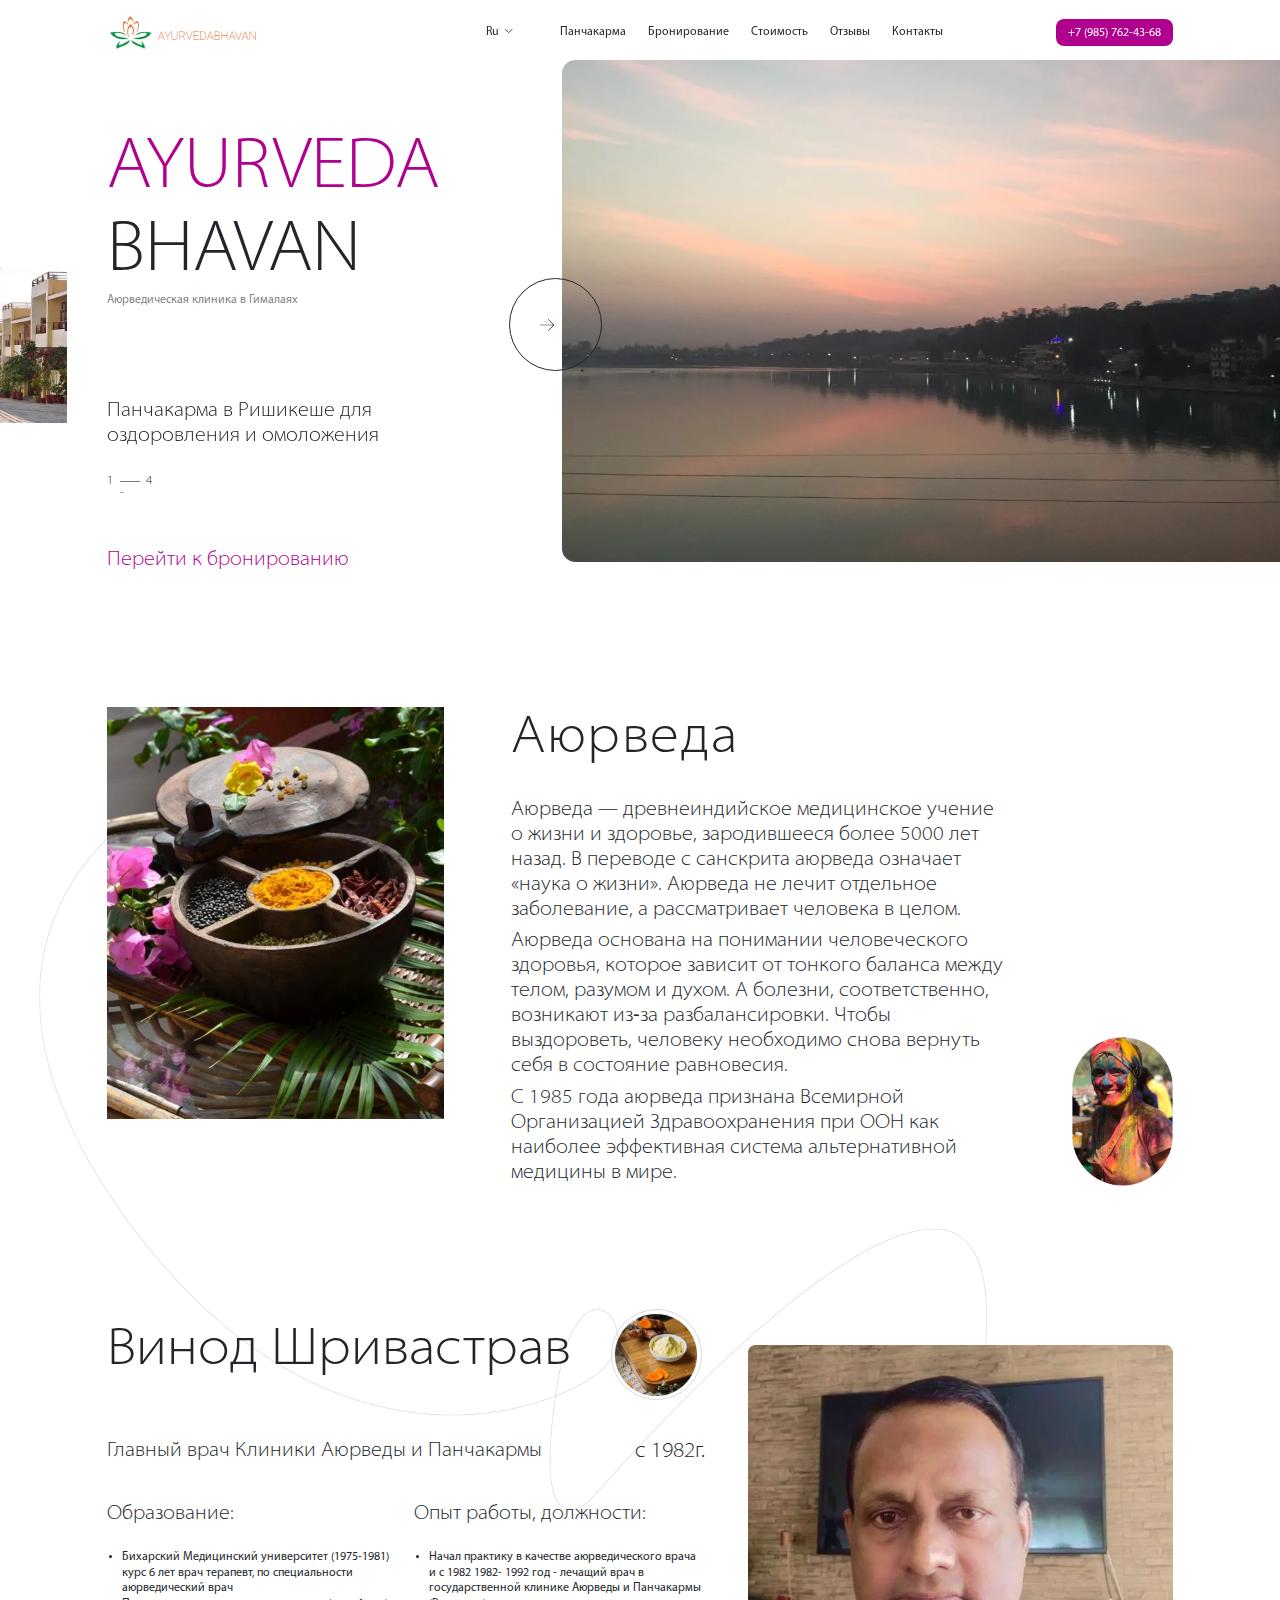
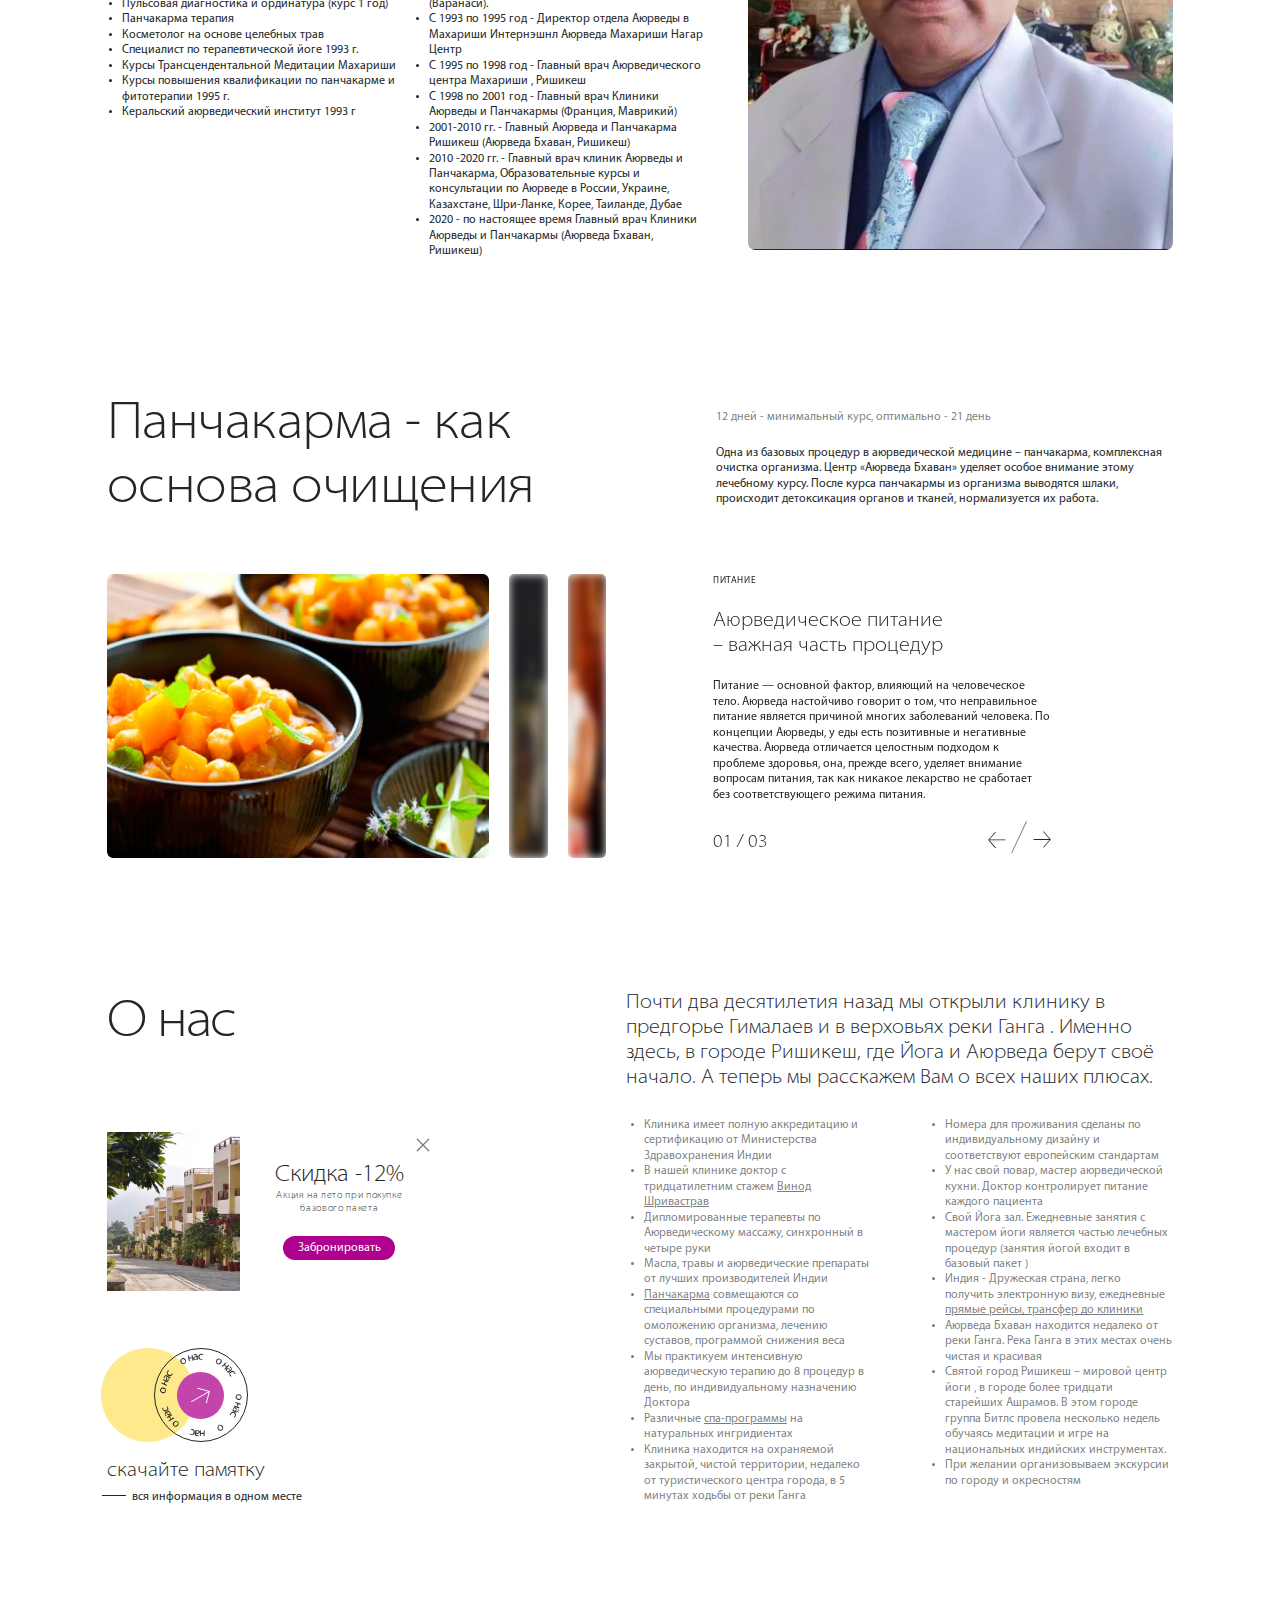
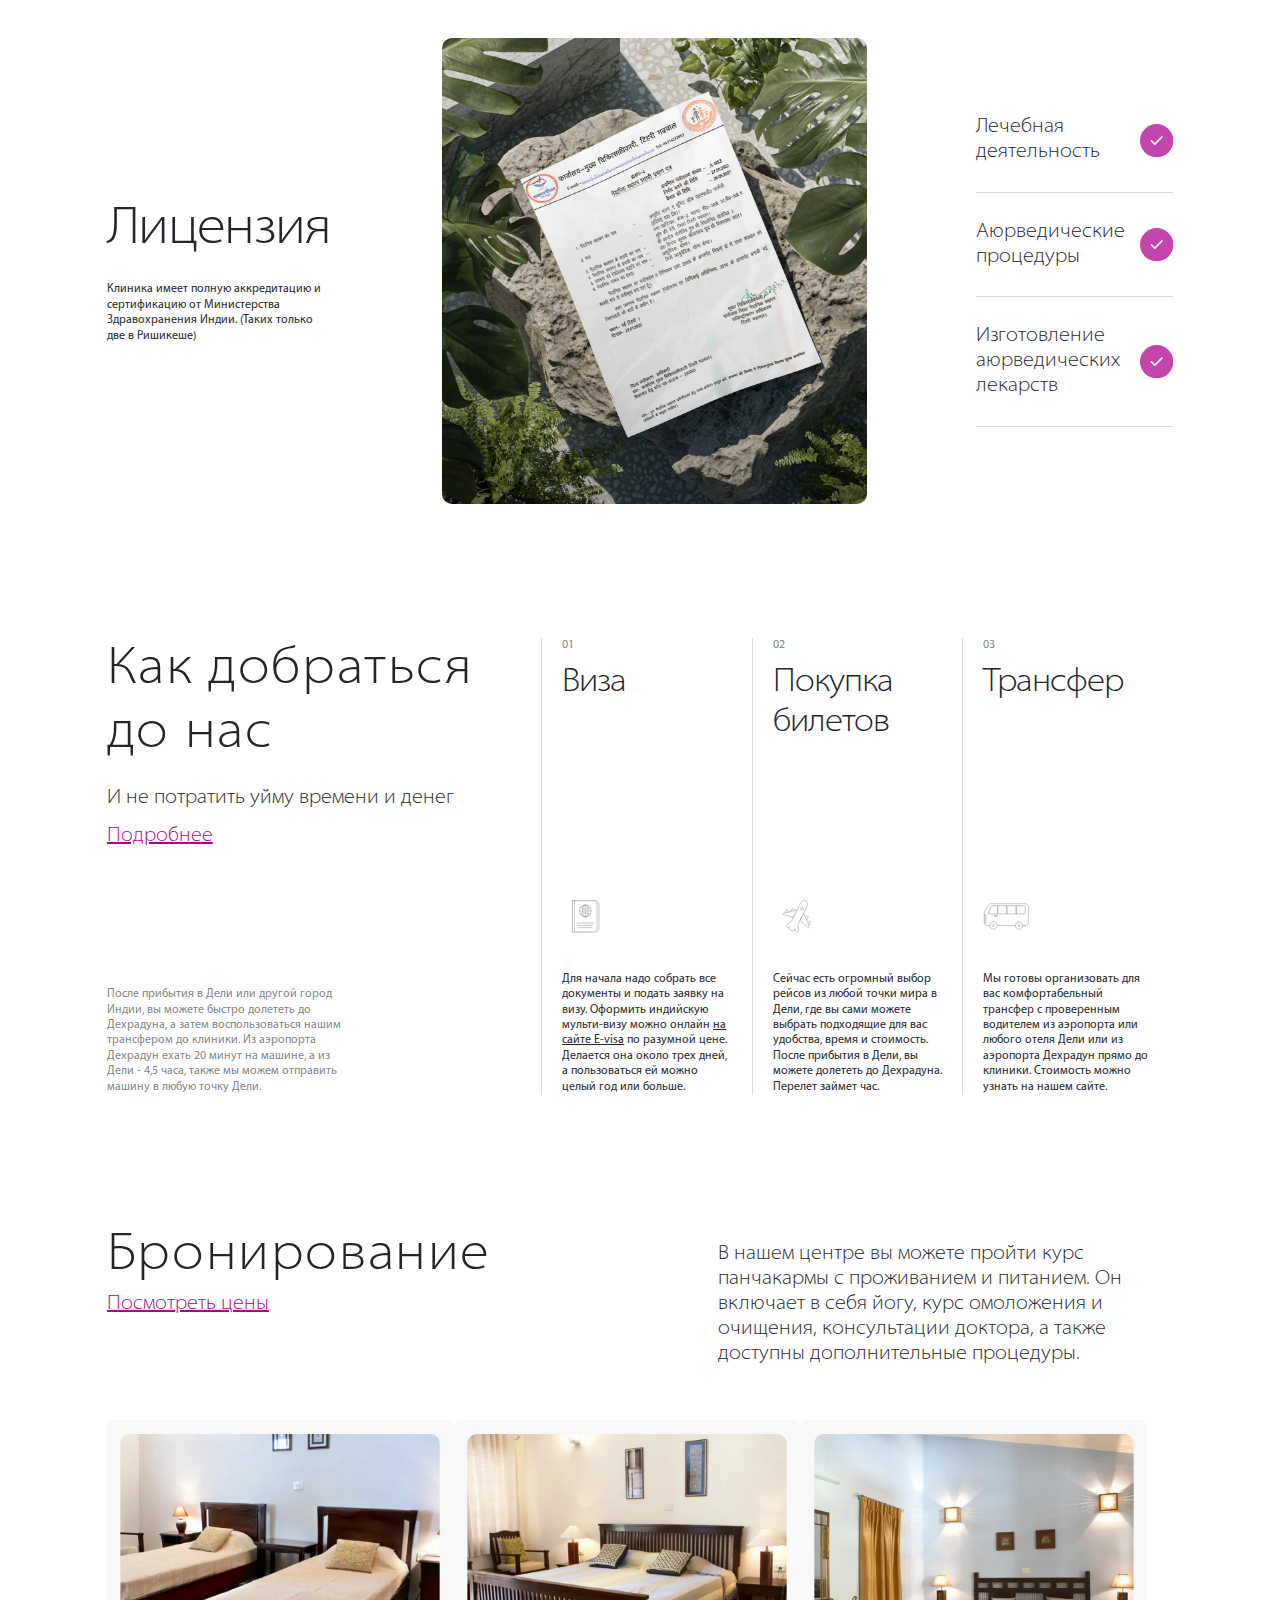
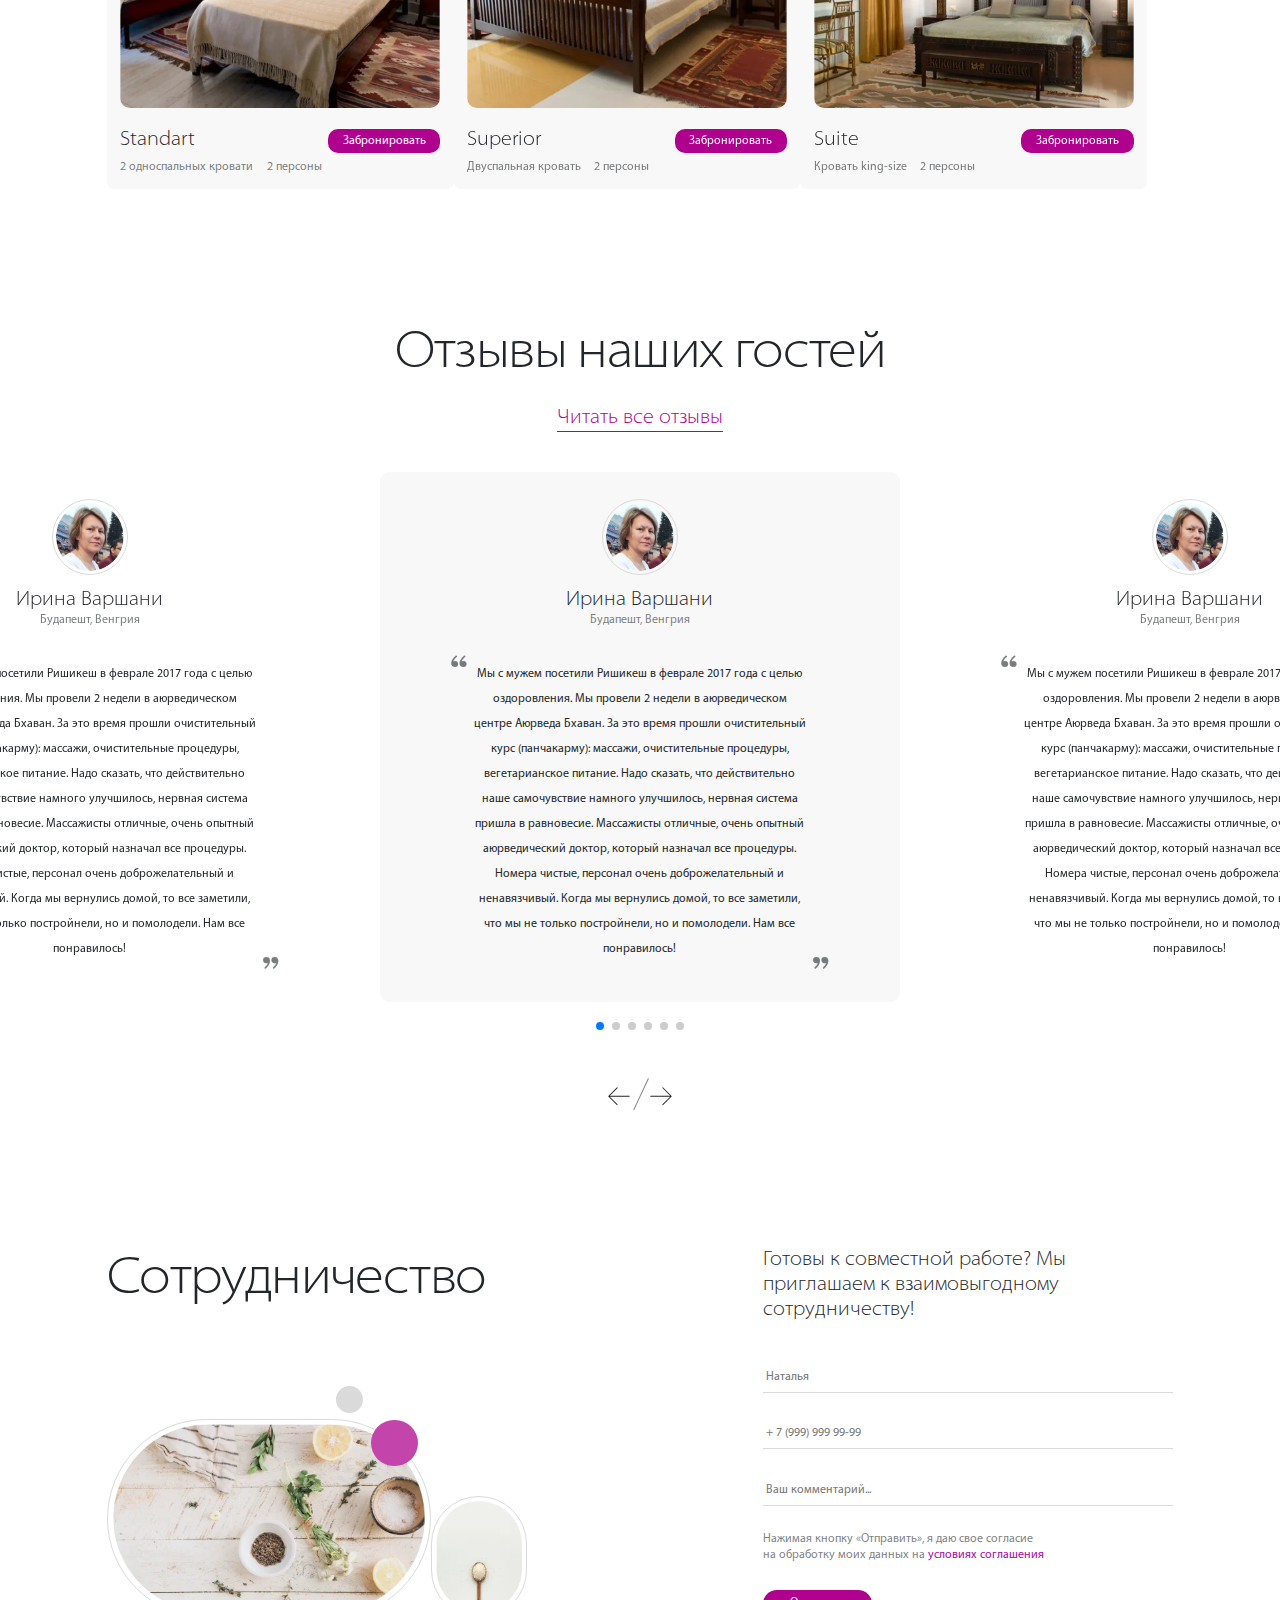
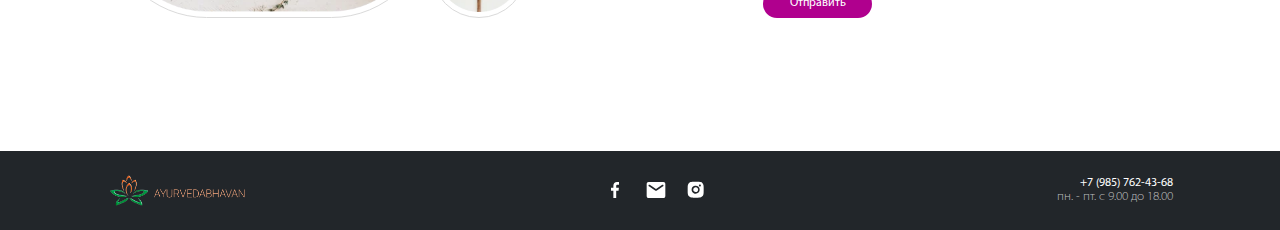
<file: index.html>
<!DOCTYPE html>
<html lang="ru">
  <head>
    <meta charset="UTF-8" />
    <meta
      name="viewport"
      content="width=device-width, initial-scale=1, maximum-scale=1, user-scalable=no"
    />
    <link rel="stylesheet" href="css/set.css" />
    <link rel="stylesheet" href="css/style.css" />
    <link rel="stylesheet" href="css/header.css" />
    <link rel="stylesheet" href="css/footer.css" />
    <script src="js/script.js"></script>

    <link rel="stylesheet" href="https://unpkg.com/swiper/swiper-bundle.min.css" />
    <link rel="stylesheet" href="css/page-home.css" />

    <script src="https://unpkg.com/swiper/swiper-bundle.min.js"></script>
    <title>Главная</title>
  </head>
  <body class="page-home">
    <header class="header">
      <div class="header_container container">
        <div class="burger-menu">
          <div class="btn-burger not-active">
            <span></span>
            <span></span>
            <span></span>
          </div>
        </div>
        <div class="header_logo">
          <a href="index.html" id="header_logo">
            <img src="images/logo.png" />
            <svg
              width="98"
              height="51"
              viewBox="0 0 98 51"
              fill="none"
              xmlns="http://www.w3.org/2000/svg"
            >
              <rect width="98" height="51" fill="#F5F5F5" />
              <rect width="375" height="812" transform="translate(-138 -15)" fill="none" />
              <path
                d="M30.0052 14.3884C30.3769 14.2149 31.3265 13.9347 32.1248 13.7612C32.9369 13.6011 34.093 13.4677 34.7399 13.4677C35.4006 13.4543 36.4741 13.5744 37.2174 13.7212C38.0707 13.8947 38.9103 14.1749 39.626 14.5351C40.2316 14.842 40.8097 15.1489 40.906 15.2423C41.0023 15.3224 41.0574 15.4025 41.0436 15.4291C41.0161 15.4558 40.438 15.3357 39.7636 15.1756C38.7038 14.9354 38.2634 14.8954 36.8045 14.9621C35.7309 15.0022 34.616 15.1356 33.8453 15.3224C33.1709 15.4825 32.5515 15.656 32.4965 15.7093C32.4276 15.7494 32.4139 15.9095 32.4552 16.0563C32.4827 16.203 32.9094 16.7101 33.3911 17.1905C33.8728 17.6708 34.6986 18.338 35.2216 18.6849C35.7584 19.0318 36.6806 19.5255 37.2862 19.779C37.8918 20.0326 38.7864 20.3261 39.2819 20.4462C39.7774 20.553 40.617 20.7131 41.14 20.7931C41.663 20.8865 42.6953 20.9933 44.7185 21.1401L43.7551 21.3669C43.232 21.487 42.1172 21.6605 41.2776 21.7539C39.9701 21.8739 39.5572 21.8739 38.3184 21.6738C37.5202 21.5404 36.598 21.3402 36.2539 21.2335C35.9098 21.1134 35.1941 20.8332 34.6711 20.593C34.1481 20.3662 33.2397 19.8725 32.6754 19.5122C32.1111 19.1519 31.2027 18.418 30.6521 17.8843C29.9915 17.2572 29.5235 16.6567 29.2895 16.1497C28.9454 15.4425 28.9317 15.3624 29.1244 15.0555C29.2482 14.8687 29.6336 14.5752 30.0052 14.3884Z"
                fill="#049567"
              />
              <path
                d="M60.409 13.8146C60.9458 13.6945 61.4963 13.5744 61.6477 13.5477C61.7991 13.5077 62.446 13.481 63.0929 13.4677C63.8086 13.4677 64.8546 13.5744 65.7768 13.7612C66.6164 13.9347 67.5936 14.2149 67.979 14.3884C68.3506 14.5752 68.7635 14.8821 68.8736 15.0822C69.0663 15.4025 69.0525 15.4825 68.736 16.1497C68.5295 16.5767 67.9927 17.2438 67.3596 17.8576C66.7953 18.418 65.8731 19.1519 65.3363 19.4988C64.7858 19.8458 63.8774 20.3261 63.3406 20.5796C62.7901 20.8332 62.0606 21.1267 61.7165 21.2335C61.3724 21.3402 60.4778 21.5404 59.7208 21.6605C58.7298 21.8206 58.0141 21.8606 57.1745 21.7939C56.5277 21.7539 55.5092 21.6204 54.9036 21.5003C54.298 21.3936 53.7061 21.2602 53.596 21.1934C53.4721 21.1401 53.9676 21.06 54.7659 21.0066C55.5229 20.9666 56.6653 20.8332 57.3122 20.7264C57.9591 20.6063 58.8262 20.4195 59.2391 20.2994C59.652 20.1927 60.3952 19.9125 60.8907 19.699C61.3862 19.4855 62.1019 19.1252 62.4735 18.885C62.8589 18.6582 63.437 18.2579 63.7811 18.0044C64.1251 17.7509 64.6619 17.2572 64.9923 16.9102C65.3088 16.55 65.5566 16.163 65.5428 16.0296C65.5153 15.8962 65.2125 15.7227 64.7445 15.5626C64.3316 15.4291 63.4645 15.229 62.8176 15.1222C62.1707 15.0022 61.1247 14.9221 60.4778 14.9221C59.6795 14.9221 58.895 15.0288 58.0004 15.2557C56.8167 15.5492 56.7203 15.5626 56.9681 15.3357C57.1195 15.2023 57.6425 14.8954 58.138 14.6552C58.6335 14.4284 59.129 14.1882 59.2391 14.1348C59.3492 14.0815 59.8722 13.9347 60.409 13.8146Z"
                fill="#049567"
              />
              <path
                d="M46.783 23.8488C47.2372 23.6353 47.7878 23.275 48.008 23.0748C48.2282 22.8614 48.4209 22.7146 48.4209 22.7279C48.4347 22.7546 48.3521 22.9947 48.2558 23.2749L48.2557 23.275C48.1594 23.5685 47.8704 24.0622 47.6226 24.3958C47.3749 24.7294 46.8656 25.2231 46.494 25.49C46.1224 25.7568 45.3241 26.2105 44.7185 26.5041C44.1129 26.7976 43.0944 27.2113 42.4475 27.4381C41.8006 27.6516 40.8372 27.9718 40.3142 28.1319C39.7911 28.2921 39.1305 28.5456 38.869 28.6924C38.6075 28.8525 38.167 29.1994 37.9055 29.4796C37.644 29.7598 37.3412 29.9867 37.2449 30C37.1623 30 36.9559 29.8666 36.8045 29.6931C36.598 29.4796 36.5292 29.2128 36.5292 28.6657C36.5292 28.2654 36.6118 27.5448 36.7219 27.0645C36.8182 26.5841 37.0384 25.917 37.2036 25.5567C37.355 25.2098 37.7817 24.6227 38.1395 24.2491C38.5111 23.8754 39.0754 23.4218 39.4195 23.2483C39.7636 23.0748 40.0527 22.9414 40.0802 22.9548C40.0939 22.9814 39.86 23.3551 39.5572 23.7954C39.1856 24.3158 38.9516 24.8228 38.869 25.2631C38.8139 25.6368 38.8139 25.9837 38.8828 26.0637C38.9516 26.1571 39.2268 26.0904 39.6535 25.9036C40.0114 25.7568 41.1125 25.4633 42.1034 25.2631C43.0944 25.063 44.3607 24.7561 44.925 24.5826C45.4893 24.3958 46.3288 24.0622 46.783 23.8488Z"
                fill="#049567"
              />
              <path
                d="M50.5267 24.209C50.2515 23.7954 49.9762 23.3017 49.9349 23.0882L49.8386 22.7279L50.1689 23.0081C50.3478 23.1549 50.802 23.4618 51.1874 23.6753C51.559 23.9021 52.0683 24.1423 52.2885 24.2224C52.5087 24.3024 53.2244 24.5293 53.8713 24.7161C54.5182 24.9029 55.6881 25.1831 56.4864 25.3299C57.2847 25.49 58.2068 25.7302 58.5509 25.8769C58.895 26.0237 59.2528 26.1305 59.3354 26.1305C59.4455 26.1305 59.5144 25.957 59.5144 25.6901C59.5144 25.4633 59.3354 24.9029 59.129 24.4625C58.9088 24.0222 58.5922 23.5285 58.3995 23.3684C58.2206 23.1949 58.0967 23.0348 58.138 22.9948C58.1793 22.9548 58.5509 23.1149 58.9638 23.3417C59.3767 23.5685 59.9273 23.9822 60.175 24.2491C60.4227 24.5159 60.8081 25.063 61.0146 25.4633C61.2348 25.8636 61.4688 26.5841 61.5651 27.0645C61.6477 27.5448 61.7165 28.2654 61.7165 28.6657C61.7165 29.106 61.6339 29.5197 61.5101 29.6931C61.4 29.8666 61.221 30 61.1247 30C61.0421 30 60.7118 29.7598 60.409 29.4529C60.1062 29.1594 59.6382 28.7991 59.3767 28.679C59.1152 28.5456 58.5509 28.3321 58.138 28.1987C57.7251 28.0786 56.7066 27.7317 55.867 27.4381C55.0274 27.1445 53.9263 26.6909 53.3896 26.4374C52.8528 26.1705 52.1096 25.7435 51.7379 25.4633C51.3526 25.1831 50.8158 24.6227 50.5267 24.209Z"
                fill="#049567"
              />
              <path
                d="M45.5871 11.2C44.6042 15.3067 47.4528 18.7556 48.9318 19.9333C48.2037 18.4 46.8158 14.6933 47.0888 12.1333C47.4301 8.93334 48.5222 7.46667 49.2731 7.4C49.8738 7.34667 51.1161 10.2444 51.7304 11.6667C52.14 8.66667 50.5018 6.6 49.2731 5.93333C48.4995 6 46.57 7.09334 45.5871 11.2Z"
                fill="#F17330"
              />
              <path
                d="M40.8027 9.69156C41.0749 13.9006 47.0317 19.2225 48.7957 19.9333C47.6455 18.6704 43.0112 12.69 42.5163 10.162C41.8976 7.0019 42.51 5.28983 43.2092 5.01438C43.7685 4.79403 46.1491 6.41141 47.1575 7.59999C46.6632 4.61218 43.5397 3.61011 42.7758 3.61011C42.0548 3.89196 40.5305 5.48256 40.8027 9.69156Z"
                fill="#F17330"
              />
              <path
                d="M57.731 9.69156C57.4588 13.9006 51.502 19.2225 49.738 19.9333C50.8882 18.6704 55.5225 12.69 56.0174 10.162C56.6361 7.0019 56.0237 5.28983 55.3245 5.01438C54.7652 4.79403 52.3846 6.41141 51.3762 7.59999C51.8705 4.61218 55.0066 3.73332 55.7579 3.61011C56.4789 3.89196 58.0032 5.48256 57.731 9.69156Z"
                fill="#F17330"
              />
              <path
                d="M48.9998 0C47.3616 0 46.2012 3.35556 46.2012 5.06667C46.4742 3.8 47.8394 1.53333 48.9998 1.53333C49.9281 1.53333 51.0703 3.88889 51.5254 5.06667C51.6164 3.35556 50.638 0 48.9998 0Z"
                fill="#F17330"
              />
              <path
                d="M5.136 44.168H1.944L0.948 47H0.36L3.288 38.912H3.84L6.744 47H6.156L5.136 44.168ZM2.124 43.688H4.968L3.984 40.988C3.78 40.424 3.672 40.016 3.564 39.56H3.528C3.42 40.028 3.288 40.448 3.108 40.964L2.124 43.688ZM9.85978 47H9.28378V43.496L6.71578 38.912H7.35178L8.68378 41.324C9.03178 41.96 9.31978 42.488 9.60778 43.064H9.63178C9.87178 42.524 10.2078 41.96 10.5678 41.312L11.9478 38.912H12.5838L9.85978 43.508V47ZM13.9029 38.912H14.4789V43.796C14.4789 45.848 15.4389 46.64 16.6269 46.64C17.9709 46.64 18.8949 45.776 18.8949 43.796V38.912H19.4709V43.736C19.4709 46.22 18.1269 47.132 16.6029 47.132C15.1869 47.132 13.9029 46.304 13.9029 43.832V38.912ZM21.7747 47V39.032C22.2787 38.912 22.9627 38.852 23.5267 38.852C24.5827 38.852 25.2547 39.08 25.7107 39.536C26.0587 39.86 26.2747 40.4 26.2747 40.964C26.2747 42.056 25.6267 42.752 24.6907 43.076V43.1C25.3387 43.304 25.7467 43.916 25.9387 44.816C26.2147 46.076 26.3707 46.676 26.5387 47H25.9507C25.8187 46.76 25.6507 46.052 25.4347 45.032C25.1827 43.868 24.6787 43.34 23.6107 43.292H22.3507V47H21.7747ZM22.3507 39.428V42.824H23.6347C24.8827 42.824 25.6987 42.128 25.6987 41.06C25.6987 39.824 24.7867 39.32 23.5147 39.32C22.9627 39.32 22.5547 39.38 22.3507 39.428ZM30.8008 47H30.2608L27.5728 38.912H28.1728L29.6008 43.244C29.9848 44.42 30.3208 45.44 30.5488 46.34H30.5848C30.8248 45.428 31.1968 44.384 31.6168 43.244L33.1888 38.912H33.8008L30.8008 47ZM38.8143 42.5V42.98H35.5863V46.52H39.1983V47H35.0103V38.912H39.0063V39.392H35.5863V42.5H38.8143ZM40.9601 46.988V39.032C41.5841 38.924 42.2681 38.852 43.0361 38.852C44.5121 38.852 45.6281 39.248 46.3001 39.956C46.9481 40.628 47.3081 41.54 47.3081 42.764C47.3081 43.952 46.9841 45.02 46.2521 45.824C45.5441 46.604 44.3201 47.06 42.7601 47.06C42.1361 47.06 41.5481 47.048 40.9601 46.988ZM41.5361 39.464V46.52C41.8601 46.568 42.3281 46.58 42.8441 46.58C45.4361 46.58 46.7201 45.128 46.7201 42.788C46.7441 40.736 45.6041 39.332 43.0001 39.332C42.3761 39.332 41.8841 39.392 41.5361 39.464ZM53.1013 44.168H49.9093L48.9133 47H48.3253L51.2533 38.912H51.8053L54.7093 47H54.1213L53.1013 44.168ZM50.0893 43.688H52.9333L51.9493 40.988C51.7453 40.424 51.6373 40.016 51.5293 39.56H51.4933C51.3853 40.028 51.2533 40.448 51.0733 40.964L50.0893 43.688ZM56.3168 46.988V39.032C56.7728 38.924 57.3488 38.852 57.9488 38.852C58.9568 38.852 59.6168 39.068 60.0608 39.524C60.3968 39.848 60.5648 40.28 60.5648 40.844C60.5648 41.672 59.9768 42.368 59.1728 42.644V42.68C59.8568 42.836 60.8888 43.424 60.8888 44.744C60.8888 45.404 60.6488 45.908 60.2888 46.292C59.7488 46.832 58.8728 47.06 57.7208 47.06C57.1088 47.06 56.6408 47.012 56.3168 46.988ZM56.8928 39.416V42.464H58.0688C59.2448 42.464 59.9768 41.768 59.9768 40.88C59.9768 39.74 59.1128 39.332 57.9128 39.332C57.3848 39.332 57.0728 39.368 56.8928 39.416ZM56.8928 42.932V46.52C57.1328 46.568 57.4568 46.58 57.8888 46.58C59.1248 46.58 60.2888 46.136 60.2888 44.756C60.2888 43.484 59.1968 42.932 57.9128 42.932H56.8928ZM62.7354 38.912H63.3114V42.476H67.7754V38.912H68.3514V47H67.7754V42.956H63.3114V47H62.7354V38.912ZM74.818 44.168H71.626L70.63 47H70.042L72.97 38.912H73.522L76.426 47H75.838L74.818 44.168ZM71.806 43.688H74.65L73.666 40.988C73.462 40.424 73.354 40.016 73.246 39.56H73.21C73.102 40.028 72.97 40.448 72.79 40.964L71.806 43.688ZM79.6919 47H79.1519L76.4639 38.912H77.0639L78.4919 43.244C78.8759 44.42 79.2119 45.44 79.4399 46.34H79.4759C79.7159 45.428 80.0879 44.384 80.5079 43.244L82.0799 38.912H82.6919L79.6919 47ZM87.3505 44.168H84.1585L83.1625 47H82.5745L85.5025 38.912H86.0545L88.9585 47H88.3705L87.3505 44.168ZM84.3385 43.688H87.1825L86.1985 40.988C85.9945 40.424 85.8865 40.016 85.7785 39.56H85.7425C85.6345 40.028 85.5025 40.448 85.3225 40.964L84.3385 43.688ZM91.1301 47H90.5781V38.912H91.1181L94.2621 43.688C94.9221 44.696 95.3901 45.452 95.7861 46.232L95.8101 46.22C95.7261 45.128 95.7141 44.204 95.7141 42.932V38.912H96.2661V47H95.7381L92.6541 42.296C92.0541 41.36 91.5021 40.508 91.0821 39.68L91.0581 39.692C91.1181 40.688 91.1301 41.564 91.1301 42.908V47Z"
                fill="#F17330"
              />
            </svg>
          </a>
        </div>
        <div class="header_menu">
          <div class="select-box">
            <div class="select-box__current" tabindex="1">
              <div class="select-box__value">
                <input
                  class="select-box__input"
                  type="radio"
                  id="0"
                  value="1"
                  name="Ben"
                  checked="checked"
                />
                <p class="select-box__input-text">Ru</p>
              </div>
              <div class="select-box__value">
                <input class="select-box__input" type="radio" id="1" value="2" name="Ben" />
                <p class="select-box__input-text">En</p>
              </div>
              <div class="select-box__icon">
                <svg
                  width="14"
                  height="14"
                  viewBox="0 0 14 14"
                  fill="none"
                  xmlns="http://www.w3.org/2000/svg"
                >
                  <path
                    d="M12.25 4.66668L7 9.33334L1.75 4.66668"
                    stroke="#000000"
                    stroke-linecap="round"
                    stroke-linejoin="round"
                  />
                </svg>
              </div>
            </div>
            <ul class="select-box__list">
              <li>
                <label class="select-box__option" for="0" aria-hidden="aria-hidden">Ru</label>
              </li>
              <li>
                <label class="select-box__option" for="1" aria-hidden="aria-hidden">En</label>
              </li>
            </ul>
          </div>
          <div class="menu">
            <nav id="navbar">
              <a href="panchakarma.html" class="menu-nav-link">Панчакарма</a>
              <a href="booking.html" class="menu-nav-link">Бронирование</a>
              <a href="prices.html" class="menu-nav-link">Стоимость</a>
              <a href="reviews.html" class="menu-nav-link">Отзывы</a>
              <a href="contacts.html" class="menu-nav-link">Контакты</a>
            </nav>
            <div class="menu_user">
              <a href="tel:+74954111475" class="menu_user-phone">+7 (985) 762-43-68</a>
            </div>
          </div>
        </div>
        <div class="menu-column">
          <div class="container">
            <nav class="mobile-nav">
              <ul class="nav-list">
                <li class="">
                  <a href="panchakarma.html" class="menu-nav-link nav-item">Панчакарма</a>
                </li>
                <li class="">
                  <a href="booking.html" class="menu-nav-link nav-item">Бронирование</a>
                </li>
                <li class=""><a href="prices.html" class="menu-nav-link nav-item">Стоимость</a></li>
                <li class=""><a href="reviews.html" class="menu-nav-link nav-item">Отзывы</a></li>
                <li class="">
                  <a href="contacts.html" class="menu-nav-link nav-item">Контакты</a>
                </li>
              </ul>
              <div class="menu_user">
                <a href="tel:+74954111475" class="menu_user-phone">+7 (495) 411-14-75</a>
              </div>
            </nav>
            <nav class="mobile-nav lang-menu">
              <ul class="nav-list">
                <li class="nav-item">
                  <label class="lang active-lang" for="0" aria-hidden="aria-hidden">Ru</label>
                </li>
                <li class="nav-item">
                  <label class="lang" for="1" aria-hidden="aria-hidden">En</label>
                </li>
              </ul>
            </nav>
          </div>
        </div>
      </div>
    </header>
    <section class="home">
      <div class="home__wrapper container">
        <div class="home__wrapper_info">
          <div class="home__wrapper_info-title">
            <p class="ayurveda">AYURVEDA</p>
            <p class="bhavan">BHAVAN</p>
          </div>
          <div class="home__wrapper_info-subtitle">Аюрведическая клиника в Гималаях</div>
          <div class="home__wrapper_info-img">
            <img src="./images/home/home_clinic.webp" alt="clinic" />
          </div>
          <div class="home__wrapper_slider">
            <div class="home__slider swiper-container">
              <div class="services__list_wrapper">
                <div class="services__item">
                  <div class="services__item-category">
                    Панчакарма в Ришикеше для оздоровления и омоложения
                  </div>
                </div>
                <div class="services__item">
                  <div class="services__item-category">
                    Панчакарма в Ришикеше для оздоровления и омоложения
                  </div>
                </div>
                <div class="services__item">
                  <div class="services__item-category">
                    Панчакарма в Ришикеше для оздоровления и омоложения
                  </div>
                </div>
                <div class="services__item">
                  <div class="services__item-category">
                    Панчакарма в Ришикеше для оздоровления и омоложения
                  </div>
                </div>
              </div>
              <div class="home__slider-pagination"></div>
              <a href="./booking.html" class="services__item-booking">Перейти к бронированию</a>
            </div>
          </div>
        </div>
        <div class="wrapper__img">
          <div class="home__slider-navigation"></div>
          <div class="wrapper__img-slider">
            <div class="wrapper__slider swiper-container">
              <div class="swiper-wrapper">
                <div class="swiper-slide">
                  <img src="./images/home/home_back.webp" alt="home_back" />
                </div>
                <div class="swiper-slide">
                  <img src="./images/home/home_back.webp" alt="home_back" />
                </div>
                <div class="swiper-slide">
                  <img src="./images/home/home_back.webp" alt="home_back" />
                </div>
                <div class="swiper-slide">
                  <img src="./images/home/home_back.webp" alt="home_back" />
                </div>
              </div>
            </div>
          </div>
        </div>
      </div>
    </section>
    <div class="home_back--inner">
      <img src="./images/home/aurveda_doctor_back.webp" alt="" />
    </div>
    <div class="home_back--inner-mob">
      <img src="./images/home/aurveda_doctor_back_mob.webp" alt="" />
    </div>
    <section class="home_info">
      <div class="home_info_container container">
        <div class="home_info__info">
          <div class="home_info__card">
            <div class="home_info__card-img">
              <img src="./images/home/info_card_1.webp" alt="Аюрведа" />
            </div>
            <div class="home_info__card_text">
              <div class="home_info__card_text-title">Аюрведа</div>
              <div class="home_info__card_text-description">
                <p>
                  Аюрведа — древнеиндийское медицинское учение о жизни и здоровье, зародившееся
                  более 5000 лет назад. В переводе с санскрита аюрведа означает «наука о жизни».
                  Аюрведа не лечит отдельное заболевание, а рассматривает человека в целом.
                </p>
                <p>
                  Аюрведа основана на понимании человеческого здоровья, которое зависит от тонкого
                  баланса между телом, разумом и духом. А болезни, соответственно, возникают из‑за
                  разбалансировки. Чтобы выздороветь, человеку необходимо снова вернуть себя в
                  состояние равновесия.
                </p>
                <p>
                  С 1985 года аюрведа признана Всемирной Организацией Здравоохранения при ООН как
                  наиболее эффективная система альтернативной медицины в мире.
                </p>
              </div>
            </div>
            <div class="home_info__card-img_woman">
              <img src="./images/home/info_card_1_woman.webp" alt="Аюрведа" />
            </div>
          </div>
        </div>
      </div>
    </section>
    <section class="doctor">
      <div class="doctor_container container">
        <div class="doctor__info">
          <div class="doctor__info_title">
            <div class="doctor__info_title-text">Винод Шривастрав</div>
            <div class="doctor__info_title-img">
              <img src="./images/home/doctor_block_img.webp" alt="" />
            </div>
          </div>
          <div class="doctor__info_description">
            <div class="doctor__speciality">
              <div class="doctor__speciality_info">Главный врач Клиники Аюрведы и Панчакармы</div>
              <div class="doctor__speciality_year">с 1982г.</div>
            </div>
            <div class="doctor__img--mob">
              <img src="./images/home/doctor.webp" alt="" />
            </div>
            <div class="doctor__main_info">
              <div class="doctor__education">
                <h3 class="doctor__education-title">Образование:</h3>
                <ul class="doctor__education-info">
                  <li>
                    Бихарский Медицинский университет (1975-1981) курс 6 лет врач терапевт, по
                    специальности аюрведический врач
                  </li>
                  <li>Пульсовая диагностика и ординатура (курс 1 год)</li>
                  <li>Панчакарма терапия</li>
                  <li>Косметолог на основе целебных трав</li>
                  <li>Специалист по терапевтической йоге 1993 г.</li>
                  <li>Курсы Трансцендентальной Медитации Махариши</li>
                  <li>Курсы повышения квалификации по панчакарме и фитотерапии 1995 г.</li>
                  <li>Керальский аюрведический институт 1993 г</li>
                </ul>
              </div>
              <div class="doctor__experience">
                <h3 class="doctor__experience-title">Опыт работы, должности:</h3>
                <ul class="doctor__experience-info">
                  <li>
                    Начал практику в качестве аюрведического врача и с 1982 1982- 1992 год - лечащий
                    врач в государственной клинике Аюрведы и Панчакармы (Варанаси).
                  </li>
                  <li>
                    С 1993 по 1995 год - Директор отдела Аюрведы в Махариши Интернэшнл Аюрведа
                    Махариши Нагар Центр
                  </li>
                  <li>
                    С 1995 по 1998 год - Главный врач Аюрведического центра Махариши , Ришикеш
                  </li>
                  <li>
                    С 1998 по 2001 год - Главный врач Клиники Аюрведы и Панчакармы (Франция,
                    Маврикий)
                  </li>
                  <li>
                    2001-2010 гг. - Главный Аюрведа и Панчакарма Ришикеш (Аюрведа Бхаван, Ришикеш)
                  </li>
                  <li>
                    2010 -2020 гг. - Главный врач клиник Аюрведы и Панчакарма, Образовательные курсы
                    и консультации по Аюрведе в России, Украине, Казахстане, Шри-Ланке, Корее,
                    Таиланде, Дубае
                  </li>
                  <li>
                    2020 - по настоящее время Главный врач Клиники Аюрведы и Панчакармы (Аюрведа
                    Бхаван, Ришикеш)
                  </li>
                </ul>
              </div>
            </div>
          </div>
        </div>
        <div class="doctor__img">
          <img src="./images/home/doctor.webp" alt="" />
        </div>
      </div>
    </section>
    <section class="panchakarma">
      <div class="panchakarma_container container">
        <div class="panchakarma__text">
          <div class="panchakarma__text_title">
            <div class="panchakarma__text_title-title">Панчакарма - как основа очищения</div>
          </div>
          <div class="panchakarma__text_description">
            <div class="panchakarma__text_description-title">
              12 дней - минимальный курс, оптимально - 21 день
            </div>
            <div class="panchakarma__text_description-text">
              Одна из базовых процедур в аюрведической медицине – панчакарма, комплексная очистка
              организма. Центр «Аюрведа Бхаван» уделяет особое внимание этому лечебному курсу. После
              курса панчакармы из организма выводятся шлаки, происходит детоксикация органов и
              тканей, нормализуется их работа.
            </div>
          </div>
        </div>
        <div class="panchakarma__slider">
          <div class="swiper-thumbs swiper-container">
            <div class="swiper-wrapper">
              <div class="swiper-slide">
                <img src="./images/home/pancha_slide.webp" alt="" />
              </div>
              <div class="swiper-slide">
                <img src="./images/home/cleansing.webp" alt="" />
              </div>
              <div class="swiper-slide">
                <img src="./images/home/panchakarma_slider.webp" alt="" />
              </div>
            </div>
          </div>
          <div class="swiper-container slider-panchakarma">
            <div class="swiper-wrapper">
              <div class="swiper-slide">
                <div class="panchakarma__slider-chapter">ПИТАНИЕ</div>
                <div class="panchakarma__slider-title">
                  Аюрведическое питание – важная часть процедур
                </div>
                <div class="panchakarma__slider-text">
                  Питание — основной фактор, влияющий на человеческое тело. Аюрведа настойчиво
                  говорит о том, что неправильное питание является причиной многих заболеваний
                  человека. По концепции Аюрведы, у еды есть позитивные и негативные качества.
                  Аюрведа отличается целостным подходом к проблеме здоровья, она, прежде всего,
                  уделяет внимание вопросам питания, так как никакое лекарство не сработает без
                  соответствующего режима питания.
                </div>
              </div>
              <div class="swiper-slide">
                <div class="panchakarma__slider-chapter">ПАНЧАКАРМА</div>
                <div class="panchakarma__slider-title">Панчакарма</div>
                <div class="panchakarma__slider-text">
                  Естественное состояние человека - это состояние здоровья, счастья и внутреннего
                  чувства благополучия, но обилие напряжения, плохое питание и влияние техногенной
                  среды нарушают гармоничное состояние “системы”. В физической и умственной сфере
                  человека накапливаются токсины и стрессы, что приводит к ухудшению их
                  функционирования, в конечном итоге организм ослабляется, появляются болезни.
                </div>
              </div>
              <div class="swiper-slide">
                <div class="panchakarma__slider-chapter">ОЧИЩЕНИЕ</div>
                <div class="panchakarma__slider-title">Важность очищения</div>
                <div class="panchakarma__slider-text">
                  Тело накапливает токсины, и как стекло лампы по мере ее горения со временем
                  "темнеет"Панчакарма очищает организм, избавляет от лишнего, возвращает внутреннее
                  «сияние». Она помогает вернуть молодость и здоровье. Панчакарма приводит в
                  равновесие тело и ум, избавляет от токсинов и шлаков.Энергетические каналы тела со
                  временем забиваются. Этому способствуют вредные привычки, неправильное питание и
                  стресс. После полного очищения вы почувствуете себя отдохнувшими, здоровыми и
                  помолодевшими.
                </div>
              </div>
            </div>
            <div class="panchakarma__control">
              <div class="panchakarma__control-pagination"></div>
            </div>
          </div>
        </div>
      </div>
    </section>
    <section class="about">
      <div class="about_container container">
        <div class="about__left">
          <div class="about__left-title">О нас</div>
          <div class="discont">
            <div class="discont__img">
              <img src="./images/contacts/discont.png" alt="discont" />
            </div>
            <div class="discont__info">
              <div class="info__title">Скидка -12%</div>
              <div class="info__text">Акция на лето при покупке базового пакета</div>
              <div class="info__book">
                <a href="./booking.html" class="book-btn">Забронировать</a>
              </div>
            </div>
            <div class="discont__close">
              <svg
                width="14"
                height="14"
                viewBox="0 0 14 14"
                fill="none"
                xmlns="http://www.w3.org/2000/svg"
              >
                <path
                  d="M12.7147 12.7145L1.28613 1.28595M12.7147 1.28595L1.28613 12.7145"
                  stroke="#22262A"
                  stroke-opacity="0.6"
                  stroke-width="1.33333"
                  stroke-linecap="round"
                  stroke-linejoin="round"
                ></path>
              </svg>
            </div>
          </div>
          <div class="about__bottom">
            <div class="about__buklet">
              <button class="about__buklet-btn">
                <svg
                  width="19"
                  height="17"
                  viewBox="0 0 19 17"
                  fill="none"
                  xmlns="http://www.w3.org/2000/svg"
                >
                  <path
                    d="M15.7856 16.0001L18.874 4.4743C18.8899 4.41481 18.894 4.35275 18.886 4.29167C18.878 4.23059 18.858 4.1717 18.8272 4.11835C18.7964 4.065 18.7554 4.01825 18.7065 3.98076C18.6576 3.94328 18.6018 3.91579 18.5423 3.89988L7.01648 0.811543C6.89633 0.779348 6.76831 0.796203 6.66059 0.858397C6.55286 0.920592 6.47426 1.02303 6.44206 1.14318C6.40987 1.26333 6.42672 1.39135 6.48892 1.49908C6.55111 1.6068 6.65355 1.68541 6.7737 1.7176L17.2062 4.51298L0.324781 14.2595C0.217116 14.3216 0.138554 14.424 0.106378 14.5441C0.0742015 14.6642 0.0910461 14.7921 0.153206 14.8998C0.215366 15.0075 0.31775 15.086 0.437835 15.1182C0.557919 15.1504 0.685866 15.1335 0.793531 15.0714L17.6749 5.32488L14.8796 15.7574C14.8474 15.8775 14.8642 16.0055 14.9264 16.1133C14.9886 16.221 15.0911 16.2996 15.2112 16.3318C15.3314 16.364 15.4594 16.3471 15.5671 16.2849C15.6748 16.2227 15.7534 16.1203 15.7856 16.0001Z"
                    fill="white"
                  />
                </svg>
              </button>
            </div>
            <div class="about__bottom_text">
              <div class="about__bottom_text-title">скачайте памятку</div>
              <div class="about__bottom_text-subscription">вся информация в одном месте</div>
            </div>
          </div>
        </div>

        <div class="about__right">
          <div class="about__right-title">
            Почти два десятилетия назад мы открыли клинику в предгорье Гималаев и в верховьях реки
            Ганга . Именно здесь, в городе Ришикеш, где Йога и Аюрведа берут своё начало. А теперь
            мы расскажем Вам о всех наших плюсах.
          </div>

          <ul class="about__right_description">
            <li class="about__right_description-text">
              Клиника имеет полную аккредитацию и сертификацию от Министерства Здравохранения Индии
            </li>
            <li class="about__right_description-text">
              В нашей клинике доктор с тридцатилетним стажем <u>Винод Шривастрав</u>
            </li>
            <li class="about__right_description-text">
              Дипломированные терапевты по Аюрведическому массажу, синхронный в четыре руки
            </li>
            <li class="about__right_description-text">
              Масла, травы и аюрведические препараты от лучших производителей Индии
            </li>
            <li class="about__right_description-text">
              <u>Панчакарма</u> совмещаются со специальными процедурами по омоложению организма,
              лечению суставов, программой снижения веса
            </li>
            <li class="about__right_description-text">
              Мы практикуем интенсивную аюрведическую терапию до 8 процедур в день, по
              индивидуальному назначению Доктора
            </li>
            <li class="about__right_description-text">
              Различные <u>спа-программы</u> на натуральных ингридиентах
            </li>
            <li class="about__right_description-text">
              Клиника находится на охраняемой закрытой, чистой территории, недалеко от
              туристического центра города, в 5 минутах ходьбы от реки Ганга
            </li>
          </ul>
          <ul class="about__right_description">
            <li class="about__right_description-text">
              Номера для проживания сделаны по индивидуальному дизайну и соответствуют европейским
              стандартам
            </li>
            <li class="about__right_description-text">
              У нас свой повар, мастер аюрведической кухни. Доктор контролирует питание каждого
              пациента
            </li>
            <li class="about__right_description-text">
              Свой Йога зал. Ежедневные занятия с мастером йоги является частью лечебных процедур
              (занятия йогой входит в базовый пакет )
            </li>
            <li class="about__right_description-text">
              Индия - Дружеская страна, легко получить электронную визу, ежедневные
              <a href="#route" class="about__right_description-link"
                ><u>прямые рейсы, трансфер до клиники</u></a
              >
            </li>
            <li class="about__right_description-text">
              Аюрведа Бхаван находится недалеко от реки Ганга. Река Ганга в этих местах очень чистая
              и красивая
            </li>
            <li class="about__right_description-text">
              Святой город Ришикеш – мировой центр йоги , в городе более тридцати старейших Ашрамов.
              В этом городе группа Битлс провела несколько недель обучаясь медитации и игре на
              национальных индийских инструментах.
            </li>
            <li class="about__right_description-text">
              При желании организовываем экскурсии по городу и окресностям
            </li>
          </ul>
        </div>
        <div class="about__advantage">
          <div class="about__advantage-number">4000</div>
          <div class="about__advantage-text">Человек ежегодно посещают наш центр</div>
        </div>
      </div>
    </section>
    <section class="license">
      <div class="license_container container">
        <div class="license__text">
          <div class="license__text-title">Лицензия</div>
          <div class="license__text-description">
            Клиника имеет полную аккредитацию и сертификацию от Министерства Здравохранения Индии.
            (Таких только две в Ришикеше)
          </div>
        </div>
        <div class="license-img">
          <img src="./images/home/license.webp" alt="" />
        </div>
        <div class="license__advantages">
          <div class="license__advantages-item">
            <div class="license__advantages-title">Лечебная деятельность</div>
            <div class="license__advantages-plus">
              <svg
                width="50"
                height="50"
                viewBox="0 0 50 50"
                fill="none"
                xmlns="http://www.w3.org/2000/svg"
              >
                <circle cx="25" cy="25" r="25" fill="#C344AB" />
                <path
                  d="M22.1426 31.5043C21.987 31.5043 21.8412 31.4798 21.7051 31.4308C21.569 31.3818 21.4426 31.2994 21.3259 31.1835L16.3092 26.1668C16.0954 25.9529 15.9931 25.6756 16.0024 25.335C16.0117 24.9943 16.1237 24.7174 16.3384 24.5043C16.5523 24.2904 16.8245 24.1835 17.1551 24.1835C17.4856 24.1835 17.7579 24.2904 17.9717 24.5043L22.1426 28.6751L32.0301 18.7876C32.244 18.5737 32.5212 18.4668 32.8619 18.4668C33.2026 18.4668 33.4795 18.5737 33.6926 18.7876C33.9065 19.0015 34.0134 19.2788 34.0134 19.6195C34.0134 19.9601 33.9065 20.237 33.6926 20.4501L22.9592 31.1835C22.8426 31.3001 22.7162 31.383 22.5801 31.432C22.444 31.481 22.2981 31.5051 22.1426 31.5043Z"
                  fill="white"
                />
              </svg>
            </div>
          </div>
          <div class="license__advantages-item">
            <div class="license__advantages-title">Аюрведические процедуры</div>
            <div class="license__advantages-plus">
              <svg
                width="50"
                height="50"
                viewBox="0 0 50 50"
                fill="none"
                xmlns="http://www.w3.org/2000/svg"
              >
                <circle cx="25" cy="25" r="25" fill="#C344AB" />
                <path
                  d="M22.1426 31.5043C21.987 31.5043 21.8412 31.4798 21.7051 31.4308C21.569 31.3818 21.4426 31.2994 21.3259 31.1835L16.3092 26.1668C16.0954 25.9529 15.9931 25.6756 16.0024 25.335C16.0117 24.9943 16.1237 24.7174 16.3384 24.5043C16.5523 24.2904 16.8245 24.1835 17.1551 24.1835C17.4856 24.1835 17.7579 24.2904 17.9717 24.5043L22.1426 28.6751L32.0301 18.7876C32.244 18.5737 32.5212 18.4668 32.8619 18.4668C33.2026 18.4668 33.4795 18.5737 33.6926 18.7876C33.9065 19.0015 34.0134 19.2788 34.0134 19.6195C34.0134 19.9601 33.9065 20.237 33.6926 20.4501L22.9592 31.1835C22.8426 31.3001 22.7162 31.383 22.5801 31.432C22.444 31.481 22.2981 31.5051 22.1426 31.5043Z"
                  fill="white"
                />
              </svg>
            </div>
          </div>
          <div class="license__advantages-item">
            <div class="license__advantages-title">Изготовление аюрведических лекарств</div>
            <div class="license__advantages-plus">
              <svg
                width="50"
                height="50"
                viewBox="0 0 50 50"
                fill="none"
                xmlns="http://www.w3.org/2000/svg"
              >
                <circle cx="25" cy="25" r="25" fill="#C344AB" />
                <path
                  d="M22.1426 31.5043C21.987 31.5043 21.8412 31.4798 21.7051 31.4308C21.569 31.3818 21.4426 31.2994 21.3259 31.1835L16.3092 26.1668C16.0954 25.9529 15.9931 25.6756 16.0024 25.335C16.0117 24.9943 16.1237 24.7174 16.3384 24.5043C16.5523 24.2904 16.8245 24.1835 17.1551 24.1835C17.4856 24.1835 17.7579 24.2904 17.9717 24.5043L22.1426 28.6751L32.0301 18.7876C32.244 18.5737 32.5212 18.4668 32.8619 18.4668C33.2026 18.4668 33.4795 18.5737 33.6926 18.7876C33.9065 19.0015 34.0134 19.2788 34.0134 19.6195C34.0134 19.9601 33.9065 20.237 33.6926 20.4501L22.9592 31.1835C22.8426 31.3001 22.7162 31.383 22.5801 31.432C22.444 31.481 22.2981 31.5051 22.1426 31.5043Z"
                  fill="white"
                />
              </svg>
            </div>
          </div>
        </div>
      </div>
    </section>
    <section id="route" class="route">
      <div class="route_container container">
        <div class="route__list-item_info">
          <div class="route__list_info">
            <div class="route__list_info-title">Как добраться до нас</div>
            <div class="route__list_info-subtitle">И не потратить уйму времени и денег</div>
            <a class="route__list_info-link" href="./contacts.html">Подробнее</a>
          </div>
          <div class="route__list_info-description">
            После прибытия в Дели или другой город Индии, вы можете быстро долететь до Дехрадуна, а
            затем воспользоваться нашим трансфером до клиники. Из аэропорта Дехрадун ехать 20 минут
            на машине, а из Дели - 4,5 часа, также мы можем отправить машину в любую точку Дели.
          </div>
        </div>
        <div class="route__list">
          <div class="route__list-item">
            <div class="route__list_title">
              <div class="route__list_title-number">01</div>
              <h3 class="route__list_title-title">Виза</h3>
            </div>
            <div class="route__list-description">
              <div class="route__list-icon">
                <svg
                  width="71"
                  height="70"
                  viewBox="0 0 71 70"
                  fill="none"
                  xmlns="http://www.w3.org/2000/svg"
                >
                  <path
                    fill-rule="evenodd"
                    clip-rule="evenodd"
                    d="M18.8252 11.1998H50.8409C53.7907 11.1998 56.2045 13.6121 56.2045 16.5618V53.4379C56.2045 56.386 53.7907 58.7998 50.8409 58.7998H18.8252V11.1998Z"
                    fill="white"
                  />
                  <path
                    d="M18.8252 11.1998H50.8409C53.7907 11.1998 56.2045 13.6121 56.2045 16.5618V53.4379C56.2045 56.386 53.7907 58.7998 50.8409 58.7998H18.8252V11.1998Z"
                    stroke="#AAAAAA"
                    stroke-miterlimit="22.9256"
                    stroke-linecap="round"
                  />
                  <path
                    fill-rule="evenodd"
                    clip-rule="evenodd"
                    d="M15.8999 11.1998H47.9156C50.8647 11.1998 53.2785 13.6121 53.2785 16.5618V53.4379C53.2785 56.386 50.8647 58.7998 47.9156 58.7998H15.8999V11.1998Z"
                    fill="white"
                  />
                  <path
                    d="M15.8999 11.1998H47.9156C50.8647 11.1998 53.2785 13.6121 53.2785 16.5618V53.4379C53.2785 56.386 50.8647 58.7998 47.9156 58.7998H15.8999V11.1998Z"
                    stroke="#AAAAAA"
                    stroke-miterlimit="22.9256"
                    stroke-linecap="round"
                  />
                  <path
                    fill-rule="evenodd"
                    clip-rule="evenodd"
                    d="M15.8999 11.1998H18.9064V58.7998H15.8999V11.1998Z"
                    fill="white"
                  />
                  <path
                    d="M15.8999 11.1998H18.9064V58.7998H15.8999V11.1998Z"
                    stroke="#AAAAAA"
                    stroke-miterlimit="22.9256"
                    stroke-linecap="round"
                  />
                  <path
                    d="M35.4989 17.9467C40.3908 17.9467 44.3567 21.9207 44.3567 26.824C44.3567 31.7272 40.3908 35.7012 35.4989 35.7012C30.6068 35.7012 26.6411 31.7272 26.6411 26.824C26.6411 21.9207 30.6068 17.9467 35.4989 17.9467Z"
                    stroke="#AAAAAA"
                    stroke-miterlimit="22.9256"
                    stroke-linecap="round"
                  />
                  <path
                    d="M35.4987 17.9466C38.5542 17.9466 41.2484 19.4964 42.8407 21.8552C41.2716 22.9344 38.5695 23.6455 35.4987 23.6455C32.4277 23.6455 29.7257 22.9344 28.1567 21.8552C29.7488 19.4964 32.4432 17.9466 35.4987 17.9466Z"
                    stroke="#AAAAAA"
                    stroke-miterlimit="22.9256"
                    stroke-linecap="round"
                  />
                  <path
                    d="M35.4987 35.7012C38.5542 35.7012 41.2484 34.1499 42.8407 31.791C41.2716 30.7133 38.5695 30.0008 35.4987 30.0008C32.4277 30.0008 29.7257 30.7133 28.1567 31.791C29.7488 34.1499 32.4432 35.7012 35.4987 35.7012Z"
                    stroke="#AAAAAA"
                    stroke-miterlimit="22.9256"
                    stroke-linecap="round"
                  />
                  <path
                    d="M26.6411 26.8247H44.3567"
                    stroke="#AAAAAA"
                    stroke-miterlimit="22.9256"
                    stroke-linecap="round"
                  />
                  <path
                    d="M35.499 17.9467V35.7012"
                    stroke="#AAAAAA"
                    stroke-miterlimit="22.9256"
                    stroke-linecap="round"
                  />
                  <path
                    d="M35.4989 17.9467C37.8688 17.9467 39.7902 21.9207 39.7902 26.824C39.7902 31.7272 37.8688 35.7012 35.4989 35.7012C33.1289 35.7012 31.2075 31.7272 31.2075 26.824C31.2075 21.9207 33.1289 17.9467 35.4989 17.9467Z"
                    stroke="#AAAAAA"
                    stroke-miterlimit="22.9256"
                    stroke-linecap="round"
                  />
                  <path
                    d="M22.9907 45.0996H48.007"
                    stroke="#AAAAAA"
                    stroke-miterlimit="22.9256"
                    stroke-linecap="round"
                  />
                  <path
                    d="M24.5789 48.6748H46.4183"
                    stroke="#AAAAAA"
                    stroke-miterlimit="22.9256"
                    stroke-linecap="round"
                  />
                  <path
                    d="M26.1672 52.2476H44.8299"
                    stroke="#AAAAAA"
                    stroke-miterlimit="22.9256"
                    stroke-linecap="round"
                  />
                </svg>
              </div>
              <span>
                Для начала надо собрать все документы и подать заявку на визу. Оформить индийскую
                мульти-визу можно онлайн
                <a target="_blank" href="https://indianvisaonline.gov.in/evisa/tvoa.html"
                  ><u>на сайте E-visa</u></a
                >
                по разумной цене. Делается она около трех дней, а пользоваться ей можно целый год
                или больше.
              </span>
            </div>
          </div>
          <div class="route__list-item">
            <div class="route__list_title">
              <div class="route__list_title-number">02</div>
              <h3 class="route__list_title-title">Покупка билетов</h3>
            </div>
            <div class="route__list-description">
              <div class="route__list-icon">
                <svg
                  width="71"
                  height="70"
                  viewBox="0 0 71 70"
                  fill="none"
                  xmlns="http://www.w3.org/2000/svg"
                >
                  <path
                    d="M22.1478 24.9431C22.949 25.3463 23.2747 26.3315 22.8719 27.1324L20.7448 31.3576C20.342 32.1585 19.3562 32.484 18.5551 32.0808C17.7554 31.6776 17.4297 30.6924 17.8325 29.8916L19.9596 25.6665C20.3624 24.8655 21.3482 24.5401 22.1478 24.9431Z"
                    stroke="#AAAAAA"
                    stroke-miterlimit="22.9256"
                  />
                  <path
                    d="M56.4777 42.223C55.6766 41.82 54.6922 42.1454 54.2895 42.9462L52.1623 47.1714C51.7596 47.9723 52.0838 48.9575 52.8849 49.3607C53.6861 49.7637 54.6719 49.4383 55.0746 48.6375L57.2018 44.4122C57.6045 43.6114 57.2788 42.6262 56.4777 42.223Z"
                    stroke="#AAAAAA"
                    stroke-miterlimit="22.9256"
                  />
                  <path
                    d="M52.5972 34.2179C51.7961 33.8147 50.8103 34.1401 50.4075 34.9411L46.8991 41.9116C46.4964 42.7126 46.8221 43.6976 47.6217 44.1008C48.4229 44.504 49.4087 44.1786 49.8114 43.3776L53.3199 36.4071C53.7241 35.6062 53.3984 34.6209 52.5972 34.2179Z"
                    stroke="#AAAAAA"
                    stroke-miterlimit="22.9256"
                  />
                  <path
                    fill-rule="evenodd"
                    clip-rule="evenodd"
                    d="M40.9756 16.6602C46.7406 6.4824 55.8235 9.74656 50.9673 21.8095L38.549 46.4808C38.549 46.4808 38.2902 47.0344 37.9034 47.8527C38.1608 48.2085 38.3236 48.6383 38.3498 49.1068L38.7729 56.4817C38.847 57.7897 37.8395 58.921 36.5309 58.9961C35.2223 59.0711 34.0911 58.0625 34.017 56.7543L33.8788 54.3544L33.7393 54.2777L32.7011 56.3391C32.2257 57.2826 31.0669 57.6657 30.1232 57.1908L25.2336 54.7295C24.2899 54.2548 23.9075 53.0949 24.3815 52.1515L25.2641 50.3983L23.5818 51.5023C22.487 52.2213 21.0025 51.9135 20.2842 50.8181V50.8178C19.5645 49.7227 19.8728 48.2386 20.9676 47.5195C22.2006 46.7103 26.8271 43.4039 27.8768 43.1459C31.6034 35.5353 37.6882 23.1891 40.9756 16.6602Z"
                    fill="white"
                  />
                  <path
                    d="M40.9756 16.6602C46.7406 6.4824 55.8235 9.74656 50.9673 21.8095L38.549 46.4808C38.549 46.4808 38.2902 47.0344 37.9034 47.8527C38.1608 48.2085 38.3236 48.6383 38.3498 49.1068L38.7729 56.4817C38.847 57.7897 37.8394 58.921 36.5309 58.9961C35.2223 59.0711 34.0911 58.0625 34.017 56.7543L33.8788 54.3544L33.7393 54.2777L32.7011 56.3391C32.2257 57.2826 31.0669 57.6657 30.1232 57.1908L25.2336 54.7295C24.2899 54.2548 23.9075 53.0949 24.3815 52.1515L25.2641 50.3983L23.5818 51.5023C22.487 52.2213 21.0025 51.9135 20.2842 50.8181V50.8178C19.5645 49.7227 19.8728 48.2386 20.9676 47.5195C22.2006 46.7103 26.8271 43.4039 27.8768 43.1459C31.6034 35.5353 37.6882 23.1891 40.9756 16.6602Z"
                    stroke="#AAAAAA"
                    stroke-miterlimit="22.9256"
                  />
                  <path
                    fill-rule="evenodd"
                    clip-rule="evenodd"
                    d="M46.8713 30.3195C46.8713 30.3195 55.3508 50.2874 55.1095 51.2443C54.8667 52.2011 54.8405 53.2064 51.6519 50.3133C48.4649 47.4203 48.4765 47.3964 48.4765 47.3964L41.2517 41.272L46.8713 30.3195Z"
                    fill="white"
                  />
                  <path
                    d="M46.8713 30.3195C46.8713 30.3195 55.3508 50.2874 55.1095 51.2443C54.8667 52.2011 54.8405 53.2064 51.6519 50.3133C48.4649 47.4203 48.4765 47.3964 48.4765 47.3964L41.2517 41.272L46.8713 30.3195Z"
                    stroke="#AAAAAA"
                    stroke-miterlimit="22.9256"
                  />
                  <path
                    d="M30.8907 23.2916C31.6904 23.6948 32.0161 24.6799 31.6134 25.4809L28.1049 32.4513C27.7022 33.2523 26.7164 33.5777 25.9152 33.1745C25.1141 32.7715 24.7884 31.7863 25.1926 30.9854L28.7011 24.0148C29.1038 23.2138 30.0896 22.8884 30.8907 23.2916Z"
                    stroke="#AAAAAA"
                    stroke-miterlimit="22.9256"
                  />
                  <path
                    fill-rule="evenodd"
                    clip-rule="evenodd"
                    d="M43.4646 20.7682L46.8581 22.4769L45.1265 25.9194L41.7314 24.2106L43.4646 20.7682Z"
                    fill="white"
                  />
                  <path
                    d="M43.4646 20.7682L46.8581 22.4769L45.1265 25.9194L41.7314 24.2106L43.4646 20.7682Z"
                    stroke="#AAAAAA"
                    stroke-miterlimit="22.9256"
                  />
                  <path
                    fill-rule="evenodd"
                    clip-rule="evenodd"
                    d="M36.7139 25.2064C36.7139 25.2064 15.6241 30.2906 15.0004 31.055C14.3752 31.8193 13.5842 32.4396 17.8065 33.2768C22.0303 34.1141 22.0419 34.0901 22.0419 34.0901L31.2644 36.2446L36.7139 25.2064Z"
                    fill="white"
                  />
                  <path
                    d="M36.7139 25.2064C36.7139 25.2064 15.6241 30.2906 15.0004 31.055C14.3752 31.8193 13.5842 32.4396 17.8065 33.2768C22.0303 34.1141 22.0419 34.0901 22.0419 34.0901L31.2644 36.2446L36.7139 25.2064Z"
                    stroke="#AAAAAA"
                    stroke-miterlimit="22.9256"
                  />
                </svg>
              </div>
              <span>
                Сейчас есть огромный выбор рейсов из любой точки мира в Дели, где вы сами можете
                выбрать подходящие для вас удобства, время и стоимость. После прибытия в Дели, вы
                можете долететь до Дехрадуна. Перелет займет час.
              </span>
            </div>
          </div>
          <div class="route__list-item">
            <div class="route__list_title">
              <div class="route__list_title-number">03</div>
              <h3 class="route__list_title-title">Трансфер</h3>
            </div>
            <div class="route__list-description">
              <div class="route__list-icon">
                <svg
                  width="71"
                  height="70"
                  viewBox="0 0 71 70"
                  fill="none"
                  xmlns="http://www.w3.org/2000/svg"
                >
                  <mask
                    id="mask0_1054_1273"
                    style="mask-type: luminance"
                    maskUnits="userSpaceOnUse"
                    x="1"
                    y="15"
                    width="69"
                    height="34"
                  >
                    <path
                      fill-rule="evenodd"
                      clip-rule="evenodd"
                      d="M12.4041 15.8039H64.0311C66.8192 15.8039 69.1 17.5944 69.1 19.7824V45.0078C69.1 47.1958 66.8192 48.9858 64.0311 48.9858H6.95981C4.17173 48.9858 1.90002 47.2315 1.90002 45.0437V28.5421L7.33532 19.7824C8.5564 17.8142 9.616 15.8039 12.4041 15.8039Z"
                      fill="white"
                    />
                  </mask>
                  <g mask="url(#mask0_1054_1273)">
                    <path
                      d="M1.89205 45.0806C1.89154 45.0562 1.89087 45.032 1.89087 45.0077V32.8607H4.36733V45.0806H1.89205Z"
                      stroke="#AAAAAA"
                      stroke-miterlimit="22.9256"
                    />
                  </g>
                  <path
                    d="M12.4041 15.8039H64.0311C66.8192 15.8039 69.1 17.5944 69.1 19.7824V45.0078C69.1 47.1958 66.8192 48.9858 64.0311 48.9858H6.95981C4.17173 48.9858 1.90002 47.2315 1.90002 45.0437V28.5421L7.33532 19.7824C8.5564 17.8142 9.616 15.8039 12.4041 15.8039Z"
                    stroke="#AAAAAA"
                    stroke-miterlimit="22.9256"
                  />
                  <mask
                    id="mask1_1054_1273"
                    style="mask-type: luminance"
                    maskUnits="userSpaceOnUse"
                    x="8"
                    y="18"
                    width="57"
                    height="14"
                  >
                    <path
                      fill-rule="evenodd"
                      clip-rule="evenodd"
                      d="M13.9104 18.9967H62.4011C63.4325 18.9967 64.2745 19.7714 64.2745 20.7179V29.625C64.2745 30.5716 63.4325 31.3462 62.4011 31.3462H10.3838C9.35331 31.3462 8.15761 30.5147 8.50979 29.625L12.0364 20.7179C12.3886 19.8282 12.8797 18.9967 13.9104 18.9967Z"
                      fill="white"
                    />
                  </mask>
                  <g mask="url(#mask1_1054_1273)">
                    <path
                      d="M50.536 18.3122H64.697V33.2256H50.536V18.3122Z"
                      stroke="#AAAAAA"
                      stroke-miterlimit="22.9256"
                    />
                    <path
                      d="M36.3744 18.3122H50.5361V33.2256H36.3744V18.3122Z"
                      stroke="#AAAAAA"
                      stroke-miterlimit="22.9256"
                    />
                    <path
                      d="M22.2128 18.3122H36.3745V33.2256H22.2128V18.3122Z"
                      stroke="#AAAAAA"
                      stroke-miterlimit="22.9256"
                    />
                    <path
                      d="M8.05103 18.3122H22.2127V33.2256H8.05103V18.3122Z"
                      stroke="#AAAAAA"
                      stroke-miterlimit="22.9256"
                    />
                    <path
                      d="M7.85792 28.7622C8.16766 28.6173 8.53929 28.7522 8.68402 29.062L9.57861 30.9761C9.72334 31.2857 9.58841 31.6573 9.27866 31.8022C8.96908 31.9469 8.59728 31.812 8.45272 31.5023L7.55814 29.5882C7.41341 29.2784 7.54834 28.9068 7.85792 28.7622Z"
                      stroke="#AAAAAA"
                      stroke-miterlimit="22.9256"
                    />
                  </g>
                  <path
                    d="M13.9104 18.9967H62.4011C63.4325 18.9967 64.2745 19.7714 64.2745 20.7179V29.625C64.2745 30.5716 63.4325 31.3462 62.4011 31.3462H10.3838C9.35331 31.3462 8.15761 30.5147 8.50979 29.625L12.0364 20.7179C12.3886 19.8282 12.8797 18.9967 13.9104 18.9967Z"
                    stroke="#AAAAAA"
                    stroke-miterlimit="22.9256"
                  />
                  <path
                    fill-rule="evenodd"
                    clip-rule="evenodd"
                    d="M17.1336 33.4248H21.6356C21.7783 33.4248 21.895 33.5416 21.895 33.6843V34.5824C21.895 34.7251 21.7783 34.8418 21.6356 34.8418H17.1336C16.9911 34.8418 16.8743 34.7251 16.8743 34.5824V33.6843C16.8743 33.5416 16.9911 33.4248 17.1336 33.4248Z"
                    fill="#AAAAAA"
                  />
                  <path
                    d="M17.1336 33.4248H21.6356C21.7783 33.4248 21.895 33.5416 21.895 33.6843V34.5824C21.895 34.7251 21.7783 34.8418 21.6356 34.8418H17.1336C16.9911 34.8418 16.8743 34.7251 16.8743 34.5824V33.6843C16.8743 33.5416 16.9911 33.4248 17.1336 33.4248Z"
                    stroke="#AAAAAA"
                    stroke-miterlimit="22.9256"
                  />
                  <path
                    fill-rule="evenodd"
                    clip-rule="evenodd"
                    d="M16.1747 43.3711C19.2775 43.3711 21.7926 45.8849 21.7926 48.9856C21.7926 52.0864 19.2775 54.6001 16.1747 54.6001C13.0722 54.6001 10.557 52.0864 10.557 48.9856C10.557 45.8849 13.0722 43.3711 16.1747 43.3711Z"
                    fill="white"
                  />
                  <path
                    d="M16.1747 43.3711C19.2775 43.3711 21.7926 45.8849 21.7926 48.9856C21.7926 52.0864 19.2775 54.6001 16.1747 54.6001C13.0722 54.6001 10.557 52.0864 10.557 48.9856C10.557 45.8849 13.0722 43.3711 16.1747 43.3711Z"
                    stroke="#AAAAAA"
                    stroke-miterlimit="22.9256"
                  />
                  <path
                    fill-rule="evenodd"
                    clip-rule="evenodd"
                    d="M16.1749 47.1153C17.2084 47.1153 18.0462 47.9524 18.0462 48.9853C18.0462 50.0182 17.2084 50.8555 16.1749 50.8555C15.1415 50.8555 14.3037 50.0182 14.3037 48.9853C14.3037 47.9524 15.1415 47.1153 16.1749 47.1153Z"
                    fill="white"
                  />
                  <path
                    d="M16.1749 47.1153C17.2084 47.1153 18.0462 47.9524 18.0462 48.9853C18.0462 50.0182 17.2084 50.8555 16.1749 50.8555C15.1415 50.8555 14.3037 50.0182 14.3037 48.9853C14.3037 47.9524 15.1415 47.1153 16.1749 47.1153Z"
                    stroke="#AAAAAA"
                    stroke-miterlimit="22.9256"
                  />
                  <path
                    fill-rule="evenodd"
                    clip-rule="evenodd"
                    d="M54.8165 43.3711C57.919 43.3711 60.4332 45.8849 60.4332 48.9856C60.4332 52.0864 57.919 54.6001 54.8165 54.6001C51.7131 54.6001 49.1979 52.0864 49.1979 48.9856C49.1979 45.8849 51.7131 43.3711 54.8165 43.3711Z"
                    fill="white"
                  />
                  <path
                    d="M54.8165 43.3711C57.919 43.3711 60.4332 45.8849 60.4332 48.9856C60.4332 52.0864 57.919 54.6001 54.8165 54.6001C51.7131 54.6001 49.1979 52.0864 49.1979 48.9856C49.1979 45.8849 51.7131 43.3711 54.8165 43.3711Z"
                    stroke="#AAAAAA"
                    stroke-miterlimit="22.9256"
                  />
                  <path
                    fill-rule="evenodd"
                    clip-rule="evenodd"
                    d="M54.8164 47.1153C55.8494 47.1153 56.6864 47.9524 56.6864 48.9853C56.6864 50.0182 55.8494 50.8555 54.8164 50.8555C53.7816 50.8555 52.9447 50.0182 52.9447 48.9853C52.9447 47.9524 53.7816 47.1153 54.8164 47.1153Z"
                    fill="white"
                  />
                  <path
                    d="M54.8164 47.1153C55.8494 47.1153 56.6864 47.9524 56.6864 48.9853C56.6864 50.0182 55.8494 50.8555 54.8164 50.8555C53.7816 50.8555 52.9447 50.0182 52.9447 48.9853C52.9447 47.9524 53.7816 47.1153 54.8164 47.1153Z"
                    stroke="#AAAAAA"
                    stroke-miterlimit="22.9256"
                  />
                </svg>
              </div>
              <span>
                Мы готовы организовать для вас комфортабельный трансфер с проверенным водителем из
                аэропорта или любого отеля Дели или из аэропорта Дехрадун прямо до клиники.
                Стоимость можно узнать на нашем сайте.
              </span>
            </div>
          </div>
        </div>
      </div>
    </section>
    <section class="booking">
      <div class="booking_container container">
        <div class="booking__info">
          <div class="booking__info_title">
            <h3 class="booking__info_title-title">Бронирование</h3>
            <a href="./prices.html" class="booking__info_title-subtitle">Посмотреть цены</a>
          </div>
          <div class="booking__info_description">
            <span>
              В нашем центре вы можете пройти курс панчакармы с проживанием и питанием. Он включает
              в себя йогу, курс омоложения и очищения, консультации доктора, а также доступны
              дополнительные процедуры.
            </span>
          </div>
        </div>
        <div class="booking__list">
          <div class="booking__list-wrapper swiper-wrapper">
            <div class="booking__list_card swiper-slide">
              <div class="booking__list_card-img">
                <img src="./images/home/booking_1.webp" alt="" />
              </div>
              <div class="booking__list_card-text">
                <div class="booking__list_card-info">
                  <div class="booking__list_card-wrapper">
                    <div class="booking__list_card-title">Standart</div>
                    <div class="booking__list_card-link">
                      <a href="./booking.html" class="booking__list_card-btn">Забронировать</a>
                    </div>
                  </div>
                  <div class="booking__list_card-description">
                    <div class="booking__list_card-beds_count">2 односпальных кровати</div>
                    <div class="booking__list_card-persons_count">2 персоны</div>
                  </div>
                  <div class="booking__list_card-link booking__list_card-link--mob">
                    <a href="./booking.html" class="booking__list_card-btn">Забронировать</a>
                  </div>
                </div>
              </div>
            </div>
            <div class="booking__list_card swiper-slide">
              <div class="booking__list_card-img">
                <img src="./images/home/booking_2.webp" alt="" />
              </div>
              <div class="booking__list_card-text">
                <div class="booking__list_card-info">
                  <div class="booking__list_card-wrapper">
                    <div class="booking__list_card-title">Superior</div>
                    <div class="booking__list_card-link">
                      <a href="./booking.html" class="booking__list_card-btn">Забронировать</a>
                    </div>
                  </div>
                  <div class="booking__list_card-description">
                    <div class="booking__list_card-beds_count">Двуспальная кровать</div>
                    <div class="booking__list_card-persons_count">2 персоны</div>
                  </div>
                  <div class="booking__list_card-link booking__list_card-link--mob">
                    <a href="./booking.html" class="booking__list_card-btn">Забронировать</a>
                  </div>
                </div>
              </div>
            </div>
            <div class="booking__list_card swiper-slide">
              <div class="booking__list_card-img">
                <img src="./images/home/booking_3.webp" alt="" />
              </div>
              <div class="booking__list_card-text">
                <div class="booking__list_card-info">
                  <div class="booking__list_card-wrapper">
                    <div class="booking__list_card-title">Suite</div>
                    <div class="booking__list_card-link">
                      <a href="./booking.html" class="booking__list_card-btn">Забронировать</a>
                    </div>
                  </div>
                  <div class="booking__list_card-description">
                    <div class="booking__list_card-beds_count">Кровать king-size</div>
                    <div class="booking__list_card-persons_count">2 персоны</div>
                  </div>
                  <div class="booking__list_card-link booking__list_card-link--mob">
                    <a href="./booking.html" class="booking__list_card-btn">Забронировать</a>
                  </div>
                </div>
              </div>
            </div>
          </div>
        </div>
      </div>
    </section>
    <section class="reviews">
      <div class="reviews_container container">
        <div class="reviews__title">
          <h3 class="reviews__title-text">Отзывы наших гостей</h3>
          <a class="reviews__title-link" href="./reviews.html"> Читать все отзывы </a>
        </div>
        <div class="reviews__slider">
          <div class="reviews__slider_container swiper-container">
            <div class="swiper-wrapper">
              <div class="reviews__slider_item swiper-slide">
                <div class="reviews__slider_item-img">
                  <img src="./images/reviews/user_1.png" alt="" />
                </div>
                <div class="reviews__slider_item-name">Ирина Варшани</div>
                <div class="reviews__slider_item-location">Будапешт, Венгрия</div>
                <div class="reviews__slider_item_text">
                  <div class="reviews__slider_item_text-quotes">
                    <img src="./images/reviews/quotes.png" />
                  </div>
                  <div class="reviews__slider_item_text-review">
                    Мы с мужем посетили Ришикеш в феврале 2017 года с целью оздоровления. Мы провели
                    2 недели в аюрведическом центре Аюрведа Бхаван. За это время прошли
                    очистительный курс (панчакарму): массажи, очистительные процедуры,
                    вегетарианское питание. Надо сказать, что действительно наше самочувствие
                    намного улучшилось, нервная система пришла в равновесие. Массажисты отличные,
                    очень опытный аюрведический доктор, который назначал все процедуры. Номера
                    чистые, персонал очень доброжелательный и ненавязчивый. Когда мы вернулись
                    домой, то все заметили, что мы не только постройнели, но и помолодели. Нам все
                    понравилось!
                  </div>
                  <div class="reviews__slider_item_text-quotes">
                    <img src="./images/reviews/quotes.png" />
                  </div>
                </div>
              </div>
              <div class="reviews__slider_item swiper-slide">
                <div class="reviews__slider_item-img">
                  <img src="./images/reviews/user_1.png" alt="" />
                </div>
                <div class="reviews__slider_item-name">Ирина Варшани</div>
                <div class="reviews__slider_item-location">Будапешт, Венгрия</div>
                <div class="reviews__slider_item_text">
                  <div class="reviews__slider_item_text-quotes">
                    <img src="./images/reviews/quotes.png" />
                  </div>
                  <div class="reviews__slider_item_text-review">
                    Мы с мужем посетили Ришикеш в феврале 2017 года с целью оздоровления. Мы провели
                    2 недели в аюрведическом центре Аюрведа Бхаван. За это время прошли
                    очистительный курс (панчакарму): массажи, очистительные процедуры,
                    вегетарианское питание. Надо сказать, что действительно наше самочувствие
                    намного улучшилось, нервная система пришла в равновесие. Массажисты отличные,
                    очень опытный аюрведический доктор, который назначал все процедуры. Номера
                    чистые, персонал очень доброжелательный и ненавязчивый. Когда мы вернулись
                    домой, то все заметили, что мы не только постройнели, но и помолодели. Нам все
                    понравилось!
                  </div>
                  <div class="reviews__slider_item_text-quotes">
                    <img src="./images/reviews/quotes.png" />
                  </div>
                </div>
              </div>
              <div class="reviews__slider_item swiper-slide">
                <div class="reviews__slider_item-img">
                  <img src="./images/reviews/user_1.png" alt="" />
                </div>
                <div class="reviews__slider_item-name">Ирина Варшани</div>
                <div class="reviews__slider_item-location">Будапешт, Венгрия</div>
                <div class="reviews__slider_item_text">
                  <div class="reviews__slider_item_text-quotes">
                    <img src="./images/reviews/quotes.png" />
                  </div>
                  <div class="reviews__slider_item_text-review">
                    Мы с мужем посетили Ришикеш в феврале 2017 года с целью оздоровления. Мы провели
                    2 недели в аюрведическом центре Аюрведа Бхаван. За это время прошли
                    очистительный курс (панчакарму): массажи, очистительные процедуры,
                    вегетарианское питание. Надо сказать, что действительно наше самочувствие
                    намного улучшилось, нервная система пришла в равновесие. Массажисты отличные,
                    очень опытный аюрведический доктор, который назначал все процедуры. Номера
                    чистые, персонал очень доброжелательный и ненавязчивый. Когда мы вернулись
                    домой, то все заметили, что мы не только постройнели, но и помолодели. Нам все
                    понравилось!
                  </div>
                  <div class="reviews__slider_item_text-quotes">
                    <img src="./images/reviews/quotes.png" />
                  </div>
                </div>
              </div>
              <div class="reviews__slider_item swiper-slide">
                <div class="reviews__slider_item-img">
                  <img src="./images/reviews/user_1.png" alt="" />
                </div>
                <div class="reviews__slider_item-name">Ирина Варшани</div>
                <div class="reviews__slider_item-location">Будапешт, Венгрия</div>
                <div class="reviews__slider_item_text">
                  <div class="reviews__slider_item_text-quotes">
                    <img src="./images/reviews/quotes.png" />
                  </div>
                  <div class="reviews__slider_item_text-review">
                    Мы с мужем посетили Ришикеш в феврале 2017 года с целью оздоровления. Мы провели
                    2 недели в аюрведическом центре Аюрведа Бхаван. За это время прошли
                    очистительный курс (панчакарму): массажи, очистительные процедуры,
                    вегетарианское питание. Надо сказать, что действительно наше самочувствие
                    намного улучшилось, нервная система пришла в равновесие. Массажисты отличные,
                    очень опытный аюрведический доктор, который назначал все процедуры. Номера
                    чистые, персонал очень доброжелательный и ненавязчивый. Когда мы вернулись
                    домой, то все заметили, что мы не только постройнели, но и помолодели. Нам все
                    понравилось!
                  </div>
                  <div class="reviews__slider_item_text-quotes">
                    <img src="./images/reviews/quotes.png" />
                  </div>
                </div>
              </div>
              <div class="reviews__slider_item swiper-slide">
                <div class="reviews__slider_item-img">
                  <img src="./images/reviews/user_1.png" alt="" />
                </div>
                <div class="reviews__slider_item-name">Ирина Варшани</div>
                <div class="reviews__slider_item-location">Будапешт, Венгрия</div>
                <div class="reviews__slider_item_text">
                  <div class="reviews__slider_item_text-quotes">
                    <img src="./images/reviews/quotes.png" />
                  </div>
                  <div class="reviews__slider_item_text-review">
                    Мы с мужем посетили Ришикеш в феврале 2017 года с целью оздоровления. Мы провели
                    2 недели в аюрведическом центре Аюрведа Бхаван. За это время прошли
                    очистительный курс (панчакарму): массажи, очистительные процедуры,
                    вегетарианское питание. Надо сказать, что действительно наше самочувствие
                    намного улучшилось, нервная система пришла в равновесие. Массажисты отличные,
                    очень опытный аюрведический доктор, который назначал все процедуры. Номера
                    чистые, персонал очень доброжелательный и ненавязчивый. Когда мы вернулись
                    домой, то все заметили, что мы не только постройнели, но и помолодели. Нам все
                    понравилось!
                  </div>
                  <div class="reviews__slider_item_text-quotes">
                    <img src="./images/reviews/quotes.png" />
                  </div>
                </div>
              </div>
              <div class="reviews__slider_item swiper-slide">
                <div class="reviews__slider_item-img">
                  <img src="./images/reviews/user_1.png" alt="" />
                </div>
                <div class="reviews__slider_item-name">Ирина Варшани</div>
                <div class="reviews__slider_item-location">Будапешт, Венгрия</div>
                <div class="reviews__slider_item_text">
                  <div class="reviews__slider_item_text-quotes">
                    <img src="./images/reviews/quotes.png" />
                  </div>
                  <div class="reviews__slider_item_text-review">
                    Мы с мужем посетили Ришикеш в феврале 2017 года с целью оздоровления. Мы провели
                    2 недели в аюрведическом центре Аюрведа Бхаван. За это время прошли
                    очистительный курс (панчакарму): массажи, очистительные процедуры,
                    вегетарианское питание. Надо сказать, что действительно наше самочувствие
                    намного улучшилось, нервная система пришла в равновесие. Массажисты отличные,
                    очень опытный аюрведический доктор, который назначал все процедуры. Номера
                    чистые, персонал очень доброжелательный и ненавязчивый. Когда мы вернулись
                    домой, то все заметили, что мы не только постройнели, но и помолодели. Нам все
                    понравилось!
                  </div>
                  <div class="reviews__slider_item_text-quotes">
                    <img src="./images/reviews/quotes.png" />
                  </div>
                </div>
              </div>
            </div>
            <div class="swiper-pagination"></div>
          </div>
          <div class="reviews__swiper-navigation">
            <div class="swiper-prev">
              <svg
                width="22"
                height="19"
                viewBox="0 0 22 19"
                fill="none"
                xmlns="http://www.w3.org/2000/svg"
              >
                <path
                  d="M8.7936 0.473763L0.356098 8.91126C0.312515 8.9548 0.277941 9.00649 0.254351 9.0634C0.230761 9.12031 0.21862 9.1813 0.21862 9.2429C0.21862 9.3045 0.230761 9.3655 0.254351 9.42241C0.277941 9.47931 0.312515 9.53101 0.356098 9.57454L8.7936 18.012C8.88156 18.1 9.00085 18.1494 9.12524 18.1494C9.24963 18.1494 9.36893 18.1 9.45688 18.012C9.54484 17.9241 9.59425 17.8048 9.59425 17.6804C9.59425 17.556 9.54484 17.4367 9.45688 17.3488L1.81977 9.71165H21.3127C21.4371 9.71165 21.5563 9.66227 21.6442 9.57436C21.7321 9.48645 21.7815 9.36722 21.7815 9.2429C21.7815 9.11858 21.7321 8.99935 21.6442 8.91145C21.5563 8.82354 21.4371 8.77415 21.3127 8.77415H1.81977L9.45688 1.13704C9.54484 1.04909 9.59425 0.929794 9.59425 0.805405C9.59425 0.681015 9.54484 0.56172 9.45688 0.473763C9.36893 0.385807 9.24963 0.336393 9.12524 0.336393C9.00085 0.336393 8.88156 0.385807 8.7936 0.473763Z"
                  fill="#22262A"
                />
              </svg>
            </div>
            <div class="swiper-next">
              <svg
                width="22"
                height="19"
                viewBox="0 0 22 19"
                fill="none"
                xmlns="http://www.w3.org/2000/svg"
              >
                <path
                  d="M13.1421 17.9891L21.5796 9.55163C21.6232 9.50809 21.6577 9.4564 21.6813 9.39949C21.7049 9.34259 21.717 9.28159 21.717 9.21999C21.717 9.15839 21.7049 9.09739 21.6813 9.04048C21.6577 8.98358 21.6232 8.93188 21.5796 8.88835L13.1421 0.450846C13.0541 0.36289 12.9348 0.313477 12.8104 0.313477C12.686 0.313477 12.5667 0.36289 12.4788 0.450847C12.3908 0.538803 12.3414 0.658098 12.3414 0.782487C12.3414 0.906877 12.3908 1.02617 12.4788 1.11413L20.1159 8.75124H0.622925C0.498605 8.75124 0.379376 8.80062 0.291469 8.88853C0.203561 8.97644 0.154175 9.09567 0.154175 9.21999C0.154175 9.34431 0.203561 9.46354 0.291469 9.55144C0.379376 9.63935 0.498605 9.68874 0.622925 9.68874H20.1159L12.4788 17.3258C12.3908 17.4138 12.3414 17.5331 12.3414 17.6575C12.3414 17.7819 12.3908 17.9012 12.4788 17.9891C12.5667 18.0771 12.686 18.1265 12.8104 18.1265C12.9348 18.1265 13.0541 18.0771 13.1421 17.9891Z"
                  fill="#22262A"
                />
              </svg>
            </div>
          </div>
        </div>
      </div>
    </section>
    <section class="cooperation">
      <div class="cooperation_container container">
        <div class="cooperation__title">
          <h2 class="cooperation__title-text">Сотрудничество</h2>
          <div class="cooperation__title_img">
            <div class="cooperation__title_img-left">
              <img src="./images/home/cooperation_left.webp" alt="" />
            </div>
            <div class="cooperation__title_img-right">
              <img src="./images/home/cooperation_right.webp" alt="" />
            </div>
          </div>
        </div>
        <div class="cooperation__form_container">
          <h2 class="cooperation__form-title">
            Готовы к совместной работе? Мы приглашаем к взаимовыгодному сотрудничеству!
          </h2>
          <form class="cooperation__form" action="">
            <div class="cooperation__form_container">
              <input class="cooperation__form-inp" type="text" placeholder="Наталья" />
              <span class="cooperation__form-line"></span>
            </div>
            <div class="cooperation__form_container">
              <input class="cooperation__form-inp" type="text" placeholder="+ 7 (999) 999 99-99" />
              <span class="cooperation__form-line"></span>
            </div>

            <div class="cooperation__form_container">
              <input class="cooperation__form-inp" type="text" placeholder="Ваш комментарий..." />
              <span class="cooperation__form-line"></span>
            </div>
            <span class="cooperation__form-data_processing">
              <p>Нажимая кнопку «Отправить», я даю свое согласие</p>
              <p>на обработку моих данных на <a href="./personal.html">условиях соглашения</a></p>
            </span>
            <button class="cooperation__form-submit">Отправить</button>
          </form>
        </div>
      </div>
    </section>
    <footer class="footer">
      <div class="footer_container container">
        <div class="footer__logo">
          <img src="images/footer-logo.png" />
        </div>
        <div class="footer__social">
          <a href="#" class="footer-soc">
            <svg
              width="30"
              height="30"
              viewBox="0 0 30 30"
              fill="none"
              xmlns="http://www.w3.org/2000/svg"
            >
              <path
                d="M18.8287 6.98403H21V3.16804C19.9487 3.05445 18.8924 2.99837 17.8354 3.00004C14.6939 3.00004 12.5457 4.99203 12.5457 8.64003V11.784H9V16.056H12.5457V27H16.796V16.056H20.3301L20.8614 11.784H16.796V9.06003C16.796 7.80003 17.1193 6.98403 18.8287 6.98403Z"
                fill="white"
              />
            </svg>
          </a>
          <a href="contacts.html" class="footer-soc">
            <svg
              width="30"
              height="30"
              viewBox="0 0 30 30"
              fill="none"
              xmlns="http://www.w3.org/2000/svg"
            >
              <path
                d="M3.8 27C3.03 27 2.3706 26.706 1.8218 26.118C1.273 25.53 0.999069 24.824 1 24V6C1 5.175 1.2744 4.4685 1.8232 3.8805C2.372 3.2925 3.03094 2.999 3.8 3H26.2C26.97 3 27.6294 3.294 28.1782 3.882C28.727 4.47 29.0009 5.176 29 6V24C29 24.825 28.7256 25.5315 28.1768 26.1195C27.628 26.7075 26.9691 27.001 26.2 27H3.8ZM15 16.2375C15.1167 16.2375 15.2394 16.2185 15.3682 16.1805C15.497 16.1425 15.6193 16.0865 15.735 16.0125L25.64 9.375C25.8267 9.25 25.9667 9.0935 26.06 8.9055C26.1533 8.7175 26.2 8.5115 26.2 8.2875C26.2 7.7875 26.0017 7.4125 25.605 7.1625C25.2083 6.9125 24.8 6.925 24.38 7.2L15 13.5L5.62 7.2C5.2 6.925 4.79167 6.919 4.395 7.182C3.99834 7.445 3.8 7.8135 3.8 8.2875C3.8 8.5375 3.84667 8.7565 3.94 8.9445C4.03333 9.1325 4.17334 9.276 4.36 9.375L14.265 16.0125C14.3817 16.0875 14.5044 16.144 14.6332 16.182C14.762 16.22 14.8843 16.2385 15 16.2375Z"
                fill="white"
              />
            </svg>
          </a>
          <a href="#" class="footer-soc">
            <svg
              width="30"
              height="30"
              viewBox="0 0 30 30"
              fill="none"
              xmlns="http://www.w3.org/2000/svg"
            >
              <path
                d="M15.7334 2.50123C16.609 2.49787 17.4847 2.50667 18.3601 2.52763L18.5929 2.53603C18.8616 2.54563 19.1268 2.55763 19.4472 2.57203C20.724 2.63203 21.5952 2.83362 22.3595 3.13001C23.1515 3.4348 23.8187 3.84759 24.4859 4.51476C25.0959 5.11427 25.568 5.83945 25.8694 6.63989C26.1658 7.40427 26.3674 8.27664 26.4274 9.55339C26.4418 9.87258 26.4538 10.139 26.4634 10.4078L26.4706 10.6406C26.4919 11.5156 26.5011 12.3908 26.4982 13.2661L26.4994 14.1612V15.7332C26.5023 16.6088 26.4931 17.4845 26.4718 18.3599L26.4646 18.5927C26.455 18.8615 26.443 19.1267 26.4286 19.4471C26.3686 20.7238 26.1646 21.595 25.8694 22.3594C25.569 23.1606 25.0968 23.8864 24.4859 24.4857C23.8858 25.0956 23.1603 25.5678 22.3595 25.8692C21.5952 26.1656 20.724 26.3672 19.4472 26.4272C19.1268 26.4416 18.8616 26.4536 18.5929 26.4632L18.3601 26.4704C17.4847 26.4917 16.609 26.5009 15.7334 26.498L14.8382 26.4992H13.2674C12.3918 26.5022 11.5161 26.493 10.6407 26.4716L10.4079 26.4644C10.1231 26.4541 9.83828 26.4421 9.55356 26.4284C8.27681 26.3684 7.40564 26.1644 6.64006 25.8692C5.83931 25.5685 5.114 25.0963 4.51494 24.4857C3.90421 23.886 3.43164 23.1604 3.13018 22.3594C2.83379 21.595 2.6322 20.7238 2.5722 19.4471C2.55884 19.1623 2.54684 18.8775 2.5362 18.5927L2.5302 18.3599C2.50808 17.4845 2.49808 16.6088 2.5002 15.7332V13.2661C2.49686 12.3908 2.50566 11.5156 2.5266 10.6406L2.535 10.4078C2.5446 10.139 2.5566 9.87258 2.571 9.55339C2.631 8.27544 2.83259 7.40547 3.12898 6.63989C3.43062 5.83906 3.90411 5.11408 4.51614 4.51596C5.11479 3.90489 5.83964 3.43189 6.64006 3.13001C7.40564 2.83362 8.27561 2.63203 9.55356 2.57203L10.4079 2.53603L10.6407 2.53003C11.5157 2.50792 12.391 2.49792 13.2662 2.50003L15.7334 2.50123ZM14.4998 8.50103C13.7048 8.48978 12.9156 8.63665 12.1778 8.93309C11.4401 9.22954 10.7687 9.66964 10.2026 10.2278C9.63641 10.786 9.18686 11.4512 8.88001 12.1846C8.57317 12.9181 8.41515 13.7052 8.41515 14.5002C8.41515 15.2953 8.57317 16.0824 8.88001 16.8158C9.18686 17.5493 9.63641 18.2144 10.2026 18.7726C10.7687 19.3308 11.4401 19.7709 12.1778 20.0674C12.9156 20.3638 13.7048 20.5107 14.4998 20.4994C16.091 20.4994 17.6171 19.8673 18.7423 18.7421C19.8675 17.6169 20.4996 16.0909 20.4996 14.4996C20.4996 12.9084 19.8675 11.3823 18.7423 10.2571C17.6171 9.13195 16.091 8.50103 14.4998 8.50103ZM14.4998 10.9009C14.978 10.8921 15.4531 10.9787 15.8975 11.1556C16.3419 11.3325 16.7465 11.5961 17.0878 11.9312C17.4292 12.2662 17.7003 12.6659 17.8854 13.1069C18.0705 13.5479 18.1659 14.0213 18.166 14.4996C18.1661 14.9779 18.0708 15.4514 17.8859 15.8924C17.7009 16.3335 17.4299 16.7333 17.0887 17.0684C16.7475 17.4036 16.3429 17.6674 15.8986 17.8444C15.4543 18.0214 14.9792 18.1082 14.501 18.0995C13.5463 18.0995 12.6306 17.7202 11.9555 17.0451C11.2804 16.37 10.9011 15.4544 10.9011 14.4996C10.9011 13.5449 11.2804 12.6292 11.9555 11.9541C12.6306 11.279 13.5463 10.8997 14.501 10.8997L14.4998 10.9009ZM20.7996 6.70109C20.4125 6.71658 20.0464 6.88126 19.7779 7.16064C19.5095 7.44001 19.3596 7.81241 19.3596 8.19984C19.3596 8.58726 19.5095 8.95966 19.7779 9.23904C20.0464 9.51841 20.4125 9.68309 20.7996 9.69859C21.1974 9.69859 21.5789 9.54056 21.8602 9.25926C22.1415 8.97797 22.2995 8.59645 22.2995 8.19864C22.2995 7.80083 22.1415 7.41931 21.8602 7.13801C21.5789 6.85672 21.1974 6.69869 20.7996 6.69869V6.70109Z"
                fill="white"
              />
            </svg>
          </a>
        </div>
        <address class="footer_contacts">
          <p class="footer-number">+7 (985) 762-43-68</p>
          <p class="footer-schedule">пн. - пт. с 9.00 до 18.00</p>
        </address>
      </div>
    </footer>
    <script src="js/page-home.js"></script>
    <script src="js/header.js"></script>
    <script src="js/page-contacts.js"></script>
  </body>
</html>
</file>
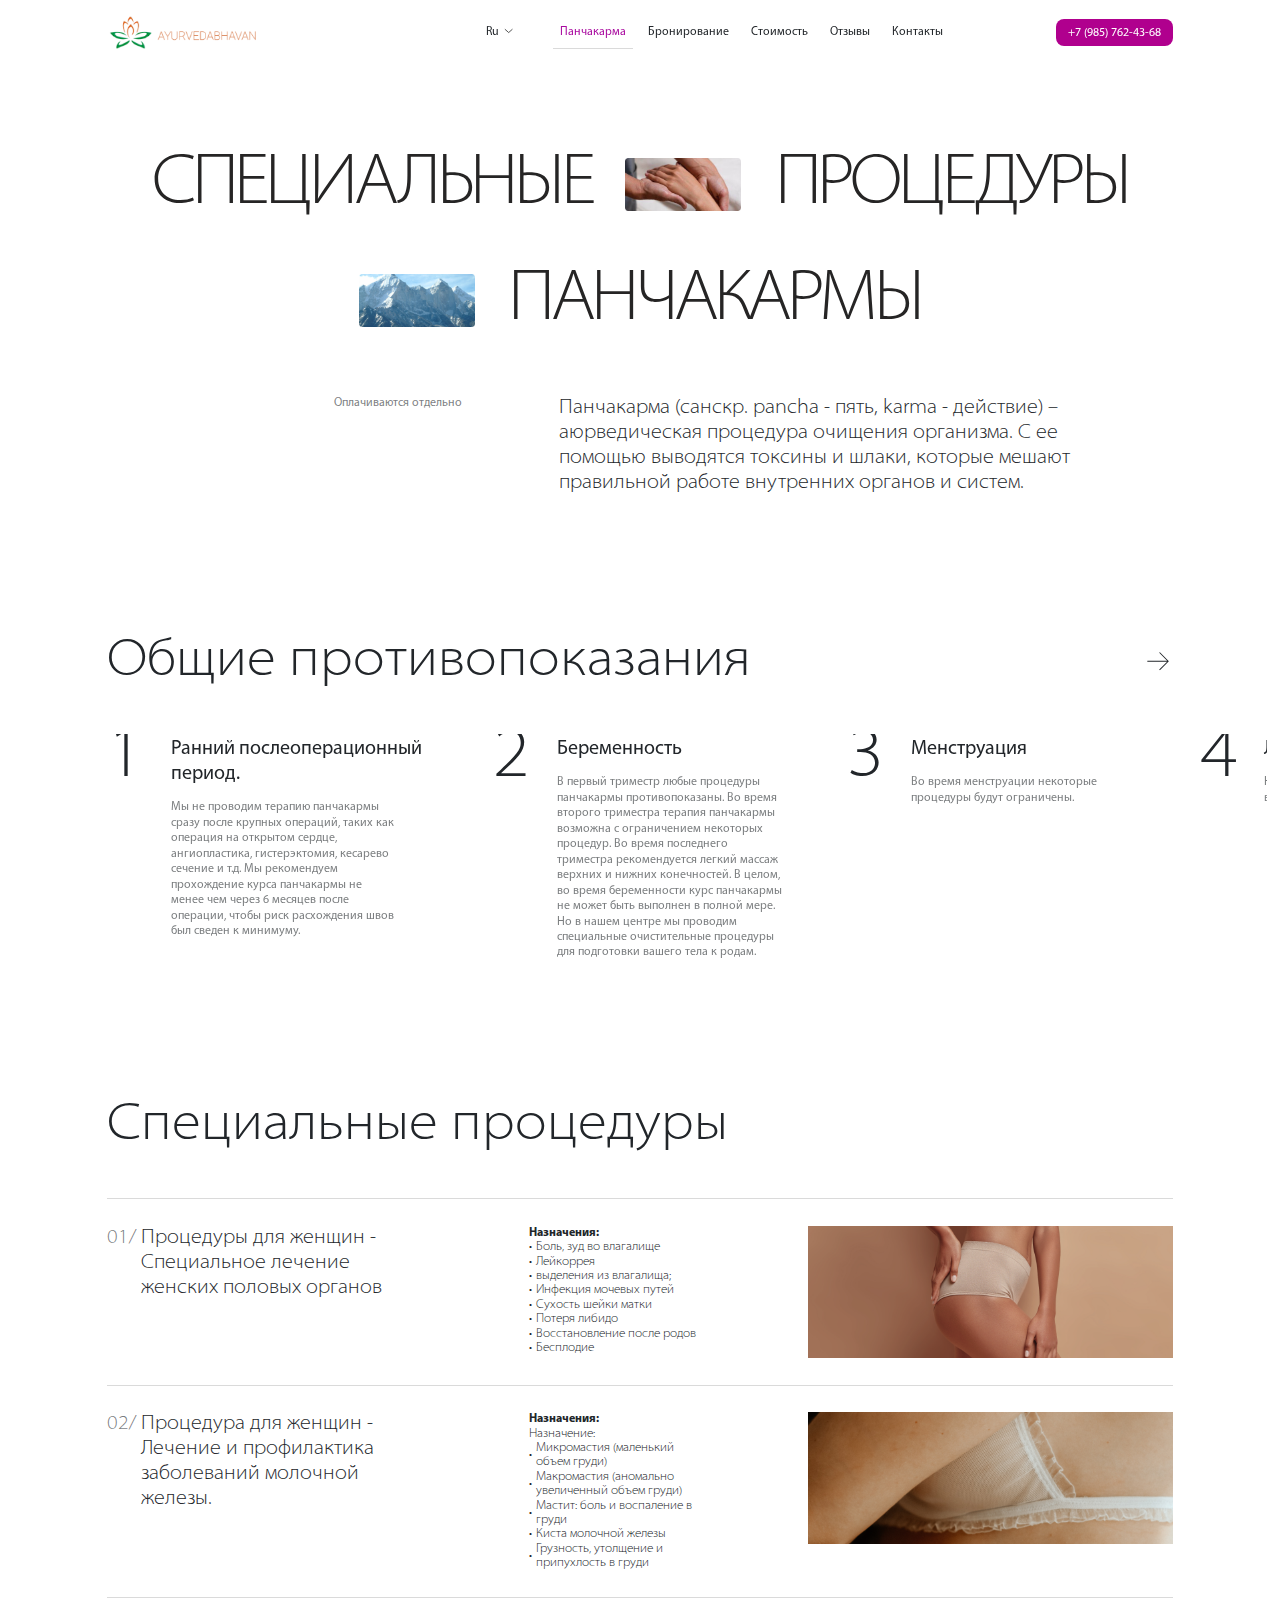
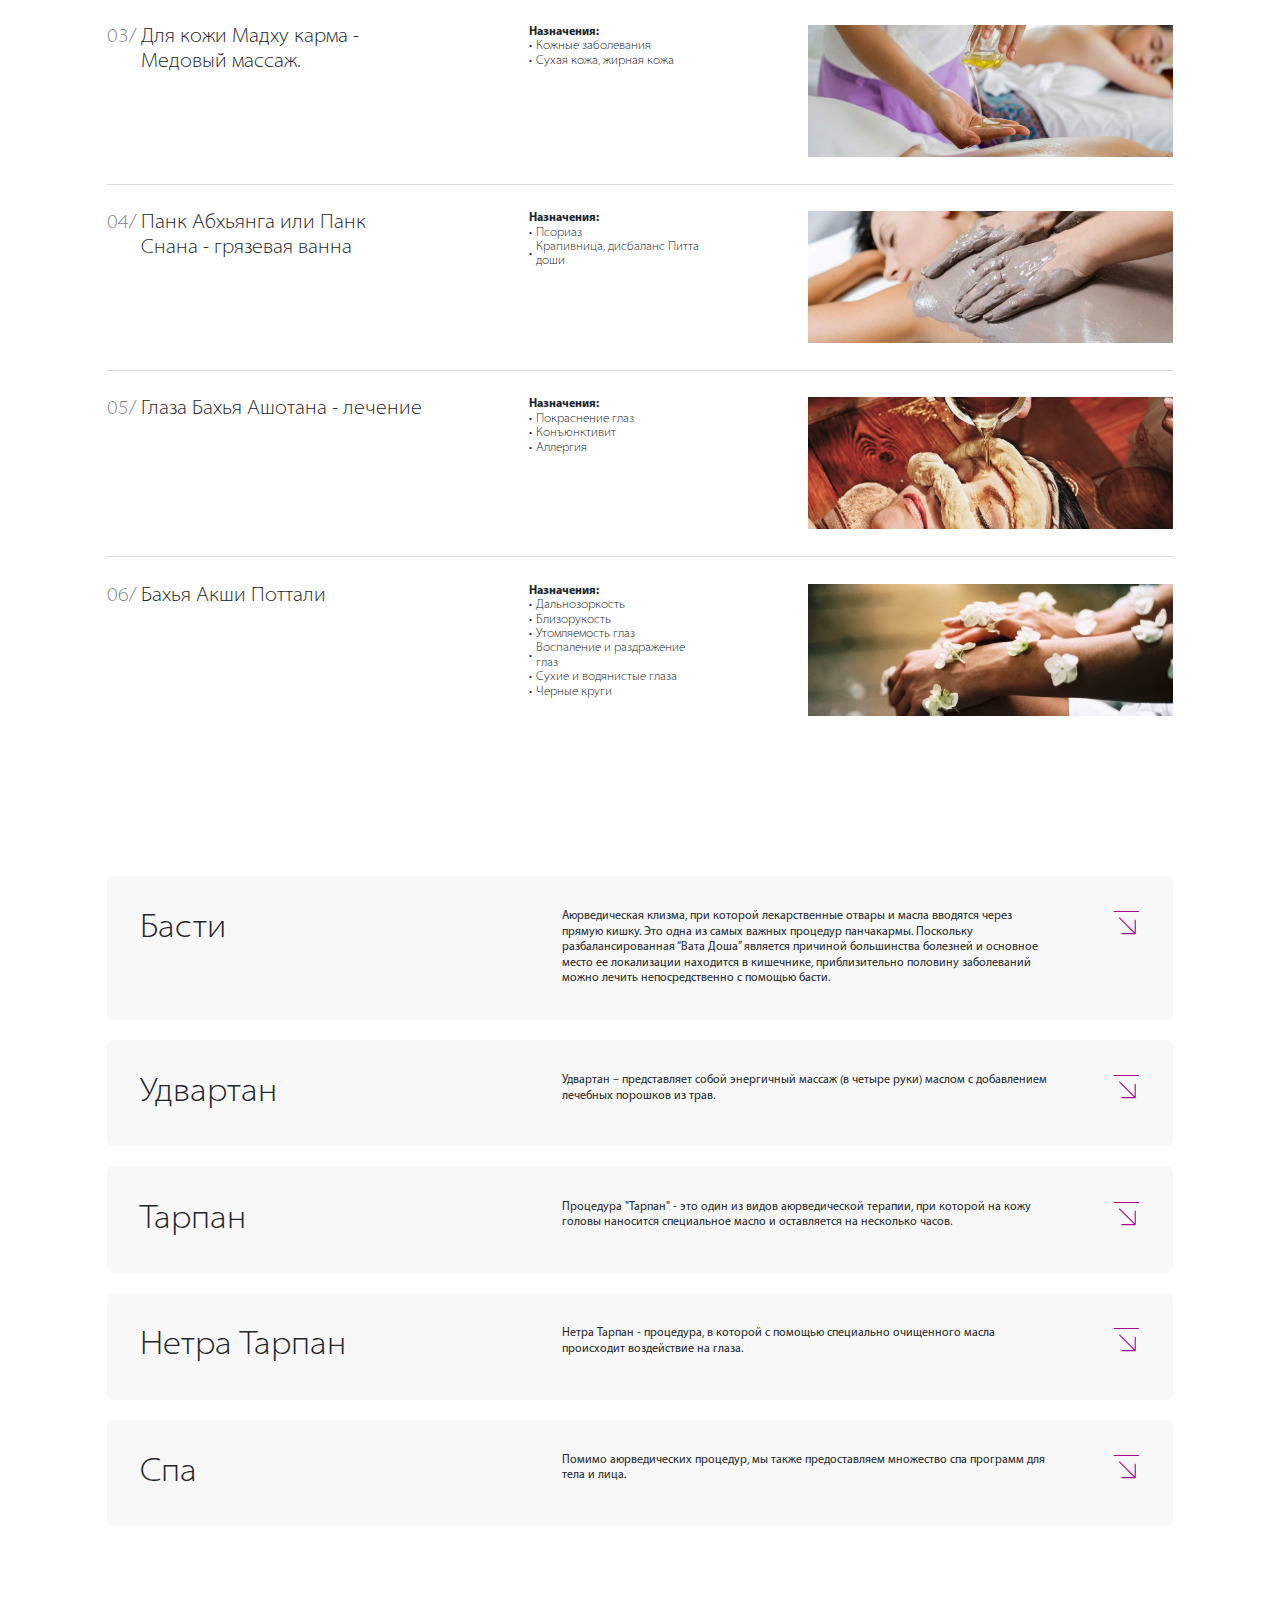
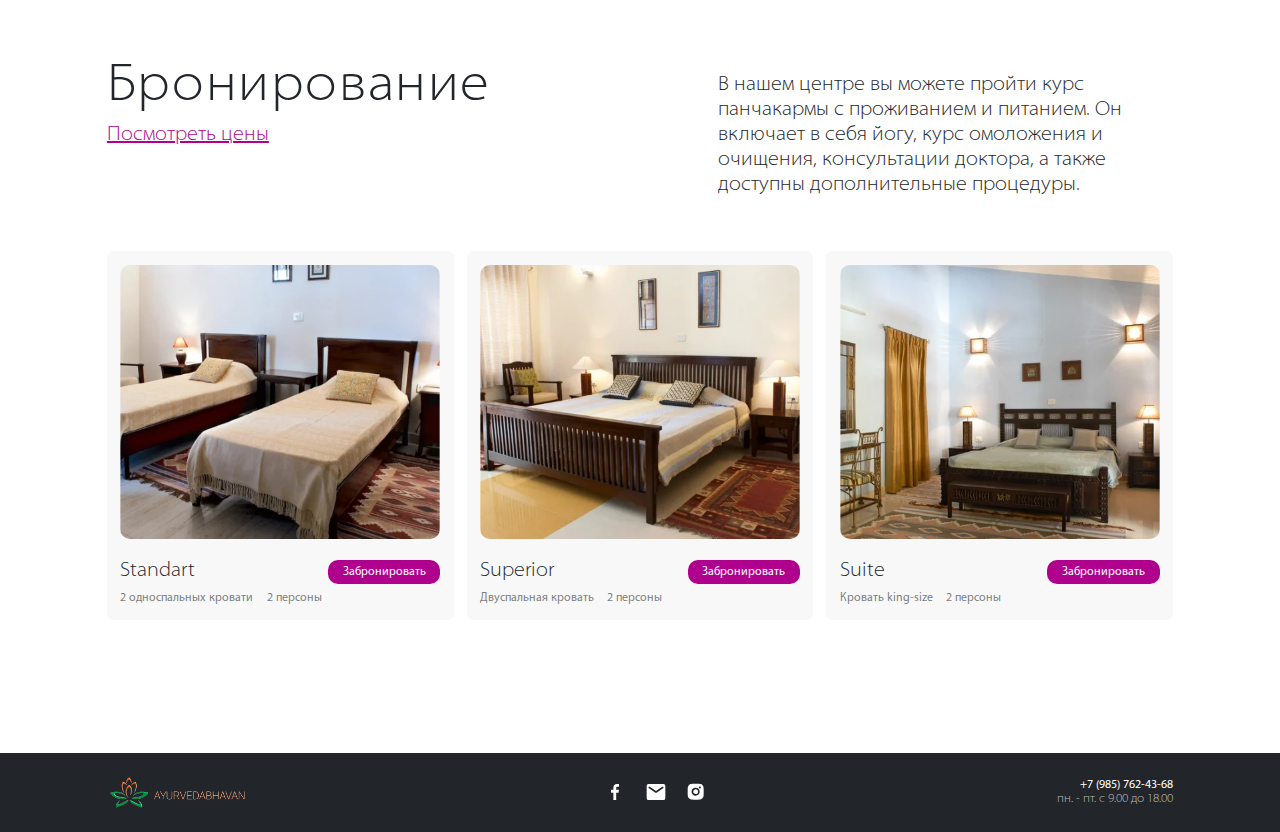
<file: panchakarma.html>
<!DOCTYPE html>
<html lang="ru">
  <head>
    <meta charset="UTF-8" />
    <meta
      name="viewport"
      content="width=device-width, initial-scale=1, maximum-scale=1, user-scalable=no"
    />
    <link rel="stylesheet" href="https://unpkg.com/swiper/swiper-bundle.min.css" />
    <link rel="stylesheet" href="css/set.css" />
    <link rel="stylesheet" href="css/style.css" />
    <link rel="stylesheet" href="css/header.css" />
    <link rel="stylesheet" href="css/footer.css" />
    <link rel="stylesheet" href="css/page-pkarma.css" />
    <link rel="stylesheet" href="css/page-home.css" />

    <script src="js/header.js"></script>
    <script src="js/script.js"></script>

    <title>Панчакарма</title>
  </head>
  <body id="page-contacts">
    <!-- Верхнее меню -->
    <header class="header">
      <div class="header_container container">
        <div class="burger-menu">
          <div class="btn-burger not-active">
            <span></span>
            <span></span>
            <span></span>
          </div>
        </div>
        <div class="header_logo">
          <a href="index.html" id="header_logo">
            <img src="images/logo.png" />
            <svg
              width="98"
              height="51"
              viewBox="0 0 98 51"
              fill="none"
              xmlns="http://www.w3.org/2000/svg"
            >
              <rect width="98" height="51" fill="#F5F5F5" />
              <rect width="375" height="812" transform="translate(-138 -15)" fill="none" />
              <path
                d="M30.0052 14.3884C30.3769 14.2149 31.3265 13.9347 32.1248 13.7612C32.9369 13.6011 34.093 13.4677 34.7399 13.4677C35.4006 13.4543 36.4741 13.5744 37.2174 13.7212C38.0707 13.8947 38.9103 14.1749 39.626 14.5351C40.2316 14.842 40.8097 15.1489 40.906 15.2423C41.0023 15.3224 41.0574 15.4025 41.0436 15.4291C41.0161 15.4558 40.438 15.3357 39.7636 15.1756C38.7038 14.9354 38.2634 14.8954 36.8045 14.9621C35.7309 15.0022 34.616 15.1356 33.8453 15.3224C33.1709 15.4825 32.5515 15.656 32.4965 15.7093C32.4276 15.7494 32.4139 15.9095 32.4552 16.0563C32.4827 16.203 32.9094 16.7101 33.3911 17.1905C33.8728 17.6708 34.6986 18.338 35.2216 18.6849C35.7584 19.0318 36.6806 19.5255 37.2862 19.779C37.8918 20.0326 38.7864 20.3261 39.2819 20.4462C39.7774 20.553 40.617 20.7131 41.14 20.7931C41.663 20.8865 42.6953 20.9933 44.7185 21.1401L43.7551 21.3669C43.232 21.487 42.1172 21.6605 41.2776 21.7539C39.9701 21.8739 39.5572 21.8739 38.3184 21.6738C37.5202 21.5404 36.598 21.3402 36.2539 21.2335C35.9098 21.1134 35.1941 20.8332 34.6711 20.593C34.1481 20.3662 33.2397 19.8725 32.6754 19.5122C32.1111 19.1519 31.2027 18.418 30.6521 17.8843C29.9915 17.2572 29.5235 16.6567 29.2895 16.1497C28.9454 15.4425 28.9317 15.3624 29.1244 15.0555C29.2482 14.8687 29.6336 14.5752 30.0052 14.3884Z"
                fill="#049567"
              />
              <path
                d="M60.409 13.8146C60.9458 13.6945 61.4963 13.5744 61.6477 13.5477C61.7991 13.5077 62.446 13.481 63.0929 13.4677C63.8086 13.4677 64.8546 13.5744 65.7768 13.7612C66.6164 13.9347 67.5936 14.2149 67.979 14.3884C68.3506 14.5752 68.7635 14.8821 68.8736 15.0822C69.0663 15.4025 69.0525 15.4825 68.736 16.1497C68.5295 16.5767 67.9927 17.2438 67.3596 17.8576C66.7953 18.418 65.8731 19.1519 65.3363 19.4988C64.7858 19.8458 63.8774 20.3261 63.3406 20.5796C62.7901 20.8332 62.0606 21.1267 61.7165 21.2335C61.3724 21.3402 60.4778 21.5404 59.7208 21.6605C58.7298 21.8206 58.0141 21.8606 57.1745 21.7939C56.5277 21.7539 55.5092 21.6204 54.9036 21.5003C54.298 21.3936 53.7061 21.2602 53.596 21.1934C53.4721 21.1401 53.9676 21.06 54.7659 21.0066C55.5229 20.9666 56.6653 20.8332 57.3122 20.7264C57.9591 20.6063 58.8262 20.4195 59.2391 20.2994C59.652 20.1927 60.3952 19.9125 60.8907 19.699C61.3862 19.4855 62.1019 19.1252 62.4735 18.885C62.8589 18.6582 63.437 18.2579 63.7811 18.0044C64.1251 17.7509 64.6619 17.2572 64.9923 16.9102C65.3088 16.55 65.5566 16.163 65.5428 16.0296C65.5153 15.8962 65.2125 15.7227 64.7445 15.5626C64.3316 15.4291 63.4645 15.229 62.8176 15.1222C62.1707 15.0022 61.1247 14.9221 60.4778 14.9221C59.6795 14.9221 58.895 15.0288 58.0004 15.2557C56.8167 15.5492 56.7203 15.5626 56.9681 15.3357C57.1195 15.2023 57.6425 14.8954 58.138 14.6552C58.6335 14.4284 59.129 14.1882 59.2391 14.1348C59.3492 14.0815 59.8722 13.9347 60.409 13.8146Z"
                fill="#049567"
              />
              <path
                d="M46.783 23.8488C47.2372 23.6353 47.7878 23.275 48.008 23.0748C48.2282 22.8614 48.4209 22.7146 48.4209 22.7279C48.4347 22.7546 48.3521 22.9947 48.2558 23.2749L48.2557 23.275C48.1594 23.5685 47.8704 24.0622 47.6226 24.3958C47.3749 24.7294 46.8656 25.2231 46.494 25.49C46.1224 25.7568 45.3241 26.2105 44.7185 26.5041C44.1129 26.7976 43.0944 27.2113 42.4475 27.4381C41.8006 27.6516 40.8372 27.9718 40.3142 28.1319C39.7911 28.2921 39.1305 28.5456 38.869 28.6924C38.6075 28.8525 38.167 29.1994 37.9055 29.4796C37.644 29.7598 37.3412 29.9867 37.2449 30C37.1623 30 36.9559 29.8666 36.8045 29.6931C36.598 29.4796 36.5292 29.2128 36.5292 28.6657C36.5292 28.2654 36.6118 27.5448 36.7219 27.0645C36.8182 26.5841 37.0384 25.917 37.2036 25.5567C37.355 25.2098 37.7817 24.6227 38.1395 24.2491C38.5111 23.8754 39.0754 23.4218 39.4195 23.2483C39.7636 23.0748 40.0527 22.9414 40.0802 22.9548C40.0939 22.9814 39.86 23.3551 39.5572 23.7954C39.1856 24.3158 38.9516 24.8228 38.869 25.2631C38.8139 25.6368 38.8139 25.9837 38.8828 26.0637C38.9516 26.1571 39.2268 26.0904 39.6535 25.9036C40.0114 25.7568 41.1125 25.4633 42.1034 25.2631C43.0944 25.063 44.3607 24.7561 44.925 24.5826C45.4893 24.3958 46.3288 24.0622 46.783 23.8488Z"
                fill="#049567"
              />
              <path
                d="M50.5267 24.209C50.2515 23.7954 49.9762 23.3017 49.9349 23.0882L49.8386 22.7279L50.1689 23.0081C50.3478 23.1549 50.802 23.4618 51.1874 23.6753C51.559 23.9021 52.0683 24.1423 52.2885 24.2224C52.5087 24.3024 53.2244 24.5293 53.8713 24.7161C54.5182 24.9029 55.6881 25.1831 56.4864 25.3299C57.2847 25.49 58.2068 25.7302 58.5509 25.8769C58.895 26.0237 59.2528 26.1305 59.3354 26.1305C59.4455 26.1305 59.5144 25.957 59.5144 25.6901C59.5144 25.4633 59.3354 24.9029 59.129 24.4625C58.9088 24.0222 58.5922 23.5285 58.3995 23.3684C58.2206 23.1949 58.0967 23.0348 58.138 22.9948C58.1793 22.9548 58.5509 23.1149 58.9638 23.3417C59.3767 23.5685 59.9273 23.9822 60.175 24.2491C60.4227 24.5159 60.8081 25.063 61.0146 25.4633C61.2348 25.8636 61.4688 26.5841 61.5651 27.0645C61.6477 27.5448 61.7165 28.2654 61.7165 28.6657C61.7165 29.106 61.6339 29.5197 61.5101 29.6931C61.4 29.8666 61.221 30 61.1247 30C61.0421 30 60.7118 29.7598 60.409 29.4529C60.1062 29.1594 59.6382 28.7991 59.3767 28.679C59.1152 28.5456 58.5509 28.3321 58.138 28.1987C57.7251 28.0786 56.7066 27.7317 55.867 27.4381C55.0274 27.1445 53.9263 26.6909 53.3896 26.4374C52.8528 26.1705 52.1096 25.7435 51.7379 25.4633C51.3526 25.1831 50.8158 24.6227 50.5267 24.209Z"
                fill="#049567"
              />
              <path
                d="M45.5871 11.2C44.6042 15.3067 47.4528 18.7556 48.9318 19.9333C48.2037 18.4 46.8158 14.6933 47.0888 12.1333C47.4301 8.93334 48.5222 7.46667 49.2731 7.4C49.8738 7.34667 51.1161 10.2444 51.7304 11.6667C52.14 8.66667 50.5018 6.6 49.2731 5.93333C48.4995 6 46.57 7.09334 45.5871 11.2Z"
                fill="#F17330"
              />
              <path
                d="M40.8027 9.69156C41.0749 13.9006 47.0317 19.2225 48.7957 19.9333C47.6455 18.6704 43.0112 12.69 42.5163 10.162C41.8976 7.0019 42.51 5.28983 43.2092 5.01438C43.7685 4.79403 46.1491 6.41141 47.1575 7.59999C46.6632 4.61218 43.5397 3.61011 42.7758 3.61011C42.0548 3.89196 40.5305 5.48256 40.8027 9.69156Z"
                fill="#F17330"
              />
              <path
                d="M57.731 9.69156C57.4588 13.9006 51.502 19.2225 49.738 19.9333C50.8882 18.6704 55.5225 12.69 56.0174 10.162C56.6361 7.0019 56.0237 5.28983 55.3245 5.01438C54.7652 4.79403 52.3846 6.41141 51.3762 7.59999C51.8705 4.61218 55.0066 3.73332 55.7579 3.61011C56.4789 3.89196 58.0032 5.48256 57.731 9.69156Z"
                fill="#F17330"
              />
              <path
                d="M48.9998 0C47.3616 0 46.2012 3.35556 46.2012 5.06667C46.4742 3.8 47.8394 1.53333 48.9998 1.53333C49.9281 1.53333 51.0703 3.88889 51.5254 5.06667C51.6164 3.35556 50.638 0 48.9998 0Z"
                fill="#F17330"
              />
              <path
                d="M5.136 44.168H1.944L0.948 47H0.36L3.288 38.912H3.84L6.744 47H6.156L5.136 44.168ZM2.124 43.688H4.968L3.984 40.988C3.78 40.424 3.672 40.016 3.564 39.56H3.528C3.42 40.028 3.288 40.448 3.108 40.964L2.124 43.688ZM9.85978 47H9.28378V43.496L6.71578 38.912H7.35178L8.68378 41.324C9.03178 41.96 9.31978 42.488 9.60778 43.064H9.63178C9.87178 42.524 10.2078 41.96 10.5678 41.312L11.9478 38.912H12.5838L9.85978 43.508V47ZM13.9029 38.912H14.4789V43.796C14.4789 45.848 15.4389 46.64 16.6269 46.64C17.9709 46.64 18.8949 45.776 18.8949 43.796V38.912H19.4709V43.736C19.4709 46.22 18.1269 47.132 16.6029 47.132C15.1869 47.132 13.9029 46.304 13.9029 43.832V38.912ZM21.7747 47V39.032C22.2787 38.912 22.9627 38.852 23.5267 38.852C24.5827 38.852 25.2547 39.08 25.7107 39.536C26.0587 39.86 26.2747 40.4 26.2747 40.964C26.2747 42.056 25.6267 42.752 24.6907 43.076V43.1C25.3387 43.304 25.7467 43.916 25.9387 44.816C26.2147 46.076 26.3707 46.676 26.5387 47H25.9507C25.8187 46.76 25.6507 46.052 25.4347 45.032C25.1827 43.868 24.6787 43.34 23.6107 43.292H22.3507V47H21.7747ZM22.3507 39.428V42.824H23.6347C24.8827 42.824 25.6987 42.128 25.6987 41.06C25.6987 39.824 24.7867 39.32 23.5147 39.32C22.9627 39.32 22.5547 39.38 22.3507 39.428ZM30.8008 47H30.2608L27.5728 38.912H28.1728L29.6008 43.244C29.9848 44.42 30.3208 45.44 30.5488 46.34H30.5848C30.8248 45.428 31.1968 44.384 31.6168 43.244L33.1888 38.912H33.8008L30.8008 47ZM38.8143 42.5V42.98H35.5863V46.52H39.1983V47H35.0103V38.912H39.0063V39.392H35.5863V42.5H38.8143ZM40.9601 46.988V39.032C41.5841 38.924 42.2681 38.852 43.0361 38.852C44.5121 38.852 45.6281 39.248 46.3001 39.956C46.9481 40.628 47.3081 41.54 47.3081 42.764C47.3081 43.952 46.9841 45.02 46.2521 45.824C45.5441 46.604 44.3201 47.06 42.7601 47.06C42.1361 47.06 41.5481 47.048 40.9601 46.988ZM41.5361 39.464V46.52C41.8601 46.568 42.3281 46.58 42.8441 46.58C45.4361 46.58 46.7201 45.128 46.7201 42.788C46.7441 40.736 45.6041 39.332 43.0001 39.332C42.3761 39.332 41.8841 39.392 41.5361 39.464ZM53.1013 44.168H49.9093L48.9133 47H48.3253L51.2533 38.912H51.8053L54.7093 47H54.1213L53.1013 44.168ZM50.0893 43.688H52.9333L51.9493 40.988C51.7453 40.424 51.6373 40.016 51.5293 39.56H51.4933C51.3853 40.028 51.2533 40.448 51.0733 40.964L50.0893 43.688ZM56.3168 46.988V39.032C56.7728 38.924 57.3488 38.852 57.9488 38.852C58.9568 38.852 59.6168 39.068 60.0608 39.524C60.3968 39.848 60.5648 40.28 60.5648 40.844C60.5648 41.672 59.9768 42.368 59.1728 42.644V42.68C59.8568 42.836 60.8888 43.424 60.8888 44.744C60.8888 45.404 60.6488 45.908 60.2888 46.292C59.7488 46.832 58.8728 47.06 57.7208 47.06C57.1088 47.06 56.6408 47.012 56.3168 46.988ZM56.8928 39.416V42.464H58.0688C59.2448 42.464 59.9768 41.768 59.9768 40.88C59.9768 39.74 59.1128 39.332 57.9128 39.332C57.3848 39.332 57.0728 39.368 56.8928 39.416ZM56.8928 42.932V46.52C57.1328 46.568 57.4568 46.58 57.8888 46.58C59.1248 46.58 60.2888 46.136 60.2888 44.756C60.2888 43.484 59.1968 42.932 57.9128 42.932H56.8928ZM62.7354 38.912H63.3114V42.476H67.7754V38.912H68.3514V47H67.7754V42.956H63.3114V47H62.7354V38.912ZM74.818 44.168H71.626L70.63 47H70.042L72.97 38.912H73.522L76.426 47H75.838L74.818 44.168ZM71.806 43.688H74.65L73.666 40.988C73.462 40.424 73.354 40.016 73.246 39.56H73.21C73.102 40.028 72.97 40.448 72.79 40.964L71.806 43.688ZM79.6919 47H79.1519L76.4639 38.912H77.0639L78.4919 43.244C78.8759 44.42 79.2119 45.44 79.4399 46.34H79.4759C79.7159 45.428 80.0879 44.384 80.5079 43.244L82.0799 38.912H82.6919L79.6919 47ZM87.3505 44.168H84.1585L83.1625 47H82.5745L85.5025 38.912H86.0545L88.9585 47H88.3705L87.3505 44.168ZM84.3385 43.688H87.1825L86.1985 40.988C85.9945 40.424 85.8865 40.016 85.7785 39.56H85.7425C85.6345 40.028 85.5025 40.448 85.3225 40.964L84.3385 43.688ZM91.1301 47H90.5781V38.912H91.1181L94.2621 43.688C94.9221 44.696 95.3901 45.452 95.7861 46.232L95.8101 46.22C95.7261 45.128 95.7141 44.204 95.7141 42.932V38.912H96.2661V47H95.7381L92.6541 42.296C92.0541 41.36 91.5021 40.508 91.0821 39.68L91.0581 39.692C91.1181 40.688 91.1301 41.564 91.1301 42.908V47Z"
                fill="#F17330"
              />
            </svg>
          </a>
        </div>
        <div class="header_menu">
          <div class="select-box">
            <div class="select-box__current" tabindex="1">
              <div class="select-box__value">
                <input
                  class="select-box__input"
                  type="radio"
                  id="0"
                  value="1"
                  name="Ben"
                  checked="checked"
                />
                <p class="select-box__input-text">Ru</p>
              </div>
              <div class="select-box__value">
                <input class="select-box__input" type="radio" id="1" value="2" name="Ben" />
                <p class="select-box__input-text">En</p>
              </div>
              <div class="select-box__icon">
                <svg
                  width="14"
                  height="14"
                  viewBox="0 0 14 14"
                  fill="none"
                  xmlns="http://www.w3.org/2000/svg"
                >
                  <path
                    d="M12.25 4.66668L7 9.33334L1.75 4.66668"
                    stroke="#000000"
                    stroke-linecap="round"
                    stroke-linejoin="round"
                  />
                </svg>
              </div>
            </div>
            <ul class="select-box__list">
              <li>
                <label class="select-box__option" for="0" aria-hidden="aria-hidden">Ru</label>
              </li>
              <li>
                <label class="select-box__option" for="1" aria-hidden="aria-hidden">En</label>
              </li>
            </ul>
          </div>
          <div class="menu">
            <nav id="navbar">
              <a href="panchakarma.html" class="menu-nav-link active">Панчакарма</a>
              <a href="booking.html" class="menu-nav-link">Бронирование</a>
              <a href="prices.html" class="menu-nav-link">Стоимость</a>
              <a href="reviews.html" class="menu-nav-link">Отзывы</a>
              <a href="contacts.html" class="menu-nav-link">Контакты</a>
            </nav>
            <div class="menu_user">
              <a href="tel:+74954111475" class="menu_user-phone">+7 (985) 762-43-68</a>
            </div>
          </div>
        </div>
        <div class="menu-column">
          <div class="container">
            <nav class="mobile-nav">
              <ul class="nav-list">
                <li class="">
                  <a href="panchakarma.html" class="menu-nav-link nav-item active">Панчакарма</a>
                </li>
                <li class="">
                  <a href="booking.html" class="menu-nav-link nav-item">Бронирование</a>
                </li>
                <li class=""><a href="prices.html" class="menu-nav-link nav-item">Стоимость</a></li>
                <li class=""><a href="reviews.html" class="menu-nav-link nav-item">Отзывы</a></li>
                <li class="">
                  <a href="contacts.html" class="menu-nav-link nav-item">Контакты</a>
                </li>
              </ul>
              <div class="menu_user">
                <a href="tel:+74954111475" class="menu_user-phone">+7 (985) 762-43-68</a>
              </div>
            </nav>
            <nav class="mobile-nav lang-menu">
              <ul class="nav-list">
                <li class="nav-item">
                  <label class="lang active-lang" for="0" aria-hidden="aria-hidden">Ru</label>
                </li>
                <li class="nav-item">
                  <label class="lang" for="1" aria-hidden="aria-hidden">En</label>
                </li>
              </ul>
            </nav>
          </div>
        </div>
      </div>
    </header>

    <section class="banner">
      <div class="banner_container container">
        <div class="banner_title">
          <div class="banner_title-title">
            <p>специальные</p>
            <img src="./images/pachakarma/banner_1.png" alt="" />
            <p>процедуры</p>
            <img src="./images/pachakarma/banner_2.png" alt="" />
            <p>панчакармы</p>
          </div>
        </div>
        <div class="banner_description">
          <div class="banner_description-subscription">Оплачиваются отдельно</div>
          <div class="banner_description-text">
            Панчакарма (санскр. pancha - пять, karma - действие) – аюрведическая процедура очищения
            организма. С ее помощью выводятся токсины и шлаки, которые мешают правильной работе
            внутренних органов и систем.
          </div>
        </div>
      </div>
    </section>
    <section class="contraindications">
      <div class="contraindications_container container">
        <div class="contraindications__top">
          <div class="contraindications__top-title">Общие противопоказания</div>
          <div class="contraindications__top-navigation">
            <div class="navigation-prev">
              <svg
                width="30"
                height="31"
                viewBox="0 0 30 31"
                fill="none"
                xmlns="http://www.w3.org/2000/svg"
              >
                <path
                  d="M12.7936 6.47334L4.3561 14.9108C4.31252 14.9544 4.27794 15.0061 4.25435 15.063C4.23076 15.1199 4.21862 15.1809 4.21862 15.2425C4.21862 15.3041 4.23076 15.3651 4.25435 15.422C4.27794 15.4789 4.31252 15.5306 4.3561 15.5741L12.7936 24.0116C12.8816 24.0996 13.0009 24.149 13.1252 24.149C13.2496 24.149 13.3689 24.0996 13.4569 24.0116C13.5448 23.9237 13.5943 23.8044 13.5943 23.68C13.5943 23.5556 13.5448 23.4363 13.4569 23.3483L5.81977 15.7112H25.3127C25.4371 15.7112 25.5563 15.6618 25.6442 15.5739C25.7321 15.486 25.7815 15.3668 25.7815 15.2425C25.7815 15.1182 25.7321 14.9989 25.6442 14.911C25.5563 14.8231 25.4371 14.7737 25.3127 14.7737H5.81977L13.4569 7.13662C13.5448 7.04866 13.5943 6.92937 13.5943 6.80498C13.5943 6.68059 13.5448 6.56129 13.4569 6.47334C13.3689 6.38538 13.2496 6.33597 13.1252 6.33597C13.0009 6.33597 12.8816 6.38538 12.7936 6.47334Z"
                  fill="#22262A"
                  fill-opacity="0.6"
                />
              </svg>
            </div>
            <div class="navigation-next">
              <svg
                width="31"
                height="31"
                viewBox="0 0 31 31"
                fill="none"
                xmlns="http://www.w3.org/2000/svg"
              >
                <path
                  d="M18.1422 23.9897L26.5797 15.5522C26.6233 15.5087 26.6579 15.457 26.6814 15.4001C26.705 15.3432 26.7172 15.2822 26.7172 15.2206C26.7172 15.159 26.705 15.098 26.6814 15.0411C26.6579 14.9842 26.6233 14.9325 26.5797 14.889L18.1422 6.45146C18.0542 6.3635 17.9349 6.31409 17.8105 6.31409C17.6862 6.31409 17.5669 6.3635 17.4789 6.45146C17.391 6.53941 17.3415 6.65871 17.3415 6.7831C17.3415 6.90749 17.391 7.02678 17.4789 7.11474L25.116 14.7518H5.62305C5.49873 14.7518 5.3795 14.8012 5.29159 14.8891C5.20368 14.977 5.1543 15.0963 5.1543 15.2206C5.1543 15.3449 5.20368 15.4641 5.29159 15.5521C5.3795 15.64 5.49873 15.6893 5.62305 15.6893H25.116L17.4789 23.3265C17.391 23.4144 17.3415 23.5337 17.3415 23.6581C17.3415 23.7825 17.391 23.9018 17.4789 23.9897C17.5669 24.0777 17.6862 24.1271 17.8105 24.1271C17.9349 24.1271 18.0542 24.0777 18.1422 23.9897Z"
                  fill="#22262A"
                />
              </svg>
            </div>
          </div>
        </div>
        <div class="contraindications__list swiper-container">
          <div class="contraindications__list-wrapper swiper-wrapper">
            <div class="contraindications__list-item swiper-slide">
              <div class="contraindication__list-number">1</div>
              <div class="contraindication__list_text">
                <div class="contraindication__list_text-title">
                  Ранний послеоперационный период.
                </div>
                <div class="contraindication__list_text-description">
                  Мы не проводим терапию панчакармы сразу после крупных операций, таких как операция
                  на открытом сердце, ангиопластика, гистерэктомия, кесарево сечение и т.д. Мы
                  рекомендуем прохождение курса панчакармы не менее чем через 6 месяцев после
                  операции, чтобы риск расхождения швов был сведен к минимуму.
                </div>
              </div>
            </div>
            <div class="contraindications__list-item swiper-slide">
              <div class="contraindication__list-number">2</div>
              <div class="contraindication__list_text">
                <div class="contraindication__list_text-title">Беременность</div>
                <div class="contraindication__list_text-description">
                  В первый триместр любые процедуры панчакармы противопоказаны. Во время второго
                  триместра терапия панчакармы возможна с ограничением некоторых процедур. Во время
                  последнего триместра рекомендуется легкий массаж верхних и нижних конечностей. В
                  целом, во время беременности курс панчакармы не может быть выполнен в полной мере.
                  Но в нашем центре мы проводим специальные очистительные процедуры для подготовки
                  вашего тела к родам.
                </div>
              </div>
            </div>
            <div class="contraindications__list-item swiper-slide">
              <div class="contraindication__list-number">3</div>
              <div class="contraindication__list_text">
                <div class="contraindication__list_text-title">Менструация</div>
                <div class="contraindication__list_text-description">
                  Во время менструации некоторые процедуры будут ограничены.
                </div>
              </div>
            </div>
            <div class="contraindications__list-item swiper-slide">
              <div class="contraindication__list-number">4</div>
              <div class="contraindication__list_text">
                <div class="contraindication__list_text-title">Лактация</div>
                <div class="contraindication__list_text-description">
                  Не рекомендуется проходить процедуру во время лактации.
                </div>
              </div>
            </div>
          </div>
        </div>
      </div>
    </section>
    <section class="procedures">
      <div class="procedures_container container">
        <div class="procedures-title">Специальные процедуры</div>
        <div class="procedures__slider">
          <div class="procedures__list">
            <div class="procedures__list-item">
              <div class="procedures__list_title">
                <div class="procedures__list_title-number">01/</div>
                <div class="procedures__list_title-text">
                  Процедуры для женщин - Специальное лечение женских половых органов
                </div>
              </div>
              <div class="procedures__list_destination">
                <div class="procedures__list_destination-title">Назначения:</div>
                <ul class="procedures__list_destination-text">
                  <li>Боль, зуд во влагалище</li>
                  <li>Лейкоррея</li>
                  <li>выделения из влагалища;</li>
                  <li>Инфекция мочевых путей</li>
                  <li>Сухость шейки матки</li>
                  <li>Потеря либидо</li>
                  <li>Восстановление после родов</li>
                  <li>Бесплодие</li>
                </ul>
              </div>
              <div class="procedures__list_destination-img">
                <img src="./images/pachakarma/procedures_1.png" alt="" />
              </div>
            </div>
            <div class="procedures__list-item">
              <div class="procedures__list_title">
                <div class="procedures__list_title-number">02/</div>
                <div class="procedures__list_title-text">
                  Процедура для женщин - Лечение и профилактика заболеваний молочной железы.
                </div>
              </div>
              <div class="procedures__list_destination">
                <div class="procedures__list_destination-title">Назначения:</div>
                Назначение:
                <ul class="procedures__list_destination-text">
                  <li>Микромастия (маленький объем груди)</li>
                  <li>Макромастия (аномально увеличенный объем груди)</li>
                  <li>Мастит: боль и воспаление в груди</li>
                  <li>Киста молочной железы</li>
                  <li>Грузность, утолщение и припухлость в груди</li>
                </ul>
              </div>
              <div class="procedures__list_destination-img">
                <img src="./images/pachakarma/procedures_2.png" alt="" />
              </div>
            </div>
            <div class="procedures__list-item">
              <div class="procedures__list_title">
                <div class="procedures__list_title-number">03/</div>
                <div class="procedures__list_title-text">
                  Для кожи Мадху карма - Медовый массаж.
                </div>
              </div>
              <div class="procedures__list_destination">
                <div class="procedures__list_destination-title">Назначения:</div>
                <ul class="procedures__list_destination-text">
                  <li>Кожные заболевания</li>
                  <li>Сухая кожа, жирная кожа</li>
                </ul>
              </div>
              <div class="procedures__list_destination-img">
                <img src="./images/pachakarma/procedures_3.png" alt="" />
              </div>
            </div>
            <div class="procedures__list-item">
              <div class="procedures__list_title">
                <div class="procedures__list_title-number">04/</div>
                <div class="procedures__list_title-text">
                  Панк Абхьянга или Панк Снана - грязевая ванна
                </div>
              </div>
              <div class="procedures__list_destination">
                <div class="procedures__list_destination-title">Назначения:</div>
                <ul class="procedures__list_destination-text">
                  <li>Псориаз</li>
                  <li>Крапивница, дисбаланс Питта доши</li>
                </ul>
              </div>
              <div class="procedures__list_destination-img">
                <img src="./images/pachakarma/procedures_4.png" alt="" />
              </div>
            </div>
            <div class="procedures__list-item">
              <div class="procedures__list_title">
                <div class="procedures__list_title-number">05/</div>
                <div class="procedures__list_title-text">Глаза Бахья Ашотана - лечение</div>
              </div>
              <div class="procedures__list_destination">
                <div class="procedures__list_destination-title">Назначения:</div>
                <ul class="procedures__list_destination-text">
                  <li>Покраснение глаз</li>
                  <li>Конъюнктивит</li>
                  <li>Аллергия</li>
                </ul>
              </div>
              <div class="procedures__list_destination-img">
                <img src="./images/pachakarma/procedures_5.png" alt="" />
              </div>
            </div>
            <div class="procedures__list-item">
              <div class="procedures__list_title">
                <div class="procedures__list_title-number">06/</div>
                <div class="procedures__list_title-text">Бахья Акши Поттали</div>
              </div>
              <div class="procedures__list_destination">
                <div class="procedures__list_destination-title">Назначения:</div>
                <ul class="procedures__list_destination-text">
                  <li>Дальнозоркость</li>
                  <li>Близорукость</li>
                  <li>Утомляемость глаз</li>
                  <li>Воспаление и раздражение глаз</li>
                  <li>Сухие и водянистые глаза</li>
                  <li>Черные круги</li>
                </ul>
              </div>
              <div class="procedures__list_destination-img">
                <img src="./images/pachakarma/procedures_6.png" alt="" />
              </div>
            </div>
          </div>
        </div>

        <div class="procedures_additional">
          <div class="procedures_additional__list">
            <div class="procedures_additional__list-item">
              <div class="procedures_additional__list-item_main">
                <div class="procedures_additional__list-title">Басти</div>
                <div class="procedures_additional__list_right">
                  <div class="procedures_additional__list-text">
                    Аюрведическая клизма, при которой лекарственные отвары и масла вводятся через
                    прямую кишку. Это одна из самых важных процедур панчакармы. Поскольку
                    разбалансированная “Вата Доша” является причиной большинства болезней и основное
                    место ее локализации находится в кишечнике, приблизительно половину заболеваний
                    можно лечить непосредственно с помощью басти.
                  </div>
                  <div class="procedures_additional__list-btn">
                    <svg
                      width="30"
                      height="27"
                      viewBox="0 0 30 27"
                      fill="none"
                      xmlns="http://www.w3.org/2000/svg"
                    >
                      <path
                        d="M29.375 1.25C29.375 1.41576 29.3092 1.57473 29.1919 1.69194C29.0747 1.80915 28.9158 1.875 28.75 1.875H1.25C1.08424 1.875 0.925269 1.80915 0.808058 1.69194C0.690848 1.57473 0.625 1.41576 0.625 1.25C0.625 1.08424 0.690848 0.925269 0.808058 0.808058C0.925269 0.690848 1.08424 0.625 1.25 0.625H28.75C28.9158 0.625 29.0747 0.690848 29.1919 0.808058C29.3092 0.925269 29.375 1.08424 29.375 1.25ZM25 10.625C24.8342 10.625 24.6753 10.6908 24.5581 10.8081C24.4408 10.9253 24.375 11.0842 24.375 11.25V24.7406L7.94219 8.30781C7.82491 8.19054 7.66585 8.12465 7.5 8.12465C7.33415 8.12465 7.17509 8.19054 7.05781 8.30781C6.94054 8.42509 6.87465 8.58415 6.87465 8.75C6.87465 8.91585 6.94054 9.07491 7.05781 9.19219L23.4906 25.625H10C9.83424 25.625 9.67527 25.6908 9.55806 25.8081C9.44085 25.9253 9.375 26.0842 9.375 26.25C9.375 26.4158 9.44085 26.5747 9.55806 26.6919C9.67527 26.8092 9.83424 26.875 10 26.875H25C25.1658 26.875 25.3247 26.8092 25.4419 26.6919C25.5592 26.5747 25.625 26.4158 25.625 26.25V11.25C25.625 11.0842 25.5592 10.9253 25.4419 10.8081C25.3247 10.6908 25.1658 10.625 25 10.625Z"
                        fill="#B0008E"
                      />
                    </svg>
                  </div>
                </div>
              </div>
              <div class="procedures_additional__info">
                <div class="procedures_additional__info_container">
                  <div class="procedures_additional__info-img">
                    <img src="./images/pachakarma/basti.png" alt="" />
                  </div>
                  <div class="procedures_additional__info_text">
                    <div class="procedures_additional__info_text-container">
                      <div class="procedures_additional__info_text-title">Шодхана Басти</div>
                      <div class="procedures_additional__info_text-description">
                        Шодхана Басти обладает очищающим эффектом. Она помогает вывести шлаки и
                        отходы из кишечника, накопленные из-за неподходящей диеты или вредных
                        привычек. Это усиливает иммунитет, помогает при заболеваниях
                        желудочно-кишечного тракта, устраняет боли в теле, помогает в увеличении
                        сперматогенеза и восстановлении жизненных сил, также налаживает сексуальное
                        влечение.
                      </div>
                    </div>
                    <div class="procedures_additional__info_text-container">
                      <div class="procedures_additional__info_text-title">Матра Басти</div>
                      <div class="procedures_additional__info_text-description">
                        После того, как каналы тела и кишечник будут очищены с помощью Шодхана
                        Басти, назначается Матра Басти. Данная клизма обладает в большей степени
                        лечебными свойствами. Матра Басти увеличивает силу, улучшает цвет лица,
                        устраняет сухость, наполняет тело полезными веществами и микроэлементами.
                        Матра Басти быстро даёт ощущение счастья, силы, улучшает пищеварение и
                        аппетит, смазывает и питает пищеварительную систему после интенсивного
                        очистительного эффекта Шодхана Басти
                      </div>
                    </div>
                  </div>
                </div>
                <div class="procedures_additional__info-description">
                  Басти противопоказаны страдающим диареей, кровотечением прямой кишки, хроническим
                  расстройством желудка, одышкой, истощением, в период обострений анемии, лёгочным
                  туберкулёзом, старческой слабостью. Также басти противопоказана пациентам младше
                  семи лет.
                </div>
              </div>
            </div>
            <div class="procedures_additional__list-item">
              <div class="procedures_additional__list-item_main">
                <div class="procedures_additional__list-title">Удвартан</div>
                <div class="procedures_additional__list_right">
                  <div class="procedures_additional__list-text">
                    Удвартан – представляет собой энергичный массаж (в четыре руки) маслом с
                    добавлением лечебных порошков из трав.
                  </div>
                  <div class="procedures_additional__list-btn">
                    <svg
                      width="30"
                      height="27"
                      viewBox="0 0 30 27"
                      fill="none"
                      xmlns="http://www.w3.org/2000/svg"
                    >
                      <path
                        d="M29.375 1.25C29.375 1.41576 29.3092 1.57473 29.1919 1.69194C29.0747 1.80915 28.9158 1.875 28.75 1.875H1.25C1.08424 1.875 0.925269 1.80915 0.808058 1.69194C0.690848 1.57473 0.625 1.41576 0.625 1.25C0.625 1.08424 0.690848 0.925269 0.808058 0.808058C0.925269 0.690848 1.08424 0.625 1.25 0.625H28.75C28.9158 0.625 29.0747 0.690848 29.1919 0.808058C29.3092 0.925269 29.375 1.08424 29.375 1.25ZM25 10.625C24.8342 10.625 24.6753 10.6908 24.5581 10.8081C24.4408 10.9253 24.375 11.0842 24.375 11.25V24.7406L7.94219 8.30781C7.82491 8.19054 7.66585 8.12465 7.5 8.12465C7.33415 8.12465 7.17509 8.19054 7.05781 8.30781C6.94054 8.42509 6.87465 8.58415 6.87465 8.75C6.87465 8.91585 6.94054 9.07491 7.05781 9.19219L23.4906 25.625H10C9.83424 25.625 9.67527 25.6908 9.55806 25.8081C9.44085 25.9253 9.375 26.0842 9.375 26.25C9.375 26.4158 9.44085 26.5747 9.55806 26.6919C9.67527 26.8092 9.83424 26.875 10 26.875H25C25.1658 26.875 25.3247 26.8092 25.4419 26.6919C25.5592 26.5747 25.625 26.4158 25.625 26.25V11.25C25.625 11.0842 25.5592 10.9253 25.4419 10.8081C25.3247 10.6908 25.1658 10.625 25 10.625Z"
                        fill="#B0008E"
                      />
                    </svg>
                  </div>
                </div>
              </div>
              <div class="procedures_additional__info">
                <div class="procedures_additional__info_container">
                  <div class="procedures_additional__info-img">
                    <img src="./images/pachakarma/udvartan.png" alt="" />
                  </div>
                  <div class="procedures_additional__info_text">
                    <div class="procedures_additional__info_text-container">
                      <div class="procedures_additional__info_text-title">Если беспокоит:</div>
                      <ul class="procedures_additional__info_list">
                        <li class="procedures_additional__info_list-item">
                          Различные кожные заболевания
                        </li>
                        <li class="procedures_additional__info_list-item">Ожирение</li>
                        <li class="procedures_additional__info_list-item">
                          Психосоматические заболевания
                        </li>
                        <li class="procedures_additional__info_list-item">Различные боли в теле</li>
                        <li class="procedures_additional__info_list-item">Паралич</li>
                        <li class="procedures_additional__info_list-item">Переутомление</li>
                        <li class="procedures_additional__info_list-item">
                          Нарушения циркуляции крови
                        </li>
                        <li class="procedures_additional__info_list-item">
                          Повышенный уровень холестерина
                        </li>
                      </ul>
                    </div>
                  </div>
                </div>
              </div>
            </div>
            <div class="procedures_additional__list-item">
              <div class="procedures_additional__list-item_main">
                <div class="procedures_additional__list-title">Тарпан</div>
                <div class="procedures_additional__list_right">
                  <div class="procedures_additional__list-text">
                    Процедура "Тарпан" - это один из видов аюрведической терапии, при которой на
                    кожу головы наносится специальное масло и оставляется на несколько часов.
                  </div>
                  <div class="procedures_additional__list-btn">
                    <svg
                      width="30"
                      height="27"
                      viewBox="0 0 30 27"
                      fill="none"
                      xmlns="http://www.w3.org/2000/svg"
                    >
                      <path
                        d="M29.375 1.25C29.375 1.41576 29.3092 1.57473 29.1919 1.69194C29.0747 1.80915 28.9158 1.875 28.75 1.875H1.25C1.08424 1.875 0.925269 1.80915 0.808058 1.69194C0.690848 1.57473 0.625 1.41576 0.625 1.25C0.625 1.08424 0.690848 0.925269 0.808058 0.808058C0.925269 0.690848 1.08424 0.625 1.25 0.625H28.75C28.9158 0.625 29.0747 0.690848 29.1919 0.808058C29.3092 0.925269 29.375 1.08424 29.375 1.25ZM25 10.625C24.8342 10.625 24.6753 10.6908 24.5581 10.8081C24.4408 10.9253 24.375 11.0842 24.375 11.25V24.7406L7.94219 8.30781C7.82491 8.19054 7.66585 8.12465 7.5 8.12465C7.33415 8.12465 7.17509 8.19054 7.05781 8.30781C6.94054 8.42509 6.87465 8.58415 6.87465 8.75C6.87465 8.91585 6.94054 9.07491 7.05781 9.19219L23.4906 25.625H10C9.83424 25.625 9.67527 25.6908 9.55806 25.8081C9.44085 25.9253 9.375 26.0842 9.375 26.25C9.375 26.4158 9.44085 26.5747 9.55806 26.6919C9.67527 26.8092 9.83424 26.875 10 26.875H25C25.1658 26.875 25.3247 26.8092 25.4419 26.6919C25.5592 26.5747 25.625 26.4158 25.625 26.25V11.25C25.625 11.0842 25.5592 10.9253 25.4419 10.8081C25.3247 10.6908 25.1658 10.625 25 10.625Z"
                        fill="#B0008E"
                      />
                    </svg>
                  </div>
                </div>
              </div>
              <div class="procedures_additional__info">
                <div class="procedures_additional__info_container">
                  <div class="procedures_additional__info-img">
                    <img src="./images/pachakarma/tarpan.png" alt="" />
                  </div>
                  <div class="procedures_additional__info_text">
                    <div class="procedures_additional__info_text-container">
                      <div class="procedures_additional__info_text-title">
                        Хрид Тарпан ( Хрид Басти)
                      </div>
                      <div class="procedures_additional__info_text-description">
                        На теле в область сердца устанавливают "колодец" из теста, который наполняют
                        тёплым фито-маслом. В этой процедуре важна температура масла и его лечебные
                        свойства. Согласно Аюрведе, масло проникает через семь слоёв кожи в течение
                        30-40 минут. Хрид Тарпан очень эффективна при мышечной боли в груди,
                        усиливает мышцы сердца.
                      </div>
                    </div>
                    <div class="procedures_additional__info_text-container">
                      <div class="procedures_additional__info_text-title">
                        Кати Тарпан (Кати Басти)
                      </div>
                      <div class="procedures_additional__info_text-description">
                        Колодец" из теста устанавливают в болезненной области позвоночника и
                        наполняют тёплым маслом. Кати тарпан назначают при всех известных проблемах
                        позвоночника.
                      </div>
                    </div>
                    <div class="procedures_additional__info_text-container">
                      <div class="procedures_additional__info_text-title">
                        Удар Тарпан (Чакра Варт Басти)
                      </div>
                      <div class="procedures_additional__info_text-description">
                        Колодец" устанавливается вокруг пупка и наполняют тёплым фито-маслом. Удар
                        Тарпан назначают, например, при болях в животе и запорах.
                      </div>
                    </div>
                    <div class="procedures_additional__info_text-container">
                      <div class="procedures_additional__info_text-title">
                        Грива Тарпан (Грива Басти)
                      </div>
                      <div class="procedures_additional__info_text-description">
                        Колодец" устанавливают на проблемной области шеи.
                      </div>
                    </div>
                    <div class="procedures_additional__info_text-container">
                      <div class="procedures_additional__info_text-title">
                        Джаану Тарпан (Джаану Басти)
                      </div>
                      <div class="procedures_additional__info_text-description">
                        "Колодец" устанавливается на коленном или бедренном суставе. Джаану Тарпан
                        назначается при болях в коленях, бёдрах, мышечных болях в ногах и артрите.
                      </div>
                    </div>
                  </div>
                </div>
                <div class="procedures_additional__info-description">
                  Басти противопоказаны страдающим диареей, кровотечением прямой кишки, хроническим
                  расстройством желудка, одышкой, истощением, в период обострений анемии, лёгочным
                  туберкулёзом, старческой слабостью. Также басти противопоказана пациентам младше
                  семи лет.
                </div>
              </div>
            </div>
            <div class="procedures_additional__list-item">
              <div class="procedures_additional__list-item_main">
                <div class="procedures_additional__list-title">Нетра Тарпан</div>
                <div class="procedures_additional__list_right">
                  <div class="procedures_additional__list-text">
                    Нетра Тарпан - процедура, в которой с помощью специально очищенного масла
                    происходит воздействие на глаза.
                  </div>
                  <div class="procedures_additional__list-btn">
                    <svg
                      width="30"
                      height="27"
                      viewBox="0 0 30 27"
                      fill="none"
                      xmlns="http://www.w3.org/2000/svg"
                    >
                      <path
                        d="M29.375 1.25C29.375 1.41576 29.3092 1.57473 29.1919 1.69194C29.0747 1.80915 28.9158 1.875 28.75 1.875H1.25C1.08424 1.875 0.925269 1.80915 0.808058 1.69194C0.690848 1.57473 0.625 1.41576 0.625 1.25C0.625 1.08424 0.690848 0.925269 0.808058 0.808058C0.925269 0.690848 1.08424 0.625 1.25 0.625H28.75C28.9158 0.625 29.0747 0.690848 29.1919 0.808058C29.3092 0.925269 29.375 1.08424 29.375 1.25ZM25 10.625C24.8342 10.625 24.6753 10.6908 24.5581 10.8081C24.4408 10.9253 24.375 11.0842 24.375 11.25V24.7406L7.94219 8.30781C7.82491 8.19054 7.66585 8.12465 7.5 8.12465C7.33415 8.12465 7.17509 8.19054 7.05781 8.30781C6.94054 8.42509 6.87465 8.58415 6.87465 8.75C6.87465 8.91585 6.94054 9.07491 7.05781 9.19219L23.4906 25.625H10C9.83424 25.625 9.67527 25.6908 9.55806 25.8081C9.44085 25.9253 9.375 26.0842 9.375 26.25C9.375 26.4158 9.44085 26.5747 9.55806 26.6919C9.67527 26.8092 9.83424 26.875 10 26.875H25C25.1658 26.875 25.3247 26.8092 25.4419 26.6919C25.5592 26.5747 25.625 26.4158 25.625 26.25V11.25C25.625 11.0842 25.5592 10.9253 25.4419 10.8081C25.3247 10.6908 25.1658 10.625 25 10.625Z"
                        fill="#B0008E"
                      />
                    </svg>
                  </div>
                </div>
              </div>
              <div class="procedures_additional__info">
                <div class="procedures_additional__info_container">
                  <div class="procedures_additional__info-img">
                    <img src="./images/pachakarma/netra_tarpan.png" alt="" />
                  </div>
                  <div class="procedures_additional__info_text">
                    <div class="procedures_additional__info_text-container">
                      <div class="procedures_additional__info_text-title">
                        Является эффективным средством для лечения:
                      </div>
                      <ul class="procedures_additional__info_list">
                        <li class="procedures_additional__info_list-item">Ослабленное зрение</li>
                        <li class="procedures_additional__info_list-item">Сухость глаз</li>
                        <li class="procedures_additional__info_list-item">Стрессы</li>
                        <li class="procedures_additional__info_list-item">Переутомление</li>
                        <li class="procedures_additional__info_list-item">Невралгии</li>
                        <li class="procedures_additional__info_list-item">Конъюнктивит</li>
                        <li class="procedures_additional__info_list-item">
                          Множество глазных заболеваний
                        </li>
                      </ul>
                    </div>
                  </div>
                </div>
              </div>
            </div>
            <div class="procedures_additional__list-item">
              <div class="procedures_additional__list-item_main">
                <div class="procedures_additional__list-title">Спа</div>
                <div class="procedures_additional__list_right">
                  <div class="procedures_additional__list-text">
                    Помимо аюрведических процедур, мы также предоставляем множество спа программ для
                    тела и лица.
                  </div>
                  <div class="procedures_additional__list-btn">
                    <svg
                      width="30"
                      height="27"
                      viewBox="0 0 30 27"
                      fill="none"
                      xmlns="http://www.w3.org/2000/svg"
                    >
                      <path
                        d="M29.375 1.25C29.375 1.41576 29.3092 1.57473 29.1919 1.69194C29.0747 1.80915 28.9158 1.875 28.75 1.875H1.25C1.08424 1.875 0.925269 1.80915 0.808058 1.69194C0.690848 1.57473 0.625 1.41576 0.625 1.25C0.625 1.08424 0.690848 0.925269 0.808058 0.808058C0.925269 0.690848 1.08424 0.625 1.25 0.625H28.75C28.9158 0.625 29.0747 0.690848 29.1919 0.808058C29.3092 0.925269 29.375 1.08424 29.375 1.25ZM25 10.625C24.8342 10.625 24.6753 10.6908 24.5581 10.8081C24.4408 10.9253 24.375 11.0842 24.375 11.25V24.7406L7.94219 8.30781C7.82491 8.19054 7.66585 8.12465 7.5 8.12465C7.33415 8.12465 7.17509 8.19054 7.05781 8.30781C6.94054 8.42509 6.87465 8.58415 6.87465 8.75C6.87465 8.91585 6.94054 9.07491 7.05781 9.19219L23.4906 25.625H10C9.83424 25.625 9.67527 25.6908 9.55806 25.8081C9.44085 25.9253 9.375 26.0842 9.375 26.25C9.375 26.4158 9.44085 26.5747 9.55806 26.6919C9.67527 26.8092 9.83424 26.875 10 26.875H25C25.1658 26.875 25.3247 26.8092 25.4419 26.6919C25.5592 26.5747 25.625 26.4158 25.625 26.25V11.25C25.625 11.0842 25.5592 10.9253 25.4419 10.8081C25.3247 10.6908 25.1658 10.625 25 10.625Z"
                        fill="#B0008E"
                      />
                    </svg>
                  </div>
                </div>
              </div>
              <div class="procedures_additional__info">
                <div class="procedures_additional__info_container">
                  <div class="procedures_additional__info-img">
                    <img src="./images/pachakarma/spa.png" alt="" />
                  </div>
                  <div class="procedures_additional__info_text">
                    <div class="procedures_additional__info_text-container">
                      <div class="procedures_additional__info_text-title">
                        СПА программы для тела и лица:
                      </div>
                      <ul class="procedures_additional__info_list">
                        <li class="procedures_additional__info_list-item">Маска алоэ вера</li>
                        <li class="procedures_additional__info_list-item">
                          Маска куркума и йогурт
                        </li>
                        <li class="procedures_additional__info_list-item">Маска с листьями нима</li>
                        <li class="procedures_additional__info_list-item">
                          Маска из порошка сандалового дерева
                        </li>
                        <li class="procedures_additional__info_list-item">
                          Маска для волос с алоэ
                        </li>
                        <li class="procedures_additional__info_list-item">
                          И множество других масок, массажей и обертываний на основе различных
                          полезных растительных ингредиентов
                        </li>
                      </ul>
                    </div>
                  </div>
                </div>
              </div>
            </div>
          </div>
        </div>
      </div>
    </section>

    <section class="booking">
      <div class="booking_container container">
        <div class="booking__info">
          <div class="booking__info_title">
            <h3 class="booking__info_title-title">Бронирование</h3>
            <a href="./prices.html" class="booking__info_title-subtitle">Посмотреть цены</a>
          </div>
          <div class="booking__info_description">
            <span>
              В нашем центре вы можете пройти курс панчакармы с проживанием и питанием. Он включает
              в себя йогу, курс омоложения и очищения, консультации доктора, а также доступны
              дополнительные процедуры.
            </span>
          </div>
        </div>
        <div class="booking__list">
          <div class="booking__list_card">
            <div class="booking__list_card-img">
              <img src="./images/home/booking_1.webp" alt="" />
            </div>
            <div class="booking__list_card-text">
              <div class="booking__list_card-info">
                <div class="booking__list_card-title">Standart</div>
                <div class="booking__list_card-description">
                  <div class="booking__list_card-beds_count">2 односпальных кровати</div>
                  <div class="booking__list_card-persons_count">2 персоны</div>
                </div>
              </div>
              <div class="booking__list_card-link">
                <a href="./booking.html" class="booking__list_card-btn">Забронировать</a>
              </div>
            </div>
          </div>
          <div class="booking__list_card">
            <div class="booking__list_card-img">
              <img src="./images/home/booking_2.webp" alt="" />
            </div>
            <div class="booking__list_card-text">
              <div class="booking__list_card-info">
                <div class="booking__list_card-title">Superior</div>
                <div class="booking__list_card-description">
                  <div class="booking__list_card-beds_count">Двуспальная кровать</div>
                  <div class="booking__list_card-persons_count">2 персоны</div>
                </div>
              </div>
              <div class="booking__list_card-link">
                <a href="./booking.html" class="booking__list_card-btn">Забронировать</a>
              </div>
            </div>
          </div>
          <div class="booking__list_card">
            <div class="booking__list_card-img">
              <img src="./images/home/booking_3.webp" alt="" />
            </div>
            <div class="booking__list_card-text">
              <div class="booking__list_card-info">
                <div class="booking__list_card-title">Suite</div>
                <div class="booking__list_card-description">
                  <div class="booking__list_card-beds_count">Кровать king-size</div>
                  <div class="booking__list_card-persons_count">2 персоны</div>
                </div>
              </div>
              <div class="booking__list_card-link">
                <a href="./booking.html" class="booking__list_card-btn">Забронировать</a>
              </div>
            </div>
          </div>
        </div>
      </div>
    </section>

    <footer class="footer">
      <div class="footer_container container">
        <div class="footer__logo">
          <img src="images/footer-logo.png" />
        </div>
        <div class="footer__social">
          <a href="#" class="footer-soc">
            <svg
              width="30"
              height="30"
              viewBox="0 0 30 30"
              fill="none"
              xmlns="http://www.w3.org/2000/svg"
            >
              <path
                d="M18.8287 6.98403H21V3.16804C19.9487 3.05445 18.8924 2.99837 17.8354 3.00004C14.6939 3.00004 12.5457 4.99203 12.5457 8.64003V11.784H9V16.056H12.5457V27H16.796V16.056H20.3301L20.8614 11.784H16.796V9.06003C16.796 7.80003 17.1193 6.98403 18.8287 6.98403Z"
                fill="white"
              />
            </svg>
          </a>
          <a href="contacts.html" class="footer-soc">
            <svg
              width="30"
              height="30"
              viewBox="0 0 30 30"
              fill="none"
              xmlns="http://www.w3.org/2000/svg"
            >
              <path
                d="M3.8 27C3.03 27 2.3706 26.706 1.8218 26.118C1.273 25.53 0.999069 24.824 1 24V6C1 5.175 1.2744 4.4685 1.8232 3.8805C2.372 3.2925 3.03094 2.999 3.8 3H26.2C26.97 3 27.6294 3.294 28.1782 3.882C28.727 4.47 29.0009 5.176 29 6V24C29 24.825 28.7256 25.5315 28.1768 26.1195C27.628 26.7075 26.9691 27.001 26.2 27H3.8ZM15 16.2375C15.1167 16.2375 15.2394 16.2185 15.3682 16.1805C15.497 16.1425 15.6193 16.0865 15.735 16.0125L25.64 9.375C25.8267 9.25 25.9667 9.0935 26.06 8.9055C26.1533 8.7175 26.2 8.5115 26.2 8.2875C26.2 7.7875 26.0017 7.4125 25.605 7.1625C25.2083 6.9125 24.8 6.925 24.38 7.2L15 13.5L5.62 7.2C5.2 6.925 4.79167 6.919 4.395 7.182C3.99834 7.445 3.8 7.8135 3.8 8.2875C3.8 8.5375 3.84667 8.7565 3.94 8.9445C4.03333 9.1325 4.17334 9.276 4.36 9.375L14.265 16.0125C14.3817 16.0875 14.5044 16.144 14.6332 16.182C14.762 16.22 14.8843 16.2385 15 16.2375Z"
                fill="white"
              />
            </svg>
          </a>
          <a href="#" class="footer-soc">
            <svg
              width="30"
              height="30"
              viewBox="0 0 30 30"
              fill="none"
              xmlns="http://www.w3.org/2000/svg"
            >
              <path
                d="M15.7334 2.50123C16.609 2.49787 17.4847 2.50667 18.3601 2.52763L18.5929 2.53603C18.8616 2.54563 19.1268 2.55763 19.4472 2.57203C20.724 2.63203 21.5952 2.83362 22.3595 3.13001C23.1515 3.4348 23.8187 3.84759 24.4859 4.51476C25.0959 5.11427 25.568 5.83945 25.8694 6.63989C26.1658 7.40427 26.3674 8.27664 26.4274 9.55339C26.4418 9.87258 26.4538 10.139 26.4634 10.4078L26.4706 10.6406C26.4919 11.5156 26.5011 12.3908 26.4982 13.2661L26.4994 14.1612V15.7332C26.5023 16.6088 26.4931 17.4845 26.4718 18.3599L26.4646 18.5927C26.455 18.8615 26.443 19.1267 26.4286 19.4471C26.3686 20.7238 26.1646 21.595 25.8694 22.3594C25.569 23.1606 25.0968 23.8864 24.4859 24.4857C23.8858 25.0956 23.1603 25.5678 22.3595 25.8692C21.5952 26.1656 20.724 26.3672 19.4472 26.4272C19.1268 26.4416 18.8616 26.4536 18.5929 26.4632L18.3601 26.4704C17.4847 26.4917 16.609 26.5009 15.7334 26.498L14.8382 26.4992H13.2674C12.3918 26.5022 11.5161 26.493 10.6407 26.4716L10.4079 26.4644C10.1231 26.4541 9.83828 26.4421 9.55356 26.4284C8.27681 26.3684 7.40564 26.1644 6.64006 25.8692C5.83931 25.5685 5.114 25.0963 4.51494 24.4857C3.90421 23.886 3.43164 23.1604 3.13018 22.3594C2.83379 21.595 2.6322 20.7238 2.5722 19.4471C2.55884 19.1623 2.54684 18.8775 2.5362 18.5927L2.5302 18.3599C2.50808 17.4845 2.49808 16.6088 2.5002 15.7332V13.2661C2.49686 12.3908 2.50566 11.5156 2.5266 10.6406L2.535 10.4078C2.5446 10.139 2.5566 9.87258 2.571 9.55339C2.631 8.27544 2.83259 7.40547 3.12898 6.63989C3.43062 5.83906 3.90411 5.11408 4.51614 4.51596C5.11479 3.90489 5.83964 3.43189 6.64006 3.13001C7.40564 2.83362 8.27561 2.63203 9.55356 2.57203L10.4079 2.53603L10.6407 2.53003C11.5157 2.50792 12.391 2.49792 13.2662 2.50003L15.7334 2.50123ZM14.4998 8.50103C13.7048 8.48978 12.9156 8.63665 12.1778 8.93309C11.4401 9.22954 10.7687 9.66964 10.2026 10.2278C9.63641 10.786 9.18686 11.4512 8.88001 12.1846C8.57317 12.9181 8.41515 13.7052 8.41515 14.5002C8.41515 15.2953 8.57317 16.0824 8.88001 16.8158C9.18686 17.5493 9.63641 18.2144 10.2026 18.7726C10.7687 19.3308 11.4401 19.7709 12.1778 20.0674C12.9156 20.3638 13.7048 20.5107 14.4998 20.4994C16.091 20.4994 17.6171 19.8673 18.7423 18.7421C19.8675 17.6169 20.4996 16.0909 20.4996 14.4996C20.4996 12.9084 19.8675 11.3823 18.7423 10.2571C17.6171 9.13195 16.091 8.50103 14.4998 8.50103ZM14.4998 10.9009C14.978 10.8921 15.4531 10.9787 15.8975 11.1556C16.3419 11.3325 16.7465 11.5961 17.0878 11.9312C17.4292 12.2662 17.7003 12.6659 17.8854 13.1069C18.0705 13.5479 18.1659 14.0213 18.166 14.4996C18.1661 14.9779 18.0708 15.4514 17.8859 15.8924C17.7009 16.3335 17.4299 16.7333 17.0887 17.0684C16.7475 17.4036 16.3429 17.6674 15.8986 17.8444C15.4543 18.0214 14.9792 18.1082 14.501 18.0995C13.5463 18.0995 12.6306 17.7202 11.9555 17.0451C11.2804 16.37 10.9011 15.4544 10.9011 14.4996C10.9011 13.5449 11.2804 12.6292 11.9555 11.9541C12.6306 11.279 13.5463 10.8997 14.501 10.8997L14.4998 10.9009ZM20.7996 6.70109C20.4125 6.71658 20.0464 6.88126 19.7779 7.16064C19.5095 7.44001 19.3596 7.81241 19.3596 8.19984C19.3596 8.58726 19.5095 8.95966 19.7779 9.23904C20.0464 9.51841 20.4125 9.68309 20.7996 9.69859C21.1974 9.69859 21.5789 9.54056 21.8602 9.25926C22.1415 8.97797 22.2995 8.59645 22.2995 8.19864C22.2995 7.80083 22.1415 7.41931 21.8602 7.13801C21.5789 6.85672 21.1974 6.69869 20.7996 6.69869V6.70109Z"
                fill="white"
              />
            </svg>
          </a>
        </div>
        <address class="footer_contacts">
          <p class="footer-number">+7 (985) 762-43-68</p>
          <p class="footer-schedule">пн. - пт. с 9.00 до 18.00</p>
        </address>
      </div>
    </footer>
    <script src="https://unpkg.com/swiper/swiper-bundle.min.js"></script>
    <script src="js/page-home.js"></script>
    <script src="js/page-pkarma.js"></script>
  </body>
</html>
</file>
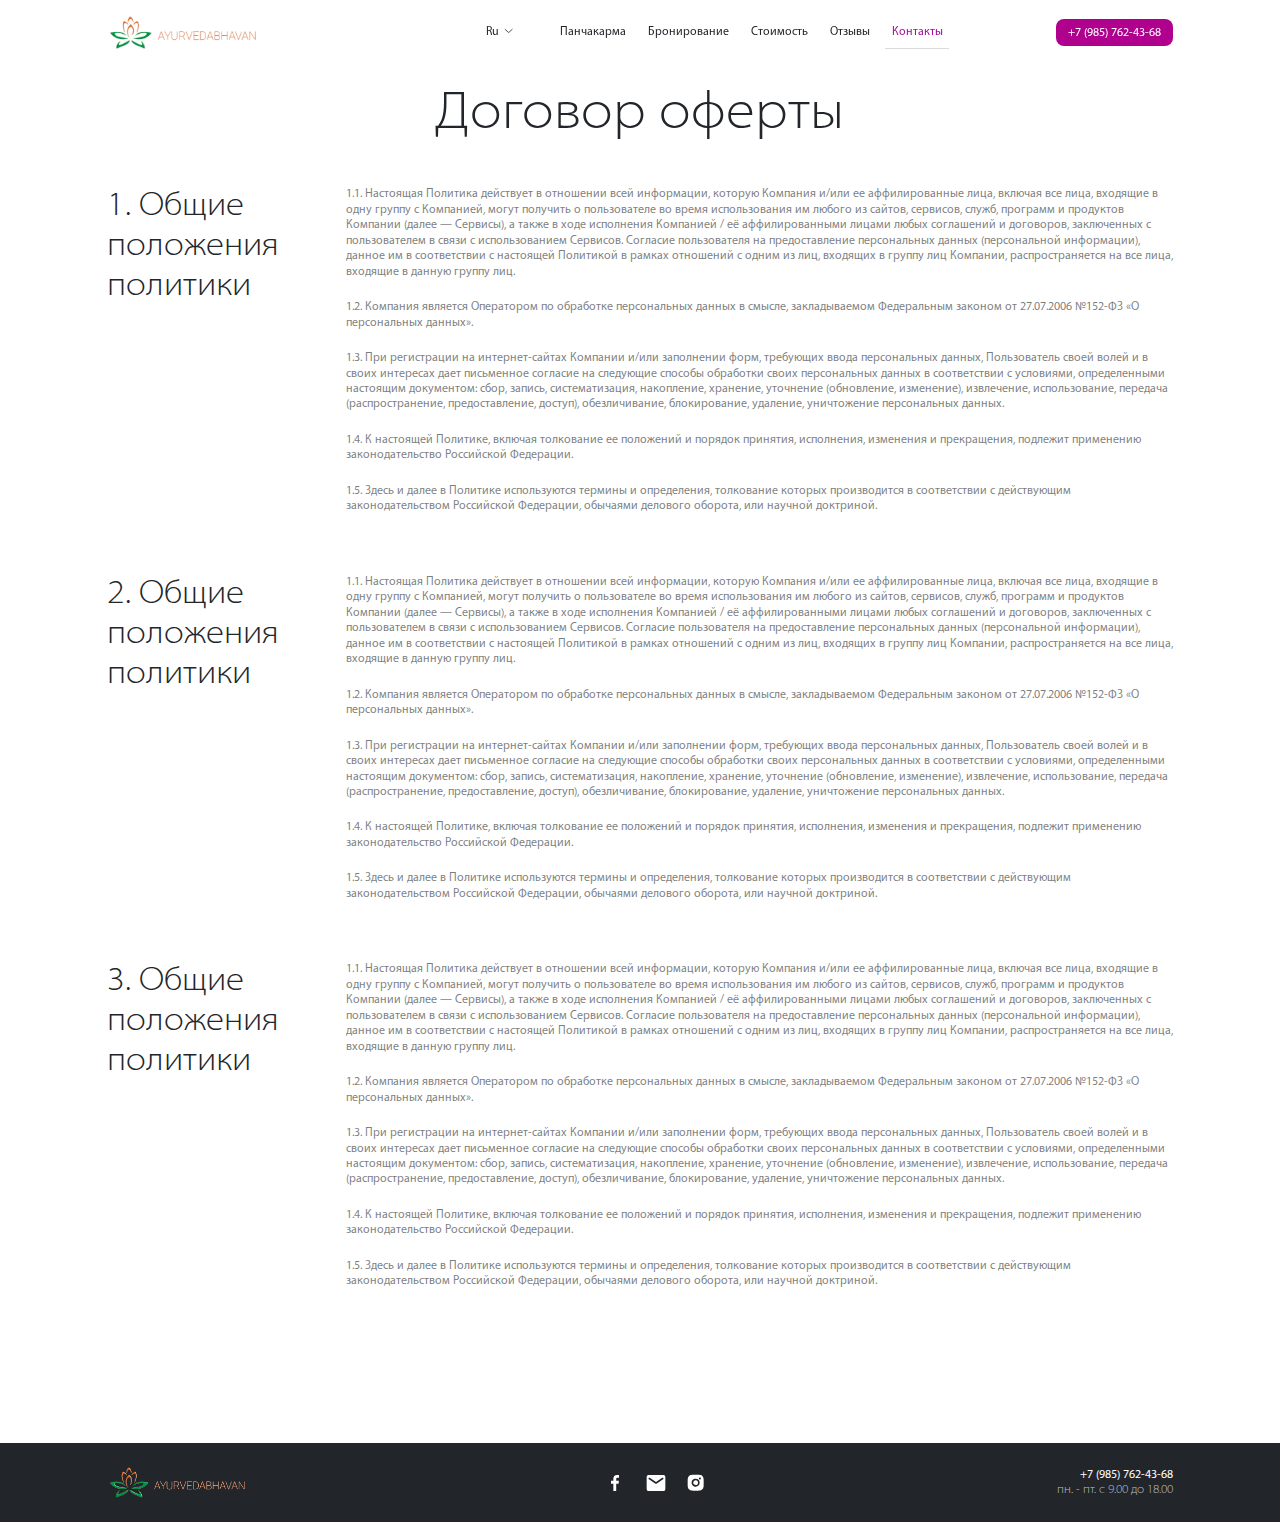
<file: personal.html>
<!DOCTYPE html>
<html lang="ru">
  <head>
    <meta charset="UTF-8" />
    <meta
      name="viewport"
      content="width=device-width, initial-scale=1, maximum-scale=1, user-scalable=no"
    />
    <link rel="stylesheet" href="css/set.css" />
    <link rel="stylesheet" href="css/style.css" />
    <link rel="stylesheet" href="css/header.css" />
    <link rel="stylesheet" href="css/footer.css" />
    <link rel="stylesheet" href="css/page-personal.css" />
    <script src="js/page-contacts.js"></script>
    <script src="js/header.js"></script>
    <script src="js/jquery-1.11.3.min.js"></script>
    <script src="js/bootstrap.min.js"></script>
    <script src="js/jquery.transit.min.js"></script>
    <script src="js/script.js"></script>

    <title>Контакты</title>
  </head>
  <body id="page-contacts">
    <!-- Верхнее меню -->
    <header class="header">
      <div class="header_container container">
        <div class="burger-menu">
          <div class="btn-burger not-active">
            <span></span>
            <span></span>
            <span></span>
          </div>
        </div>
        <div class="header_logo">
          <a href="index.html" id="header_logo">
            <img src="images/logo.png" />
            <svg
              width="98"
              height="51"
              viewBox="0 0 98 51"
              fill="none"
              xmlns="http://www.w3.org/2000/svg"
            >
              <rect width="98" height="51" fill="#F5F5F5" />
              <rect width="375" height="812" transform="translate(-138 -15)" fill="none" />
              <path
                d="M30.0052 14.3884C30.3769 14.2149 31.3265 13.9347 32.1248 13.7612C32.9369 13.6011 34.093 13.4677 34.7399 13.4677C35.4006 13.4543 36.4741 13.5744 37.2174 13.7212C38.0707 13.8947 38.9103 14.1749 39.626 14.5351C40.2316 14.842 40.8097 15.1489 40.906 15.2423C41.0023 15.3224 41.0574 15.4025 41.0436 15.4291C41.0161 15.4558 40.438 15.3357 39.7636 15.1756C38.7038 14.9354 38.2634 14.8954 36.8045 14.9621C35.7309 15.0022 34.616 15.1356 33.8453 15.3224C33.1709 15.4825 32.5515 15.656 32.4965 15.7093C32.4276 15.7494 32.4139 15.9095 32.4552 16.0563C32.4827 16.203 32.9094 16.7101 33.3911 17.1905C33.8728 17.6708 34.6986 18.338 35.2216 18.6849C35.7584 19.0318 36.6806 19.5255 37.2862 19.779C37.8918 20.0326 38.7864 20.3261 39.2819 20.4462C39.7774 20.553 40.617 20.7131 41.14 20.7931C41.663 20.8865 42.6953 20.9933 44.7185 21.1401L43.7551 21.3669C43.232 21.487 42.1172 21.6605 41.2776 21.7539C39.9701 21.8739 39.5572 21.8739 38.3184 21.6738C37.5202 21.5404 36.598 21.3402 36.2539 21.2335C35.9098 21.1134 35.1941 20.8332 34.6711 20.593C34.1481 20.3662 33.2397 19.8725 32.6754 19.5122C32.1111 19.1519 31.2027 18.418 30.6521 17.8843C29.9915 17.2572 29.5235 16.6567 29.2895 16.1497C28.9454 15.4425 28.9317 15.3624 29.1244 15.0555C29.2482 14.8687 29.6336 14.5752 30.0052 14.3884Z"
                fill="#049567"
              />
              <path
                d="M60.409 13.8146C60.9458 13.6945 61.4963 13.5744 61.6477 13.5477C61.7991 13.5077 62.446 13.481 63.0929 13.4677C63.8086 13.4677 64.8546 13.5744 65.7768 13.7612C66.6164 13.9347 67.5936 14.2149 67.979 14.3884C68.3506 14.5752 68.7635 14.8821 68.8736 15.0822C69.0663 15.4025 69.0525 15.4825 68.736 16.1497C68.5295 16.5767 67.9927 17.2438 67.3596 17.8576C66.7953 18.418 65.8731 19.1519 65.3363 19.4988C64.7858 19.8458 63.8774 20.3261 63.3406 20.5796C62.7901 20.8332 62.0606 21.1267 61.7165 21.2335C61.3724 21.3402 60.4778 21.5404 59.7208 21.6605C58.7298 21.8206 58.0141 21.8606 57.1745 21.7939C56.5277 21.7539 55.5092 21.6204 54.9036 21.5003C54.298 21.3936 53.7061 21.2602 53.596 21.1934C53.4721 21.1401 53.9676 21.06 54.7659 21.0066C55.5229 20.9666 56.6653 20.8332 57.3122 20.7264C57.9591 20.6063 58.8262 20.4195 59.2391 20.2994C59.652 20.1927 60.3952 19.9125 60.8907 19.699C61.3862 19.4855 62.1019 19.1252 62.4735 18.885C62.8589 18.6582 63.437 18.2579 63.7811 18.0044C64.1251 17.7509 64.6619 17.2572 64.9923 16.9102C65.3088 16.55 65.5566 16.163 65.5428 16.0296C65.5153 15.8962 65.2125 15.7227 64.7445 15.5626C64.3316 15.4291 63.4645 15.229 62.8176 15.1222C62.1707 15.0022 61.1247 14.9221 60.4778 14.9221C59.6795 14.9221 58.895 15.0288 58.0004 15.2557C56.8167 15.5492 56.7203 15.5626 56.9681 15.3357C57.1195 15.2023 57.6425 14.8954 58.138 14.6552C58.6335 14.4284 59.129 14.1882 59.2391 14.1348C59.3492 14.0815 59.8722 13.9347 60.409 13.8146Z"
                fill="#049567"
              />
              <path
                d="M46.783 23.8488C47.2372 23.6353 47.7878 23.275 48.008 23.0748C48.2282 22.8614 48.4209 22.7146 48.4209 22.7279C48.4347 22.7546 48.3521 22.9947 48.2558 23.2749L48.2557 23.275C48.1594 23.5685 47.8704 24.0622 47.6226 24.3958C47.3749 24.7294 46.8656 25.2231 46.494 25.49C46.1224 25.7568 45.3241 26.2105 44.7185 26.5041C44.1129 26.7976 43.0944 27.2113 42.4475 27.4381C41.8006 27.6516 40.8372 27.9718 40.3142 28.1319C39.7911 28.2921 39.1305 28.5456 38.869 28.6924C38.6075 28.8525 38.167 29.1994 37.9055 29.4796C37.644 29.7598 37.3412 29.9867 37.2449 30C37.1623 30 36.9559 29.8666 36.8045 29.6931C36.598 29.4796 36.5292 29.2128 36.5292 28.6657C36.5292 28.2654 36.6118 27.5448 36.7219 27.0645C36.8182 26.5841 37.0384 25.917 37.2036 25.5567C37.355 25.2098 37.7817 24.6227 38.1395 24.2491C38.5111 23.8754 39.0754 23.4218 39.4195 23.2483C39.7636 23.0748 40.0527 22.9414 40.0802 22.9548C40.0939 22.9814 39.86 23.3551 39.5572 23.7954C39.1856 24.3158 38.9516 24.8228 38.869 25.2631C38.8139 25.6368 38.8139 25.9837 38.8828 26.0637C38.9516 26.1571 39.2268 26.0904 39.6535 25.9036C40.0114 25.7568 41.1125 25.4633 42.1034 25.2631C43.0944 25.063 44.3607 24.7561 44.925 24.5826C45.4893 24.3958 46.3288 24.0622 46.783 23.8488Z"
                fill="#049567"
              />
              <path
                d="M50.5267 24.209C50.2515 23.7954 49.9762 23.3017 49.9349 23.0882L49.8386 22.7279L50.1689 23.0081C50.3478 23.1549 50.802 23.4618 51.1874 23.6753C51.559 23.9021 52.0683 24.1423 52.2885 24.2224C52.5087 24.3024 53.2244 24.5293 53.8713 24.7161C54.5182 24.9029 55.6881 25.1831 56.4864 25.3299C57.2847 25.49 58.2068 25.7302 58.5509 25.8769C58.895 26.0237 59.2528 26.1305 59.3354 26.1305C59.4455 26.1305 59.5144 25.957 59.5144 25.6901C59.5144 25.4633 59.3354 24.9029 59.129 24.4625C58.9088 24.0222 58.5922 23.5285 58.3995 23.3684C58.2206 23.1949 58.0967 23.0348 58.138 22.9948C58.1793 22.9548 58.5509 23.1149 58.9638 23.3417C59.3767 23.5685 59.9273 23.9822 60.175 24.2491C60.4227 24.5159 60.8081 25.063 61.0146 25.4633C61.2348 25.8636 61.4688 26.5841 61.5651 27.0645C61.6477 27.5448 61.7165 28.2654 61.7165 28.6657C61.7165 29.106 61.6339 29.5197 61.5101 29.6931C61.4 29.8666 61.221 30 61.1247 30C61.0421 30 60.7118 29.7598 60.409 29.4529C60.1062 29.1594 59.6382 28.7991 59.3767 28.679C59.1152 28.5456 58.5509 28.3321 58.138 28.1987C57.7251 28.0786 56.7066 27.7317 55.867 27.4381C55.0274 27.1445 53.9263 26.6909 53.3896 26.4374C52.8528 26.1705 52.1096 25.7435 51.7379 25.4633C51.3526 25.1831 50.8158 24.6227 50.5267 24.209Z"
                fill="#049567"
              />
              <path
                d="M45.5871 11.2C44.6042 15.3067 47.4528 18.7556 48.9318 19.9333C48.2037 18.4 46.8158 14.6933 47.0888 12.1333C47.4301 8.93334 48.5222 7.46667 49.2731 7.4C49.8738 7.34667 51.1161 10.2444 51.7304 11.6667C52.14 8.66667 50.5018 6.6 49.2731 5.93333C48.4995 6 46.57 7.09334 45.5871 11.2Z"
                fill="#F17330"
              />
              <path
                d="M40.8027 9.69156C41.0749 13.9006 47.0317 19.2225 48.7957 19.9333C47.6455 18.6704 43.0112 12.69 42.5163 10.162C41.8976 7.0019 42.51 5.28983 43.2092 5.01438C43.7685 4.79403 46.1491 6.41141 47.1575 7.59999C46.6632 4.61218 43.5397 3.61011 42.7758 3.61011C42.0548 3.89196 40.5305 5.48256 40.8027 9.69156Z"
                fill="#F17330"
              />
              <path
                d="M57.731 9.69156C57.4588 13.9006 51.502 19.2225 49.738 19.9333C50.8882 18.6704 55.5225 12.69 56.0174 10.162C56.6361 7.0019 56.0237 5.28983 55.3245 5.01438C54.7652 4.79403 52.3846 6.41141 51.3762 7.59999C51.8705 4.61218 55.0066 3.73332 55.7579 3.61011C56.4789 3.89196 58.0032 5.48256 57.731 9.69156Z"
                fill="#F17330"
              />
              <path
                d="M48.9998 0C47.3616 0 46.2012 3.35556 46.2012 5.06667C46.4742 3.8 47.8394 1.53333 48.9998 1.53333C49.9281 1.53333 51.0703 3.88889 51.5254 5.06667C51.6164 3.35556 50.638 0 48.9998 0Z"
                fill="#F17330"
              />
              <path
                d="M5.136 44.168H1.944L0.948 47H0.36L3.288 38.912H3.84L6.744 47H6.156L5.136 44.168ZM2.124 43.688H4.968L3.984 40.988C3.78 40.424 3.672 40.016 3.564 39.56H3.528C3.42 40.028 3.288 40.448 3.108 40.964L2.124 43.688ZM9.85978 47H9.28378V43.496L6.71578 38.912H7.35178L8.68378 41.324C9.03178 41.96 9.31978 42.488 9.60778 43.064H9.63178C9.87178 42.524 10.2078 41.96 10.5678 41.312L11.9478 38.912H12.5838L9.85978 43.508V47ZM13.9029 38.912H14.4789V43.796C14.4789 45.848 15.4389 46.64 16.6269 46.64C17.9709 46.64 18.8949 45.776 18.8949 43.796V38.912H19.4709V43.736C19.4709 46.22 18.1269 47.132 16.6029 47.132C15.1869 47.132 13.9029 46.304 13.9029 43.832V38.912ZM21.7747 47V39.032C22.2787 38.912 22.9627 38.852 23.5267 38.852C24.5827 38.852 25.2547 39.08 25.7107 39.536C26.0587 39.86 26.2747 40.4 26.2747 40.964C26.2747 42.056 25.6267 42.752 24.6907 43.076V43.1C25.3387 43.304 25.7467 43.916 25.9387 44.816C26.2147 46.076 26.3707 46.676 26.5387 47H25.9507C25.8187 46.76 25.6507 46.052 25.4347 45.032C25.1827 43.868 24.6787 43.34 23.6107 43.292H22.3507V47H21.7747ZM22.3507 39.428V42.824H23.6347C24.8827 42.824 25.6987 42.128 25.6987 41.06C25.6987 39.824 24.7867 39.32 23.5147 39.32C22.9627 39.32 22.5547 39.38 22.3507 39.428ZM30.8008 47H30.2608L27.5728 38.912H28.1728L29.6008 43.244C29.9848 44.42 30.3208 45.44 30.5488 46.34H30.5848C30.8248 45.428 31.1968 44.384 31.6168 43.244L33.1888 38.912H33.8008L30.8008 47ZM38.8143 42.5V42.98H35.5863V46.52H39.1983V47H35.0103V38.912H39.0063V39.392H35.5863V42.5H38.8143ZM40.9601 46.988V39.032C41.5841 38.924 42.2681 38.852 43.0361 38.852C44.5121 38.852 45.6281 39.248 46.3001 39.956C46.9481 40.628 47.3081 41.54 47.3081 42.764C47.3081 43.952 46.9841 45.02 46.2521 45.824C45.5441 46.604 44.3201 47.06 42.7601 47.06C42.1361 47.06 41.5481 47.048 40.9601 46.988ZM41.5361 39.464V46.52C41.8601 46.568 42.3281 46.58 42.8441 46.58C45.4361 46.58 46.7201 45.128 46.7201 42.788C46.7441 40.736 45.6041 39.332 43.0001 39.332C42.3761 39.332 41.8841 39.392 41.5361 39.464ZM53.1013 44.168H49.9093L48.9133 47H48.3253L51.2533 38.912H51.8053L54.7093 47H54.1213L53.1013 44.168ZM50.0893 43.688H52.9333L51.9493 40.988C51.7453 40.424 51.6373 40.016 51.5293 39.56H51.4933C51.3853 40.028 51.2533 40.448 51.0733 40.964L50.0893 43.688ZM56.3168 46.988V39.032C56.7728 38.924 57.3488 38.852 57.9488 38.852C58.9568 38.852 59.6168 39.068 60.0608 39.524C60.3968 39.848 60.5648 40.28 60.5648 40.844C60.5648 41.672 59.9768 42.368 59.1728 42.644V42.68C59.8568 42.836 60.8888 43.424 60.8888 44.744C60.8888 45.404 60.6488 45.908 60.2888 46.292C59.7488 46.832 58.8728 47.06 57.7208 47.06C57.1088 47.06 56.6408 47.012 56.3168 46.988ZM56.8928 39.416V42.464H58.0688C59.2448 42.464 59.9768 41.768 59.9768 40.88C59.9768 39.74 59.1128 39.332 57.9128 39.332C57.3848 39.332 57.0728 39.368 56.8928 39.416ZM56.8928 42.932V46.52C57.1328 46.568 57.4568 46.58 57.8888 46.58C59.1248 46.58 60.2888 46.136 60.2888 44.756C60.2888 43.484 59.1968 42.932 57.9128 42.932H56.8928ZM62.7354 38.912H63.3114V42.476H67.7754V38.912H68.3514V47H67.7754V42.956H63.3114V47H62.7354V38.912ZM74.818 44.168H71.626L70.63 47H70.042L72.97 38.912H73.522L76.426 47H75.838L74.818 44.168ZM71.806 43.688H74.65L73.666 40.988C73.462 40.424 73.354 40.016 73.246 39.56H73.21C73.102 40.028 72.97 40.448 72.79 40.964L71.806 43.688ZM79.6919 47H79.1519L76.4639 38.912H77.0639L78.4919 43.244C78.8759 44.42 79.2119 45.44 79.4399 46.34H79.4759C79.7159 45.428 80.0879 44.384 80.5079 43.244L82.0799 38.912H82.6919L79.6919 47ZM87.3505 44.168H84.1585L83.1625 47H82.5745L85.5025 38.912H86.0545L88.9585 47H88.3705L87.3505 44.168ZM84.3385 43.688H87.1825L86.1985 40.988C85.9945 40.424 85.8865 40.016 85.7785 39.56H85.7425C85.6345 40.028 85.5025 40.448 85.3225 40.964L84.3385 43.688ZM91.1301 47H90.5781V38.912H91.1181L94.2621 43.688C94.9221 44.696 95.3901 45.452 95.7861 46.232L95.8101 46.22C95.7261 45.128 95.7141 44.204 95.7141 42.932V38.912H96.2661V47H95.7381L92.6541 42.296C92.0541 41.36 91.5021 40.508 91.0821 39.68L91.0581 39.692C91.1181 40.688 91.1301 41.564 91.1301 42.908V47Z"
                fill="#F17330"
              />
            </svg>
          </a>
        </div>
        <div class="header_menu">
          <div class="select-box">
            <div class="select-box__current" tabindex="1">
              <div class="select-box__value">
                <input
                  class="select-box__input"
                  type="radio"
                  id="0"
                  value="1"
                  name="Ben"
                  checked="checked"
                />
                <p class="select-box__input-text">Ru</p>
              </div>
              <div class="select-box__value">
                <input class="select-box__input" type="radio" id="1" value="2" name="Ben" />
                <p class="select-box__input-text">En</p>
              </div>
              <div class="select-box__icon">
                <svg
                  width="14"
                  height="14"
                  viewBox="0 0 14 14"
                  fill="none"
                  xmlns="http://www.w3.org/2000/svg"
                >
                  <path
                    d="M12.25 4.66668L7 9.33334L1.75 4.66668"
                    stroke="#000000"
                    stroke-linecap="round"
                    stroke-linejoin="round"
                  />
                </svg>
              </div>
            </div>
            <ul class="select-box__list">
              <li>
                <label class="select-box__option" for="0" aria-hidden="aria-hidden">Ru</label>
              </li>
              <li>
                <label class="select-box__option" for="1" aria-hidden="aria-hidden">En</label>
              </li>
            </ul>
          </div>
          <div class="menu">
            <nav id="navbar">
              <a href="panchakarma.html" class="menu-nav-link">Панчакарма</a>
              <a href="booking.html" class="menu-nav-link">Бронирование</a>
              <a href="prices.html" class="menu-nav-link">Стоимость</a>
              <a href="reviews.html" class="menu-nav-link">Отзывы</a>
              <a href="contacts.html" class="menu-nav-link active">Контакты</a>
            </nav>
            <div class="menu_user">
              <a href="tel:+74954111475" class="menu_user-phone">+7 (985) 762-43-68</a>
            </div>
          </div>
        </div>
        <div class="menu-column">
          <div class="container">
            <nav class="mobile-nav">
              <ul class="nav-list">
                <li class="">
                  <a href="panchakarma.html" class="menu-nav-link nav-item">Панчакарма</a>
                </li>
                <li class="">
                  <a href="booking.html" class="menu-nav-link nav-item">Бронирование</a>
                </li>
                <li class=""><a href="prices.html" class="menu-nav-link nav-item">Стоимость</a></li>
                <li class=""><a href="reviews.html" class="menu-nav-link nav-item">Отзывы</a></li>
                <li class="">
                  <a href="contacts.html" class="menu-nav-link nav-item active">Контакты</a>
                </li>
              </ul>
              <div class="menu_user">
                <a href="tel:+74954111475" class="menu_user-phone">+7 (495) 411-14-75</a>
              </div>
            </nav>
            <nav class="mobile-nav lang-menu">
              <ul class="nav-list">
                <li class="nav-item">
                  <label class="lang active-lang" for="0" aria-hidden="aria-hidden">Ru</label>
                </li>
                <li class="nav-item">
                  <label class="lang" for="1" aria-hidden="aria-hidden">En</label>
                </li>
              </ul>
            </nav>
          </div>
        </div>
      </div>
    </header>

    <section class="personal">
      <div class="personal_container container">
        <div class="personal_title">
          <div class="personal_title-title">Договор оферты</div>
        </div>
        <div class="personal_wrapper">
          <div class="personal__list">
            <div class="personal__list-item">
              <div class="personal__list-title">1. Общие положения политики</div>
              <div class="personal__list-text">
                <p class="mb-3">
                  1.1. Настоящая Политика действует в отношении всей информации, которую Компания
                  и/или ее аффилированные лица, включая все лица, входящие в одну группу с
                  Компанией, могут получить о пользователе во время использования им любого из
                  сайтов, сервисов, служб, программ и продуктов Компании (далее — Сервисы), а также
                  в ходе исполнения Компанией / её аффилированными лицами любых соглашений и
                  договоров, заключенных с пользователем в связи с использованием Сервисов. Согласие
                  пользователя на предоставление персональных данных (персональной информации),
                  данное им в соответствии с настоящей Политикой в рамках отношений с одним из лиц,
                  входящих в группу лиц Компании, распространяется на все лица, входящие в данную
                  группу лиц.
                </p>
                <p class="mb-3">
                  1.2. Компания является Оператором по обработке персональных данных в смысле,
                  закладываемом Федеральным законом от 27.07.2006 №152-ФЗ «О персональных данных».
                </p>
                <p class="mb-3">
                  1.3. При регистрации на интернет-сайтах Компании и/или заполнении форм, требующих
                  ввода персональных данных, Пользователь своей волей и в своих интересах дает
                  письменное согласие на следующие способы обработки своих персональных данных в
                  соответствии с условиями, определенными настоящим документом: сбор, запись,
                  систематизация, накопление, хранение, уточнение (обновление, изменение),
                  извлечение, использование, передача (распространение, предоставление, доступ),
                  обезличивание, блокирование, удаление, уничтожение персональных данных.
                </p>
                <p class="mb-3">
                  1.4. К настоящей Политике, включая толкование ее положений и порядок принятия,
                  исполнения, изменения и прекращения, подлежит применению законодательство
                  Российской Федерации.
                </p>
                <p class="mb-3">
                  1.5. Здесь и далее в Политике используются термины и определения, толкование
                  которых производится в соответствии с действующим законодательством Российской
                  Федерации, обычаями делового оборота, или научной доктриной.
                </p>
              </div>
            </div>
            <div class="personal__list-item">
              <div class="personal__list-title">2. Общие положения политики</div>
              <div class="personal__list-text">
                <p class="mb-3">
                  1.1. Настоящая Политика действует в отношении всей информации, которую Компания
                  и/или ее аффилированные лица, включая все лица, входящие в одну группу с
                  Компанией, могут получить о пользователе во время использования им любого из
                  сайтов, сервисов, служб, программ и продуктов Компании (далее — Сервисы), а также
                  в ходе исполнения Компанией / её аффилированными лицами любых соглашений и
                  договоров, заключенных с пользователем в связи с использованием Сервисов. Согласие
                  пользователя на предоставление персональных данных (персональной информации),
                  данное им в соответствии с настоящей Политикой в рамках отношений с одним из лиц,
                  входящих в группу лиц Компании, распространяется на все лица, входящие в данную
                  группу лиц.
                </p>
                <p class="mb-3">
                  1.2. Компания является Оператором по обработке персональных данных в смысле,
                  закладываемом Федеральным законом от 27.07.2006 №152-ФЗ «О персональных данных».
                </p>
                <p class="mb-3">
                  1.3. При регистрации на интернет-сайтах Компании и/или заполнении форм, требующих
                  ввода персональных данных, Пользователь своей волей и в своих интересах дает
                  письменное согласие на следующие способы обработки своих персональных данных в
                  соответствии с условиями, определенными настоящим документом: сбор, запись,
                  систематизация, накопление, хранение, уточнение (обновление, изменение),
                  извлечение, использование, передача (распространение, предоставление, доступ),
                  обезличивание, блокирование, удаление, уничтожение персональных данных.
                </p>
                <p class="mb-3">
                  1.4. К настоящей Политике, включая толкование ее положений и порядок принятия,
                  исполнения, изменения и прекращения, подлежит применению законодательство
                  Российской Федерации.
                </p>
                <p class="mb-3">
                  1.5. Здесь и далее в Политике используются термины и определения, толкование
                  которых производится в соответствии с действующим законодательством Российской
                  Федерации, обычаями делового оборота, или научной доктриной.
                </p>
              </div>
            </div>
            <div class="personal__list-item">
              <div class="personal__list-title">3. Общие положения политики</div>
              <div class="personal__list-text">
                <p class="mb-3">
                  1.1. Настоящая Политика действует в отношении всей информации, которую Компания
                  и/или ее аффилированные лица, включая все лица, входящие в одну группу с
                  Компанией, могут получить о пользователе во время использования им любого из
                  сайтов, сервисов, служб, программ и продуктов Компании (далее — Сервисы), а также
                  в ходе исполнения Компанией / её аффилированными лицами любых соглашений и
                  договоров, заключенных с пользователем в связи с использованием Сервисов. Согласие
                  пользователя на предоставление персональных данных (персональной информации),
                  данное им в соответствии с настоящей Политикой в рамках отношений с одним из лиц,
                  входящих в группу лиц Компании, распространяется на все лица, входящие в данную
                  группу лиц.
                </p>
                <p class="mb-3">
                  1.2. Компания является Оператором по обработке персональных данных в смысле,
                  закладываемом Федеральным законом от 27.07.2006 №152-ФЗ «О персональных данных».
                </p>
                <p class="mb-3">
                  1.3. При регистрации на интернет-сайтах Компании и/или заполнении форм, требующих
                  ввода персональных данных, Пользователь своей волей и в своих интересах дает
                  письменное согласие на следующие способы обработки своих персональных данных в
                  соответствии с условиями, определенными настоящим документом: сбор, запись,
                  систематизация, накопление, хранение, уточнение (обновление, изменение),
                  извлечение, использование, передача (распространение, предоставление, доступ),
                  обезличивание, блокирование, удаление, уничтожение персональных данных.
                </p>
                <p class="mb-3">
                  1.4. К настоящей Политике, включая толкование ее положений и порядок принятия,
                  исполнения, изменения и прекращения, подлежит применению законодательство
                  Российской Федерации.
                </p>
                <p class="mb-3">
                  1.5. Здесь и далее в Политике используются термины и определения, толкование
                  которых производится в соответствии с действующим законодательством Российской
                  Федерации, обычаями делового оборота, или научной доктриной.
                </p>
              </div>
            </div>
          </div>
        </div>
      </div>
    </section>

    <footer class="footer">
      <div class="footer_container container">
        <div class="footer__logo">
          <img src="images/footer-logo.png" />
        </div>
        <div class="footer__social">
          <a href="#" class="footer-soc">
            <svg
              width="30"
              height="30"
              viewBox="0 0 30 30"
              fill="none"
              xmlns="http://www.w3.org/2000/svg"
            >
              <path
                d="M18.8287 6.98403H21V3.16804C19.9487 3.05445 18.8924 2.99837 17.8354 3.00004C14.6939 3.00004 12.5457 4.99203 12.5457 8.64003V11.784H9V16.056H12.5457V27H16.796V16.056H20.3301L20.8614 11.784H16.796V9.06003C16.796 7.80003 17.1193 6.98403 18.8287 6.98403Z"
                fill="white"
              />
            </svg>
          </a>
          <a href="contacts.html" class="footer-soc">
            <svg
              width="30"
              height="30"
              viewBox="0 0 30 30"
              fill="none"
              xmlns="http://www.w3.org/2000/svg"
            >
              <path
                d="M3.8 27C3.03 27 2.3706 26.706 1.8218 26.118C1.273 25.53 0.999069 24.824 1 24V6C1 5.175 1.2744 4.4685 1.8232 3.8805C2.372 3.2925 3.03094 2.999 3.8 3H26.2C26.97 3 27.6294 3.294 28.1782 3.882C28.727 4.47 29.0009 5.176 29 6V24C29 24.825 28.7256 25.5315 28.1768 26.1195C27.628 26.7075 26.9691 27.001 26.2 27H3.8ZM15 16.2375C15.1167 16.2375 15.2394 16.2185 15.3682 16.1805C15.497 16.1425 15.6193 16.0865 15.735 16.0125L25.64 9.375C25.8267 9.25 25.9667 9.0935 26.06 8.9055C26.1533 8.7175 26.2 8.5115 26.2 8.2875C26.2 7.7875 26.0017 7.4125 25.605 7.1625C25.2083 6.9125 24.8 6.925 24.38 7.2L15 13.5L5.62 7.2C5.2 6.925 4.79167 6.919 4.395 7.182C3.99834 7.445 3.8 7.8135 3.8 8.2875C3.8 8.5375 3.84667 8.7565 3.94 8.9445C4.03333 9.1325 4.17334 9.276 4.36 9.375L14.265 16.0125C14.3817 16.0875 14.5044 16.144 14.6332 16.182C14.762 16.22 14.8843 16.2385 15 16.2375Z"
                fill="white"
              />
            </svg>
          </a>
          <a href="#" class="footer-soc">
            <svg
              width="30"
              height="30"
              viewBox="0 0 30 30"
              fill="none"
              xmlns="http://www.w3.org/2000/svg"
            >
              <path
                d="M15.7334 2.50123C16.609 2.49787 17.4847 2.50667 18.3601 2.52763L18.5929 2.53603C18.8616 2.54563 19.1268 2.55763 19.4472 2.57203C20.724 2.63203 21.5952 2.83362 22.3595 3.13001C23.1515 3.4348 23.8187 3.84759 24.4859 4.51476C25.0959 5.11427 25.568 5.83945 25.8694 6.63989C26.1658 7.40427 26.3674 8.27664 26.4274 9.55339C26.4418 9.87258 26.4538 10.139 26.4634 10.4078L26.4706 10.6406C26.4919 11.5156 26.5011 12.3908 26.4982 13.2661L26.4994 14.1612V15.7332C26.5023 16.6088 26.4931 17.4845 26.4718 18.3599L26.4646 18.5927C26.455 18.8615 26.443 19.1267 26.4286 19.4471C26.3686 20.7238 26.1646 21.595 25.8694 22.3594C25.569 23.1606 25.0968 23.8864 24.4859 24.4857C23.8858 25.0956 23.1603 25.5678 22.3595 25.8692C21.5952 26.1656 20.724 26.3672 19.4472 26.4272C19.1268 26.4416 18.8616 26.4536 18.5929 26.4632L18.3601 26.4704C17.4847 26.4917 16.609 26.5009 15.7334 26.498L14.8382 26.4992H13.2674C12.3918 26.5022 11.5161 26.493 10.6407 26.4716L10.4079 26.4644C10.1231 26.4541 9.83828 26.4421 9.55356 26.4284C8.27681 26.3684 7.40564 26.1644 6.64006 25.8692C5.83931 25.5685 5.114 25.0963 4.51494 24.4857C3.90421 23.886 3.43164 23.1604 3.13018 22.3594C2.83379 21.595 2.6322 20.7238 2.5722 19.4471C2.55884 19.1623 2.54684 18.8775 2.5362 18.5927L2.5302 18.3599C2.50808 17.4845 2.49808 16.6088 2.5002 15.7332V13.2661C2.49686 12.3908 2.50566 11.5156 2.5266 10.6406L2.535 10.4078C2.5446 10.139 2.5566 9.87258 2.571 9.55339C2.631 8.27544 2.83259 7.40547 3.12898 6.63989C3.43062 5.83906 3.90411 5.11408 4.51614 4.51596C5.11479 3.90489 5.83964 3.43189 6.64006 3.13001C7.40564 2.83362 8.27561 2.63203 9.55356 2.57203L10.4079 2.53603L10.6407 2.53003C11.5157 2.50792 12.391 2.49792 13.2662 2.50003L15.7334 2.50123ZM14.4998 8.50103C13.7048 8.48978 12.9156 8.63665 12.1778 8.93309C11.4401 9.22954 10.7687 9.66964 10.2026 10.2278C9.63641 10.786 9.18686 11.4512 8.88001 12.1846C8.57317 12.9181 8.41515 13.7052 8.41515 14.5002C8.41515 15.2953 8.57317 16.0824 8.88001 16.8158C9.18686 17.5493 9.63641 18.2144 10.2026 18.7726C10.7687 19.3308 11.4401 19.7709 12.1778 20.0674C12.9156 20.3638 13.7048 20.5107 14.4998 20.4994C16.091 20.4994 17.6171 19.8673 18.7423 18.7421C19.8675 17.6169 20.4996 16.0909 20.4996 14.4996C20.4996 12.9084 19.8675 11.3823 18.7423 10.2571C17.6171 9.13195 16.091 8.50103 14.4998 8.50103ZM14.4998 10.9009C14.978 10.8921 15.4531 10.9787 15.8975 11.1556C16.3419 11.3325 16.7465 11.5961 17.0878 11.9312C17.4292 12.2662 17.7003 12.6659 17.8854 13.1069C18.0705 13.5479 18.1659 14.0213 18.166 14.4996C18.1661 14.9779 18.0708 15.4514 17.8859 15.8924C17.7009 16.3335 17.4299 16.7333 17.0887 17.0684C16.7475 17.4036 16.3429 17.6674 15.8986 17.8444C15.4543 18.0214 14.9792 18.1082 14.501 18.0995C13.5463 18.0995 12.6306 17.7202 11.9555 17.0451C11.2804 16.37 10.9011 15.4544 10.9011 14.4996C10.9011 13.5449 11.2804 12.6292 11.9555 11.9541C12.6306 11.279 13.5463 10.8997 14.501 10.8997L14.4998 10.9009ZM20.7996 6.70109C20.4125 6.71658 20.0464 6.88126 19.7779 7.16064C19.5095 7.44001 19.3596 7.81241 19.3596 8.19984C19.3596 8.58726 19.5095 8.95966 19.7779 9.23904C20.0464 9.51841 20.4125 9.68309 20.7996 9.69859C21.1974 9.69859 21.5789 9.54056 21.8602 9.25926C22.1415 8.97797 22.2995 8.59645 22.2995 8.19864C22.2995 7.80083 22.1415 7.41931 21.8602 7.13801C21.5789 6.85672 21.1974 6.69869 20.7996 6.69869V6.70109Z"
                fill="white"
              />
            </svg>
          </a>
        </div>
        <address class="footer_contacts">
          <p class="footer-number">+7 (985) 762-43-68</p>
          <p class="footer-schedule">пн. - пт. с 9.00 до 18.00</p>
        </address>
      </div>
    </footer>
  </body>
</html>
</file>
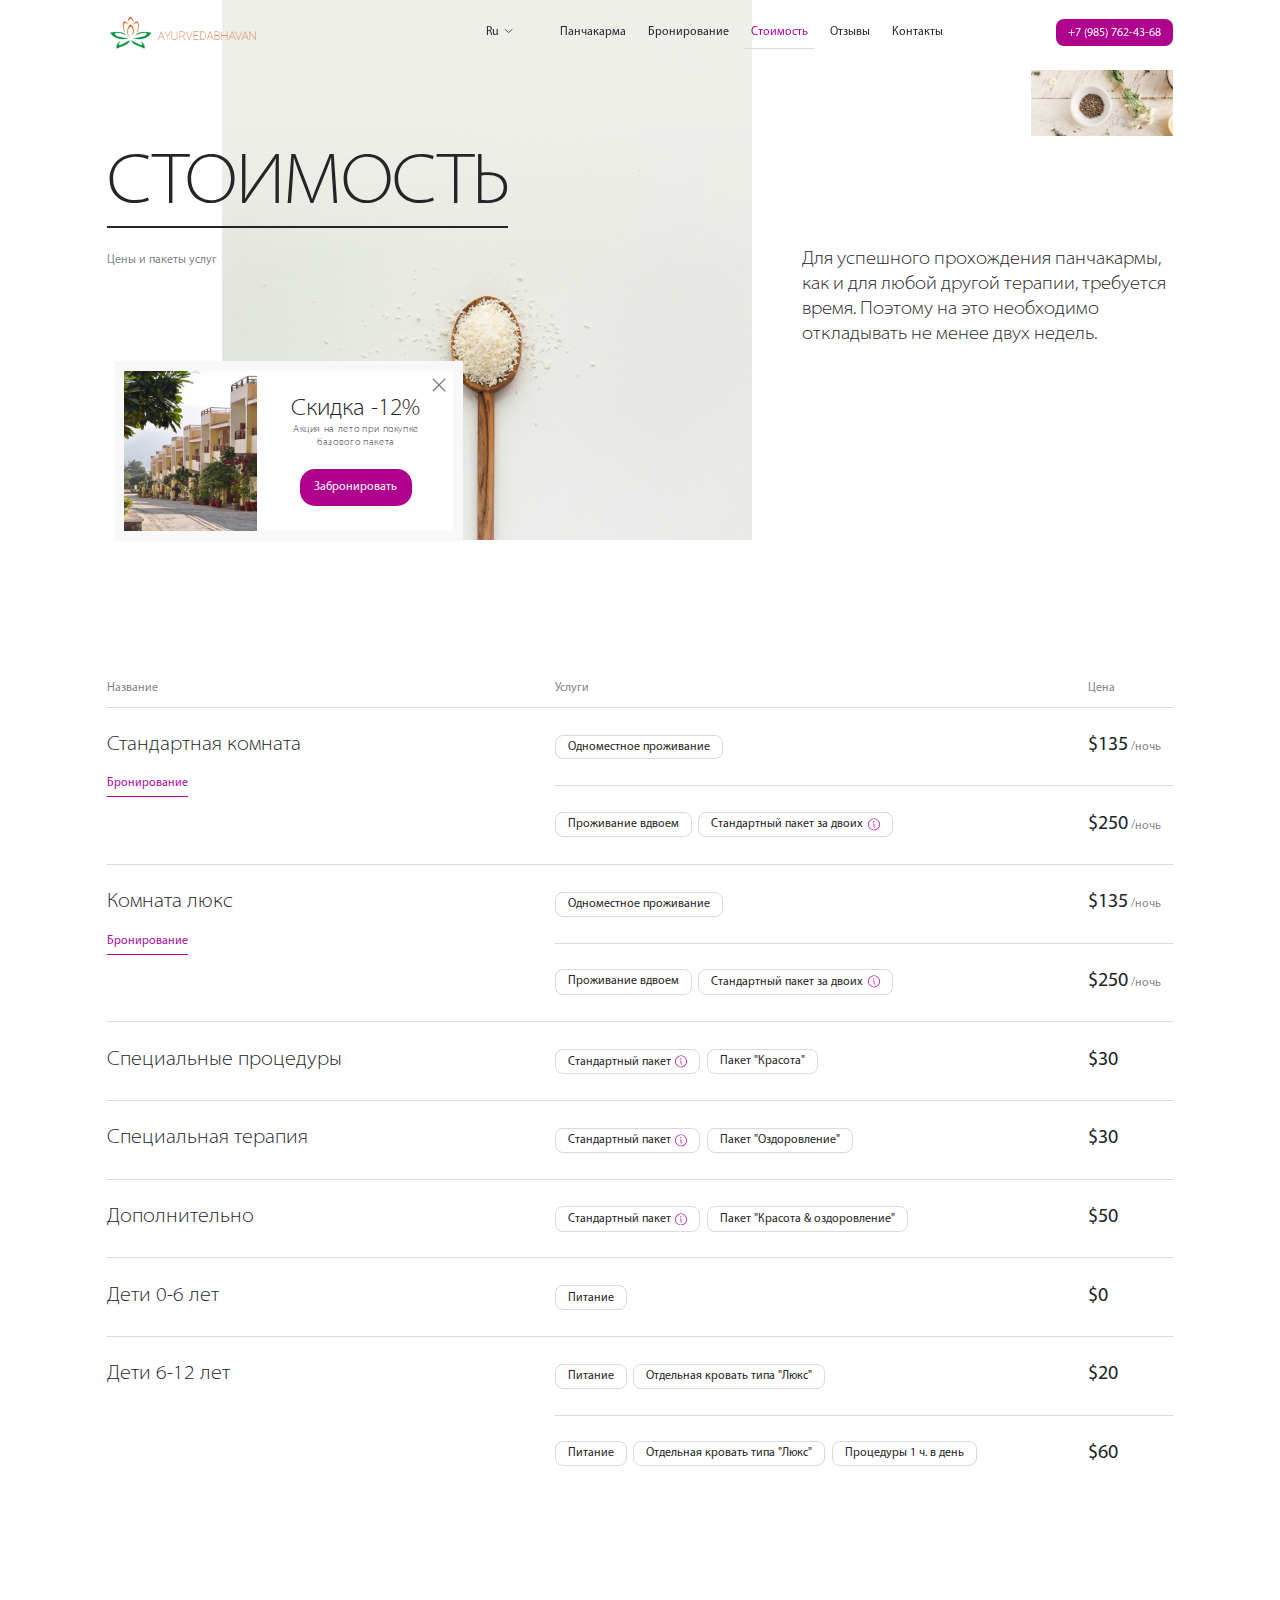
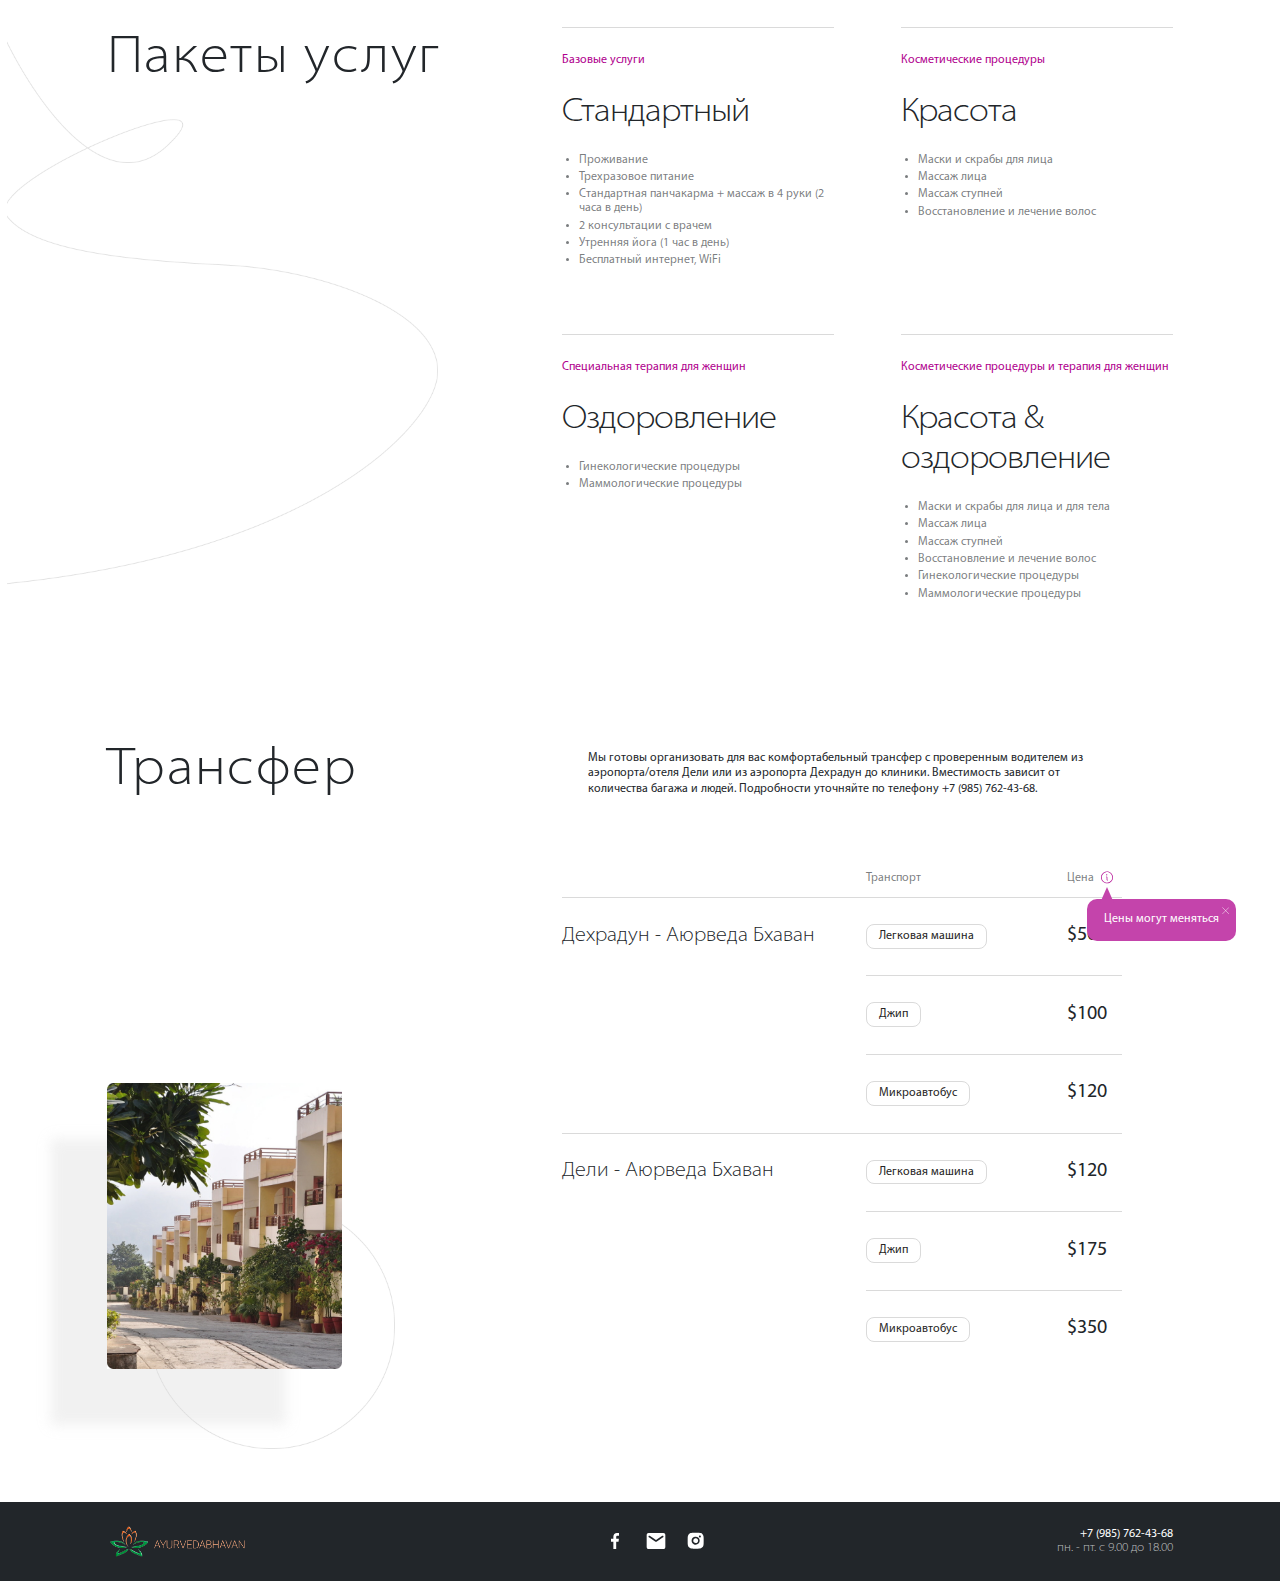
<file: prices.html>
<!DOCTYPE html>
<html lang="en">
  <head>
    <meta charset="UTF-8" />
    <meta http-equiv="X-UA-Compatible" content="IE=edge" />
    <meta name="viewport" content="width=device-width, initial-scale=1.0" />
    <link rel="stylesheet" href="css/set.css" />
    <link rel="stylesheet" href="css/style.css" />
    <link rel="stylesheet" href="css/header.css" />
    <link rel="stylesheet" href="css/footer.css" />
    <link rel="stylesheet" href="css/page-prices.css" />
    <link rel="stylesheet" href="https://unpkg.com/swiper/swiper-bundle.min.css" />
    <script src="https://unpkg.com/swiper/swiper-bundle.min.js"></script>
    <script src="js/header.js"></script>
    <script src="js/page-prices.js"></script>

    <title>Стоимость</title>
  </head>
  <body>
    <header class="header">
      <div class="header_container container">
        <div class="burger-menu">
          <div class="btn-burger not-active">
            <span></span>
            <span></span>
            <span></span>
          </div>
        </div>
        <div class="header_logo">
          <a href="index.html" id="header_logo">
            <img src="images/logo.png" />
            <svg
              width="98"
              height="51"
              viewBox="0 0 98 51"
              fill="none"
              xmlns="http://www.w3.org/2000/svg"
            >
              <rect width="98" height="51" fill="#F5F5F5" />
              <rect width="375" height="812" transform="translate(-138 -15)" fill="none" />
              <path
                d="M30.0052 14.3884C30.3769 14.2149 31.3265 13.9347 32.1248 13.7612C32.9369 13.6011 34.093 13.4677 34.7399 13.4677C35.4006 13.4543 36.4741 13.5744 37.2174 13.7212C38.0707 13.8947 38.9103 14.1749 39.626 14.5351C40.2316 14.842 40.8097 15.1489 40.906 15.2423C41.0023 15.3224 41.0574 15.4025 41.0436 15.4291C41.0161 15.4558 40.438 15.3357 39.7636 15.1756C38.7038 14.9354 38.2634 14.8954 36.8045 14.9621C35.7309 15.0022 34.616 15.1356 33.8453 15.3224C33.1709 15.4825 32.5515 15.656 32.4965 15.7093C32.4276 15.7494 32.4139 15.9095 32.4552 16.0563C32.4827 16.203 32.9094 16.7101 33.3911 17.1905C33.8728 17.6708 34.6986 18.338 35.2216 18.6849C35.7584 19.0318 36.6806 19.5255 37.2862 19.779C37.8918 20.0326 38.7864 20.3261 39.2819 20.4462C39.7774 20.553 40.617 20.7131 41.14 20.7931C41.663 20.8865 42.6953 20.9933 44.7185 21.1401L43.7551 21.3669C43.232 21.487 42.1172 21.6605 41.2776 21.7539C39.9701 21.8739 39.5572 21.8739 38.3184 21.6738C37.5202 21.5404 36.598 21.3402 36.2539 21.2335C35.9098 21.1134 35.1941 20.8332 34.6711 20.593C34.1481 20.3662 33.2397 19.8725 32.6754 19.5122C32.1111 19.1519 31.2027 18.418 30.6521 17.8843C29.9915 17.2572 29.5235 16.6567 29.2895 16.1497C28.9454 15.4425 28.9317 15.3624 29.1244 15.0555C29.2482 14.8687 29.6336 14.5752 30.0052 14.3884Z"
                fill="#049567"
              />
              <path
                d="M60.409 13.8146C60.9458 13.6945 61.4963 13.5744 61.6477 13.5477C61.7991 13.5077 62.446 13.481 63.0929 13.4677C63.8086 13.4677 64.8546 13.5744 65.7768 13.7612C66.6164 13.9347 67.5936 14.2149 67.979 14.3884C68.3506 14.5752 68.7635 14.8821 68.8736 15.0822C69.0663 15.4025 69.0525 15.4825 68.736 16.1497C68.5295 16.5767 67.9927 17.2438 67.3596 17.8576C66.7953 18.418 65.8731 19.1519 65.3363 19.4988C64.7858 19.8458 63.8774 20.3261 63.3406 20.5796C62.7901 20.8332 62.0606 21.1267 61.7165 21.2335C61.3724 21.3402 60.4778 21.5404 59.7208 21.6605C58.7298 21.8206 58.0141 21.8606 57.1745 21.7939C56.5277 21.7539 55.5092 21.6204 54.9036 21.5003C54.298 21.3936 53.7061 21.2602 53.596 21.1934C53.4721 21.1401 53.9676 21.06 54.7659 21.0066C55.5229 20.9666 56.6653 20.8332 57.3122 20.7264C57.9591 20.6063 58.8262 20.4195 59.2391 20.2994C59.652 20.1927 60.3952 19.9125 60.8907 19.699C61.3862 19.4855 62.1019 19.1252 62.4735 18.885C62.8589 18.6582 63.437 18.2579 63.7811 18.0044C64.1251 17.7509 64.6619 17.2572 64.9923 16.9102C65.3088 16.55 65.5566 16.163 65.5428 16.0296C65.5153 15.8962 65.2125 15.7227 64.7445 15.5626C64.3316 15.4291 63.4645 15.229 62.8176 15.1222C62.1707 15.0022 61.1247 14.9221 60.4778 14.9221C59.6795 14.9221 58.895 15.0288 58.0004 15.2557C56.8167 15.5492 56.7203 15.5626 56.9681 15.3357C57.1195 15.2023 57.6425 14.8954 58.138 14.6552C58.6335 14.4284 59.129 14.1882 59.2391 14.1348C59.3492 14.0815 59.8722 13.9347 60.409 13.8146Z"
                fill="#049567"
              />
              <path
                d="M46.783 23.8488C47.2372 23.6353 47.7878 23.275 48.008 23.0748C48.2282 22.8614 48.4209 22.7146 48.4209 22.7279C48.4347 22.7546 48.3521 22.9947 48.2558 23.2749L48.2557 23.275C48.1594 23.5685 47.8704 24.0622 47.6226 24.3958C47.3749 24.7294 46.8656 25.2231 46.494 25.49C46.1224 25.7568 45.3241 26.2105 44.7185 26.5041C44.1129 26.7976 43.0944 27.2113 42.4475 27.4381C41.8006 27.6516 40.8372 27.9718 40.3142 28.1319C39.7911 28.2921 39.1305 28.5456 38.869 28.6924C38.6075 28.8525 38.167 29.1994 37.9055 29.4796C37.644 29.7598 37.3412 29.9867 37.2449 30C37.1623 30 36.9559 29.8666 36.8045 29.6931C36.598 29.4796 36.5292 29.2128 36.5292 28.6657C36.5292 28.2654 36.6118 27.5448 36.7219 27.0645C36.8182 26.5841 37.0384 25.917 37.2036 25.5567C37.355 25.2098 37.7817 24.6227 38.1395 24.2491C38.5111 23.8754 39.0754 23.4218 39.4195 23.2483C39.7636 23.0748 40.0527 22.9414 40.0802 22.9548C40.0939 22.9814 39.86 23.3551 39.5572 23.7954C39.1856 24.3158 38.9516 24.8228 38.869 25.2631C38.8139 25.6368 38.8139 25.9837 38.8828 26.0637C38.9516 26.1571 39.2268 26.0904 39.6535 25.9036C40.0114 25.7568 41.1125 25.4633 42.1034 25.2631C43.0944 25.063 44.3607 24.7561 44.925 24.5826C45.4893 24.3958 46.3288 24.0622 46.783 23.8488Z"
                fill="#049567"
              />
              <path
                d="M50.5267 24.209C50.2515 23.7954 49.9762 23.3017 49.9349 23.0882L49.8386 22.7279L50.1689 23.0081C50.3478 23.1549 50.802 23.4618 51.1874 23.6753C51.559 23.9021 52.0683 24.1423 52.2885 24.2224C52.5087 24.3024 53.2244 24.5293 53.8713 24.7161C54.5182 24.9029 55.6881 25.1831 56.4864 25.3299C57.2847 25.49 58.2068 25.7302 58.5509 25.8769C58.895 26.0237 59.2528 26.1305 59.3354 26.1305C59.4455 26.1305 59.5144 25.957 59.5144 25.6901C59.5144 25.4633 59.3354 24.9029 59.129 24.4625C58.9088 24.0222 58.5922 23.5285 58.3995 23.3684C58.2206 23.1949 58.0967 23.0348 58.138 22.9948C58.1793 22.9548 58.5509 23.1149 58.9638 23.3417C59.3767 23.5685 59.9273 23.9822 60.175 24.2491C60.4227 24.5159 60.8081 25.063 61.0146 25.4633C61.2348 25.8636 61.4688 26.5841 61.5651 27.0645C61.6477 27.5448 61.7165 28.2654 61.7165 28.6657C61.7165 29.106 61.6339 29.5197 61.5101 29.6931C61.4 29.8666 61.221 30 61.1247 30C61.0421 30 60.7118 29.7598 60.409 29.4529C60.1062 29.1594 59.6382 28.7991 59.3767 28.679C59.1152 28.5456 58.5509 28.3321 58.138 28.1987C57.7251 28.0786 56.7066 27.7317 55.867 27.4381C55.0274 27.1445 53.9263 26.6909 53.3896 26.4374C52.8528 26.1705 52.1096 25.7435 51.7379 25.4633C51.3526 25.1831 50.8158 24.6227 50.5267 24.209Z"
                fill="#049567"
              />
              <path
                d="M45.5871 11.2C44.6042 15.3067 47.4528 18.7556 48.9318 19.9333C48.2037 18.4 46.8158 14.6933 47.0888 12.1333C47.4301 8.93334 48.5222 7.46667 49.2731 7.4C49.8738 7.34667 51.1161 10.2444 51.7304 11.6667C52.14 8.66667 50.5018 6.6 49.2731 5.93333C48.4995 6 46.57 7.09334 45.5871 11.2Z"
                fill="#F17330"
              />
              <path
                d="M40.8027 9.69156C41.0749 13.9006 47.0317 19.2225 48.7957 19.9333C47.6455 18.6704 43.0112 12.69 42.5163 10.162C41.8976 7.0019 42.51 5.28983 43.2092 5.01438C43.7685 4.79403 46.1491 6.41141 47.1575 7.59999C46.6632 4.61218 43.5397 3.61011 42.7758 3.61011C42.0548 3.89196 40.5305 5.48256 40.8027 9.69156Z"
                fill="#F17330"
              />
              <path
                d="M57.731 9.69156C57.4588 13.9006 51.502 19.2225 49.738 19.9333C50.8882 18.6704 55.5225 12.69 56.0174 10.162C56.6361 7.0019 56.0237 5.28983 55.3245 5.01438C54.7652 4.79403 52.3846 6.41141 51.3762 7.59999C51.8705 4.61218 55.0066 3.73332 55.7579 3.61011C56.4789 3.89196 58.0032 5.48256 57.731 9.69156Z"
                fill="#F17330"
              />
              <path
                d="M48.9998 0C47.3616 0 46.2012 3.35556 46.2012 5.06667C46.4742 3.8 47.8394 1.53333 48.9998 1.53333C49.9281 1.53333 51.0703 3.88889 51.5254 5.06667C51.6164 3.35556 50.638 0 48.9998 0Z"
                fill="#F17330"
              />
              <path
                d="M5.136 44.168H1.944L0.948 47H0.36L3.288 38.912H3.84L6.744 47H6.156L5.136 44.168ZM2.124 43.688H4.968L3.984 40.988C3.78 40.424 3.672 40.016 3.564 39.56H3.528C3.42 40.028 3.288 40.448 3.108 40.964L2.124 43.688ZM9.85978 47H9.28378V43.496L6.71578 38.912H7.35178L8.68378 41.324C9.03178 41.96 9.31978 42.488 9.60778 43.064H9.63178C9.87178 42.524 10.2078 41.96 10.5678 41.312L11.9478 38.912H12.5838L9.85978 43.508V47ZM13.9029 38.912H14.4789V43.796C14.4789 45.848 15.4389 46.64 16.6269 46.64C17.9709 46.64 18.8949 45.776 18.8949 43.796V38.912H19.4709V43.736C19.4709 46.22 18.1269 47.132 16.6029 47.132C15.1869 47.132 13.9029 46.304 13.9029 43.832V38.912ZM21.7747 47V39.032C22.2787 38.912 22.9627 38.852 23.5267 38.852C24.5827 38.852 25.2547 39.08 25.7107 39.536C26.0587 39.86 26.2747 40.4 26.2747 40.964C26.2747 42.056 25.6267 42.752 24.6907 43.076V43.1C25.3387 43.304 25.7467 43.916 25.9387 44.816C26.2147 46.076 26.3707 46.676 26.5387 47H25.9507C25.8187 46.76 25.6507 46.052 25.4347 45.032C25.1827 43.868 24.6787 43.34 23.6107 43.292H22.3507V47H21.7747ZM22.3507 39.428V42.824H23.6347C24.8827 42.824 25.6987 42.128 25.6987 41.06C25.6987 39.824 24.7867 39.32 23.5147 39.32C22.9627 39.32 22.5547 39.38 22.3507 39.428ZM30.8008 47H30.2608L27.5728 38.912H28.1728L29.6008 43.244C29.9848 44.42 30.3208 45.44 30.5488 46.34H30.5848C30.8248 45.428 31.1968 44.384 31.6168 43.244L33.1888 38.912H33.8008L30.8008 47ZM38.8143 42.5V42.98H35.5863V46.52H39.1983V47H35.0103V38.912H39.0063V39.392H35.5863V42.5H38.8143ZM40.9601 46.988V39.032C41.5841 38.924 42.2681 38.852 43.0361 38.852C44.5121 38.852 45.6281 39.248 46.3001 39.956C46.9481 40.628 47.3081 41.54 47.3081 42.764C47.3081 43.952 46.9841 45.02 46.2521 45.824C45.5441 46.604 44.3201 47.06 42.7601 47.06C42.1361 47.06 41.5481 47.048 40.9601 46.988ZM41.5361 39.464V46.52C41.8601 46.568 42.3281 46.58 42.8441 46.58C45.4361 46.58 46.7201 45.128 46.7201 42.788C46.7441 40.736 45.6041 39.332 43.0001 39.332C42.3761 39.332 41.8841 39.392 41.5361 39.464ZM53.1013 44.168H49.9093L48.9133 47H48.3253L51.2533 38.912H51.8053L54.7093 47H54.1213L53.1013 44.168ZM50.0893 43.688H52.9333L51.9493 40.988C51.7453 40.424 51.6373 40.016 51.5293 39.56H51.4933C51.3853 40.028 51.2533 40.448 51.0733 40.964L50.0893 43.688ZM56.3168 46.988V39.032C56.7728 38.924 57.3488 38.852 57.9488 38.852C58.9568 38.852 59.6168 39.068 60.0608 39.524C60.3968 39.848 60.5648 40.28 60.5648 40.844C60.5648 41.672 59.9768 42.368 59.1728 42.644V42.68C59.8568 42.836 60.8888 43.424 60.8888 44.744C60.8888 45.404 60.6488 45.908 60.2888 46.292C59.7488 46.832 58.8728 47.06 57.7208 47.06C57.1088 47.06 56.6408 47.012 56.3168 46.988ZM56.8928 39.416V42.464H58.0688C59.2448 42.464 59.9768 41.768 59.9768 40.88C59.9768 39.74 59.1128 39.332 57.9128 39.332C57.3848 39.332 57.0728 39.368 56.8928 39.416ZM56.8928 42.932V46.52C57.1328 46.568 57.4568 46.58 57.8888 46.58C59.1248 46.58 60.2888 46.136 60.2888 44.756C60.2888 43.484 59.1968 42.932 57.9128 42.932H56.8928ZM62.7354 38.912H63.3114V42.476H67.7754V38.912H68.3514V47H67.7754V42.956H63.3114V47H62.7354V38.912ZM74.818 44.168H71.626L70.63 47H70.042L72.97 38.912H73.522L76.426 47H75.838L74.818 44.168ZM71.806 43.688H74.65L73.666 40.988C73.462 40.424 73.354 40.016 73.246 39.56H73.21C73.102 40.028 72.97 40.448 72.79 40.964L71.806 43.688ZM79.6919 47H79.1519L76.4639 38.912H77.0639L78.4919 43.244C78.8759 44.42 79.2119 45.44 79.4399 46.34H79.4759C79.7159 45.428 80.0879 44.384 80.5079 43.244L82.0799 38.912H82.6919L79.6919 47ZM87.3505 44.168H84.1585L83.1625 47H82.5745L85.5025 38.912H86.0545L88.9585 47H88.3705L87.3505 44.168ZM84.3385 43.688H87.1825L86.1985 40.988C85.9945 40.424 85.8865 40.016 85.7785 39.56H85.7425C85.6345 40.028 85.5025 40.448 85.3225 40.964L84.3385 43.688ZM91.1301 47H90.5781V38.912H91.1181L94.2621 43.688C94.9221 44.696 95.3901 45.452 95.7861 46.232L95.8101 46.22C95.7261 45.128 95.7141 44.204 95.7141 42.932V38.912H96.2661V47H95.7381L92.6541 42.296C92.0541 41.36 91.5021 40.508 91.0821 39.68L91.0581 39.692C91.1181 40.688 91.1301 41.564 91.1301 42.908V47Z"
                fill="#F17330"
              />
            </svg>
          </a>
        </div>
        <div class="header_menu">
          <div class="select-box">
            <div class="select-box__current" tabindex="1">
              <div class="select-box__value">
                <input
                  class="select-box__input"
                  type="radio"
                  id="0"
                  value="1"
                  name="Ben"
                  checked="checked"
                />
                <p class="select-box__input-text">Ru</p>
              </div>
              <div class="select-box__value">
                <input class="select-box__input" type="radio" id="1" value="2" name="Ben" />
                <p class="select-box__input-text">En</p>
              </div>
              <div class="select-box__icon">
                <svg
                  width="14"
                  height="14"
                  viewBox="0 0 14 14"
                  fill="none"
                  xmlns="http://www.w3.org/2000/svg"
                >
                  <path
                    d="M12.25 4.66668L7 9.33334L1.75 4.66668"
                    stroke="#000000"
                    stroke-linecap="round"
                    stroke-linejoin="round"
                  />
                </svg>
              </div>
            </div>
            <ul class="select-box__list">
              <li>
                <label class="select-box__option" for="0" aria-hidden="aria-hidden">Ru</label>
              </li>
              <li>
                <label class="select-box__option" for="1" aria-hidden="aria-hidden">En</label>
              </li>
            </ul>
          </div>
          <div class="menu">
            <nav id="navbar">
              <a href="panchakarma.html" class="menu-nav-link">Панчакарма</a>
              <a href="booking.html" class="menu-nav-link">Бронирование</a>
              <a href="prices.html" class="menu-nav-link active">Стоимость</a>
              <a href="reviews.html" class="menu-nav-link">Отзывы</a>
              <a href="index.html" class="menu-nav-link">Контакты</a>
            </nav>
            <div class="menu_user">
              <a href="tel:+74954111475" class="menu_user-phone">+7 (985) 762-43-68</a>
            </div>
          </div>
        </div>
        <div class="menu-column">
          <div class="container">
            <nav class="mobile-nav">
              <ul class="nav-list">
                <li class="">
                  <a href="panchakarma.html" class="menu-nav-link nav-item">Панчакарма</a>
                </li>
                <li class="">
                  <a href="booking.html" class="menu-nav-link nav-item">Бронирование</a>
                </li>
                <li class="">
                  <a href="prices.html" class="menu-nav-link nav-item active">Стоимость</a>
                </li>
                <li class=""><a href="reviews.html" class="menu-nav-link nav-item">Отзывы</a></li>
                <li class="">
                  <a href="contacts.html" class="menu-nav-link nav-item">Контакты</a>
                </li>
              </ul>
              <div class="menu_user">
                <a href="tel:+74954111475" class="menu_user-phone">+7 (495) 411-14-75</a>
              </div>
            </nav>
            <nav class="mobile-nav lang-menu">
              <ul class="nav-list">
                <li class="nav-item">
                  <label class="lang active-lang" for="0" aria-hidden="aria-hidden">Ru</label>
                </li>
                <li class="nav-item">
                  <label class="lang" for="1" aria-hidden="aria-hidden">En</label>
                </li>
              </ul>
            </nav>
          </div>
        </div>
      </div>
    </header>
    <section id="page_prices">
      <div class="prices">
        <div class="prices_container container">
          <!-- <div class="prices_container container"></div> -->
          <div class="prices_back">
            <img src="./images/prices/prices_back.png" alt="prices" />
          </div>
          <div class="prices__main">
            <div class="main__title">
              <div class="main__title-title">Стоимость</div>
              <div class="main__title-subscription">Цены и пакеты услуг</div>
              <div class="discont">
                <div class="discont__img">
                  <img src="./images/contacts/discont.png" alt="discont" />
                </div>
                <div class="discont__info">
                  <div class="info__title">Скидка -12%</div>
                  <div class="info__text">Акция на лето при покупке базового пакета</div>
                  <div class="info__book">
                    <button class="book-btn">Забронировать</button>
                  </div>
                </div>
                <div class="discont__close">
                  <svg
                    width="14"
                    height="14"
                    viewBox="0 0 14 14"
                    fill="none"
                    xmlns="http://www.w3.org/2000/svg"
                  >
                    <path
                      d="M12.7147 12.7145L1.28613 1.28595M12.7147 1.28595L1.28613 12.7145"
                      stroke="#22262A"
                      stroke-opacity="0.6"
                      stroke-width="1.33333"
                      stroke-linecap="round"
                      stroke-linejoin="round"
                    />
                  </svg>
                </div>
              </div>
            </div>
            <div class="main__info">
              <div class="main__info-img">
                <img src="./images/prices/prices_food.png" alt="food" />
              </div>
              <div class="main__info-subscription">
                Для успешного прохождения панчакармы, как и для любой другой терапии, требуется
                время. Поэтому на это необходимо откладывать не менее двух недель.
              </div>
            </div>
          </div>
          <div class="prices_info">
            <table>
              <thead>
                <tr>
                  <th>Название</th>
                  <th>Услуги</th>
                  <th>Цена</th>
                </tr>
              </thead>
              <tbody>
                <tr>
                  <td rowspan="2" class="td_name">
                    <div class="services_name">
                      <span>Стандартная комната</span>
                      <a class="link" href="./booking.html">Бронирование</a>
                    </div>
                  </td>
                  <td class="services">
                    <span class="services_type"> Одноместное проживание </span>
                  </td>
                  <td class="td_price">
                    <span class="td_price-price">$135</span>
                    <span class="td_price-night">/ночь</span>
                  </td>
                </tr>
                <tr>
                  <td class="services">
                    <span class="services_type">Проживание вдвоем </span>
                    <span class="services_type standart">
                      <span>Стандартный пакет за двоих</span>
                      <div class="services_tooltip" data-tooltip-id="tooltip1">
                        <svg
                          width="16"
                          height="17"
                          viewBox="0 0 16 17"
                          fill="none"
                          xmlns="http://www.w3.org/2000/svg"
                        >
                          <path
                            d="M9.09375 12.25C9.09375 12.3743 9.04437 12.4936 8.95646 12.5815C8.86855 12.6694 8.74932 12.7188 8.625 12.7188C8.33492 12.7188 8.05672 12.6035 7.85161 12.3984C7.64649 12.1933 7.53125 11.9151 7.53125 11.625V8.5C7.53125 8.45856 7.51479 8.41882 7.48549 8.38952C7.45619 8.36021 7.41644 8.34375 7.375 8.34375C7.25068 8.34375 7.13146 8.29436 7.04355 8.20646C6.95564 8.11855 6.90625 7.99932 6.90625 7.875C6.90625 7.75068 6.95564 7.63145 7.04355 7.54354C7.13146 7.45564 7.25068 7.40625 7.375 7.40625C7.66508 7.40625 7.94328 7.52148 8.1484 7.7266C8.35352 7.93172 8.46875 8.20992 8.46875 8.5V11.625C8.46875 11.6664 8.48522 11.7062 8.51452 11.7355C8.54382 11.7648 8.58356 11.7813 8.625 11.7813C8.74932 11.7813 8.86855 11.8306 8.95646 11.9185C9.04437 12.0065 9.09375 12.1257 9.09375 12.25ZM7.6875 5.84375C7.84202 5.84375 7.99307 5.79793 8.12154 5.71209C8.25002 5.62624 8.35015 5.50423 8.40929 5.36147C8.46842 5.21872 8.48389 5.06163 8.45374 4.91009C8.4236 4.75854 8.34919 4.61933 8.23993 4.51007C8.13067 4.40081 7.99147 4.32641 7.83992 4.29626C7.68837 4.26612 7.53129 4.28159 7.38853 4.34072C7.24578 4.39985 7.12376 4.49999 7.03792 4.62846C6.95207 4.75694 6.90625 4.90798 6.90625 5.0625C6.90625 5.2697 6.98856 5.46841 7.13508 5.61493C7.28159 5.76144 7.4803 5.84375 7.6875 5.84375ZM15.9688 8.5C15.9688 10.0761 15.5014 11.6167 14.6258 12.9272C13.7502 14.2377 12.5056 15.259 11.0495 15.8622C9.59341 16.4653 7.99116 16.6231 6.44538 16.3156C4.89959 16.0082 3.4797 15.2492 2.36525 14.1348C1.2508 13.0203 0.491847 11.6004 0.184371 10.0546C-0.123105 8.50884 0.0347026 6.90659 0.637838 5.45049C1.24097 3.99439 2.26235 2.74984 3.5728 1.87423C4.88326 0.998609 6.42393 0.53125 8 0.53125C10.1127 0.533731 12.1381 1.37409 13.632 2.86798C15.1259 4.36188 15.9663 6.38732 15.9688 8.5ZM15.0313 8.5C15.0313 7.10935 14.6189 5.74993 13.8463 4.59365C13.0737 3.43736 11.9755 2.53615 10.6907 2.00397C9.40595 1.47179 7.9922 1.33255 6.62828 1.60385C5.26435 1.87516 4.0115 2.54482 3.02816 3.52816C2.04482 4.51149 1.37516 5.76434 1.10386 7.12827C0.832555 8.4922 0.971797 9.90595 1.50398 11.1907C2.03615 12.4755 2.93737 13.5737 4.09365 14.3463C5.24993 15.1189 6.60935 15.5313 8 15.5313C9.86417 15.5292 11.6514 14.7877 12.9696 13.4696C14.2877 12.1514 15.0292 10.3642 15.0313 8.5Z"
                            fill="#B0008E"
                          />
                        </svg>
                        <div class="tooltiptext">
                          <span
                            >Стандартный пакет включает проживание, питание, процедуры, йога,
                            консультации доктора</span
                          >
                          <div class="close-btn">
                            <svg
                              width="14"
                              height="14"
                              viewBox="0 0 14 14"
                              fill="none"
                              xmlns="http://www.w3.org/2000/svg"
                            >
                              <path
                                d="M12.7147 12.7145L1.28613 1.28595M12.7147 1.28595L1.28613 12.7145"
                                stroke="white"
                                stroke-opacity="0.7"
                                stroke-width="1.33333"
                                stroke-linecap="round"
                                stroke-linejoin="round"
                              />
                            </svg>
                          </div>
                        </div>
                      </div>
                    </span>
                  </td>

                  <td class="td_price">
                    <span class="td_price-price">$250</span>
                    <span class="td_price-night">/ночь</span>
                  </td>
                </tr>
                <tr>
                  <td rowspan="2" class="td_name">
                    <div class="services_name">
                      <span>Комната люкс</span>
                      <a class="link" href="./booking.html">Бронирование</a>
                    </div>
                  </td>
                  <td class="services">
                    <span class="services_type"> Одноместное проживание </span>
                  </td>
                  <td class="td_price">
                    <span class="td_price-price">$135</span>
                    <span class="td_price-night">/ночь</span>
                  </td>
                </tr>
                <tr>
                  <td class="services">
                    <span class="services_type"> Проживание вдвоем </span>
                    <span class="services_type standart">
                      <span>Стандартный пакет за двоих</span>
                      <div class="services_tooltip" data-tooltip-id="tooltip2">
                        <svg
                          width="16"
                          height="17"
                          viewBox="0 0 16 17"
                          fill="none"
                          xmlns="http://www.w3.org/2000/svg"
                        >
                          <path
                            d="M9.09375 12.25C9.09375 12.3743 9.04437 12.4936 8.95646 12.5815C8.86855 12.6694 8.74932 12.7188 8.625 12.7188C8.33492 12.7188 8.05672 12.6035 7.85161 12.3984C7.64649 12.1933 7.53125 11.9151 7.53125 11.625V8.5C7.53125 8.45856 7.51479 8.41882 7.48549 8.38952C7.45619 8.36021 7.41644 8.34375 7.375 8.34375C7.25068 8.34375 7.13146 8.29436 7.04355 8.20646C6.95564 8.11855 6.90625 7.99932 6.90625 7.875C6.90625 7.75068 6.95564 7.63145 7.04355 7.54354C7.13146 7.45564 7.25068 7.40625 7.375 7.40625C7.66508 7.40625 7.94328 7.52148 8.1484 7.7266C8.35352 7.93172 8.46875 8.20992 8.46875 8.5V11.625C8.46875 11.6664 8.48522 11.7062 8.51452 11.7355C8.54382 11.7648 8.58356 11.7813 8.625 11.7813C8.74932 11.7813 8.86855 11.8306 8.95646 11.9185C9.04437 12.0065 9.09375 12.1257 9.09375 12.25ZM7.6875 5.84375C7.84202 5.84375 7.99307 5.79793 8.12154 5.71209C8.25002 5.62624 8.35015 5.50423 8.40929 5.36147C8.46842 5.21872 8.48389 5.06163 8.45374 4.91009C8.4236 4.75854 8.34919 4.61933 8.23993 4.51007C8.13067 4.40081 7.99147 4.32641 7.83992 4.29626C7.68837 4.26612 7.53129 4.28159 7.38853 4.34072C7.24578 4.39985 7.12376 4.49999 7.03792 4.62846C6.95207 4.75694 6.90625 4.90798 6.90625 5.0625C6.90625 5.2697 6.98856 5.46841 7.13508 5.61493C7.28159 5.76144 7.4803 5.84375 7.6875 5.84375ZM15.9688 8.5C15.9688 10.0761 15.5014 11.6167 14.6258 12.9272C13.7502 14.2377 12.5056 15.259 11.0495 15.8622C9.59341 16.4653 7.99116 16.6231 6.44538 16.3156C4.89959 16.0082 3.4797 15.2492 2.36525 14.1348C1.2508 13.0203 0.491847 11.6004 0.184371 10.0546C-0.123105 8.50884 0.0347026 6.90659 0.637838 5.45049C1.24097 3.99439 2.26235 2.74984 3.5728 1.87423C4.88326 0.998609 6.42393 0.53125 8 0.53125C10.1127 0.533731 12.1381 1.37409 13.632 2.86798C15.1259 4.36188 15.9663 6.38732 15.9688 8.5ZM15.0313 8.5C15.0313 7.10935 14.6189 5.74993 13.8463 4.59365C13.0737 3.43736 11.9755 2.53615 10.6907 2.00397C9.40595 1.47179 7.9922 1.33255 6.62828 1.60385C5.26435 1.87516 4.0115 2.54482 3.02816 3.52816C2.04482 4.51149 1.37516 5.76434 1.10386 7.12827C0.832555 8.4922 0.971797 9.90595 1.50398 11.1907C2.03615 12.4755 2.93737 13.5737 4.09365 14.3463C5.24993 15.1189 6.60935 15.5313 8 15.5313C9.86417 15.5292 11.6514 14.7877 12.9696 13.4696C14.2877 12.1514 15.0292 10.3642 15.0313 8.5Z"
                            fill="#B0008E"
                          />
                        </svg>
                        <div class="tooltiptext">
                          <span
                            >Стандартный пакет включает проживание, питание, процедуры, йога,
                            консультации доктора
                          </span>
                          <div class="close-btn">
                            <svg
                              width="14"
                              height="14"
                              viewBox="0 0 14 14"
                              fill="none"
                              xmlns="http://www.w3.org/2000/svg"
                            >
                              <path
                                d="M12.7147 12.7145L1.28613 1.28595M12.7147 1.28595L1.28613 12.7145"
                                stroke="white"
                                stroke-opacity="0.7"
                                stroke-width="1.33333"
                                stroke-linecap="round"
                                stroke-linejoin="round"
                              />
                            </svg>
                          </div>
                        </div>
                      </div>
                    </span>
                  </td>
                  <td class="td_price">
                    <span class="td_price-price">$250</span>
                    <span class="td_price-night">/ночь</span>
                  </td>
                </tr>
                <tr>
                  <td class="td_name">Специальные процедуры</td>
                  <td class="services">
                    <span class="services_type standart">
                      <span>Стандартный пакет</span>
                      <div class="services_tooltip" data-tooltip-id="tooltip3">
                        <svg
                          width="16"
                          height="17"
                          viewBox="0 0 16 17"
                          fill="none"
                          xmlns="http://www.w3.org/2000/svg"
                        >
                          <path
                            d="M9.09375 12.25C9.09375 12.3743 9.04437 12.4936 8.95646 12.5815C8.86855 12.6694 8.74932 12.7188 8.625 12.7188C8.33492 12.7188 8.05672 12.6035 7.85161 12.3984C7.64649 12.1933 7.53125 11.9151 7.53125 11.625V8.5C7.53125 8.45856 7.51479 8.41882 7.48549 8.38952C7.45619 8.36021 7.41644 8.34375 7.375 8.34375C7.25068 8.34375 7.13146 8.29436 7.04355 8.20646C6.95564 8.11855 6.90625 7.99932 6.90625 7.875C6.90625 7.75068 6.95564 7.63145 7.04355 7.54354C7.13146 7.45564 7.25068 7.40625 7.375 7.40625C7.66508 7.40625 7.94328 7.52148 8.1484 7.7266C8.35352 7.93172 8.46875 8.20992 8.46875 8.5V11.625C8.46875 11.6664 8.48522 11.7062 8.51452 11.7355C8.54382 11.7648 8.58356 11.7813 8.625 11.7813C8.74932 11.7813 8.86855 11.8306 8.95646 11.9185C9.04437 12.0065 9.09375 12.1257 9.09375 12.25ZM7.6875 5.84375C7.84202 5.84375 7.99307 5.79793 8.12154 5.71209C8.25002 5.62624 8.35015 5.50423 8.40929 5.36147C8.46842 5.21872 8.48389 5.06163 8.45374 4.91009C8.4236 4.75854 8.34919 4.61933 8.23993 4.51007C8.13067 4.40081 7.99147 4.32641 7.83992 4.29626C7.68837 4.26612 7.53129 4.28159 7.38853 4.34072C7.24578 4.39985 7.12376 4.49999 7.03792 4.62846C6.95207 4.75694 6.90625 4.90798 6.90625 5.0625C6.90625 5.2697 6.98856 5.46841 7.13508 5.61493C7.28159 5.76144 7.4803 5.84375 7.6875 5.84375ZM15.9688 8.5C15.9688 10.0761 15.5014 11.6167 14.6258 12.9272C13.7502 14.2377 12.5056 15.259 11.0495 15.8622C9.59341 16.4653 7.99116 16.6231 6.44538 16.3156C4.89959 16.0082 3.4797 15.2492 2.36525 14.1348C1.2508 13.0203 0.491847 11.6004 0.184371 10.0546C-0.123105 8.50884 0.0347026 6.90659 0.637838 5.45049C1.24097 3.99439 2.26235 2.74984 3.5728 1.87423C4.88326 0.998609 6.42393 0.53125 8 0.53125C10.1127 0.533731 12.1381 1.37409 13.632 2.86798C15.1259 4.36188 15.9663 6.38732 15.9688 8.5ZM15.0313 8.5C15.0313 7.10935 14.6189 5.74993 13.8463 4.59365C13.0737 3.43736 11.9755 2.53615 10.6907 2.00397C9.40595 1.47179 7.9922 1.33255 6.62828 1.60385C5.26435 1.87516 4.0115 2.54482 3.02816 3.52816C2.04482 4.51149 1.37516 5.76434 1.10386 7.12827C0.832555 8.4922 0.971797 9.90595 1.50398 11.1907C2.03615 12.4755 2.93737 13.5737 4.09365 14.3463C5.24993 15.1189 6.60935 15.5313 8 15.5313C9.86417 15.5292 11.6514 14.7877 12.9696 13.4696C14.2877 12.1514 15.0292 10.3642 15.0313 8.5Z"
                            fill="#B0008E"
                          />
                        </svg>
                        <div class="tooltiptext">
                          <span
                            >Стандартный пакет включает проживание, питание, процедуры, йога,
                            консультации доктора</span
                          >
                          <div class="close-btn">
                            <svg
                              width="14"
                              height="14"
                              viewBox="0 0 14 14"
                              fill="none"
                              xmlns="http://www.w3.org/2000/svg"
                            >
                              <path
                                d="M12.7147 12.7145L1.28613 1.28595M12.7147 1.28595L1.28613 12.7145"
                                stroke="white"
                                stroke-opacity="0.7"
                                stroke-width="1.33333"
                                stroke-linecap="round"
                                stroke-linejoin="round"
                              />
                            </svg>
                          </div>
                        </div>
                      </div>
                    </span>
                    <span class="services_type"> Пакет "Красота" </span>
                  </td>
                  <td class="td_price">
                    <span class="td_price-price">$30</span>
                  </td>
                </tr>
                <tr>
                  <td class="td_name">Специальная терапия</td>
                  <td class="services">
                    <span class="services_type standart">
                      <span>Стандартный пакет</span>
                      <div class="services_tooltip" data-tooltip-id="tooltip4">
                        <svg
                          width="16"
                          height="17"
                          viewBox="0 0 16 17"
                          fill="none"
                          xmlns="http://www.w3.org/2000/svg"
                        >
                          <path
                            d="M9.09375 12.25C9.09375 12.3743 9.04437 12.4936 8.95646 12.5815C8.86855 12.6694 8.74932 12.7188 8.625 12.7188C8.33492 12.7188 8.05672 12.6035 7.85161 12.3984C7.64649 12.1933 7.53125 11.9151 7.53125 11.625V8.5C7.53125 8.45856 7.51479 8.41882 7.48549 8.38952C7.45619 8.36021 7.41644 8.34375 7.375 8.34375C7.25068 8.34375 7.13146 8.29436 7.04355 8.20646C6.95564 8.11855 6.90625 7.99932 6.90625 7.875C6.90625 7.75068 6.95564 7.63145 7.04355 7.54354C7.13146 7.45564 7.25068 7.40625 7.375 7.40625C7.66508 7.40625 7.94328 7.52148 8.1484 7.7266C8.35352 7.93172 8.46875 8.20992 8.46875 8.5V11.625C8.46875 11.6664 8.48522 11.7062 8.51452 11.7355C8.54382 11.7648 8.58356 11.7813 8.625 11.7813C8.74932 11.7813 8.86855 11.8306 8.95646 11.9185C9.04437 12.0065 9.09375 12.1257 9.09375 12.25ZM7.6875 5.84375C7.84202 5.84375 7.99307 5.79793 8.12154 5.71209C8.25002 5.62624 8.35015 5.50423 8.40929 5.36147C8.46842 5.21872 8.48389 5.06163 8.45374 4.91009C8.4236 4.75854 8.34919 4.61933 8.23993 4.51007C8.13067 4.40081 7.99147 4.32641 7.83992 4.29626C7.68837 4.26612 7.53129 4.28159 7.38853 4.34072C7.24578 4.39985 7.12376 4.49999 7.03792 4.62846C6.95207 4.75694 6.90625 4.90798 6.90625 5.0625C6.90625 5.2697 6.98856 5.46841 7.13508 5.61493C7.28159 5.76144 7.4803 5.84375 7.6875 5.84375ZM15.9688 8.5C15.9688 10.0761 15.5014 11.6167 14.6258 12.9272C13.7502 14.2377 12.5056 15.259 11.0495 15.8622C9.59341 16.4653 7.99116 16.6231 6.44538 16.3156C4.89959 16.0082 3.4797 15.2492 2.36525 14.1348C1.2508 13.0203 0.491847 11.6004 0.184371 10.0546C-0.123105 8.50884 0.0347026 6.90659 0.637838 5.45049C1.24097 3.99439 2.26235 2.74984 3.5728 1.87423C4.88326 0.998609 6.42393 0.53125 8 0.53125C10.1127 0.533731 12.1381 1.37409 13.632 2.86798C15.1259 4.36188 15.9663 6.38732 15.9688 8.5ZM15.0313 8.5C15.0313 7.10935 14.6189 5.74993 13.8463 4.59365C13.0737 3.43736 11.9755 2.53615 10.6907 2.00397C9.40595 1.47179 7.9922 1.33255 6.62828 1.60385C5.26435 1.87516 4.0115 2.54482 3.02816 3.52816C2.04482 4.51149 1.37516 5.76434 1.10386 7.12827C0.832555 8.4922 0.971797 9.90595 1.50398 11.1907C2.03615 12.4755 2.93737 13.5737 4.09365 14.3463C5.24993 15.1189 6.60935 15.5313 8 15.5313C9.86417 15.5292 11.6514 14.7877 12.9696 13.4696C14.2877 12.1514 15.0292 10.3642 15.0313 8.5Z"
                            fill="#B0008E"
                          />
                        </svg>
                        <div class="tooltiptext">
                          <span
                            >Стандартный пакет включает проживание, питание, процедуры, йога,
                            консультации доктора</span
                          >
                          <div class="close-btn">
                            <svg
                              width="14"
                              height="14"
                              viewBox="0 0 14 14"
                              fill="none"
                              xmlns="http://www.w3.org/2000/svg"
                            >
                              <path
                                d="M12.7147 12.7145L1.28613 1.28595M12.7147 1.28595L1.28613 12.7145"
                                stroke="white"
                                stroke-opacity="0.7"
                                stroke-width="1.33333"
                                stroke-linecap="round"
                                stroke-linejoin="round"
                              />
                            </svg>
                          </div>
                        </div>
                      </div>
                    </span>
                    <span class="services_type"> Пакет "Оздоровление" </span>
                  </td>
                  <td class="td_price">
                    <span class="td_price-price">$30</span>
                  </td>
                </tr>
                <tr>
                  <td class="td_name">Дополнительно</td>
                  <td class="services">
                    <span class="services_type standart">
                      <span>Стандартный пакет</span>
                      <div class="services_tooltip" data-tooltip-id="tooltip5">
                        <svg
                          width="16"
                          height="17"
                          viewBox="0 0 16 17"
                          fill="none"
                          xmlns="http://www.w3.org/2000/svg"
                        >
                          <path
                            d="M9.09375 12.25C9.09375 12.3743 9.04437 12.4936 8.95646 12.5815C8.86855 12.6694 8.74932 12.7188 8.625 12.7188C8.33492 12.7188 8.05672 12.6035 7.85161 12.3984C7.64649 12.1933 7.53125 11.9151 7.53125 11.625V8.5C7.53125 8.45856 7.51479 8.41882 7.48549 8.38952C7.45619 8.36021 7.41644 8.34375 7.375 8.34375C7.25068 8.34375 7.13146 8.29436 7.04355 8.20646C6.95564 8.11855 6.90625 7.99932 6.90625 7.875C6.90625 7.75068 6.95564 7.63145 7.04355 7.54354C7.13146 7.45564 7.25068 7.40625 7.375 7.40625C7.66508 7.40625 7.94328 7.52148 8.1484 7.7266C8.35352 7.93172 8.46875 8.20992 8.46875 8.5V11.625C8.46875 11.6664 8.48522 11.7062 8.51452 11.7355C8.54382 11.7648 8.58356 11.7813 8.625 11.7813C8.74932 11.7813 8.86855 11.8306 8.95646 11.9185C9.04437 12.0065 9.09375 12.1257 9.09375 12.25ZM7.6875 5.84375C7.84202 5.84375 7.99307 5.79793 8.12154 5.71209C8.25002 5.62624 8.35015 5.50423 8.40929 5.36147C8.46842 5.21872 8.48389 5.06163 8.45374 4.91009C8.4236 4.75854 8.34919 4.61933 8.23993 4.51007C8.13067 4.40081 7.99147 4.32641 7.83992 4.29626C7.68837 4.26612 7.53129 4.28159 7.38853 4.34072C7.24578 4.39985 7.12376 4.49999 7.03792 4.62846C6.95207 4.75694 6.90625 4.90798 6.90625 5.0625C6.90625 5.2697 6.98856 5.46841 7.13508 5.61493C7.28159 5.76144 7.4803 5.84375 7.6875 5.84375ZM15.9688 8.5C15.9688 10.0761 15.5014 11.6167 14.6258 12.9272C13.7502 14.2377 12.5056 15.259 11.0495 15.8622C9.59341 16.4653 7.99116 16.6231 6.44538 16.3156C4.89959 16.0082 3.4797 15.2492 2.36525 14.1348C1.2508 13.0203 0.491847 11.6004 0.184371 10.0546C-0.123105 8.50884 0.0347026 6.90659 0.637838 5.45049C1.24097 3.99439 2.26235 2.74984 3.5728 1.87423C4.88326 0.998609 6.42393 0.53125 8 0.53125C10.1127 0.533731 12.1381 1.37409 13.632 2.86798C15.1259 4.36188 15.9663 6.38732 15.9688 8.5ZM15.0313 8.5C15.0313 7.10935 14.6189 5.74993 13.8463 4.59365C13.0737 3.43736 11.9755 2.53615 10.6907 2.00397C9.40595 1.47179 7.9922 1.33255 6.62828 1.60385C5.26435 1.87516 4.0115 2.54482 3.02816 3.52816C2.04482 4.51149 1.37516 5.76434 1.10386 7.12827C0.832555 8.4922 0.971797 9.90595 1.50398 11.1907C2.03615 12.4755 2.93737 13.5737 4.09365 14.3463C5.24993 15.1189 6.60935 15.5313 8 15.5313C9.86417 15.5292 11.6514 14.7877 12.9696 13.4696C14.2877 12.1514 15.0292 10.3642 15.0313 8.5Z"
                            fill="#B0008E"
                          />
                        </svg>
                        <div class="tooltiptext">
                          <span
                            >Стандартный пакет включает проживание, питание, процедуры, йога,
                            консультации доктора</span
                          >
                          <div class="close-btn">
                            <svg
                              width="14"
                              height="14"
                              viewBox="0 0 14 14"
                              fill="none"
                              xmlns="http://www.w3.org/2000/svg"
                            >
                              <path
                                d="M12.7147 12.7145L1.28613 1.28595M12.7147 1.28595L1.28613 12.7145"
                                stroke="white"
                                stroke-opacity="0.7"
                                stroke-width="1.33333"
                                stroke-linecap="round"
                                stroke-linejoin="round"
                              />
                            </svg>
                          </div>
                        </div>
                      </div>
                    </span>
                    <span class="services_type"> Пакет "Красота & оздоровление" </span>
                  </td>
                  <td class="td_price">
                    <span class="td_price-price">$50</span>
                  </td>
                </tr>
                <tr>
                  <td class="td_name">Дети 0-6 лет</td>
                  <td class="services">
                    <span class="services_type"> Питание </span>
                  </td>
                  <td class="td_price">
                    <span class="td_price-price">$0</span>
                  </td>
                </tr>
                <tr>
                  <td rowspan="2" class="td_name">Дети 6-12 лет</td>
                  <td class="services">
                    <span class="services_type"> Питание </span>
                    <span class="services_type"> Отдельная кровать типа "Люкс" </span>
                  </td>
                  <td class="td_price">
                    <span class="td_price-price">$20</span>
                  </td>
                </tr>
                <tr>
                  <td class="services">
                    <span class="services_type"> Питание </span>
                    <span class="services_type"> Отдельная кровать типа "Люкс" </span>
                    <span class="services_type"> Процедуры 1 ч. в день </span>
                  </td>

                  <td class="td_price"><span class="td_price-price">$60</span></td>
                </tr>
              </tbody>
            </table>
          </div>
          <div class="packages">
            <div class="packages_title">Пакеты услуг</div>
            <div class="packages_back">
              <img src="./images/prices/packages_back.png" alt="" />
            </div>
            <div class="packages__list swiper-container">
              <div class="packages__list_wrapper">
                <div class="list__item">
                  <div class="list__item-category">Базовые услуги</div>
                  <div class="list__item-name">Стандартный</div>
                  <ul class="list__item-options">
                    <li class="option">Проживание</li>
                    <li class="option">Трехразовое питание</li>
                    <li class="option">Стандартная панчакарма + массаж в 4 руки (2 часа в день)</li>
                    <li class="option">2 консультации с врачем</li>
                    <li class="option">Утренняя йога (1 час в день)</li>
                    <li class="option">Бесплатный интернет, WiFi</li>
                  </ul>
                </div>
                <div class="list__item">
                  <div class="list__item-category">Косметические процедуры</div>
                  <div class="list__item-name">Красота</div>
                  <ul class="list__item-options">
                    <li class="option">Маски и скрабы для лица</li>
                    <li class="option">Массаж лица</li>
                    <li class="option">Массаж ступней</li>
                    <li class="option">Восстановление и лечение волос</li>
                  </ul>
                </div>
                <div class="list__item">
                  <div class="list__item-category">Специальная терапия для женщин</div>
                  <div class="list__item-name">Оздоровление</div>
                  <ul class="list__item-options">
                    <li class="option">Гинекологические процедуры</li>
                    <li class="option">Маммологические процедуры</li>
                  </ul>
                </div>
                <div class="list__item">
                  <div class="list__item-category">
                    Косметические процедуры и терапия для женщин
                  </div>
                  <div class="list__item-name">Красота & оздоровление</div>
                  <ul class="list__item-options">
                    <li class="option">Маски и скрабы для лица и для тела</li>
                    <li class="option">Массаж лица</li>
                    <li class="option">Массаж ступней</li>
                    <li class="option">Восстановление и лечение волос</li>
                    <li class="option">Гинекологические процедуры</li>
                    <li class="option">Маммологические процедуры</li>
                  </ul>
                </div>
              </div>
              <div class="list__control">
                <div class="swiper-pagination"></div>
                <div class="list__control-nav"></div>
              </div>
            </div>
          </div>
          <div class="transfer">
            <div class="transfer__title">
              <div class="transfer__title-title">Трансфер</div>
              <div class="transfer__title-subtitle">
                Мы готовы организовать для вас комфортабельный трансфер с проверенным водителем из
                аэропорта/отеля Дели или из аэропорта Дехрадун до клиники. Вместимость зависит от
                количества багажа и людей. Подробности уточняйте по телефону +7 (985) 762-43-68.
              </div>
            </div>
            <div class="transfer_info">
              <div class="transfer_info-img">
                <img src="./images/prices/transfer_info_img.png" alt="" />
                <div class="transfer_info-img_back">
                  <img src="./images/prices/transfer_info_back.png" alt="" />
                </div>
              </div>
              <table class="transfer__table">
                <thead>
                  <tr>
                    <th></th>
                    <th>Транспорт</th>
                    <th class="th_price">
                      <span>Цена</span>
                      <div class="services_tooltip" data-tooltip-id="tooltip1">
                        <svg
                          width="16"
                          height="17"
                          viewBox="0 0 16 17"
                          fill="none"
                          xmlns="http://www.w3.org/2000/svg"
                        >
                          <path
                            d="M9.09375 12.25C9.09375 12.3743 9.04437 12.4936 8.95646 12.5815C8.86855 12.6694 8.74932 12.7188 8.625 12.7188C8.33492 12.7188 8.05672 12.6035 7.85161 12.3984C7.64649 12.1933 7.53125 11.9151 7.53125 11.625V8.5C7.53125 8.45856 7.51479 8.41882 7.48549 8.38952C7.45619 8.36021 7.41644 8.34375 7.375 8.34375C7.25068 8.34375 7.13146 8.29436 7.04355 8.20646C6.95564 8.11855 6.90625 7.99932 6.90625 7.875C6.90625 7.75068 6.95564 7.63145 7.04355 7.54354C7.13146 7.45564 7.25068 7.40625 7.375 7.40625C7.66508 7.40625 7.94328 7.52148 8.1484 7.7266C8.35352 7.93172 8.46875 8.20992 8.46875 8.5V11.625C8.46875 11.6664 8.48522 11.7062 8.51452 11.7355C8.54382 11.7648 8.58356 11.7813 8.625 11.7813C8.74932 11.7813 8.86855 11.8306 8.95646 11.9185C9.04437 12.0065 9.09375 12.1257 9.09375 12.25ZM7.6875 5.84375C7.84202 5.84375 7.99307 5.79793 8.12154 5.71209C8.25002 5.62624 8.35015 5.50423 8.40929 5.36147C8.46842 5.21872 8.48389 5.06163 8.45374 4.91009C8.4236 4.75854 8.34919 4.61933 8.23993 4.51007C8.13067 4.40081 7.99147 4.32641 7.83992 4.29626C7.68837 4.26612 7.53129 4.28159 7.38853 4.34072C7.24578 4.39985 7.12376 4.49999 7.03792 4.62846C6.95207 4.75694 6.90625 4.90798 6.90625 5.0625C6.90625 5.2697 6.98856 5.46841 7.13508 5.61493C7.28159 5.76144 7.4803 5.84375 7.6875 5.84375ZM15.9688 8.5C15.9688 10.0761 15.5014 11.6167 14.6258 12.9272C13.7502 14.2377 12.5056 15.259 11.0495 15.8622C9.59341 16.4653 7.99116 16.6231 6.44538 16.3156C4.89959 16.0082 3.4797 15.2492 2.36525 14.1348C1.2508 13.0203 0.491847 11.6004 0.184371 10.0546C-0.123105 8.50884 0.0347026 6.90659 0.637838 5.45049C1.24097 3.99439 2.26235 2.74984 3.5728 1.87423C4.88326 0.998609 6.42393 0.53125 8 0.53125C10.1127 0.533731 12.1381 1.37409 13.632 2.86798C15.1259 4.36188 15.9663 6.38732 15.9688 8.5ZM15.0313 8.5C15.0313 7.10935 14.6189 5.74993 13.8463 4.59365C13.0737 3.43736 11.9755 2.53615 10.6907 2.00397C9.40595 1.47179 7.9922 1.33255 6.62828 1.60385C5.26435 1.87516 4.0115 2.54482 3.02816 3.52816C2.04482 4.51149 1.37516 5.76434 1.10386 7.12827C0.832555 8.4922 0.971797 9.90595 1.50398 11.1907C2.03615 12.4755 2.93737 13.5737 4.09365 14.3463C5.24993 15.1189 6.60935 15.5313 8 15.5313C9.86417 15.5292 11.6514 14.7877 12.9696 13.4696C14.2877 12.1514 15.0292 10.3642 15.0313 8.5Z"
                            fill="#B0008E"
                          ></path>
                        </svg>
                        <div class="tooltiptext" style="visibility: visible; opacity: 1">
                          <span>Цены могут меняться</span>
                          <div class="close-btn">
                            <svg
                              width="14"
                              height="14"
                              viewBox="0 0 14 14"
                              fill="none"
                              xmlns="http://www.w3.org/2000/svg"
                            >
                              <path
                                d="M12.7147 12.7145L1.28613 1.28595M12.7147 1.28595L1.28613 12.7145"
                                stroke="white"
                                stroke-opacity="0.7"
                                stroke-width="1.33333"
                                stroke-linecap="round"
                                stroke-linejoin="round"
                              ></path>
                            </svg>
                          </div>
                        </div>
                      </div>
                    </th>
                  </tr>
                </thead>
                <tbody>
                  <tr>
                    <td rowspan="3" class="td_name">Дехрадун - Аюрведа Бхаван</td>
                    <td class="small_car services">
                      <span class="services_type">Легковая машина</span>
                    </td>

                    <td class="td_price">
                      <span class="td_price-price">$50</span>
                      <div class="services_tooltip" data-tooltip-id="tooltip2">
                        <svg
                          width="16"
                          height="17"
                          viewBox="0 0 16 17"
                          fill="none"
                          xmlns="http://www.w3.org/2000/svg"
                        >
                          <path
                            d="M9.09375 12.25C9.09375 12.3743 9.04437 12.4936 8.95646 12.5815C8.86855 12.6694 8.74932 12.7188 8.625 12.7188C8.33492 12.7188 8.05672 12.6035 7.85161 12.3984C7.64649 12.1933 7.53125 11.9151 7.53125 11.625V8.5C7.53125 8.45856 7.51479 8.41882 7.48549 8.38952C7.45619 8.36021 7.41644 8.34375 7.375 8.34375C7.25068 8.34375 7.13146 8.29436 7.04355 8.20646C6.95564 8.11855 6.90625 7.99932 6.90625 7.875C6.90625 7.75068 6.95564 7.63145 7.04355 7.54354C7.13146 7.45564 7.25068 7.40625 7.375 7.40625C7.66508 7.40625 7.94328 7.52148 8.1484 7.7266C8.35352 7.93172 8.46875 8.20992 8.46875 8.5V11.625C8.46875 11.6664 8.48522 11.7062 8.51452 11.7355C8.54382 11.7648 8.58356 11.7813 8.625 11.7813C8.74932 11.7813 8.86855 11.8306 8.95646 11.9185C9.04437 12.0065 9.09375 12.1257 9.09375 12.25ZM7.6875 5.84375C7.84202 5.84375 7.99307 5.79793 8.12154 5.71209C8.25002 5.62624 8.35015 5.50423 8.40929 5.36147C8.46842 5.21872 8.48389 5.06163 8.45374 4.91009C8.4236 4.75854 8.34919 4.61933 8.23993 4.51007C8.13067 4.40081 7.99147 4.32641 7.83992 4.29626C7.68837 4.26612 7.53129 4.28159 7.38853 4.34072C7.24578 4.39985 7.12376 4.49999 7.03792 4.62846C6.95207 4.75694 6.90625 4.90798 6.90625 5.0625C6.90625 5.2697 6.98856 5.46841 7.13508 5.61493C7.28159 5.76144 7.4803 5.84375 7.6875 5.84375ZM15.9688 8.5C15.9688 10.0761 15.5014 11.6167 14.6258 12.9272C13.7502 14.2377 12.5056 15.259 11.0495 15.8622C9.59341 16.4653 7.99116 16.6231 6.44538 16.3156C4.89959 16.0082 3.4797 15.2492 2.36525 14.1348C1.2508 13.0203 0.491847 11.6004 0.184371 10.0546C-0.123105 8.50884 0.0347026 6.90659 0.637838 5.45049C1.24097 3.99439 2.26235 2.74984 3.5728 1.87423C4.88326 0.998609 6.42393 0.53125 8 0.53125C10.1127 0.533731 12.1381 1.37409 13.632 2.86798C15.1259 4.36188 15.9663 6.38732 15.9688 8.5ZM15.0313 8.5C15.0313 7.10935 14.6189 5.74993 13.8463 4.59365C13.0737 3.43736 11.9755 2.53615 10.6907 2.00397C9.40595 1.47179 7.9922 1.33255 6.62828 1.60385C5.26435 1.87516 4.0115 2.54482 3.02816 3.52816C2.04482 4.51149 1.37516 5.76434 1.10386 7.12827C0.832555 8.4922 0.971797 9.90595 1.50398 11.1907C2.03615 12.4755 2.93737 13.5737 4.09365 14.3463C5.24993 15.1189 6.60935 15.5313 8 15.5313C9.86417 15.5292 11.6514 14.7877 12.9696 13.4696C14.2877 12.1514 15.0292 10.3642 15.0313 8.5Z"
                            fill="#B0008E"
                          ></path>
                        </svg>
                        <div class="tooltiptext tooltiptext_transfer">
                          <span>Цены могут меняться</span>
                          <div class="close-btn">
                            <svg
                              width="14"
                              height="14"
                              viewBox="0 0 14 14"
                              fill="none"
                              xmlns="http://www.w3.org/2000/svg"
                            >
                              <path
                                d="M12.7147 12.7145L1.28613 1.28595M12.7147 1.28595L1.28613 12.7145"
                                stroke="white"
                                stroke-opacity="0.7"
                                stroke-width="1.33333"
                                stroke-linecap="round"
                                stroke-linejoin="round"
                              ></path>
                            </svg>
                          </div>
                        </div>
                      </div>
                    </td>
                  </tr>

                  <tr>
                    <td class="services transport">
                      <span class="services_type">Джип</span>
                    </td>

                    <td class="td_price">
                      <span class="td_price-price">$100</span>
                      <div class="services_tooltip" data-tooltip-id="tooltip3">
                        <svg
                          width="16"
                          height="17"
                          viewBox="0 0 16 17"
                          fill="none"
                          xmlns="http://www.w3.org/2000/svg"
                        >
                          <path
                            d="M9.09375 12.25C9.09375 12.3743 9.04437 12.4936 8.95646 12.5815C8.86855 12.6694 8.74932 12.7188 8.625 12.7188C8.33492 12.7188 8.05672 12.6035 7.85161 12.3984C7.64649 12.1933 7.53125 11.9151 7.53125 11.625V8.5C7.53125 8.45856 7.51479 8.41882 7.48549 8.38952C7.45619 8.36021 7.41644 8.34375 7.375 8.34375C7.25068 8.34375 7.13146 8.29436 7.04355 8.20646C6.95564 8.11855 6.90625 7.99932 6.90625 7.875C6.90625 7.75068 6.95564 7.63145 7.04355 7.54354C7.13146 7.45564 7.25068 7.40625 7.375 7.40625C7.66508 7.40625 7.94328 7.52148 8.1484 7.7266C8.35352 7.93172 8.46875 8.20992 8.46875 8.5V11.625C8.46875 11.6664 8.48522 11.7062 8.51452 11.7355C8.54382 11.7648 8.58356 11.7813 8.625 11.7813C8.74932 11.7813 8.86855 11.8306 8.95646 11.9185C9.04437 12.0065 9.09375 12.1257 9.09375 12.25ZM7.6875 5.84375C7.84202 5.84375 7.99307 5.79793 8.12154 5.71209C8.25002 5.62624 8.35015 5.50423 8.40929 5.36147C8.46842 5.21872 8.48389 5.06163 8.45374 4.91009C8.4236 4.75854 8.34919 4.61933 8.23993 4.51007C8.13067 4.40081 7.99147 4.32641 7.83992 4.29626C7.68837 4.26612 7.53129 4.28159 7.38853 4.34072C7.24578 4.39985 7.12376 4.49999 7.03792 4.62846C6.95207 4.75694 6.90625 4.90798 6.90625 5.0625C6.90625 5.2697 6.98856 5.46841 7.13508 5.61493C7.28159 5.76144 7.4803 5.84375 7.6875 5.84375ZM15.9688 8.5C15.9688 10.0761 15.5014 11.6167 14.6258 12.9272C13.7502 14.2377 12.5056 15.259 11.0495 15.8622C9.59341 16.4653 7.99116 16.6231 6.44538 16.3156C4.89959 16.0082 3.4797 15.2492 2.36525 14.1348C1.2508 13.0203 0.491847 11.6004 0.184371 10.0546C-0.123105 8.50884 0.0347026 6.90659 0.637838 5.45049C1.24097 3.99439 2.26235 2.74984 3.5728 1.87423C4.88326 0.998609 6.42393 0.53125 8 0.53125C10.1127 0.533731 12.1381 1.37409 13.632 2.86798C15.1259 4.36188 15.9663 6.38732 15.9688 8.5ZM15.0313 8.5C15.0313 7.10935 14.6189 5.74993 13.8463 4.59365C13.0737 3.43736 11.9755 2.53615 10.6907 2.00397C9.40595 1.47179 7.9922 1.33255 6.62828 1.60385C5.26435 1.87516 4.0115 2.54482 3.02816 3.52816C2.04482 4.51149 1.37516 5.76434 1.10386 7.12827C0.832555 8.4922 0.971797 9.90595 1.50398 11.1907C2.03615 12.4755 2.93737 13.5737 4.09365 14.3463C5.24993 15.1189 6.60935 15.5313 8 15.5313C9.86417 15.5292 11.6514 14.7877 12.9696 13.4696C14.2877 12.1514 15.0292 10.3642 15.0313 8.5Z"
                            fill="#B0008E"
                          ></path>
                        </svg>
                        <div class="tooltiptext tooltiptext_transfer">
                          <span>Цены могут меняться</span>
                          <div class="close-btn">
                            <svg
                              width="14"
                              height="14"
                              viewBox="0 0 14 14"
                              fill="none"
                              xmlns="http://www.w3.org/2000/svg"
                            >
                              <path
                                d="M12.7147 12.7145L1.28613 1.28595M12.7147 1.28595L1.28613 12.7145"
                                stroke="white"
                                stroke-opacity="0.7"
                                stroke-width="1.33333"
                                stroke-linecap="round"
                                stroke-linejoin="round"
                              ></path>
                            </svg>
                          </div>
                        </div>
                      </div>
                    </td>
                  </tr>
                  <tr>
                    <td class="services transport">
                      <span class="services_type">Микроавтобус</span>
                    </td>

                    <td class="td_price">
                      <span class="td_price-price">$120</span>
                      <div class="services_tooltip" data-tooltip-id="tooltip4">
                        <svg
                          width="16"
                          height="17"
                          viewBox="0 0 16 17"
                          fill="none"
                          xmlns="http://www.w3.org/2000/svg"
                        >
                          <path
                            d="M9.09375 12.25C9.09375 12.3743 9.04437 12.4936 8.95646 12.5815C8.86855 12.6694 8.74932 12.7188 8.625 12.7188C8.33492 12.7188 8.05672 12.6035 7.85161 12.3984C7.64649 12.1933 7.53125 11.9151 7.53125 11.625V8.5C7.53125 8.45856 7.51479 8.41882 7.48549 8.38952C7.45619 8.36021 7.41644 8.34375 7.375 8.34375C7.25068 8.34375 7.13146 8.29436 7.04355 8.20646C6.95564 8.11855 6.90625 7.99932 6.90625 7.875C6.90625 7.75068 6.95564 7.63145 7.04355 7.54354C7.13146 7.45564 7.25068 7.40625 7.375 7.40625C7.66508 7.40625 7.94328 7.52148 8.1484 7.7266C8.35352 7.93172 8.46875 8.20992 8.46875 8.5V11.625C8.46875 11.6664 8.48522 11.7062 8.51452 11.7355C8.54382 11.7648 8.58356 11.7813 8.625 11.7813C8.74932 11.7813 8.86855 11.8306 8.95646 11.9185C9.04437 12.0065 9.09375 12.1257 9.09375 12.25ZM7.6875 5.84375C7.84202 5.84375 7.99307 5.79793 8.12154 5.71209C8.25002 5.62624 8.35015 5.50423 8.40929 5.36147C8.46842 5.21872 8.48389 5.06163 8.45374 4.91009C8.4236 4.75854 8.34919 4.61933 8.23993 4.51007C8.13067 4.40081 7.99147 4.32641 7.83992 4.29626C7.68837 4.26612 7.53129 4.28159 7.38853 4.34072C7.24578 4.39985 7.12376 4.49999 7.03792 4.62846C6.95207 4.75694 6.90625 4.90798 6.90625 5.0625C6.90625 5.2697 6.98856 5.46841 7.13508 5.61493C7.28159 5.76144 7.4803 5.84375 7.6875 5.84375ZM15.9688 8.5C15.9688 10.0761 15.5014 11.6167 14.6258 12.9272C13.7502 14.2377 12.5056 15.259 11.0495 15.8622C9.59341 16.4653 7.99116 16.6231 6.44538 16.3156C4.89959 16.0082 3.4797 15.2492 2.36525 14.1348C1.2508 13.0203 0.491847 11.6004 0.184371 10.0546C-0.123105 8.50884 0.0347026 6.90659 0.637838 5.45049C1.24097 3.99439 2.26235 2.74984 3.5728 1.87423C4.88326 0.998609 6.42393 0.53125 8 0.53125C10.1127 0.533731 12.1381 1.37409 13.632 2.86798C15.1259 4.36188 15.9663 6.38732 15.9688 8.5ZM15.0313 8.5C15.0313 7.10935 14.6189 5.74993 13.8463 4.59365C13.0737 3.43736 11.9755 2.53615 10.6907 2.00397C9.40595 1.47179 7.9922 1.33255 6.62828 1.60385C5.26435 1.87516 4.0115 2.54482 3.02816 3.52816C2.04482 4.51149 1.37516 5.76434 1.10386 7.12827C0.832555 8.4922 0.971797 9.90595 1.50398 11.1907C2.03615 12.4755 2.93737 13.5737 4.09365 14.3463C5.24993 15.1189 6.60935 15.5313 8 15.5313C9.86417 15.5292 11.6514 14.7877 12.9696 13.4696C14.2877 12.1514 15.0292 10.3642 15.0313 8.5Z"
                            fill="#B0008E"
                          ></path>
                        </svg>
                        <div class="tooltiptext tooltiptext_transfer">
                          <span>Цены могут меняться</span>
                          <div class="close-btn">
                            <svg
                              width="14"
                              height="14"
                              viewBox="0 0 14 14"
                              fill="none"
                              xmlns="http://www.w3.org/2000/svg"
                            >
                              <path
                                d="M12.7147 12.7145L1.28613 1.28595M12.7147 1.28595L1.28613 12.7145"
                                stroke="white"
                                stroke-opacity="0.7"
                                stroke-width="1.33333"
                                stroke-linecap="round"
                                stroke-linejoin="round"
                              ></path>
                            </svg>
                          </div>
                        </div>
                      </div>
                    </td>
                  </tr>
                  <tr>
                    <td rowspan="3" class="td_name">Дели - Аюрведа Бхаван</td>
                    <td class="small_car services">
                      <span class="services_type">Легковая машина </span>
                    </td>

                    <td class="td_price">
                      <span class="td_price-price">$120</span>
                      <div class="services_tooltip" data-tooltip-id="tooltip5">
                        <svg
                          width="16"
                          height="17"
                          viewBox="0 0 16 17"
                          fill="none"
                          xmlns="http://www.w3.org/2000/svg"
                        >
                          <path
                            d="M9.09375 12.25C9.09375 12.3743 9.04437 12.4936 8.95646 12.5815C8.86855 12.6694 8.74932 12.7188 8.625 12.7188C8.33492 12.7188 8.05672 12.6035 7.85161 12.3984C7.64649 12.1933 7.53125 11.9151 7.53125 11.625V8.5C7.53125 8.45856 7.51479 8.41882 7.48549 8.38952C7.45619 8.36021 7.41644 8.34375 7.375 8.34375C7.25068 8.34375 7.13146 8.29436 7.04355 8.20646C6.95564 8.11855 6.90625 7.99932 6.90625 7.875C6.90625 7.75068 6.95564 7.63145 7.04355 7.54354C7.13146 7.45564 7.25068 7.40625 7.375 7.40625C7.66508 7.40625 7.94328 7.52148 8.1484 7.7266C8.35352 7.93172 8.46875 8.20992 8.46875 8.5V11.625C8.46875 11.6664 8.48522 11.7062 8.51452 11.7355C8.54382 11.7648 8.58356 11.7813 8.625 11.7813C8.74932 11.7813 8.86855 11.8306 8.95646 11.9185C9.04437 12.0065 9.09375 12.1257 9.09375 12.25ZM7.6875 5.84375C7.84202 5.84375 7.99307 5.79793 8.12154 5.71209C8.25002 5.62624 8.35015 5.50423 8.40929 5.36147C8.46842 5.21872 8.48389 5.06163 8.45374 4.91009C8.4236 4.75854 8.34919 4.61933 8.23993 4.51007C8.13067 4.40081 7.99147 4.32641 7.83992 4.29626C7.68837 4.26612 7.53129 4.28159 7.38853 4.34072C7.24578 4.39985 7.12376 4.49999 7.03792 4.62846C6.95207 4.75694 6.90625 4.90798 6.90625 5.0625C6.90625 5.2697 6.98856 5.46841 7.13508 5.61493C7.28159 5.76144 7.4803 5.84375 7.6875 5.84375ZM15.9688 8.5C15.9688 10.0761 15.5014 11.6167 14.6258 12.9272C13.7502 14.2377 12.5056 15.259 11.0495 15.8622C9.59341 16.4653 7.99116 16.6231 6.44538 16.3156C4.89959 16.0082 3.4797 15.2492 2.36525 14.1348C1.2508 13.0203 0.491847 11.6004 0.184371 10.0546C-0.123105 8.50884 0.0347026 6.90659 0.637838 5.45049C1.24097 3.99439 2.26235 2.74984 3.5728 1.87423C4.88326 0.998609 6.42393 0.53125 8 0.53125C10.1127 0.533731 12.1381 1.37409 13.632 2.86798C15.1259 4.36188 15.9663 6.38732 15.9688 8.5ZM15.0313 8.5C15.0313 7.10935 14.6189 5.74993 13.8463 4.59365C13.0737 3.43736 11.9755 2.53615 10.6907 2.00397C9.40595 1.47179 7.9922 1.33255 6.62828 1.60385C5.26435 1.87516 4.0115 2.54482 3.02816 3.52816C2.04482 4.51149 1.37516 5.76434 1.10386 7.12827C0.832555 8.4922 0.971797 9.90595 1.50398 11.1907C2.03615 12.4755 2.93737 13.5737 4.09365 14.3463C5.24993 15.1189 6.60935 15.5313 8 15.5313C9.86417 15.5292 11.6514 14.7877 12.9696 13.4696C14.2877 12.1514 15.0292 10.3642 15.0313 8.5Z"
                            fill="#B0008E"
                          ></path>
                        </svg>
                        <div class="tooltiptext tooltiptext_transfer">
                          <span>Цены могут меняться</span>
                          <div class="close-btn">
                            <svg
                              width="14"
                              height="14"
                              viewBox="0 0 14 14"
                              fill="none"
                              xmlns="http://www.w3.org/2000/svg"
                            >
                              <path
                                d="M12.7147 12.7145L1.28613 1.28595M12.7147 1.28595L1.28613 12.7145"
                                stroke="white"
                                stroke-opacity="0.7"
                                stroke-width="1.33333"
                                stroke-linecap="round"
                                stroke-linejoin="round"
                              ></path>
                            </svg>
                          </div>
                        </div>
                      </div>
                    </td>
                  </tr>
                  <tr>
                    <td class="services transport">
                      <span class="services_type">Джип</span>
                    </td>

                    <td class="td_price">
                      <span class="td_price-price">$175</span>
                      <div class="services_tooltip" data-tooltip-id="tooltip6">
                        <svg
                          width="16"
                          height="17"
                          viewBox="0 0 16 17"
                          fill="none"
                          xmlns="http://www.w3.org/2000/svg"
                        >
                          <path
                            d="M9.09375 12.25C9.09375 12.3743 9.04437 12.4936 8.95646 12.5815C8.86855 12.6694 8.74932 12.7188 8.625 12.7188C8.33492 12.7188 8.05672 12.6035 7.85161 12.3984C7.64649 12.1933 7.53125 11.9151 7.53125 11.625V8.5C7.53125 8.45856 7.51479 8.41882 7.48549 8.38952C7.45619 8.36021 7.41644 8.34375 7.375 8.34375C7.25068 8.34375 7.13146 8.29436 7.04355 8.20646C6.95564 8.11855 6.90625 7.99932 6.90625 7.875C6.90625 7.75068 6.95564 7.63145 7.04355 7.54354C7.13146 7.45564 7.25068 7.40625 7.375 7.40625C7.66508 7.40625 7.94328 7.52148 8.1484 7.7266C8.35352 7.93172 8.46875 8.20992 8.46875 8.5V11.625C8.46875 11.6664 8.48522 11.7062 8.51452 11.7355C8.54382 11.7648 8.58356 11.7813 8.625 11.7813C8.74932 11.7813 8.86855 11.8306 8.95646 11.9185C9.04437 12.0065 9.09375 12.1257 9.09375 12.25ZM7.6875 5.84375C7.84202 5.84375 7.99307 5.79793 8.12154 5.71209C8.25002 5.62624 8.35015 5.50423 8.40929 5.36147C8.46842 5.21872 8.48389 5.06163 8.45374 4.91009C8.4236 4.75854 8.34919 4.61933 8.23993 4.51007C8.13067 4.40081 7.99147 4.32641 7.83992 4.29626C7.68837 4.26612 7.53129 4.28159 7.38853 4.34072C7.24578 4.39985 7.12376 4.49999 7.03792 4.62846C6.95207 4.75694 6.90625 4.90798 6.90625 5.0625C6.90625 5.2697 6.98856 5.46841 7.13508 5.61493C7.28159 5.76144 7.4803 5.84375 7.6875 5.84375ZM15.9688 8.5C15.9688 10.0761 15.5014 11.6167 14.6258 12.9272C13.7502 14.2377 12.5056 15.259 11.0495 15.8622C9.59341 16.4653 7.99116 16.6231 6.44538 16.3156C4.89959 16.0082 3.4797 15.2492 2.36525 14.1348C1.2508 13.0203 0.491847 11.6004 0.184371 10.0546C-0.123105 8.50884 0.0347026 6.90659 0.637838 5.45049C1.24097 3.99439 2.26235 2.74984 3.5728 1.87423C4.88326 0.998609 6.42393 0.53125 8 0.53125C10.1127 0.533731 12.1381 1.37409 13.632 2.86798C15.1259 4.36188 15.9663 6.38732 15.9688 8.5ZM15.0313 8.5C15.0313 7.10935 14.6189 5.74993 13.8463 4.59365C13.0737 3.43736 11.9755 2.53615 10.6907 2.00397C9.40595 1.47179 7.9922 1.33255 6.62828 1.60385C5.26435 1.87516 4.0115 2.54482 3.02816 3.52816C2.04482 4.51149 1.37516 5.76434 1.10386 7.12827C0.832555 8.4922 0.971797 9.90595 1.50398 11.1907C2.03615 12.4755 2.93737 13.5737 4.09365 14.3463C5.24993 15.1189 6.60935 15.5313 8 15.5313C9.86417 15.5292 11.6514 14.7877 12.9696 13.4696C14.2877 12.1514 15.0292 10.3642 15.0313 8.5Z"
                            fill="#B0008E"
                          ></path>
                        </svg>
                        <div class="tooltiptext tooltiptext_transfer">
                          <span>Цены могут меняться</span>
                          <div class="close-btn">
                            <svg
                              width="14"
                              height="14"
                              viewBox="0 0 14 14"
                              fill="none"
                              xmlns="http://www.w3.org/2000/svg"
                            >
                              <path
                                d="M12.7147 12.7145L1.28613 1.28595M12.7147 1.28595L1.28613 12.7145"
                                stroke="white"
                                stroke-opacity="0.7"
                                stroke-width="1.33333"
                                stroke-linecap="round"
                                stroke-linejoin="round"
                              ></path>
                            </svg>
                          </div>
                        </div>
                      </div>
                    </td>
                  </tr>
                  <tr>
                    <td class="services transport">
                      <span class="services_type">Микроавтобус</span>
                    </td>

                    <td class="td_price">
                      <span class="td_price-price">$350</span>
                      <div class="services_tooltip" data-tooltip-id="tooltip7">
                        <svg
                          width="16"
                          height="17"
                          viewBox="0 0 16 17"
                          fill="none"
                          xmlns="http://www.w3.org/2000/svg"
                        >
                          <path
                            d="M9.09375 12.25C9.09375 12.3743 9.04437 12.4936 8.95646 12.5815C8.86855 12.6694 8.74932 12.7188 8.625 12.7188C8.33492 12.7188 8.05672 12.6035 7.85161 12.3984C7.64649 12.1933 7.53125 11.9151 7.53125 11.625V8.5C7.53125 8.45856 7.51479 8.41882 7.48549 8.38952C7.45619 8.36021 7.41644 8.34375 7.375 8.34375C7.25068 8.34375 7.13146 8.29436 7.04355 8.20646C6.95564 8.11855 6.90625 7.99932 6.90625 7.875C6.90625 7.75068 6.95564 7.63145 7.04355 7.54354C7.13146 7.45564 7.25068 7.40625 7.375 7.40625C7.66508 7.40625 7.94328 7.52148 8.1484 7.7266C8.35352 7.93172 8.46875 8.20992 8.46875 8.5V11.625C8.46875 11.6664 8.48522 11.7062 8.51452 11.7355C8.54382 11.7648 8.58356 11.7813 8.625 11.7813C8.74932 11.7813 8.86855 11.8306 8.95646 11.9185C9.04437 12.0065 9.09375 12.1257 9.09375 12.25ZM7.6875 5.84375C7.84202 5.84375 7.99307 5.79793 8.12154 5.71209C8.25002 5.62624 8.35015 5.50423 8.40929 5.36147C8.46842 5.21872 8.48389 5.06163 8.45374 4.91009C8.4236 4.75854 8.34919 4.61933 8.23993 4.51007C8.13067 4.40081 7.99147 4.32641 7.83992 4.29626C7.68837 4.26612 7.53129 4.28159 7.38853 4.34072C7.24578 4.39985 7.12376 4.49999 7.03792 4.62846C6.95207 4.75694 6.90625 4.90798 6.90625 5.0625C6.90625 5.2697 6.98856 5.46841 7.13508 5.61493C7.28159 5.76144 7.4803 5.84375 7.6875 5.84375ZM15.9688 8.5C15.9688 10.0761 15.5014 11.6167 14.6258 12.9272C13.7502 14.2377 12.5056 15.259 11.0495 15.8622C9.59341 16.4653 7.99116 16.6231 6.44538 16.3156C4.89959 16.0082 3.4797 15.2492 2.36525 14.1348C1.2508 13.0203 0.491847 11.6004 0.184371 10.0546C-0.123105 8.50884 0.0347026 6.90659 0.637838 5.45049C1.24097 3.99439 2.26235 2.74984 3.5728 1.87423C4.88326 0.998609 6.42393 0.53125 8 0.53125C10.1127 0.533731 12.1381 1.37409 13.632 2.86798C15.1259 4.36188 15.9663 6.38732 15.9688 8.5ZM15.0313 8.5C15.0313 7.10935 14.6189 5.74993 13.8463 4.59365C13.0737 3.43736 11.9755 2.53615 10.6907 2.00397C9.40595 1.47179 7.9922 1.33255 6.62828 1.60385C5.26435 1.87516 4.0115 2.54482 3.02816 3.52816C2.04482 4.51149 1.37516 5.76434 1.10386 7.12827C0.832555 8.4922 0.971797 9.90595 1.50398 11.1907C2.03615 12.4755 2.93737 13.5737 4.09365 14.3463C5.24993 15.1189 6.60935 15.5313 8 15.5313C9.86417 15.5292 11.6514 14.7877 12.9696 13.4696C14.2877 12.1514 15.0292 10.3642 15.0313 8.5Z"
                            fill="#B0008E"
                          ></path>
                        </svg>
                        <div class="tooltiptext tooltiptext_transfer">
                          <span>Цены могут меняться</span>
                          <div class="close-btn">
                            <svg
                              width="14"
                              height="14"
                              viewBox="0 0 14 14"
                              fill="none"
                              xmlns="http://www.w3.org/2000/svg"
                            >
                              <path
                                d="M12.7147 12.7145L1.28613 1.28595M12.7147 1.28595L1.28613 12.7145"
                                stroke="white"
                                stroke-opacity="0.7"
                                stroke-width="1.33333"
                                stroke-linecap="round"
                                stroke-linejoin="round"
                              ></path>
                            </svg>
                          </div>
                        </div>
                      </div>
                    </td>
                  </tr>
                </tbody>
              </table>
            </div>
          </div>
        </div>
      </div>
    </section>

    <footer class="footer">
      <div class="footer_container container">
        <div class="footer__logo">
          <img src="images/footer-logo.png" />
        </div>
        <div class="footer__social">
          <a href="#" class="footer-soc">
            <svg
              width="30"
              height="30"
              viewBox="0 0 30 30"
              fill="none"
              xmlns="http://www.w3.org/2000/svg"
            >
              <path
                d="M18.8287 6.98403H21V3.16804C19.9487 3.05445 18.8924 2.99837 17.8354 3.00004C14.6939 3.00004 12.5457 4.99203 12.5457 8.64003V11.784H9V16.056H12.5457V27H16.796V16.056H20.3301L20.8614 11.784H16.796V9.06003C16.796 7.80003 17.1193 6.98403 18.8287 6.98403Z"
                fill="white"
              />
            </svg>
          </a>
          <a href="contacts.html" class="footer-soc">
            <svg
              width="30"
              height="30"
              viewBox="0 0 30 30"
              fill="none"
              xmlns="http://www.w3.org/2000/svg"
            >
              <path
                d="M3.8 27C3.03 27 2.3706 26.706 1.8218 26.118C1.273 25.53 0.999069 24.824 1 24V6C1 5.175 1.2744 4.4685 1.8232 3.8805C2.372 3.2925 3.03094 2.999 3.8 3H26.2C26.97 3 27.6294 3.294 28.1782 3.882C28.727 4.47 29.0009 5.176 29 6V24C29 24.825 28.7256 25.5315 28.1768 26.1195C27.628 26.7075 26.9691 27.001 26.2 27H3.8ZM15 16.2375C15.1167 16.2375 15.2394 16.2185 15.3682 16.1805C15.497 16.1425 15.6193 16.0865 15.735 16.0125L25.64 9.375C25.8267 9.25 25.9667 9.0935 26.06 8.9055C26.1533 8.7175 26.2 8.5115 26.2 8.2875C26.2 7.7875 26.0017 7.4125 25.605 7.1625C25.2083 6.9125 24.8 6.925 24.38 7.2L15 13.5L5.62 7.2C5.2 6.925 4.79167 6.919 4.395 7.182C3.99834 7.445 3.8 7.8135 3.8 8.2875C3.8 8.5375 3.84667 8.7565 3.94 8.9445C4.03333 9.1325 4.17334 9.276 4.36 9.375L14.265 16.0125C14.3817 16.0875 14.5044 16.144 14.6332 16.182C14.762 16.22 14.8843 16.2385 15 16.2375Z"
                fill="white"
              />
            </svg>
          </a>
          <a href="#" class="footer-soc">
            <svg
              width="30"
              height="30"
              viewBox="0 0 30 30"
              fill="none"
              xmlns="http://www.w3.org/2000/svg"
            >
              <path
                d="M15.7334 2.50123C16.609 2.49787 17.4847 2.50667 18.3601 2.52763L18.5929 2.53603C18.8616 2.54563 19.1268 2.55763 19.4472 2.57203C20.724 2.63203 21.5952 2.83362 22.3595 3.13001C23.1515 3.4348 23.8187 3.84759 24.4859 4.51476C25.0959 5.11427 25.568 5.83945 25.8694 6.63989C26.1658 7.40427 26.3674 8.27664 26.4274 9.55339C26.4418 9.87258 26.4538 10.139 26.4634 10.4078L26.4706 10.6406C26.4919 11.5156 26.5011 12.3908 26.4982 13.2661L26.4994 14.1612V15.7332C26.5023 16.6088 26.4931 17.4845 26.4718 18.3599L26.4646 18.5927C26.455 18.8615 26.443 19.1267 26.4286 19.4471C26.3686 20.7238 26.1646 21.595 25.8694 22.3594C25.569 23.1606 25.0968 23.8864 24.4859 24.4857C23.8858 25.0956 23.1603 25.5678 22.3595 25.8692C21.5952 26.1656 20.724 26.3672 19.4472 26.4272C19.1268 26.4416 18.8616 26.4536 18.5929 26.4632L18.3601 26.4704C17.4847 26.4917 16.609 26.5009 15.7334 26.498L14.8382 26.4992H13.2674C12.3918 26.5022 11.5161 26.493 10.6407 26.4716L10.4079 26.4644C10.1231 26.4541 9.83828 26.4421 9.55356 26.4284C8.27681 26.3684 7.40564 26.1644 6.64006 25.8692C5.83931 25.5685 5.114 25.0963 4.51494 24.4857C3.90421 23.886 3.43164 23.1604 3.13018 22.3594C2.83379 21.595 2.6322 20.7238 2.5722 19.4471C2.55884 19.1623 2.54684 18.8775 2.5362 18.5927L2.5302 18.3599C2.50808 17.4845 2.49808 16.6088 2.5002 15.7332V13.2661C2.49686 12.3908 2.50566 11.5156 2.5266 10.6406L2.535 10.4078C2.5446 10.139 2.5566 9.87258 2.571 9.55339C2.631 8.27544 2.83259 7.40547 3.12898 6.63989C3.43062 5.83906 3.90411 5.11408 4.51614 4.51596C5.11479 3.90489 5.83964 3.43189 6.64006 3.13001C7.40564 2.83362 8.27561 2.63203 9.55356 2.57203L10.4079 2.53603L10.6407 2.53003C11.5157 2.50792 12.391 2.49792 13.2662 2.50003L15.7334 2.50123ZM14.4998 8.50103C13.7048 8.48978 12.9156 8.63665 12.1778 8.93309C11.4401 9.22954 10.7687 9.66964 10.2026 10.2278C9.63641 10.786 9.18686 11.4512 8.88001 12.1846C8.57317 12.9181 8.41515 13.7052 8.41515 14.5002C8.41515 15.2953 8.57317 16.0824 8.88001 16.8158C9.18686 17.5493 9.63641 18.2144 10.2026 18.7726C10.7687 19.3308 11.4401 19.7709 12.1778 20.0674C12.9156 20.3638 13.7048 20.5107 14.4998 20.4994C16.091 20.4994 17.6171 19.8673 18.7423 18.7421C19.8675 17.6169 20.4996 16.0909 20.4996 14.4996C20.4996 12.9084 19.8675 11.3823 18.7423 10.2571C17.6171 9.13195 16.091 8.50103 14.4998 8.50103ZM14.4998 10.9009C14.978 10.8921 15.4531 10.9787 15.8975 11.1556C16.3419 11.3325 16.7465 11.5961 17.0878 11.9312C17.4292 12.2662 17.7003 12.6659 17.8854 13.1069C18.0705 13.5479 18.1659 14.0213 18.166 14.4996C18.1661 14.9779 18.0708 15.4514 17.8859 15.8924C17.7009 16.3335 17.4299 16.7333 17.0887 17.0684C16.7475 17.4036 16.3429 17.6674 15.8986 17.8444C15.4543 18.0214 14.9792 18.1082 14.501 18.0995C13.5463 18.0995 12.6306 17.7202 11.9555 17.0451C11.2804 16.37 10.9011 15.4544 10.9011 14.4996C10.9011 13.5449 11.2804 12.6292 11.9555 11.9541C12.6306 11.279 13.5463 10.8997 14.501 10.8997L14.4998 10.9009ZM20.7996 6.70109C20.4125 6.71658 20.0464 6.88126 19.7779 7.16064C19.5095 7.44001 19.3596 7.81241 19.3596 8.19984C19.3596 8.58726 19.5095 8.95966 19.7779 9.23904C20.0464 9.51841 20.4125 9.68309 20.7996 9.69859C21.1974 9.69859 21.5789 9.54056 21.8602 9.25926C22.1415 8.97797 22.2995 8.59645 22.2995 8.19864C22.2995 7.80083 22.1415 7.41931 21.8602 7.13801C21.5789 6.85672 21.1974 6.69869 20.7996 6.69869V6.70109Z"
                fill="white"
              />
            </svg>
          </a>
        </div>
        <address class="footer_contacts">
          <p class="footer-number">+7 (985) 762-43-68</p>
          <p class="footer-schedule">пн. - пт. с 9.00 до 18.00</p>
        </address>
      </div>
    </footer>
  </body>
</html>
</file>
<file: css/set.css>
*,
*::before,
*::after {
  box-sizing: border-box;
}

/*Light*/
@font-face {
  font-family: 'myriad-pro';
  font-weight: 300;
  src: url('../fonts/myriad-pro/MyriadPro-LightSemiExt.eot?') format('eot'),
    url('../fonts/myriad-pro/MyriadPro-LightSemiExt.woff') format('woff'),
    url('../fonts/myriad-pro/MyriadPro-LightSemiExt.ttf') format('truetype'),
    url('../fonts/myriad-pro/MyriadPro-LightSemiExt.svg#svgFontName') format('svg');
}
/*Light - italic*/
@font-face {
  font-family: 'myriad-pro';
  font-weight: 300;
  font-style: italic;
  src: url('../fonts/myriad-pro/MyriadPro-LightSemiExt-It.eot?') format('eot'),
    url('../fonts/myriad-pro/MyriadPro-LightSemiExt-It.woff') format('woff'),
    url('../fonts/myriad-pro/MyriadPro-LightSemiExt-It.ttf') format('truetype'),
    url('../fonts/myriad-pro/MyriadPro-LightSemiExt-It.svg#svgFontName') format('svg');
}
/*Regular*/
@font-face {
  font-family: 'myriad-pro';
  font-weight: 400;
  src: url('../fonts/myriad-pro/MyriadPro-Regular.eot?') format('eot'),
    url('../fonts/myriad-pro/MyriadPro-Regular.woff') format('woff'),
    url('../fonts/myriad-pro/MyriadPro-Regular.ttf') format('truetype'),
    url('../fonts/myriad-pro/MyriadPro-Regular.svg#svgFontName') format('svg');
}
/*Regular - italic*/
@font-face {
  font-family: 'myriad-pro';
  font-weight: 400;
  font-style: italic;
  src: url('../fonts/myriad-pro/MyriadPro-Regular-It.eot?') format('eot'),
    url('../fonts/myriad-pro/MyriadPro-Regular-It.woff') format('woff'),
    url('../fonts/myriad-pro/MyriadPro-Regular-It.ttf') format('truetype'),
    url('../fonts/myriad-pro/MyriadPro-Regular-It.svg#svgFontName') format('svg');
}
/*Semibold*/
@font-face {
  font-family: 'myriad-pro';
  font-weight: 500;
  src: url('../fonts/myriad-pro/MyriadPro-Semibold.eot?') format('eot'),
    url('../fonts/myriad-pro/MyriadPro-Semibold.woff') format('woff'),
    url('../fonts/myriad-pro/MyriadPro-Semibold.ttf') format('truetype'),
    url('../fonts/myriad-pro/MyriadPro-Semibold.svg#svgFontName') format('svg');
}
/*Semibold - italic*/
@font-face {
  font-family: 'myriad-pro';
  font-weight: 500;
  font-style: italic;
  src: url('../fonts/myriad-pro/MyriadPro-Semibold-It.eot?') format('eot'),
    url('../fonts/myriad-pro/MyriadPro-Semibold-It.woff') format('woff'),
    url('../fonts/myriad-pro/MyriadPro-Semibold-It.ttf') format('truetype'),
    url('../fonts/myriad-pro/MyriadPro-Semibold-It.svg#svgFontName') format('svg');
}
/*Bold*/
@font-face {
  font-family: 'myriad-pro';
  font-weight: 700;
  src: url('../fonts/myriad-pro/MyriadPro-Bold.eot?') format('eot'),
    url('../fonts/myriad-pro/MyriadPro-Bold.woff') format('woff'),
    url('../fonts/myriad-pro/MyriadPro-Bold.ttf') format('truetype'),
    url('../fonts/myriad-pro/MyriadPro-Bold.svg#svgFontName') format('svg');
}
/*Bold - italic*/
@font-face {
  font-family: 'myriad-pro';
  font-weight: 700;
  font-style: italic;
  src: url('../fonts/myriad-pro/MyriadPro-Bold-It.eot?') format('eot'),
    url('../fonts/myriad-pro/MyriadPro-Bold-It.woff') format('woff'),
    url('../fonts/myriad-pro/MyriadPro-Bold-It.ttf') format('truetype'),
    url('../fonts/myriad-pro/MyriadPro-Bold-It.svg#svgFontName') format('svg');
}
/*Condensed*/
@font-face {
  font-family: 'myriad-pro cond';
  src: url('../fonts/myriad-pro/MyriadPro-Cond.eot?') format('eot'),
    url('../fonts/myriad-pro/MyriadPro-Cond.woff') format('woff'),
    url('../fonts/myriad-pro/MyriadPro-Cond.ttf') format('truetype'),
    url('../fonts/myriad-pro/MyriadPro-Cond.svg#svgFontName') format('svg');
}
html {
  font-size: 0.5208335vw;
  font-style: normal;
  font-weight: normal;
  -webkit-animation: bugfix infinite 1s;
  line-height: 1.2;
  margin: 0;
  padding: 0;
}

body {
  /* font-family: 'myriad-pro'; */
  font-family: 'myriad-pro';
  font-style: normal;
  font-weight: normal;
  -webkit-animation: bugfix infinite 1s;
  line-height: 1.2;
  margin: 0;
  padding: 0;
  color: #262525;
  background-color: #ffffff;
}

input,
textarea {
  -webkit-animation: bugfix infinite 1s;
  line-height: inherit;
  margin: 0;
  padding: 0;
  background-color: transparent;
  border: none;
  color: inherit;
}
a {
  color: unset;
}
a,
a:hover {
  text-decoration: none;
}

button,
input,
a,
textarea {
  outline: none;
  cursor: pointer;
  font: inherit;
}
textarea:focus {
  outline: none;
}
textarea:active {
  outline: none;
}

h1,
h2,
h3,
h4,
h5,
h6 {
  font: inherit;
  margin: 0;
  padding: 0;
}
p {
  margin-top: 0;
  margin-bottom: 0;
}

img {
  width: 100%;
  height: auto;
  display: block;
}

button {
  border: none;
  color: inherit;
  font: inherit;
  text-align: inherit;
  padding: 0;
  background-color: transparent;
}
ul {
  padding: 0;
  margin: 0;
}

ul li {
  margin: 0;
  padding: 0;
  list-style: none;
}

.container {
  width: 83.3%;
  margin: 0 auto;
}

input[type='number']::-webkit-inner-spin-button,
input[type='number']::-webkit-outer-spin-button {
  -webkit-appearance: none;
  margin: 0;
}

input[type='number'] {
  -moz-appearance: textfield;
}

section {
  margin-bottom: 20rem;
}

@media (max-width: 48em) {
  html {
    font-size: 5px;
    font-size: 1.5625vw;
    font-size: calc((100 / 375) * 5vw);
    -webkit-text-size-adjust: none;
  }

  body {
    -webkit-text-size-adjust: none;
  }

  .container {
    padding: 0 3rem;
    width: 100%;
  }
}
</file>
<file: css/style.css>
/*Light*/
@font-face {
  font-family: 'myriad-pro';
  font-weight: 300;
  src: url('../fonts/myriad-pro/MyriadPro-LightSemiExt.eot?') format('eot'),
    url('../fonts/myriad-pro/MyriadPro-LightSemiExt.woff') format('woff'),
    url('../fonts/myriad-pro/MyriadPro-LightSemiExt.ttf') format('truetype'),
    url('../fonts/myriad-pro/MyriadPro-LightSemiExt.svg#svgFontName') format('svg');
}
/*Light - italic*/
@font-face {
  font-family: 'myriad-pro';
  font-weight: 300;
  font-style: italic;
  src: url('../fonts/myriad-pro/MyriadPro-LightSemiExt-It.eot?') format('eot'),
    url('../fonts/myriad-pro/MyriadPro-LightSemiExt-It.woff') format('woff'),
    url('../fonts/myriad-pro/MyriadPro-LightSemiExt-It.ttf') format('truetype'),
    url('../fonts/myriad-pro/MyriadPro-LightSemiExt-It.svg#svgFontName') format('svg');
}
/*Regular*/
@font-face {
  font-family: 'myriad-pro';
  font-weight: 400;
  src: url('../fonts/myriad-pro/MyriadPro-Regular.eot?') format('eot'),
    url('../fonts/myriad-pro/MyriadPro-Regular.woff') format('woff'),
    url('../fonts/myriad-pro/MyriadPro-Regular.ttf') format('truetype'),
    url('../fonts/myriad-pro/MyriadPro-Regular.svg#svgFontName') format('svg');
}
/*Regular - italic*/
@font-face {
  font-family: 'myriad-pro';
  font-weight: 400;
  font-style: italic;
  src: url('../fonts/myriad-pro/MyriadPro-Regular-It.eot?') format('eot'),
    url('../fonts/myriad-pro/MyriadPro-Regular-It.woff') format('woff'),
    url('../fonts/myriad-pro/MyriadPro-Regular-It.ttf') format('truetype'),
    url('../fonts/myriad-pro/MyriadPro-Regular-It.svg#svgFontName') format('svg');
}
/*Semibold*/
@font-face {
  font-family: 'myriad-pro';
  font-weight: 500;
  src: url('../fonts/myriad-pro/MyriadPro-Semibold.eot?') format('eot'),
    url('../fonts/myriad-pro/MyriadPro-Semibold.woff') format('woff'),
    url('../fonts/myriad-pro/MyriadPro-Semibold.ttf') format('truetype'),
    url('../fonts/myriad-pro/MyriadPro-Semibold.svg#svgFontName') format('svg');
}
/*Semibold - italic*/
@font-face {
  font-family: 'myriad-pro';
  font-weight: 500;
  font-style: italic;
  src: url('../fonts/myriad-pro/MyriadPro-Semibold-It.eot?') format('eot'),
    url('../fonts/myriad-pro/MyriadPro-Semibold-It.woff') format('woff'),
    url('../fonts/myriad-pro/MyriadPro-Semibold-It.ttf') format('truetype'),
    url('../fonts/myriad-pro/MyriadPro-Semibold-It.svg#svgFontName') format('svg');
}
/*Bold*/
@font-face {
  font-family: 'myriad-pro';
  font-weight: 700;
  src: url('../fonts/myriad-pro/MyriadPro-Bold.eot?') format('eot'),
    url('../fonts/myriad-pro/MyriadPro-Bold.woff') format('woff'),
    url('../fonts/myriad-pro/MyriadPro-Bold.ttf') format('truetype'),
    url('../fonts/myriad-pro/MyriadPro-Bold.svg#svgFontName') format('svg');
}
/*Bold - italic*/
@font-face {
  font-family: 'myriad-pro';
  font-weight: 700;
  font-style: italic;
  src: url('../fonts/myriad-pro/MyriadPro-Bold-It.eot?') format('eot'),
    url('../fonts/myriad-pro/MyriadPro-Bold-It.woff') format('woff'),
    url('../fonts/myriad-pro/MyriadPro-Bold-It.ttf') format('truetype'),
    url('../fonts/myriad-pro/MyriadPro-Bold-It.svg#svgFontName') format('svg');
}
/*Condensed*/
@font-face {
  font-family: 'myriad-pro cond';
  src: url('../fonts/myriad-pro/MyriadPro-Cond.eot?') format('eot'),
    url('../fonts/myriad-pro/MyriadPro-Cond.woff') format('woff'),
    url('../fonts/myriad-pro/MyriadPro-Cond.ttf') format('truetype'),
    url('../fonts/myriad-pro/MyriadPro-Cond.svg#svgFontName') format('svg');
}

@import url('https://fonts.googleapis.com/css?family=Roboto+Slab:100&subset=cyrillic');
@import url('https://fonts.googleapis.com/css?family=Roboto:100&subset=cyrillic');

.discont {
  position: absolute;
  top: 9rem;
  left: 1rem;
  display: flex;
  background: #ffffff;
}
.discont__img {
  width: 10.4166vw;
  height: 12.448vw;
}
.discont__img img {
  object-fit: contain;
}
.discont__info {
  display: flex;
  flex-direction: column;
  align-items: center;
  justify-content: center;
  /* padding: 20px; */
  width: 10.8vw;
  margin-left: 4.5rem;
  margin-right: 1.1rem;
}
.info__title {
  font-weight: 300;
  font-size: 1.823vw;
  line-height: 120%;
}
.info__text {
  font-weight: 300;
  font-size: 0.72vw;
  line-height: 1.4;
  text-align: center;
  letter-spacing: 0.07em;
  color: #22262a;
}
.info__book {
  margin-top: 2.8rem;
}
.book-btn {
  border: none;
  padding: 0.9rem 2.2rem;
  color: #ffffff;
  font-weight: 400;
  font-size: 0.9375vw;
  background: #b0008e;
  border-radius: 15px;
  transition: 0.3s;
}
.book-btn:hover {
  background: #ca04a3;
}
.book-btn:active {
  background: #800266;
}
.discont__close {
  display: flex;
  align-items: start;
  height: fit-content;
  /* column-gap: 20px; */
  padding-top: 1rem;
  padding-right: 1rem;
  cursor: pointer;
  transition: 0.4s;
}
.discont__close:hover svg path {
  stroke: #ff0101;
}

.discont {
  position: absolute;
  top: 9rem;
  left: 1rem;
  display: flex;
  background: #ffffff;
}
.discont__img {
  width: 10.4166vw;
  height: 12.448vw;
}
.discont__img img {
  object-fit: contain;
}
.discont__info {
  display: flex;
  flex-direction: column;
  align-items: center;
  justify-content: center;
  /* padding: 20px; */
  width: 10.8vw;
  margin-left: 4.5rem;
  margin-right: 1.1rem;
}
.info__title {
  font-weight: 300;
  font-size: 1.823vw;
  line-height: 120%;
}
.info__text {
  font-weight: 300;
  font-size: 0.72vw;
  line-height: 1.4;
  text-align: center;
  letter-spacing: 0.07em;
  color: #22262a;
}
.info__book {
  margin-top: 2.8rem;
}
.book-btn {
  border: none;
  padding: 0.9rem 2.2rem;
  color: #ffffff;
  font-weight: 400;
  font-size: 0.9375vw;
  background: #b0008e;
  border-radius: 15px;
  transition: 0.3s;
}
.book-btn:hover {
  color: #ffffff;
  background: #ca04a3;
}
.book-btn:active {
  background-color: #8b2076;
}
.discont__close {
  display: flex;
  align-items: start;
  height: fit-content;
  /* column-gap: 20px; */
  padding-top: 1rem;
  padding-right: 1rem;
  cursor: pointer;
  transition: 0.4s;
}
.discont__close:hover svg path {
  stroke: #ff0101;
}
/* Верхнее меню */
#tmenu {
  width: 100%;
  height: 65px;
  display: flex;
  align-items: center;
  background: transparent;
  color: #fff;
  position: fixed;
  top: 0;
  left: 0;
  z-index: 1001;
}
@media (max-width: 991px) {
  #tmenu {
    position: fixed;
  }
}
#tmenu-container {
  height: 44px;
}
@media (min-width: 1300px) {
  #tmenu-container {
    width: 1194px;
  }
}
#tmenu-row {
  height: 44px;
  display: flex;
  flex-flow: row nowrap;
  justify-content: flex-end;
  align-items: center;
}
@media (max-width: 991px) {
  #tmenu-toggle {
    width: 24px;
    height: 24px;
    background: url('../images/tmenu-toggle.svg');
    margin-left: 0;
    margin-right: auto;
  }
}
#tmenu-logo {
  display: block;
  margin-left: 0;
  margin-right: auto;
}
/* @media(max-width: 991px) {
	#tmenu-logo {
		margin-left: auto;
		margin-right: auto;
	}
} */
#tmenu-nav {
  align-self: flex-end;
  margin-bottom: 7px;
}
@media (max-width: 991px) {
  #tmenu-nav {
    position: fixed;
    left: 0;
    top: 44px;
    width: 240px;
    height: 100vh;
    padding-top: 40px;
    padding-left: 30px;
    padding-right: 30px;
    padding-bottom: 104px;
    background: #333;
    overflow-y: scroll;
    transform: translateX(-240px);
    transition: transform 0.2s linear 0s;
  }
  #tmenu-nav.collapse {
    display: block;
  }
  #tmenu-nav.active {
    transform: translateX(0);
  }
}
.tmenu-navi {
  color: #22262a;
  margin-left: 12px;
  margin-right: 12px;
  font-weight: 300;
  font-size: 18px;
  line-height: 16px;
  transition: color 0.2s linear 0s;
}
.tmenu-navi:hover,
.tmenu-navi.active {
  color: #939393;
  text-decoration: none;
}
@media (max-width: 991px) {
  .tmenu-navi {
    display: block;
    margin-left: 0;
    margin-right: 0;
    margin-top: 30px;
    margin-bottom: 30px;
    font-size: 22px;
  }
  /* .tmenu-navi:last-of-type {
		margin-bottom: 90px;
	} */
}
#tmenu-auth {
  position: relative;
  height: 44px;
  display: flex;
  justify-content: center;
  align-items: center;
}
#tmenu-auth-toggle {
  width: 19px;
  height: 19px;
  margin-left: 28px;
  margin-right: 28px;
  position: relative;
  transition: opacity 0.2s linear 0s;
  cursor: pointer;
}
#tmenu-auth-toggle.active,
#tmenu-auth-toggle:hover {
  opacity: 0.3;
}
@media (max-width: 991px) {
  #tmenu-auth-toggle {
    margin-left: auto;
    margin-right: 0;
  }
}
@media (min-width: 992px) {
  #tmenu-authBox {
    background: rgba(34, 38, 41, 0.9);
    position: absolute;
    width: 232px;
    padding-top: 24px;
    padding-bottom: 32px;
    padding-left: 22px;
    padding-right: 22px;
    left: 50%;
    top: 54px;
    margin-left: -116px;
    text-align: center;
  }
  #tmenu-authBox:before {
    content: '';
    display: block;
    width: 28px;
    height: 13px;
    background: url('../images/tmenu-authBox-tip.png') no-repeat;
    position: absolute;
    left: 50%;
    top: -13px;
    margin-left: -14px;
    opacity: 0.87;
  }
}
@media (max-width: 991px) {
  #tmenu-authBox {
    width: 232px;
    height: 100vh;
    padding-top: 40px;
    padding-bottom: 84px;
    padding-left: 30px;
    padding-right: 30px;
    position: fixed;
    right: 0;
    top: 44px;
    background: #333;
    transform: translateX(232px);
    transition: transform 0.2s linear 0s;
  }
  #tmenu-authBox.collapse {
    display: block;
  }
  #tmenu-authBox.active {
    transform: translateX(0);
  }
}
.tmenu-auth-ttl {
  color: #c0c0c0;
  margin-bottom: 12px;
  font-weight: 300;
  font-size: 16px;
  line-height: 16px;
}
.tmenu-auth-input {
  background: none;
  height: auto;
  width: 100%;
  padding-top: 14px;
  padding-bottom: 14px;
  padding-left: 0;
  padding-right: 0;
  border: none;
  border-bottom: 1px solid #bbbbbb;
  color: #fff;
  font-weight: 300;
  line-height: 16px;
}
.tmenu-auth-input:focus {
  box-shadow: none;
}
.tmenu-auth-input::-webkit-input-placeholder {
  color: #fff;
  font-weight: 300;
}
.tmenu-auth-input::-moz-placeholder {
  color: #fff;
  opacity: 1;
}
#tmenu-phone {
  display: block;
  background: #95067f;
  width: 160px;
  height: 27px;
  color: #f1f1f1;
  font-size: 16px;
  line-height: 27px;
  font-weight: 500;
  text-align: center;
  text-decoration: none;
  border-radius: 10px;
  margin-left: 30px;
  padding-top: 1px;
}
@media (max-width: 991px) {
  #tmenu-phone {
    display: none;
  }
}
@media (max-width: 991px) {
  #tmenu-space {
    /*height: 44px;*/
  }
}
@media (max-width: 991px) {
  #tmenu-overlay {
    background: rgba(0, 0, 0, 0.5);
    width: 100%;
    height: 100%;
    position: fixed;
    top: 0;
    left: 0;
    z-index: 1000;
    display: none;
  }
  #tmenu-overlay.active {
    display: block;
  }
}
/* Верхнее меню – Конец */

/* Вторичное меню */
#smenu {
  width: 100%;
  height: 60px;
  position: absolute;
  z-index: 900;
  left: 0;
  top: 44px;
  color: #fff;
  font-weight: 300;
}
@media (min-width: 1300px) {
  #smenu-container {
    width: 1200px;
  }
}
@media (max-width: 991px) {
  #smenu {
    border-bottom: 1px solid rgba(255, 255, 255, 0.5);
  }
}
@media (max-width: 991px) {
  #smenu.active {
    background: rgba(255, 255, 255, 0.9);
    color: #282828;
    border-bottom: none;
  }
  #smenu.active #smenu-row {
    border-bottom: none;
  }
}
#smenu.fixed {
  position: fixed;
  top: 0;
  background: rgba(255, 255, 255, 0.9);
  color: #282828;
}
#smenu.fixed {
  border-bottom: none;
}
#smenu.fixed #smenu-row {
  border-bottom: none;
}
#smenu.fixed .smenu-link {
  color: #282828;
}
#smenu.fixed .smenu-link:hover {
  color: #282828;
}

#smenu-row {
  height: 52px;
  display: flex;
  flex-flow: row nowrap;
  justify-content: flex-end;
  align-items: center;
  padding-top: 4px;
}
@media (min-width: 992px) {
  #smenu-row {
    border-bottom: 1px solid rgba(255, 255, 255, 0.5);
  }
}
#smenu-heading {
  display: block;
  margin-left: 0;
  margin-right: auto;
  font-size: 30px;
  color: #fff;
  opacity: 1;
  transition: opacity 0.2s linear 0s;
}
a#smenu-heading:hover,
a#smenu-heading:focus {
  text-decoration: none;
  color: #fff;
  opacity: 0.6;
}
@media (min-width: 992px) {
  #smenu-nav {
    width: auto;
    text-align: right;
    display: flex;
    flex-flow: row nowrap;
    justify-content: flex-end;
  }
}
@media (max-width: 991px) {
  #smenu-nav {
    width: 100%;
    padding-left: 30px;
    padding-right: 30px;
    background: rgba(255, 255, 255, 0.9);
    position: absolute;
    top: 60px;
    left: 0;
    display: flex;
    flex-flow: column nowrap;
    justify-content: flex-start;
    align-items: center;
    padding-top: 30px;
    padding-bottom: 30px;
    overflow-y: hidden;
    transform-origin: center top;
    transform: scaleY(0);
    transition: all 0.2s linear 0s;
  }
  #smenu-nav.active {
    transform: scaleY(1);
  }
  #smenu-nav .smenu-link {
    opacity: 0;
    transition: opacity 0.2s linear 0s;
  }
  #smenu-nav.active .smenu-link {
    opacity: 1;
    transition: opacity 0.4s linear 0.2s;
  }
}
.smenu-link {
  font-size: 14px;
  color: #fff;
}
.smenu-link:hover {
  text-decoration: none;
  color: #fff;
}
@media (min-width: 992px) {
  .smenu-link {
    margin-left: 44px;
    opacity: 1;
    transition: opacity 0.2s linear 0s;
  }
  .smenu-link:hover,
  .smenu-link.active {
    opacity: 0.6;
  }
}
@media (max-width: 991px) {
  .smenu-link {
    margin-top: 15px;
    margin-bottom: 15px;
    font-size: 18px;
    color: #282828;
  }
  .smenu-link:hover {
    color: #282828;
  }
}
@media (min-width: 992px) {
  #smenu-toggle {
    display: none;
  }
}
@media (max-width: 991px) {
  #smenu-toggle {
    width: 40px;
    height: 40px;
    background: url('../images/smenu-toggle-white.svg') no-repeat center;
    cursor: pointer;
    transform: scaleY(1);
    transition: transform 0.4s linear 0s;
  }
  #smenu.active #smenu-toggle,
  #smenu.fixed #smenu-toggle {
    background: url('../images/smenu-toggle.svg') no-repeat center;
  }
  #smenu-toggle.active {
    transform: scaleY(-1);
  }
}
/* Вторичное меню – Конец */

/* Футер */
#footer {
  width: 100%;
  height: 94px;
  background: #262424;
  color: #fff;
}
@media (max-width: 991px) {
  #footer {
    height: auto;
  }
}
#footer-container {
  width: 100%;
  max-width: 1200px;
  height: 94px;
  padding-left: 15px;
  padding-right: 15px;
  margin-left: auto;
  margin-right: auto;
  display: flex;
  flex-flow: row nowrap;
  justify-content: space-between;
  align-items: center;
  position: relative;
}
@media (max-width: 991px) {
  #footer-container {
    height: auto;
    flex-flow: column nowrap;
    justify-content: flex-start;
    padding-top: 30px;
    padding-bottom: 30px;
  }
}
@media (min-width: 992px) {
  #footer-logo {
    margin-top: 10px;
    margin-bottom: auto;
  }
}
@media (max-width: 991px) {
  #footer-logo {
    margin-bottom: 15px;
  }
}
#footer-social {
  height: 47px;
}
@media (max-width: 991px) {
  #footer-social {
    margin-top: 15px;
    margin-bottom: 15px;
  }
}
.footer-soc {
  display: inline-block;
  width: 47px;
  height: 47px;
  margin-left: 9px;
  margin-right: 9px;
}
#fsoc-Facebook {
  background: url('../images/fsoc-Facebook.png') no-repeat;
}
#fsoc-VK {
  background: url('../images/fsoc-VK.png') no-repeat;
}
#fsoc-mail {
  background: url('../images/fsoc-mail.png') no-repeat;
}
#footer-contacts {
  width: 100%;
  max-width: 287px;
  text-align: right;
  margin-bottom: 0;
  color: #f1f1f1;
  font-size: 16px;
  line-height: 16px;
}
#footer-contacts > * {
  margin-bottom: 0;
}
@media (max-width: 991px) {
  #footer-contacts {
    text-align: center;
    margin-top: 15px;
  }
}
.footer-number {
  font-weight: 700;
}
/* Футер – Конец */

/* Контент */
/* #wrapper.locked {
	overflow-y: hidden;
	height: 100vh;
} */
body {
  font-family: 'myriad-pro', sans-serif;
  font-size: 18px;
  line-height: 25px;
  font-weight: 300;
}

a {
  color: #a90a9f;
}
a:hover {
  color: #a90a9f;
}

.header-block {
  display: flex;
  flex-flow: column nowrap;
  justify-content: center;
  align-items: center;
}
.page-header {
  width: 100%;
  max-width: 1265px;
  margin-top: 0;
  margin-bottom: 0;
  border-bottom: none;
  font-size: 22px;
  line-height: 32px;
  font-weight: 300;
  text-align: center;
  position: relative;
  color: #fff;
  padding: 15px;
  padding-right: 15px;
}
@media (max-width: 767px) {
  .page-header {
    line-height: 28px;
  }
}
.page-prettl {
  font-size: 24px;
  line-height: 24px;
  margin-bottom: 36px;
}
.page-ttl {
  font-size: 60px;
  line-height: 68px;
  font-weight: 300;
  margin-top: 0;
  margin-bottom: 60px;
}
@media (max-width: 767px) {
  .page-ttl {
    font-size: 36px;
    line-height: 38px;
  }
}
.content-block {
  padding-top: 120px;
  padding-bottom: 160px;
  color: #666;
}
.content-block p {
  margin-bottom: 25px;
}
.block-header {
  padding-bottom: 90px;
  width: 100%;
  max-width: 1045px;
  margin-left: auto;
  margin-right: auto;
}
.block-icon {
  text-align: center;
  margin-bottom: 20px;
}
.block-prettl {
  font-size: 24px;
  line-height: 24px;
  margin-bottom: 20px;
}
@media (max-width: 767px) {
  .block-prettl {
    font-size: 18px;
    line-height: 18px;
    margin-bottom: 10px;
  }
}
.block-ttl {
  font-size: 50px;
  line-height: 55px;
  margin-top: 0;
  margin-bottom: 40px;
  text-align: center;
  color: #292929;
}
@media (max-width: 767px) {
  .block-ttl {
    font-size: 36px;
    line-height: 38px;
  }
}
.ttl {
  font-size: 36px;
  line-height: 44px;
  color: #292929;
  margin-bottom: 40px;
}
@media (max-width: 991px) {
  .ttl {
    font-size: 24px;
    line-height: 30px;
  }
}
.txt-center {
  text-align: center;
}
.txt-right {
  text-align: right;
}
.txt-left {
  text-align: left;
}
.txt-justify {
  text-align: justify;
}
.read-more {
  display: block;
  color: #a90a9f;
}
.read-more:after {
  content: '>';
  display: inline-block;
  margin-left: 5px;
  transform: translateX(0);
  transition: transform 0.2s linear 0s;
}
.read-more:hover {
  color: #a90a9f;
  text-decoration: none;
}
.read-more:hover:after {
  transform: translateX(10px);
}

.quote {
  position: relative;
  padding-top: 72px;
  font-family: 'Roboto Slab', serif;
  font-size: 22px;
  font-weight: 100;
  letter-spacing: -0.025em;
  color: #000;
}
.quote:after {
  content: '';
  display: block;
  width: 56px;
  height: 47px;
  background: url('../images/quote.png') no-repeat;
  position: absolute;
  left: 50%;
  top: 0;
  margin-left: -28px;
}
.bottomLine {
  width: 100%;
  max-width: 1344px;
  height: 1px;
  background: #cfcfcf;
  margin-left: auto;
  margin-right: auto;
}
/* Контент – Конец */

/* Отзывы */
.reviews-block {
  width: 100%;
  min-height: 1349px;
  background-image: url('../images/reviews-bg.jpg');
  background-repeat: no-repeat;
  background-position: center bottom;
}
@media (max-width: 991px) {
  .reviews-block {
    background-image: url('../images/reviews-bg.jpg');
    background-attachment: scroll;
    background-position: center top;
  }
  .reviews-block.reviews-fixedBG {
    background-attachment: fixed;
    background-position: center bottom;
  }
}
.reviews-block .content-block {
  padding-top: 60px;
  padding-bottom: 60px;
}
.reviews-prelude {
  text-align: center;
  font-size: 25px;
  line-height: 28px;
  width: 100%;
  max-width: 1170px;
  padding-left: 15px;
  padding-right: 15px;
  margin-left: auto;
  margin-right: auto;
  margin-bottom: 60px;
}
.reviews-ttl {
  font-size: 62px;
  line-height: 46px;
  margin-bottom: 66px;
}
.reviews-block .read-more {
  text-align: center;
}
.reviews-container {
  display: flex;
  flex-flow: row nowrap;
  justify-content: center;
  align-items: stretch;
}
@media (max-width: 991px) {
  .reviews-container {
    flex-flow: column nowrap;
    justify-content: flex-start;
    align-items: center;
  }
}
.review {
  width: 100%;
  max-width: 424px;
  margin-left: 13px;
  margin-right: 13px;
  background: rgba(255, 255, 255, 0.2);
  display: flex;
  flex-flow: column nowrap;
  justify-content: flex-start;
  align-items: center;
  text-align: center;
  padding: 74px 48px;
  color: #fff;
}
@media (max-width: 991px) {
  .review {
    margin-bottom: 30px;
    display: none;
  }
  .review:first-of-type {
    display: flex;
  }
}
.review-img {
  width: 160px;
  height: 160px;
  border-radius: 100%;
  margin-bottom: 76px;
}
.review-name {
  font-size: 22px;
  line-height: 22px;
  font-weight: 700;
  margin-bottom: 2px;
}
.review-city {
  font-size: 22px;
  line-height: 22px;
  margin-bottom: 22px;
}
.review-p {
  font-family: 'Roboto Slab', serif;
  font-weight: 100;
  font-size: 22px;
  letter-spacing: -0.025em;
}
.review-date {
  font-size: 12px;
  font-weight: 300;
  text-transform: uppercase;
  margin-top: 20px;
  margin-bottom: 80px;
}
.review-soc {
  padding: 5px;
  display: inline-block;
  min-width: 40px;
  height: 40px;
  background: #f0f0f0;
  border-radius: 20px;
  margin-top: auto;
  margin-bottom: 0;
}
.review-soc-link {
  display: inline-block;
  width: 30px;
  height: 30px;
  background-color: #ccc;
  border-radius: 100%;
  margin-right: 5px;
}
.review-soc-link:last-of-type {
  margin-right: 0;
}
.review-soc-YouTube {
  background: url('../images/soc-youtube.png') no-repeat center;
}
.review-soc-Facebook {
  background: url('../images/soc-facebook.png') no-repeat center;
}
/* Отзывы – Конец */

/* Flex Columns */
@media (min-width: 992px) {
  .flex-row {
    display: flex;
    flex-flow: row nowrap;
    justify-content: space-between;
  }
}
.flex-col-1 {
  width: 100%;
  max-width: 810px;
}
@media (min-width: 992px) {
  .flex-col-1 {
    margin-left: 0;
    margin-right: 80px;
  }
}
.flex-col-2 {
  width: 100%;
  font-size: 14px;
  line-height: 18px;
}
@media (min-width: 992px) {
  .flex-col-2 {
    width: 100%;
    max-width: 298px;
    margin-left: auto;
    margin-right: 0;
  }
}
@media (max-width: 991px) {
  .flex-col-2 {
    margin-top: 45px;
  }
}
.flex-col-1 .block-ttl {
  font-size: 52px;
  line-height: 64px;
  text-align: left;
}
@media (max-width: 767px) {
  .flex-col-1 .block-ttl {
    font-size: 36px;
    line-height: 42px;
  }
}
@media (max-width: 399px) {
  .flex-col-1 .block-ttl {
    font-size: 28px;
    line-height: 32px;
  }
}
.flex-col-1 .block-prettl {
  font-size: 24px;
  line-height: 24px;
  margin-bottom: 20px;
}
.flex-col-1 p {
  margin-bottom: 25px;
}
.flex-col-topLine {
  width: 100%;
  height: 1px;
  background: #d7d7d7;
  margin-bottom: 42px;
}
.flex-col-2-ttl {
  font-weight: 400;
  color: #ce006a;
  margin-bottom: 2px;
}

.row-adv .ttl {
  margin-bottom: 70px;
}
.adv-hook {
  font-family: 'Roboto Slab', sans-serif;
  font-weight: 100;
  display: block;
  font-size: 100px;
  line-height: 70px;
  color: #ce006a;
  margin-bottom: 25px;
}
.adv-highlighted {
  color: #ce006a;
}
.adv-items-container {
  border-top: 1px solid #d7d7d7;
  padding-top: 20px;
  display: flex;
  flex-flow: row nowrap;
  justify-content: flex-start;
}
@media (max-width: 991px) {
  .adv-items-container {
    flex-flow: column nowrap;
    justify-content: flex-start;
    align-items: flex-start;
  }
  .adv-item {
    margin-bottom: 20px;
  }
}
@media (min-width: 992px) {
  .adv-item {
    margin-right: 90px;
  }
}
.adv-item-ttl {
  color: #474747;
  font-weight: 400;
  font-size: 18px;
  line-height: 20px;
  margin-bottom: 20px;
}
.adv-item ul {
  list-style: none;
  padding-left: 5px;
  margin-bottom: 0;
}
.adv-item li {
  font-style: 18px;
  line-height: 18px;
  margin-bottom: 4px;
}
/* Flex Columns – Конец */

/* Flex Cells */
.flex-cell-container {
  padding-top: 0;
}
@media (min-width: 1200px) {
  .flex-cell-container {
    padding-left: 70px;
    padding-right: 70px;
  }
}
@media (max-width: 1199px) {
  .flex-cell-container .flex-row {
    display: flex;
    flex-flow: column nowrap;
    justify-content: flex-start;
    align-items: center;
    margin-bottom: 30px;
  }
  .flex-row.column-reverse {
    flex-flow: column-reverse nowrap;
  }
}
.flex-cell {
  width: 100%;
  max-width: 890px;
  background: #f2f2f2;
  color: #555;
  display: flex;
  flex-flow: column nowrap;
  justify-content: center;
  align-items: center;
}
@media (min-width: 1200px) {
  .flex-cell {
    width: 50%;
    max-width: 100%;
    margin: 4px;
  }
}
.flex-cell-txt {
  padding: 40px 30px;
  width: 100%;
  max-width: 445px;
}
.flex-cell .block-ttl {
  text-align: left;
  font-size: 48px;
  margin-bottom: 20px;
}
.flex-cell .block-prettl {
  font-size: 26px;
  color: #7b7b7b;
}
/* Flex Cells – Конец */

/* Галерея */
@media (max-width: 991px) {
  .main-gallery {
    margin-top: 30px;
    margin-bottom: 30px;
  }
}
.main-gallery .owl-pagination {
  margin-top: 25px;
}
.main-gallery .owl-page span {
  background: transparent !important;
  width: 12px;
  height: 12px;
  border: 1px solid #000;
  opacity: 1;
}
.main-gallery .owl-page.active span {
  background: #000 !important;
  border: 1px solid #000;
}
/* Галерея – Конец */

/* Пагинация */
.pagination-block {
  display: flex;
  flex-flow: row wrap;
  justify-content: center;
  margin-top: 80px;
}
@media (max-width: 767px) {
  .pagination-block {
    justify-content: flex-start;
  }
}
.pagi {
  display: block;
  width: 50px;
  height: 50px;
  margin: 10px;
  border: 1px solid;
  font-family: 'myriad-pro cond', sans-serif;
  text-align: center;
  font-size: 22px;
  color: #737373;
  line-height: 50px;
  transition: color 0.2s linear 0s;
}
@media (max-width: 767px) {
  .pagi {
    order: 2;
  }
}
.pagi.active {
  text-decoration: underline;
}
@media (max-width: 767px) {
  .pagi-prev {
    order: 0;
  }
  .pagi-next {
    order: 1;
  }
}
/* Пагинация – Конец */

/* Tabs */
.tabs-row {
  display: flex;
  flex-flow: column nowrap;
  justify-content: flex-start;
  align-items: center;
}
.tab {
  width: 100%;
  max-width: 980px;
  display: flex;
  flex-flow: row wrap;
  justify-content: flex-start;
  opacity: 0;
  height: 0;
  overflow: hidden;
  transition: all 0.6s linear 0s;
}
@media (max-width: 991px) {
  .tab {
    justify-content: center;
  }
}
.tab.active {
  display: flex;
  opacity: 1;
  transition: all 0.6s linear 0.8s;
  height: 100%;
}
.height-fix {
  height: auto !important;
}
.tab-cell {
  width: 100%;
  background: #f6f6f6;
  margin-left: 10px;
  margin-right: 10px;
  margin-bottom: 20px;
  display: flex;
  flex-flow: column nowrap;
  justify-content: center;
  align-items: center;
  text-align: center;
}
@media (max-width: 991px) {
  .tab-cell {
    max-width: 470px;
  }
}
.tab-cell-content {
  padding: 70px;
}
.tab-cell img {
  display: block;
  max-width: 100%;
  height: auto;
}
.tab-cell-v {
  max-width: 470px;
}
.tab-cell-h {
}
.tab-cell-ttl {
  font-weight: 400;
  font-size: 30px;
  margin-bottom: 10px;
  color: #636363;
}
.tab-cell-p {
  color: #7c7c7c;
  font-size: 24px;
  line-height: 28px;
}
.tab-cell .read-more {
  color: #ec008c;
  font-size: 24px;
}
.tab-cell .read-more:hover {
  color: #ec008c;
}
.tab-switcher {
  display: inline-block;
  font-size: 18px;
  line-height: 18px;
  color: #888;
  cursor: pointer;
  transition: color 0.2s linear 0s;
}
.tab-switcher:hover {
  color: #ec008c;
}
.tab-switcher.active {
  color: #4b4b4b;
  cursor: default;
}
.tab-switcher.disabled {
  color: #888;
  opacity: 0.6;
  cursor: default;
}
.tab-switcher:after {
  content: '';
  display: inline-block;
  width: 2px;
  height: 2px;
  background: #4b4b4b;
  margin-left: 15px;
  margin-right: 15px;
  margin-bottom: 3px;
}
.tab-switcher:last-of-type:after {
  display: none;
}
.tab-switch-arrows .tab-switcher:nth-last-of-type(2):after,
.tab-switch-arrows .tab-switcher:nth-of-type(1):after {
  display: none;
}
.tab-next,
.tab-prev {
  width: 20px;
  height: 20px;
  display: inline-block;
  cursor: pointer;
  position: relative;
  top: 4px;
  transform: translateX(0);
  transition: transform 0.2s linear 0s;
}
.tab-next {
  background: url('../images/tab-next.png') no-repeat right;
  margin-left: 20px;
}
.tab-next:hover {
  transform: translateX(5px);
}
.tab-prev {
  background: url('../images/tab-prev.png') no-repeat left;
  margin-right: 20px;
}
.tab-prev:hover {
  transform: translateX(-5px);
}
/* Tabs – Конец */

/* SELECT */
.select {
  width: 100%;
  max-width: 620px;
  margin-left: auto;
  margin-right: auto;
  padding-top: 20px;
  padding-bottom: 20px;
  padding-right: 40px;
  font-size: 20px;
  line-height: 20px;
  position: relative;
  color: #95067f;
}
.select-txt {
  cursor: pointer;
}
.select-btn {
  width: 25px;
  height: 25px;
  background: url('../images/contacts-dropdown.png') no-repeat center;
  -webkit-background-size: 100% 100%;
  background-size: 100% 100%;
  position: absolute;
  top: 50%;
  margin-top: -13px;
  right: 0;
  cursor: pointer;
  transform: scaleY(1);
  transition: transform 0.2s linear 0s;
}
.select.active .select-btn {
  transform: scaleY(-1);
}
.select-opt-container {
  position: absolute;
  width: 100%;
  top: 100%;
  margin-top: 1px;
  padding-top: 25px;
  padding-left: 10px;
  padding-right: 10px;
  padding-bottom: 0;
  height: 0;
  max-height: 180px;
  overflow-y: auto;
  overflow-x: hidden;
  background: #fff;
  border: 1px solid #cacaca;
  border-top: none;
  opacity: 0;
  transition: all 0.2s linear 0s;
}
.select.active .select-opt-container {
  opacity: 1;
  height: auto;
  max-height: 180px;
  z-index: 1;
}
/* Let's get this party started */
.select-opt-container::-webkit-scrollbar {
  width: 4px;
}
/* Track */
.select-opt-container::-webkit-scrollbar-track {
  background: #dadddf;
}
/* Handle */
.select-opt-container::-webkit-scrollbar-thumb {
  background: #c235aa;
}

.select-opt {
  margin-bottom: 20px;
  font-size: 16px;
  cursor: pointer;
  opacity: 1;
  border-bottom: 1px solid #e4e4e4;
  transition: opacity 0.2s linear 0s;
}
.select-opt:last-of-type {
  margin-bottom: 5px;
  border-bottom: none;
}
.select-opt:hover {
  opacity: 0.6;
}
.select-opt.selected {
}
/* SELECT – конец */

/* Календарь */
.calendar-input {
  /*display: none;*/
  visibility: hidden;
  position: absolute;
}
.calendar {
  width: 280px;
  height: 0;
  overflow: hidden;
  position: absolute;
  top: 100%;
  left: 50%;
  margin-left: -140px;
  z-index: 10;
  box-shadow: 0px 1px 5px rgba(0, 0, 0, 0.5);
  background: #fff;
  opacity: 0;
  transition: all 0.2s linear 0s;
}
.calendar.active {
  opacity: 1;
  height: auto;
}
.calendar-header {
  width: 100%;
  height: 36px;
  position: relative;
  color: #fff;
  background: #c173b3;
  text-align: center;
}
.calendar-ttl {
  font-size: 16px;
  line-height: 36px;
  font-weight: 400;
  text-transform: uppercase;
}
.calendar-prev {
  width: 7px;
  height: 10px;
  background: url('../images/calendar-prev.png') no-repeat center;
  position: absolute;
  left: 10px;
  top: 13px;
  cursor: pointer;
}
.calendar-next {
  width: 7px;
  height: 10px;
  background: url('../images/calendar-next.png') no-repeat center;
  position: absolute;
  right: 10px;
  top: 13px;
  cursor: pointer;
}
.calendar-body table {
  display: none;
}
.calendar-body table.active {
  display: table;
}
.calendar-body td {
  width: 40px;
  height: 40px;
  border: 1px solid #d0d4d9;
  text-align: center;
  color: #4d5155;
  font-size: 14px;
  font-weight: 400;
  position: relative;
}
.calendar-body td:not(.inactive):not(.marked):not(.selected-day) {
  cursor: pointer;
}
.selected-day {
  background: #eef1f5;
  color: #c173b3 !important;
  position: relative;
}
.selected-day:after {
  content: '';
  display: block;
  border: 1px solid #c173b3 !important;
  position: absolute;
  width: 100%;
  height: 100%;
  top: -1px;
  left: -1px;
  box-sizing: content-box;
}
.inactive {
  color: #cccfd3 !important;
}
.marked {
  background: url('../images/calendar-marker.png') right top no-repeat;
}
/* Календарь – Конец */
</file>
<file: css/header.css>
header {
  position: fixed;
  top: 0;
  width: 100%;
  height: 9rem;
  padding: 2rem 0;
  z-index: 12;
  background-color: transparent;
}
.sticky {
  background-color: #ffffff;
}
.header_container {
  display: flex;
  align-items: center;
  justify-content: space-between;
}
.header_menu {
  display: flex;
  align-items: center;
  justify-content: space-between;
  gap: 6rem;
}
.header_logo {
  width: 12.43vw;
}
.header_logo svg {
  width: 100%;
  height: 100%;
}
#header_logo :nth-child(2) {
  display: none;
}

.menu {
  display: flex;
  align-items: center;
  gap: 16rem;
}
.menu_user {
  /* display: flex;
  align-items: center;
  gap: 5.3rem; */
}

.menu_user-phone {
  padding: 1.15rem 1.8rem;
  font-weight: 400;
  font-size: 0.9375vw;
  color: #ffffff;
  background: #b0008e;
  border-radius: 1.2rem;
  transition: 0.3s;
}
.menu_user-phone:hover {
  color: #fff;
  background: #c1079c;
}
.menu_user-phone:active {
  background: #800266;
}

#navbar {
  display: flex;
  flex-direction: row;
  gap: 1.3rem;
}

.menu-nav-link {
  position: relative;
  padding: 1rem;
  color: #22262a;
  font-weight: 400;
  font-size: 0.9375vw;
  transition: 0.4s;
}
.menu-nav-link.active {
  color: #a90a9f;
}
.menu-nav-link.active::after {
  width: 100%;
}
.menu-nav-link:hover::after {
  width: 100%;
}
.menu-nav-link::after {
  content: '';
  position: absolute;
  bottom: 0.5rem;
  left: 0;
  background-color: #dadada;
  width: 0%;
  height: 0.1rem;
  transition: width 0.4s;
}
.menu_lang {
  font-weight: 400;
  font-size: 18px;
}
.lang-menu {
  display: none;
}
.lang-menu .nav-list {
  border-bottom: none;
}
.select-box {
  position: relative;
  display: block;
  margin: 0 auto;
  font-size: 0.9375vw;
  color: #22262a;
  font-weight: 400;
  z-index: 2;
}
.select-box__current {
  display: flex;
  align-items: center;
  position: relative;
  box-shadow: 0 15px 30px -10px transparentize(#000, 0.9);
  cursor: pointer;
  outline: none;
}

/* .select-box__current:focus + .select-box__list {
  opacity: 1;
  animation-name: none;
} */

/* .select-box__current:focus .select-box__icon {
  transform: rotate(180deg);
} */
.select-box__icon.open {
  transform: rotate(180deg);
}
.select-box__icon svg {
  width: 0.729vw;
}
.select-box__icon svg path {
  stroke: black;
}
.select-box__icon {
  display: flex;
  align-items: center;
  justify-content: center;
  height: fit-content;
  transition: 0.2s ease;
  margin-bottom: 0.4rem;
}

.select-box__value {
  display: flex;
}

.select-box__input {
  display: none;
}

.select-box__input:checked + .select-box__input-text {
  display: block;
}

.select-box__input-text {
  display: none;
  width: 100%;
  margin: 0;
  padding: 5px;
  background-color: transparent;
}

.select-box__list {
  position: absolute;
  width: 100%;
  padding: 0;
  list-style: none;
  opacity: 0;
  animation-name: HideList;
  animation-duration: 0.5s;
  animation-delay: 0.5s;
  animation-fill-mode: forwards;
  animation-timing-function: step-start;
  box-shadow: 0 15px 30px -10px transparentize(#000, 0.9);
}
.select-box__list label {
  cursor: pointer;
}
.select-box__list.shown {
  opacity: 1;
  animation-name: none;
  transition: 0.4s;
}
.select-box__list.shown-anim {
  opacity: 1;
}
/*Перенести анимации в общий файл*/
.vanishing {
  opacity: 0;
  transition: 0.4s;
}
/*Перенести анимации в общий файл*/

@keyframes vanish {
  100% {
    opacity: 1;
  }
  0% {
    opacity: 0;
  }
}
.select-box__option {
  display: block;
  padding: 0px 15px 5px 5px;
  background-color: #fff;
}

.select-box__option:hover,
.select-box__option:focus {
  color: #546c84;
  background-color: #fbfbfb;
}

.burger-menu {
  display: none;
}

.burger-icon {
  display: block;
  width: 30px;
  height: 3px;
  background-color: #333;
  position: relative;
  cursor: pointer;
}

.burger-icon:before,
.burger-icon:after {
  content: '';
  position: absolute;
  width: 100%;
  height: 3px;
  background-color: #333;
}

.burger-icon:before {
  top: -8px;
}

.burger-icon:after {
  top: 8px;
}

/* Скрытие чекбокса */
.burger-checkbox {
  display: none;
}
.menu-column {
  display: none;
  position: fixed;
  top: 0;
  left: 0;
}

.mobile-nav {
  display: none;
  border-top: 1px solid #dadada;
}
.logo {
  font-size: 20px;
  font-weight: bold;
}

.nav {
  display: flex;
  align-items: center;
}

.nav-list {
  display: flex;
  flex-direction: column;
  list-style: none;
  margin: 0;
  padding: 0;
  display: flex;
  cursor: pointer;
}

.nav-item a {
  text-decoration: none;
  color: #22262a;
}
.lang {
  color: rgba(34, 38, 42, 0.6);
}
.active-lang {
  color: #22262a;
}

@keyframes HideList {
  from {
    transform: scaleY(1);
  }
  to {
    transform: scaleY(0);
  }
}

@media (max-width: 48em) {
  header {
    height: 14rem;
  }
  .menu {
    display: none;
  }

  .burger-menu {
    display: block;
  }

  .menu-column.active {
    display: block;
    width: 100%;
    top: 14rem;
    height: 100vh;
    background-color: #ffffff;
  }

  .mobile-nav {
    display: block;
    list-style: none;
    margin: 0;
    padding: 0;
    padding-top: 5rem;
  }
  .lang-menu {
    display: none;
  }
  .nav-list {
    display: flex;
    flex-direction: column;
    gap: 3rem;
    padding-bottom: 4rem;
    border-bottom: 1px solid #dadada;
  }
  .header_logo {
    width: 25.6vw;
  }
  #header_logo :nth-child(1) {
    display: none;
  }
  #header_logo :nth-child(2) {
    display: block;
  }

  .mobile-nav .nav-item {
    margin-bottom: 10px;
    font-size: 4vw;
  }

  .mobile-nav .nav-item:last-child {
    margin-bottom: 0;
  }

  .mobile-nav .nav-item a {
    text-decoration: none;
    color: #333;
  }
  .menu_user {
    display: flex;
    /* align-items: center;
    gap: 5.3rem; */
  }

  .menu_user-phone {
    font-size: 4vw;
    margin-top: 5rem;
  }
  .select-box__input-text {
    font-size: 4vw;
  }
  .select-box__option {
    font-size: 4vw;
  }
  .select-box__icon {
    padding: 0;
  }
  .select-box__icon svg {
    width: 3.2vw;
  }
}

.visible {
  display: block;
}
.hide {
  display: none;
}
.slide-in {
  animation: slideIn 0.3s ease;
}
.slide-out {
  animation: slideOut 0.3s ease;
}
@keyframes slideIn {
  0% {
    transform: translateX(-100%);
  }
  100% {
    transform: translateX(0);
  }
}
@keyframes slideOut {
  100% {
    transform: translateX(100%);
  }
  0% {
    transform: translateX(0);
  }
}

/* 
green: #3FAF82

*/

.box {
  border-radius: 2px;
  position: absolute;
  top: 50%;
  left: 50%;
  transform: translate(-50%, -50%);
  width: 400px;
  height: 400px;
  background: #3faf82;
  box-shadow: 1px 2px 10px 0px rgba(0, 0, 0, 0.3);
}

.btn-burger {
  position: relative;
  display: flex;
  flex-direction: column;
  gap: 1.07vw;
  width: 5.866vw;
  cursor: pointer;
}

.btn-burger span {
  display: block;
  width: 100%;
  border-radius: 3px;
  height: 2px;
  background: #22262a;
  transition: all 0.3s;
  position: relative;
}

.btn-burger.active span:nth-child(1) {
  animation: ease 0.5s top forwards;
}

.btn-burger.not-active span:nth-child(1) {
  animation: ease 0.5s top-2 forwards;
}

.btn-burger.active span:nth-child(2) {
  animation: ease 0.5s scaled forwards;
}

.btn-burger.not-active span:nth-child(2) {
  animation: ease 0.5s scaled-2 forwards;
}

.btn-burger.active span:nth-child(3) {
  margin-top: 3px;
  animation: ease 0.5s bottom forwards;
}

.btn-burger.not-active span:nth-child(3) {
  animation: ease 0.5s bottom-2 forwards;
}

@-webkit-keyframes top {
  0% {
    top: 0;
    -webkit-transform: rotate(0);
    transform: rotate(0);
  }
  50% {
    top: 3rem;
    -webkit-transform: rotate(0);
    transform: rotate(0);
  }
  100% {
    top: 0px;
    -webkit-transform: rotate(45deg);
    transform: rotate(45deg);
  }
}

@keyframes top {
  0% {
    top: 0;
    -webkit-transform: rotate(0);
    transform: rotate(0);
  }
  50% {
    top: 3rem;
    -webkit-transform: rotate(0);
    transform: rotate(0);
  }
  100% {
    top: 0px;
    -webkit-transform: rotate(45deg);
    transform: rotate(45deg);
  }
}
@-webkit-keyframes top-2 {
  0% {
    top: 5.866666vw;
    -webkit-transform: rotate(45deg);
    transform: rotate(45deg);
  }
  50% {
    top: 5.866666vw;
    -webkit-transform: rotate(0deg);
    transform: rotate(0deg);
  }
  100% {
    top: 0;
    -webkit-transform: rotate(0deg);
    transform: rotate(0deg);
  }
}
@keyframes top-2 {
  0% {
    top: 5.866666vw;
    -webkit-transform: rotate(45deg);
    transform: rotate(45deg);
  }
  50% {
    top: 5.866666vw;
    -webkit-transform: rotate(0deg);
    transform: rotate(0deg);
  }
  100% {
    top: 0;
    -webkit-transform: rotate(0deg);
    transform: rotate(0deg);
  }
}
@-webkit-keyframes bottom {
  0% {
    bottom: 0;
    -webkit-transform: rotate(0);
    transform: rotate(0);
  }
  50% {
    bottom: 5.866666vw;
    -webkit-transform: rotate(0);
    transform: rotate(0);
  }
  100% {
    bottom: 3rem;
    -webkit-transform: rotate(135deg);
    transform: rotate(135deg);
  }
}
@keyframes bottom {
  0% {
    bottom: 0;
    -webkit-transform: rotate(0);
    transform: rotate(0);
  }
  50% {
    bottom: 5.866666vw;
    -webkit-transform: rotate(0);
    transform: rotate(0);
  }
  100% {
    bottom: 3rem;
    -webkit-transform: rotate(135deg);
    transform: rotate(135deg);
  }
}
@-webkit-keyframes bottom-2 {
  0% {
    bottom: 5.866666vw;
    -webkit-transform: rotate(135deg);
    transform: rotate(135deg);
  }
  50% {
    bottom: 5.866666vw;
    -webkit-transform: rotate(0);
    transform: rotate(0);
  }
  100% {
    bottom: 0;
    -webkit-transform: rotate(0);
    transform: rotate(0);
  }
}
@keyframes bottom-2 {
  0% {
    bottom: 5.866666vw;
    -webkit-transform: rotate(135deg);
    transform: rotate(135deg);
  }
  50% {
    bottom: 5.866666vw;
    -webkit-transform: rotate(0);
    transform: rotate(0);
  }
  100% {
    bottom: 0;
    -webkit-transform: rotate(0);
    transform: rotate(0);
  }
}
@-webkit-keyframes scaled {
  50% {
    -webkit-transform: scale(0);
    transform: scale(0);
  }
  100% {
    -webkit-transform: scale(0);
    transform: scale(0);
  }
}
@keyframes scaled {
  50% {
    -webkit-transform: scale(0);
    transform: scale(0);
  }
  100% {
    -webkit-transform: scale(0);
    transform: scale(0);
  }
}
@-webkit-keyframes scaled-2 {
  0% {
    -webkit-transform: scale(0);
    transform: scale(0);
  }
  50% {
    -webkit-transform: scale(0);
    transform: scale(0);
  }
  100% {
    -webkit-transform: scale(1);
    transform: scale(1);
  }
}
@keyframes scaled-2 {
  0% {
    -webkit-transform: scale(0);
    transform: scale(0);
  }
  50% {
    -webkit-transform: scale(0);
    transform: scale(0);
  }
  100% {
    -webkit-transform: scale(1);
    transform: scale(1);
  }
}
</file>
<file: css/footer.css>
.footer {
  background: #22262a;
  padding: 3.6rem 0px;
}
.footer_container {
  display: flex;
  align-items: center;
  justify-content: space-between;
}
.footer__logo {
  width: 11.51vw;
  height: 100%;
}
.footer__social {
  display: flex;
  align-items: center;
  gap: 3.1rem;
}
.footer_contacts {
  color: #ffffff;
  font-size: 0.9375vw;
  line-height: 1.2;
  text-align: right;
}
.footer-soc {
  display: inline-flex;
  align-items: center;
  justify-content: center;
  width: 100%;
  height: 100%;
  /*Убрать марджины,когда буду менять style.css*/
  margin-left: 0px;
  margin-right: 0px;
}
.footer-number {
  font-weight: 400;
}
.footer-soc svg {
  height: 1.5625vw;
  width: 1.5625vw;
}
address {
  font-style: normal;
}
.footer-schedule {
  color: rgba(255, 255, 255, 0.7);
}

@media (max-width: 48em) {
  .footer_container {
    flex-wrap: wrap;
    row-gap: 3rem;
  }
  .footer__logo {
    width: 35.466vw;
    order: 1;
  }
  .footer-soc svg {
    width: 6.4vw;
    height: 6.4vw;
  }
  .footer__social {
    order: 3;
    margin-left: auto;
  }
  .footer_contacts {
    font-size: 4vw;
    order: 2;
  }
}
</file>
<file: css/page-home.css>
.home {
}
.home__wrapper {
  padding-top: 19rem;
  display: flex;
}
.home__wrapper_info {
}
.home__wrapper_info-title {
  width: 28.8541666vw;
  font-weight: 300;
  font-size: 5.416666vw;
  line-height: 1.2;
  color: #22262a;
}
.home__wrapper_info-subtitle {
  padding-bottom: 13.6rem;
  font-weight: 400;
  font-size: 0.9375vw;
  line-height: 1.3;
  color: rgba(34, 38, 42, 0.6);
}
.home__wrapper_info-title .ayurveda {
  color: #b0008e;
}
.home__wrapper_info-img {
  position: absolute;
  left: 0;
  top: 40rem;
  width: 10rem;
  height: 23.2rem;
}
.wrapper__img {
  position: absolute;
  width: 56.09375vw;
  height: 75.3rem;
  top: 9rem;
  right: 0;
}
.wrapper__img-slider img {
  height: 75.3rem;
  border-radius: 2rem;
  border-bottom-right-radius: 0;
  border-top-right-radius: 0;
}
.wrapper__img-slider .swiper-container {
  width: 100%;
  height: auto;
  overflow: hidden;
}
.home__wrapper_slider {
  position: relative;
}
.home__slider {
  width: 28.8541666vw;
  overflow: hidden;
}
.services__item-category {
  font-weight: 300;
  font-size: 1.5625vw;
  line-height: 1.25;
  color: #22262a;
  padding-bottom: 3rem;
}
.services__item-booking {
  font-weight: 300;
  font-size: 1.5625vw;
  line-height: 1.25;
  color: #b0008e;
}
.home__slider-pagination {
  display: flex;
  align-items: center;
  gap: 1rem;
  position: relative;
  top: 0px;
  height: fit-content;
  text-align: inherit;
  padding-bottom: 8rem;
  font-size: 0.9375vw;
}
.home__slider-navigation {
  position: absolute;
  top: 25.6rem;
  display: flex;
  gap: 3.7rem;
  padding-top: 7.1rem;
  left: -4rem;
}
/* .home__slider-navigation:after {
  content: '';
  position: absolute;
  width: 2.708333vw;
  height: 1px;
  background-color: #00000075;
  transform: rotate(287deg);
  left: 2.5rem;
  bottom: 2.5rem;
} */
.swiper-button-prev:after,
.swiper-button-next:after {
  content: '';
}
.swiper-button-disabled {
  visibility: hidden;
  opacity: 0;
  transition: opacity 0.3s;
}

.swiper-button-prev,
.swiper-button-next {
  position: relative;
  margin-top: 0;
  right: inherit;
  left: inherit;
  /* padding: 6rem 7rem 6rem 4.7rem; */
  padding-right: 6.6rem;
  justify-content: end;
  width: 14rem;
  height: 14rem;
  border-radius: 50%;
  border: 1px solid #22262a;
  opacity: 1;
  transition: opacity 0.3s;
}
.swiper-button-prev {
  justify-content: flex-start;
  padding-right: 0;
  padding-left: 6.6rem;
}
.swiper-button-prev svg {
  transform: rotate(180deg);
  width: 3rem;
  height: 3rem;
}
.swiper-button-next svg {
  width: 3rem;
  height: 3rem;
}
.swiper-button-prev {
  /* display: none !important; */
}
.current-total {
  display: inline-block;
  position: relative;
  width: 3rem;
  background: rgba(34, 38, 42, 0.6);
  height: 1px;
}

.home_info__card {
  display: flex;
  justify-content: space-between;
}

.home_info__card_text {
  display: flex;
  flex-direction: column;
  gap: 4rem;
  width: 38.59375vw;
  color: #22262a;
  font-weight: 300;
}
.home_info__card_text-title {
  font-size: 4.166666vw;
  line-height: 1.2;
  letter-spacing: 0.03em;
}
.home_info__card_text-description {
  position: relative;
  display: flex;
  flex-direction: column;
  gap: 1rem;
  font-size: 1.5625vw;
  line-height: 1.25;
}

.home_info__card-img_woman {
  display: flex;
  align-items: end;
}

.home_info__card-img_woman img {
  width: 15.1rem;
  height: 22.4rem;
  object-fit: contain;
}
.home_info__card-img img {
  width: 50.5rem;
  height: 61.8rem;
}
.home_back--inner {
  position: absolute;
  top: 118.4rem;
  left: 5.8rem;
  width: 142.3rem;
  height: 108.54rem;
  z-index: -1;
}
.home_back--inner-mob {
  display: none;
}
.doctor {
}
.doctor_container {
  display: flex;
  justify-content: space-between;
  align-items: center;
}
.doctor__img--mob {
  display: none;
}
.doctor__info {
  position: relative;
  width: 89.7rem;
  display: flex;
  flex-direction: column;
  gap: 5.8rem;
}
.doctor__info_title {
  display: flex;
  gap: 6rem;
  /* justify-content: space-between; */
}

.doctor__info_title-img {
  margin-top: -1.5rem;
  position: relative;
  width: 13.6rem;
  height: 13.6rem;
  border: 1px solid #dadada;
  border-radius: 50%;
  display: flex;
  align-items: center;
  justify-content: center;
}
.doctor__info_title-img img {
  width: 12.3rem;
  height: 12.3rem;
}
.doctor__img {
  margin-top: 2.3rem;
  position: relative;
  width: 63.7rem;
  height: 75.7rem;
  border-radius: 1rem;
  overflow: hidden;
}
.doctor__img img {
  width: 100%;
  height: 100%;
  object-fit: cover;
}
.doctor__info_title-text {
  color: #22262a;
  font-size: 8rem;
  font-weight: 300;
  line-height: 1.2;
  /* letter-spacing: 2.4px; */
}
.doctor__speciality {
  display: flex;
  justify-content: space-between;
  color: #22262a;
  font-weight: 300;
}
.doctor__speciality_info {
  font-size: 3rem;
  line-height: 1.25;
}
.doctor__speciality_year {
  font-size: 3.2rem;
  line-height: 1.2;
  /* letter-spacing: 0.96px; */
}

.doctor__info_description {
  display: flex;
  flex-direction: column;
  gap: 5.7rem;
}
.doctor__main_info {
  display: flex;
  gap: 2.5rem;
}
.doctor__education,
.doctor__experience {
  width: 44.6rem;
  display: flex;
  flex-direction: column;
  gap: 3.5rem;
}
.doctor__education-title,
.doctor__experience-title {
  color: #22262a;
  font-size: 3rem;
  font-weight: 300;
  line-height: 1.25;
}
.doctor__experience-info,
.doctor__education-info {
  padding-left: 2.2rem;
  color: #22262a;
  font-size: 1.8rem;
  font-weight: 400;
  line-height: 1.29;
}
.doctor__experience-info li,
.doctor__education-info li {
  list-style-type: disc;
}
.panchakarma_container {
  display: flex;
  flex-direction: column;
  gap: 8rem;
}
.panchakarma__text {
  display: flex;
  /* justify-content: space-between; */
  gap: 27rem;
}
.panchakarma__slider {
  display: flex;
  /* justify-content: space-between; */
  gap: 9rem;
}
.panchakarma__slider .swiper-container {
  width: 26.40625vw;
  overflow: hidden;
}
.panchakarma__text_title-title {
  width: 64.3rem;
  font-weight: 300;
  font-size: 4.166666vw;
  line-height: 1.2;
  letter-spacing: -0.01em;
  color: #22262a;
}
.panchakarma__text_description {
  width: 68.3rem;
  align-self: flex-end;
  margin-bottom: 2rem;
}
.panchakarma__text_description-title {
  padding-bottom: 3rem;
  font-weight: 400;
  font-size: 0.9375vw;
  line-height: 1.29;
  color: rgba(34, 38, 42, 0.6);
}
.panchakarma__text_description-text {
  font-weight: 400;
  font-size: 0.9375vw;
  line-height: 1.29;
  color: #22262a;
}
.panchakarma__slider .swiper-slide {
  display: flex;
  flex-direction: column;
  gap: 3rem;
  margin-right: 0px;
}
.panchakarma__slider-chapter {
  font-weight: 400;
  font-size: 0.7291666vw;
  line-height: 1.6;
  letter-spacing: 0.07em;
  color: #22262a;
}
.panchakarma__slider-title {
  width: 35.6rem;
  font-weight: 300;
  font-size: 1.5625vw;
  line-height: 1.25;
  color: #22262a;
}
.panchakarma__slider-text {
  width: 100%;
  font-weight: 400;
  font-size: 0.9375vw;
  line-height: 1.29;
  color: #22262a;
}
.swiper-slide {
  cursor: pointer;
}

.panchakarma__slider .swiper-thumbs {
  position: relative;
  width: 81.9rem;
}
.panchakarma__slider .swiper-thumbs .swiper-wrapper {
  gap: 3rem;
}
.panchakarma__slider .swiper-thumbs .swiper-slide {
  /* opacity: 1; */
  width: 5.8rem;
  height: 100%;
  border-radius: 5px;
  overflow: hidden;
  transition: width 0.2s;
}
.slider-panchakarma {
  position: relative;
}
.panchakarma__control {
  position: absolute;
  display: flex;
  width: 100%;
  justify-content: space-between;
  bottom: 0;
  z-index: 1;
}
.panchakarma__control-navigation {
  display: flex;
  gap: 4rem;
}
.panchakarma__control-button_prev,
.panchakarma__control-button_next {
  position: relative;
  cursor: pointer;
}
.panchakarma__control-button_prev.swiper-button-disabled,
.panchakarma__control-button_next.swiper-button-disabled {
  visibility: visible;
  opacity: 1;
}
.panchakarma__control-button_prev::after {
  content: '';
  position: absolute;
  right: -4.5rem;
  top: 1rem;
  width: 2.708333vw;
  height: 0.0390625vw;
  background-color: #22262a94;
  transform: rotate(115deg);
}
.panchakarma__slider .swiper-thumbs .swiper-slide-thumb-active {
  opacity: 1;
  width: 70%;
}

.panchakarma__slider .swiper-thumbs .swiper-slide img {
  height: 100%;
  object-fit: fill;
  filter: blur(0.75rem);
}
.panchakarma__slider .swiper-thumbs .swiper-slide-thumb-active img {
  filter: blur(0rem);
  height: 22.135416vw;
}
.about {
}
.about_container {
  display: flex;
  justify-content: space-between;
}
.about__left {
  display: flex;
  flex-direction: column;
  position: relative;
  width: 48.7rem;
  justify-content: space-between;
}
.about__left .discont {
  top: auto;
  bottom: 32rem;
  left: 0;
}
.about__bottom {
  display: flex;
  flex-direction: column;
  gap: 2.5rem;
}
.about__bottom_text {
  width: 29.2rem;
  display: flex;
  flex-direction: column;
  gap: 1rem;
}
.about__bottom_text-title {
  color: #22262a;
  font-size: 3rem;
  font-weight: 300;
}
.about__bottom_text-subscription {
  position: relative;
  align-self: flex-end;
  color: #22262a;
  font-size: 1.8rem;
  font-weight: 400;
  line-height: initial;
}
.about__bottom_text-subscription::before {
  position: absolute;
  content: '';
  width: 3.5rem;
  height: 1px;
  left: -4.4rem;
  bottom: 1.2rem;
  background: #22262a;
}
.about__buklet {
  margin-left: 7rem;
  position: relative;
  display: flex;
  align-items: center;
  justify-content: center;
  width: 14.1rem;
  height: 14.1rem;
  background-color: transparent;
  background-image: url('../images/home/about_buklet.png');
  background-position: center;
  background-size: 100% 100%;
  background-repeat: no-repeat;
  border: 1px solid #22262a;
  border-radius: 50%;
}
.about__buklet::after {
  content: '';
  position: absolute;
  left: -8rem;
  width: 14.1rem;
  height: 14.1rem;
  border-radius: 50%;
  background-color: #ffe98d;
  z-index: -1;
}
.about__buklet-btn {
  display: flex;
  align-items: center;
  justify-content: center;
  width: 7rem;
  height: 7rem;
  border-radius: 50%;
  background-color: #c344ab;
}
.about__left-title {
  font-weight: 300;
  font-size: 4.1666666vw;
  line-height: 1.2;
  letter-spacing: -0.03em;
  color: #22262a;
}
.about__right {
  width: 42.708333vw;
  display: flex;
  flex-direction: row;
  flex-wrap: wrap;
  justify-content: flex-end;
  row-gap: 4rem;
  column-gap: 11rem;
}
.about__right-title {
  font-weight: 300;
  font-size: 1.5625vw;
  line-height: 1.25;
  color: #22262a;
}
.about__right_description {
  width: 17.80833vw;
}
.about__right_description-text {
  position: relative;
  font-weight: 400;
  font-size: 0.9375vw;
  line-height: 1.29;
  color: rgba(34, 38, 42, 0.6);
  list-style-type: disc;
}
.about__right_description-text a {
  color: rgba(34, 38, 42, 0.6);
}
.about__advantage {
  display: none;
}
.license {
  margin-bottom: 0;
}
.license_container {
  display: flex;
  flex-direction: row;
  justify-content: space-between;
  align-items: center;
}
.license__text {
  width: 33.9rem;
  display: flex;
  flex-direction: column;
  gap: 3rem;
  color: #22262a;
}
.license__text-title {
  font-weight: 300;
  font-size: 4.1666666vw;
  line-height: 1.2;
  letter-spacing: -0.03em;
}
.license__text-description {
  font-weight: 400;
  font-size: 0.9375vw;
  line-height: 1.29;
}
.license-img {
  width: 63.7rem;
}
.license-img img {
  border-radius: 10px;
  object-fit: cover;
}
.license__advantages {
  width: 29.5rem;
  display: flex;
  flex-direction: column;
}
.license__advantages-item {
  display: flex;
  align-items: center;
  justify-content: space-between;
  border-bottom: 1px solid #dadada;
  padding: 4rem 0rem;
}
.license__advantages-item:first-child {
  padding-top: 0;
}
.license__advantages-title {
  width: 21.8rem;
  font-size: 1.5625vw;
  line-height: 1.25;
  color: #22262a;
}
.license__advantages-plus {
  position: relative;
  width: 5rem;
  height: 5rem;
}
.license__advantages-plus svg {
  width: 100%;
  height: 100%;
}
.route {
  padding-top: 20rem;
}
.route_container {
  display: flex;
}
.route__list {
  display: flex;
  flex-direction: row;
  justify-content: space-between;
}
.route__list-item {
  display: flex;
  flex-direction: column;
  justify-content: space-between;
}
.route__list-item {
  width: 31.6rem;
  padding: 0rem 3rem;
  border-left: 1px solid #dadada;
}
.route__list-item_info {
  width: 68.3rem;
  padding-left: 0;
  padding-right: 0;
  border: none;
}
.route__list-item:last-child {
  padding-right: 2.4rem;
}
.route__list_info {
  width: 56rem;
  display: flex;
  flex-direction: column;
  gap: 2rem;
  padding-bottom: 20.7rem;
  color: #22262a;
}
.route__list_info-link {
  font-weight: 300;
  font-size: 1.5625vw;
  line-height: 1.25;
  text-decoration-line: underline;
  color: #b0008e;
}
.route__list_info-title {
  font-weight: 300;
  font-size: 4.1666666vw;
  line-height: 1.2;
  letter-spacing: 0.03em;
}
.route__list_info-subtitle {
  padding-top: 1rem;
  font-weight: 300;
  font-size: 1.5625vw;
  line-height: 1.25;
}
.route__list_info-description {
  width: 35.7rem;
  font-weight: 400;
  font-size: 0.9375vw;
  line-height: 1.29;
  color: rgba(34, 38, 42, 0.6);
}
.route__list_title {
  display: flex;
  flex-direction: column;
  gap: 1.4rem;
}
.route__list_title-number {
  font-weight: 400;
  font-size: 0.9375vw;
  line-height: 1.29;
  color: rgba(34, 38, 42, 0.6);
}
.route__list_title-title {
  font-weight: 300;
  font-size: 2.6041666vw;
  line-height: 1.2;
  letter-spacing: -0.03em;
  color: #22262a;
}
.route__list-description {
  width: 25.4rem;
  display: flex;
  flex-direction: column;
  gap: 4rem;
  font-weight: 400;
  font-size: 0.9375vw;
  line-height: 1.29;
  color: #22262a;
}
.route__list-description svg {
  width: 7rem;
  height: 7rem;
}
.route__list-description a {
  color: #22262a;
}
.booking_container {
  display: flex;
  flex-direction: column;
  gap: 8rem;
}
.booking__info {
  display: flex;
  flex-direction: row;
  justify-content: space-between;
}
.booking__info_title {
}
.booking__info_title-title {
  margin-bottom: 1.5rem;
  font-size: 4.1666666vw;
  line-height: 1;
  letter-spacing: 0.03em;
  color: #22262a;
}
.booking__info_title-subtitle {
  font-weight: 300;
  font-size: 1.5625vw;
  line-height: 1.25;
  text-decoration-line: underline;
  color: #b0008e;
}
.booking__info_description {
  margin-top: 2rem;
  width: 68.3rem;
  font-weight: 300;
  font-size: 1.5625vw;
  line-height: 1.25;
  color: #22262a;
}
.booking__list {
  display: flex;
  justify-content: space-between;
}
.booking__list_card {
  width: 52rem;
  display: flex;
  flex-direction: column;
  gap: 3rem;
  padding: 2rem;
  background: #f8f8f8;
  border-radius: 1rem;
}
.booking__list_card-img {
  width: 48rem;
  height: 41.2rem;
}
.booking__list_card-img img {
  border-radius: 10px;
}
.booking__list_card-text {
  display: flex;
  justify-content: space-between;
}
.booking__list_card-info {
  width: 100%;
  display: flex;
  flex-direction: column;
  gap: 1rem;
}
.booking__list_card-wrapper {
  display: flex;
  justify-content: space-between;
}
.booking__list_card-title {
  font-weight: 300;
  font-size: 1.5625vw;
  line-height: 1.25;
  color: #22262a;
}
.booking__list_card-description {
  display: flex;
  flex-wrap: wrap;
  flex-direction: row;
  gap: 2rem;
  font-weight: 400;
  font-size: 0.9375vw;
  line-height: 1.29;
  color: rgba(34, 38, 42, 0.6);
}
.booking__list_card-beds_count {
  color: rgba(34, 38, 42, 0.6);
  font-size: 1.8rem;
  font-weight: 400;
  line-height: 1.29;
}
.booking__list_card-persons_count {
  color: rgba(34, 38, 42, 0.6);
  font-size: 1.8rem;
  font-weight: 400;
  line-height: 1.29;
}
.booking__list_card-link {
  display: block;
}
.booking__list_card-link--mob {
  display: none;
}
.booking__list_card-btn {
  padding: 0.9rem 2.2rem;
  font-weight: 400;
  font-size: 0.9375vw;
  line-height: 1.29;
  color: #ffffff;
  background-color: #b0008e;
  border-radius: 1.5rem;
  transition: background-color 0.3s ease;
}
.booking__list_card-btn:hover {
  background: #ca04a3;

  color: #ffffff;
}
.booking__list_card-btn:active {
  background-color: #8b2076;
}
.reviews {
  overflow: hidden;
}

.reviews__title {
  display: flex;
  flex-direction: column;
  justify-content: center;
  align-items: center;
  gap: 3rem;
}
.reviews__title-text {
  font-weight: 300;
  font-size: 4.1666666vw;
  line-height: 1.2;
  letter-spacing: -0.03em;
  color: #22262a;
}
.reviews__title-link {
  font-weight: 300;
  font-size: 1.5625vw;
  line-height: 1.25;
  color: #b0008e;
}
.reviews__slider .swiper-container {
  width: 100%;
}
.reviews__slider {
  padding-top: 6rem;
}
.reviews__title-link {
  width: fit-content;
  border-bottom: 1px solid #b0008e;
}
.reviews__slider_container .swiper-wrapper {
  /* align-items: center; */
}
.reviews__slider_item {
  padding: 4rem 5.6rem;
  display: flex;
  flex-direction: column;
  align-items: center;
  justify-content: center;
  width: 78rem;
}
.reviews__slider_item-img {
  display: flex;
  align-items: center;
  justify-content: center;
  width: 5.9375vw;
  height: 5.9375vw;
  border: 1px solid #dadada;
  border-radius: 50%;
}
.reviews__slider_item-img img {
  width: 5.3645833vw;
  height: 5.3645833vw;
  border-radius: 50%;
}
.reviews__slider_item-name {
  margin-top: 2rem;
  font-weight: 300;
  font-size: 1.5625vw;
  line-height: 1.25;
  color: #22262a;
}
.reviews__slider_item-location {
  font-weight: 400;
  font-size: 0.9375vw;
  line-height: 1.29;
  color: rgba(34, 38, 42, 0.6);
}
.reviews__slider .swiper-slide-active {
  background: #f8f8f8;
  border-radius: 10px;
}
.reviews__slider_item_text {
  margin-top: 3rem;
  width: 30.2604166vw;
  display: flex;
  flex-direction: row;
  justify-content: center;
  font-weight: 400;
  font-size: 0.9375vw;
  color: #22262a;
  text-align: center;
}
.reviews__slider_item_text-review {
  padding: 2rem 0rem;
}

.reviews__slider_item_text-quotes {
  display: inline-flex;
  width: 2.08333vw;
}
.reviews__slider_item_text-quotes img {
  width: 2.08333vw;
  height: 2.08333vw;
}
.reviews__slider_item_text-quotes:last-child {
  align-items: flex-end;
}
.reviews__slider_item_text-quotes:last-child img {
  transform: rotate(180deg);
}
.reviews__swiper-navigation {
  display: flex;
  justify-content: center;
  gap: 3rem;
}
.reviews__slider .swiper-pagination {
  position: relative;
  justify-content: center;
  padding-top: 3rem;
  padding-bottom: 6rem;
}
.reviews__swiper-navigation {
  position: relative;
}
.reviews__swiper-navigation .swiper-prev,
.reviews__swiper-navigation .swiper-next {
  position: relative;
  cursor: pointer;
}
.reviews__swiper-navigation .swiper-prev::after {
  content: '';
  position: absolute;
  right: -4.3rem;
  top: 1rem;
  width: 2.708333vw;
  height: 0.0390625vw;
  background-color: #22262a94;
  transform: rotate(115deg);
}
.cooperation_container {
  display: flex;
  flex-direction: row;
  justify-content: space-between;
}
.cooperation__title {
  display: flex;
  flex-direction: column;
  justify-content: space-between;
}
.cooperation__title-text {
  font-weight: 300;
  font-size: 4.1666666vw;
  line-height: 1.2;
  letter-spacing: -0.03em;
  color: #22262a;
}
.cooperation__title_img {
  display: flex;
  justify-content: space-between;
}
.cooperation__title_img-left {
  position: relative;
  padding: 0.7rem;
  border: 1px solid #dadada;
  border-radius: 20rem;
}
.cooperation__title_img-left::after {
  content: '';
  position: absolute;
  top: 0;
  right: 1.8rem;
  width: 7rem;
  height: 7rem;
  background: #c344ab;
  border-radius: 50%;
}
.cooperation__title_img-left::before {
  content: '';
  position: absolute;
  top: -5rem;
  right: 10rem;
  width: 4rem;
  height: 4rem;
  background: #dadada;
  border-radius: 50%;
}

.cooperation__title_img-right {
  align-self: flex-end;
  padding: 0.7rem;
  border: 1px solid #dadada;
  /* border-radius: 45%; */
  border-radius: 20rem;
}
.cooperation__title_img-left img {
  width: 46.886rem;
  height: 28.119rem;
}
.cooperation__title_img-right img {
  width: 12.8rem;
  height: 16.566rem;
}
.cooperation__form_container {
}
.cooperation__form-title {
  margin-bottom: 6rem;
  width: 61.5rem;
  font-weight: 300;
  font-size: 1.5625vw;
  line-height: 125%;
  color: #22262a;
}
.cooperation__form {
  display: flex;
  flex-direction: column;
  gap: 4rem;
}
.cooperation__form_container {
  position: relative;
}
.cooperation__form-inp {
  position: relative;
  width: 100%;
  padding: 1rem 0.5rem;
  border-bottom: 1px solid #dadada;
  font-weight: 400;
  font-size: 0.9375vw;
  line-height: 1.29;
  color: #22262a;
}
.cooperation__form-line {
  content: '';
  position: absolute;
  bottom: 1px;
  left: 0;
  width: 0;
  height: 1px;
  background-color: #b0008e;
  transition: width 0.4s;
}
.cooperation__form-inp:focus ~ .cooperation__form-line {
  /* border-color: #b0008e; */
  width: 100%;
}
.cooperation__form-data_processing {
  /* padding-top: 1rem; */
  font-weight: 400;
  font-size: 0.9375vw;
  line-height: 1.29;
  color: rgba(34, 38, 42, 0.6);
}
.cooperation__form-submit {
  /* padding-top: 1rem; */
  width: fit-content;
  padding: 0.9rem 4rem;
  font-weight: 400;
  font-size: 0.9375vw;
  line-height: 1.29;
  color: #ffffff;
  background-color: #b0008e;
  border-radius: 15px;
  transition: background-color 0.3s ease;
}
.cooperation__form-submit:hover {
  background: #ca04a3;
}
.cooperation__form-submit:active {
  background-color: #8b2076;
}

@media (max-width: 48em) {
  .container {
  }
  .home {
    padding-top: 23.2rem;
  }
  .home__wrapper {
    padding-top: 0;
    flex-direction: column;
  }
  .home__wrapper_info-title {
    width: 100%;
    font-size: 13.866666vw;
  }
  .home__wrapper_info-subtitle {
    font-size: 4vw;
    padding-bottom: 7rem;
  }
  .wrapper__img {
    position: relative;
    width: 100%;
  }
  .home__wrapper_info-img {
    display: none;
  }
  .home__slider {
    display: flex;
    flex-direction: column;
    width: 100%;
  }
  .services__item-category {
    font-size: 5.333vw;
  }
  .home__slider-pagination {
    order: 3;
    font-size: 4vw;
    padding-bottom: 4rem;
  }
  .services__item-booking {
    width: fit-content;
    font-weight: 400;
    font-size: 4vw;
    margin-bottom: 7rem;
    border-bottom: 1px solid #b0008e;
  }
  .wrapper__img-slider .swiper-container {
    height: fit-content;
  }
  .wrapper__img-slider img {
    width: 100%;
    height: 100%;
    border-radius: 1rem;
  }
  .home__slider-navigation {
    padding: 0;
    top: -10rem;
    gap: 3.7rem;
    left: auto;
    right: 0;
  }
  .home__slider-navigation::after {
    content: '';
    position: absolute;
    width: 9.962666vw;
    background: #22262a;
    height: 1px;
    transform: rotate(115deg);
    left: 3rem;
    top: 2.2rem;
  }
  .swiper-button-prev,
  .swiper-button-next {
    padding: 0;
    width: 4.8rem;
    height: 5.4rem;
    border-radius: 0%;
    border: none;
    opacity: 1;
  }
  .swiper-button-prev svg,
  .swiper-button-next svg {
    width: 100%;
    height: 100%;
  }
  .swiper-button-disabled {
    visibility: visible;
    opacity: 0.35;
  }
  .home_info__card {
    flex-wrap: wrap;
    row-gap: 10rem;
  }
  .home_info__card_text {
    order: 1;
    width: 100%;
  }
  .home_info__card_text-show_all {
    color: #b0008e;
  }
  .home_info__card_text-title {
    font-size: 12vw;
  }
  .home_info__card_text-description {
    font-size: 5.333vw;
    transition: height 0.3s ease-in;
  }
  .home_info__card-img {
    order: 2;
    position: relative;
    margin-left: -16.4rem;
    width: 67.7333vw;
    height: 82.66666vw;
  }
  .home_info__card-img_woman {
    order: 3;
    align-items: center;
  }
  .home_info__card-img_woman img {
    width: 28.26666vw;
    height: 42.05866666vw;
  }
  .doctor_container {
    flex-direction: column;
  }

  .doctor__info {
    width: 100%;
    gap: 5rem;
  }
  .doctor__img {
    display: none;
  }
  .doctor__img--mob {
    position: relative;
    display: block;
    width: 100%;
    height: 51.4rem;
    border-radius: 2rem;
    overflow: hidden;
  }
  .doctor__img--mob img {
    width: 100%;
    height: 100%;
    object-fit: cover;
  }
  .doctor__speciality {
    align-items: end;
  }
  .doctor__speciality_year {
    font-size: 4.8rem;
    letter-spacing: -0.144rem;
  }
  .doctor__info_description {
    gap: 4rem;
  }
  .home_back--inner-mob {
    display: block;
    position: absolute;
    top: 364.4rem;
    left: 0;
  }
  .home_back--inner-mob img {
    width: 42rem;
    height: 52.6rem;
  }
  .home_back--inner {
    display: none;
  }
  .doctor__info_title-img {
    margin-top: 0rem;
    position: absolute;
    width: 18rem;
    height: 18rem;
    top: -6.5rem;
    right: 18.6rem;
  }

  .doctor__exprerience-show_all {
    color: #b0008e;
    font-size: 3rem;
    font-weight: 400;
    margin-left: 4.4rem;
    margin-top: -2.5rem;
  }
  .doctor__info_title-img img {
    width: 16.2794rem;
    height: 16.2794rem;
  }
  .doctor__info_title-text {
    font-size: 9rem;
    letter-spacing: -0.27rem;
    line-height: 1.2;
  }
  .doctor__speciality_info {
    width: 43.8rem;
    font-size: 4rem;
  }
  .doctor__main_info {
    flex-direction: column;
  }
  .doctor__education,
  .doctor__experience {
    width: 100%;
  }
  .doctor__experience {
    /* display: none; */
    overflow: hidden;
    transition: height 0.3s ease-in-out;
  }
  .doctor__exprerience-show_all.hidden {
    display: none;
  }
  .doctor__experience.show {
    display: flex;
  }
  .doctor__education-title,
  .doctor__experience-title {
    font-size: 4rem;
  }

  .doctor__education-info,
  .doctor__experience-info {
    padding-left: 4.3rem;
    font-size: 3rem;
    font-weight: 400;
    line-height: 1.29;
  }
  .panchakarma_container {
    gap: 13rem;
  }
  .panchakarma__slider .swiper-thumbs {
    order: 2;
  }
  .panchakarma__slider {
    gap: 4rem;
  }
  .panchakarma__control-button_prev svg,
  .panchakarma__control-button_next svg {
    width: 4.3413333vw;
    height: 4.6vw;
  }
  .panchakarma__control {
    order: 1;
    position: relative;
  }
  .panchakarma__control-pagination {
    font-size: 4vw;
  }
  .slider-panchakarma {
    order: 3;
  }
  .panchakarma__control-button_prev::after {
    width: 9.9626666vw;
    top: 1.6rem;
    right: -5.9rem;
    transform: rotate(107deg);
  }
  .panchakarma__slider .swiper-thumbs .swiper-wrapper {
    gap: 0;
  }
  .panchakarma__slider .swiper-thumbs .swiper-slide img {
    /* margin-right: 20px !important; */
    height: 64.8vw;
  }
  .panchakarma__text {
    flex-direction: column;
    gap: 4rem;
  }
  .panchakarma__text_description {
    width: 100%;
    gap: 4rem;
  }
  .panchakarma__slider .swiper-thumbs {
    overflow: hidden;
  }
  .panchakarma__slider .swiper-thumbs .swiper-slide-thumb-active {
    opacity: 1;
    width: 100% !important;
  }
  .panchakarma__slider .swiper-thumbs .swiper-slide {
    width: 100% !important;
  }
  .panchakarma__slider .swiper-thumbs .swiper-slide img {
    filter: blur(0px);
  }

  .panchakarma__text_description-title {
    font-size: 4vw;
  }
  .panchakarma__text_description-text {
    font-size: 4vw;
  }
  .panchakarma__text_title-title {
    font-size: 12vw;
    line-height: 1.1;
  }
  .panchakarma__slider {
    flex-direction: column;
  }
  .panchakarma__slider .swiper-container {
    width: 100%;
  }
  .panchakarma__slider-chapter {
    font-size: 3.2vw;
    letter-spacing: 0.07em;
  }
  .panchakarma__slider-title {
    width: 89%;
    font-size: 5.333vw;
  }
  .panchakarma__slider-text {
    font-size: 4vw;
  }
  .about_container {
    flex-direction: column;
    gap: 5rem;
  }
  .about__left {
    width: 100%;
    padding-bottom: 2rem;
  }
  .about__left-title {
    font-size: 12vw;
  }
  .about__right {
    width: 100%;
    justify-content: flex-start;
  }
  .about__right-title {
    font-size: 5.333vw;
    letter-spacing: -0.03em;
  }
  .about__right_description {
    padding-left: 3rem;
    width: 100%;
    transition: height 0.4s ease-in-out;
  }
  .about__right_description:nth-of-type(1) {
    transition: height 0.5s ease-in-out;
  }
  .about__right_description-show_all {
    font-weight: 400;
    height: fit-content;
    margin-top: -8.4rem;
    margin-left: 15px;
    font-size: 4vw;
    color: #b0008e;
  }
  .about__right_description-text {
    font-size: 4vw;
    transition: height 0.4s ease-in;
  }
  .about__left .discont {
    display: none;
  }
  .about__bottom {
    display: none;
  }
  .about__advantage {
    display: flex;
    align-items: center;
    gap: 3rem;
  }
  .about__advantage-number {
    font-weight: 300;
    font-size: 9.33333vw;
    line-height: 1.2;
    /* letter-spacing: -0.03em; */
    color: #b0008e;
  }
  .about__advantage-text {
    width: 37.6vw;
    font-weight: 400;
    font-size: 4vw;
    line-height: 1.4;
    color: #22262a;
  }
  .license_container {
    flex-direction: column;
    gap: 5rem;
  }
  .license__text {
    width: 100%;
    padding-bottom: 2rem;
  }
  .license__text-title {
    font-size: 12vw;
  }
  .license__text-description {
    order: 3;
    font-weight: 400;
    font-size: 4vw;
    line-height: 1.4;
  }
  .license-img {
    width: 100%;
    height: 55.7333vw;
  }
  .license-img img {
    height: 100%;
  }
  .license__advantages {
    order: 4;
    width: 100%;
    padding-top: 5rem;
    border-top: 1px solid #dadada;
  }
  .license__advantages-item {
    justify-content: start;
    gap: 2rem;
    flex-direction: row-reverse;
    border: none;
  }
  .license__advantages-plus {
    width: 8rem;
    height: 8rem;
  }
  .license__advantages-title {
    width: 100%;
    font-size: 5.333vw;
  }
  .route_container {
    flex-direction: column;
  }
  .route__slider-navigation {
    position: relative;
    display: flex;
    justify-content: start;
    margin-top: 6rem;
    gap: 5rem;
  }
  .route__slider-navigation::after {
    content: '';
    position: absolute;
    width: 9.96266vw;
    left: 2.2rem;
    top: 1.4rem;
    height: 0.0390625vw;
    background-color: #22262a;
    transform: rotate(106deg);
  }

  .route__list {
    flex-direction: column;
    overflow: hidden;
  }
  .route__list_info {
    width: 100%;
    padding-bottom: 0;
  }
  .route__list_info-title {
    font-size: 12vw;
  }
  .route__list_info-subtitle {
    font-size: 5.333vw;
    letter-spacing: -0.0004em;
  }
  .route__list_info-link {
    display: none;
  }
  .route__list-item {
    width: 100%;
    gap: 7rem;
    padding: 6rem 0rem;
    border-left: none;
    border-top: 1px solid #dadada;
    border-bottom: 1px solid #dadada;
  }
  .route__list-item_info {
    margin-bottom: 10rem;
  }
  .route__list_info-description {
    display: none;
  }
  .route__list_title {
  }
  .route__list_title-number {
    font-size: 4vw;
  }
  .route__list_title-title {
    font-size: 9.333vw;
  }
  .route__list-description {
    width: 100%;
    font-size: 4vw;
    line-height: 1.4;
  }
  .route__list-description svg {
    width: 10rem;
    height: 10rem;
  }
  .booking__info {
    flex-direction: column;
  }
  .booking__info_title-title {
    font-size: 12vw;
  }
  .booking__info_title-subtitle {
    font-size: 5.333vw;
  }
  .booking__info_description {
    font-size: 5.333vw;
  }
  .booking__list {
    overflow: hidden;
  }
  .booking__list_card {
    display: flex;
    width: 100%;
  }
  .booking__list_card-link {
    display: none;
  }
  .booking__list_card-link--mob {
    margin-top: 3rem;
    display: block;
  }
  .booking__list_card-img {
    width: 100%;
    height: 64.8vw;
  }
  .booking__list_card-img img {
    height: 100%;
  }
  .booking__list_card-text {
    flex-direction: column;
    width: 100%;
    gap: 4rem;
  }
  .booking__list_card-title {
    font-size: 8vw;
  }

  .booking__list_card-description {
    font-size: 4vw;
  }
  .booking__list_card-beds_count {
    padding-right: 2rem;
    border-right: 1px solid #dadada;
    color: rgba(34, 38, 42, 0.6);
    font-size: 3rem;
    font-weight: 400;
    line-height: 1.4;
  }
  .booking__list_card-persons_count {
    color: rgba(34, 38, 42, 0.6);
    font-size: 3rem;
    font-weight: 400;
    line-height: 1.4;
  }
  .booking__list_card-btn {
    display: inline-flex;
    align-items: center;
    justify-content: center;
    position: relative;
    width: 29rem;
    height: 7.8rem;
    padding: 0;
    font-size: 3rem;
    font-weight: 400;
    border-radius: 3rem;
    line-height: 1.7;
  }
  .booking-controls,
  .procedures-controls {
    display: flex;
    justify-content: space-between;
    flex-direction: row-reverse;
  }
  .booking-navigation,
  .procedures-navigation {
    position: relative;
    display: flex;
    gap: 4rem;
  }
  .booking-pagination,
  .procedures-pagination {
    position: relative;
    width: fit-content;
  }

  .booking-button-prev,
  .procedures-navigation-prev,
  .procedures-navigation-next,
  .booking-button-next {
    position: relative;
    width: 4.341333vw;
    height: 4.6vw;
  }
  .booking-button-prev svg,
  .procedures-navigation-prev svg,
  .procedures-navigation-next svg,
  .booking-button-next svg {
    width: 100%;
    height: 100%;
  }
  .booking-navigation::after,
  .procedures-navigation::after {
    content: '';
    position: absolute;
    width: 9.96266vw;
    left: 1.8rem;
    top: 1.4rem;
    height: 0.0390625vw;
    background-color: #22262a;
    transform: rotate(106deg);
  }
  .booking-pagination,
  .procedures-pagination {
    bottom: auto;
    font-weight: 400;
    font-size: 4vw;
    line-height: 1.4;
    color: rgba(34, 38, 42, 0.6);
  }
  .reviews__title-text {
    text-align: center;

    font-size: 12vw;
  }
  .reviews__title-link {
    font-size: 5.333vw;
  }
  .reviews__slider_item-img {
    width: 14.8rem;
    height: 14.8rem;
  }
  .reviews__slider_item-img img {
    width: 13.4rem;
    height: 13.4rem;
  }
  .reviews__slider_item_text-review {
    font-size: 4vw;
    line-height: 1.4;
  }
  .reviews__slider_item_text {
    width: 100%;
  }
  .reviews__slider_item_text-quotes {
    width: 4.8rem;
  }
  .reviews__slider_item_text-quotes img {
    width: 4.8rem;
    height: 4.8rem;
  }
  .reviews__slider_item-name {
    font-size: 5.333vw;
  }
  .reviews__slider_item-location {
    font-size: 4vw;
  }
  .reviews__swiper-navigation .swiper-prev::after {
    width: 9.96266vw;
    right: -6.6rem;
    top: 1.4rem;
    height: 0.0390625vw;
    transform: rotate(106deg);
  }
  .reviews__swiper-navigation {
    gap: 4rem;
    padding-bottom: 2rem;
  }
  .swiper-next,
  .swiper-prev {
    width: 4.341333vw;
    height: 4.6vw;
  }
  .cooperation_container {
    flex-direction: column;
    gap: 7rem;
  }
  .cooperation__title {
  }
  .cooperation__title-text {
    font-size: 12vw;
  }
  .cooperation__title_img {
    display: none;
  }
  .cooperation__form-title {
    font-size: 5.333vw;
  }
  .cooperation__form-inp {
    font-size: 4vw;
  }
  .cooperation__form-data_processing {
    font-size: 4vw;
  }
  .cooperation__form-submit {
    padding: 1.8rem 9.4rem;
    font-size: 4vw;
  }
}
</file>
<file: css/page-pkarma.css>
.banner_title-title {
  display: flex;
  flex-wrap: wrap;
  gap: 5rem;
  justify-content: center;
  align-items: center;
  font-size: 10.4rem;
  font-weight: 300;
  line-height: 1.2;
  letter-spacing: -0.624rem;
  text-transform: uppercase;
}
.banner_container {
  position: relative;
  padding-top: 21.4rem;
  overflow: hidden;
}
.banner_title-title img {
  width: 17.4rem;
  height: 8rem;
}
.banner_description {
  padding-top: 8.1rem;
  margin-left: 20rem;
  display: flex;
  gap: 14.5rem;
  justify-content: center;
}
.banner_description-subscription {
  color: rgba(34, 38, 42, 0.6);
  font-size: 1.8rem;
  font-weight: 400;
  line-height: 1.29;
}
.banner_description-text {
  color: #22262a;
  width: 78rem;
  font-size: 3rem;
  font-weight: 300;
  line-height: 1.25;
}
.contraindications_container {
  display: flex;
  gap: 6rem;
  flex-direction: column;
}
.contraindications__top {
  display: flex;
  justify-content: space-between;
  align-items: center;
}
.contraindications__top-title {
  color: #22262a;
  font-size: 8rem;
  font-weight: 300;
  line-height: 1.2;
  /* letter-spacing: 2.4px; */
}
.contraindications__top-navigation {
  position: relative;
  display: flex;
  gap: 4rem;
  align-items: center;
}
.navigation-prev,
.navigation-next {
  display: flex;
  align-items: center;
  height: fit-content;
}
.contraindications__top-navigation::after {
  content: '';
  position: absolute;
  right: 50%;
  height: 1px;
  width: 5.2rem;
  transform: rotate(95deg), translate(-50%, 50%);
}
.contraindications__list {
  width: 174rem;
  overflow: hidden;
}
.contraindications__list-item {
  width: 43.1rem;
  display: flex;
  gap: 4rem;
}
.contraindications__list-item:first-child {
  width: 47.9rem;
}
.contraindication__list-number {
  height: fit-content;
  color: #22262a;
  font-size: 10.4rem;
  font-weight: 300;
  line-height: 0.7;
  /* letter-spacing: 6.24px; */
  text-transform: uppercase;
}
.contraindication__list_text {
  width: 100%;
  margin-top: 0.5rem;
  display: flex;
  flex-direction: column;
  gap: 2rem;
}
.contraindication__list_text-title {
  color: #22262a;
  font-size: 3rem;
  font-weight: 400;
  line-height: 1.25;
}
.contraindication__list_text-description {
  width: 34rem;
  color: rgba(34, 38, 42, 0.6);
  font-size: 1.8rem;
  font-weight: 400;
  line-height: 1.29;
}
.procedures-title {
  padding-bottom: 6rem;
  color: #22262a;
  /* headline 2 */
  font-size: 8rem;
  font-weight: 300;
  line-height: 1.2;
  /* letter-spacing: 2.4px; */
}
.procedures__list-item {
  position: relative;
  padding: 4rem 0rem;
  display: flex;
  justify-content: space-between;
  border-top: 1px solid #dadada;
}

.procedures__list_title {
  width: 47.7rem;
  display: flex;
  gap: 0.8rem;
  font-size: 3rem;
  font-weight: 300;
  line-height: 1.25;
}
.procedures__list_title-number {
  color: rgba(34, 38, 42, 0.6);
}
.procedures__list_title-text {
  color: #22262a;
}
.procedures__list_destination {
  width: 26.3rem;
  font-size: 1.8rem;
  line-height: 1.2;
  color: #22262a;
}
.procedures__list_destination-title {
  font-weight: 600;
}
.procedures__list_destination-text {
  padding-left: 1rem;
}
.procedures__list_destination-text li {
  position: relative;
  /* list-style-type: disc; */
}
.procedures__list_destination-text li::after {
  content: '•';
  position: absolute;
  height: 100%;
  top: 0;
  left: -1rem;
  display: flex;
  align-items: center;
  justify-content: center;
}
.procedures__list_destination-img {
  width: 54.7rem;
  height: 19.8rem;
}
.procedures_additional {
  padding-top: 20rem;
  display: flex;
  flex-direction: column;
  gap: 3rem;
  justify-content: space-between;
}
.procedures_additional__list {
  display: flex;
  flex-direction: column;
  gap: 3rem;
}
.procedures_additional__list-item_main {
  position: relative;
  width: 100%;
  display: flex;
  justify-content: space-between;
}
.procedures_additional__list_right {
  display: flex;
  flex-direction: row;
  align-items: start;
  gap: 9.3rem;
}
.procedures_additional__list-btn {
  position: relative;
  width: 4rem;
  height: 4rem;
  cursor: pointer;
  opacity: 1;
  transition: opacity 0.4s ease-in-out;
}
.procedures_additional__list-btn.hidden {
  display: none;
}
.procedures_additional__list-btn.opening {
  opacity: 0;
}
.procedures_additional__list-btn.opened {
  width: 2.286rem;
  height: 2.286rem;
}
.procedures_additional__list-btn svg {
  width: 100%;
  height: 100%;
}
.btn_close {
  display: none;
  position: relative;
  width: 0rem;
  height: 0rem;
  align-items: center;
  justify-content: center;
  transition: width 0.4s ease-in-out, height 0.4s ease-in-out;
}
.btn_close.visible {
  display: flex;
  width: 1.9rem;
  height: 1.9rem;
}

.procedures_additional__list-item {
  /* display: flex;
  justify-content: space-between; */
  border-radius: 1rem;
  background: #f8f8f8;
  padding: 5rem;
}
.procedures_additional__info {
  height: 0;
  overflow: hidden;
}
.procedures_additional__info.visible {
  height: 100%;
}

.procedures_additional__info_container {
  display: flex;
  /* justify-content: space-between; */
  gap: 19rem;
  margin-top: 5rem;
  padding-top: 5rem;
  border-top: 1px solid #22262a;
}
.procedures_additional__info_list {
  padding-left: 2rem;
  color: rgba(34, 38, 42, 0.6);
  font-size: 1.8rem;
  font-weight: 400;
  line-height: 1.29;
}
.procedures_additional__info_list-item {
  position: relative;
}
.procedures_additional__info_list-item::after {
  content: '•';
  position: absolute;
  top: 0;
  left: -1.5rem;
  /* width: 0.5rem;
  height: 0.5rem; */
  display: flex;
  justify-content: center;
  align-items: center;
}

.procedures_additional__info_text-title {
  color: #22262a;
  font-size: 3rem;
  font-weight: 300;
  line-height: 1.25;
}
.procedures_additional__info_text {
  width: 86.6rem;
  display: flex;
  gap: 2.6rem;
  flex-wrap: wrap;
}
.procedures_additional__info_text-container {
  width: 42rem;
  display: flex;
  flex-direction: column;
  gap: 3rem;
}
.procedures_additional__info_text-description {
  width: 42rem;
  color: rgba(34, 38, 42, 0.6);
  font-size: 1.8rem;
  font-weight: 400;
  line-height: 1.29;
}
.procedures_additional__info-img {
  position: relative;
  width: 42.5rem;
  height: 24.2rem;
  border-radius: 5px;
}
.procedures_additional__info-img img {
  width: 100%;
  height: 100%;
}
.procedures_additional__list-title {
  color: #22262a;
  font-size: 5rem;
  font-weight: 300;
  line-height: 1.2;
  /* letter-spacing: 1.5px; */
}
.procedures_additional__list-text {
  width: 73.4rem;
  color: #22262a;
  font-size: 1.8rem;
  font-weight: 400;
  line-height: 1.29;
}
.procedures_additional__info-description {
  margin-left: auto;
  padding-top: 5rem;
  color: #22262a;
  width: 85.9rem;
  font-size: 1.8rem;
  font-weight: 400;
  line-height: 1.29;
}
.procedures__slider {
  overflow: hidden;
}

@media (max-width: 48em) {
  .procedures-navigation {
    display: flex;
    gap: 5rem;
    /* justify-content: space-between; */
  }
  .banner_title-title {
    gap: 1rem;
    font-size: 9.8rem;
  }
  .banner_container {
    padding-top: 21.4rem;
  }
  .banner_title-title img {
    width: 15.2rem;
    height: 7rem;
  }
  .banner_title-title img:nth-of-type(1) {
    position: absolute;
    right: -6rem;
  }
  .banner_title-title img:nth-of-type(2) {
    position: absolute;
    left: -6rem;
  }
  .banner_description {
    padding-top: 8.1rem;
    margin-left: 0rem;
    flex-direction: column;
    gap: 2rem;
    justify-content: start;
  }
  .banner_description-subscription {
    color: rgba(34, 38, 42, 0.6);
    font-size: 3rem;
    font-weight: 400;
    line-height: 1.29;
  }
  .banner_description-text {
    color: #22262a;
    width: 100%;
    font-size: 4rem;
    font-weight: 300;
    line-height: 1.25;
  }
  .contraindications_container {
    padding-right: 0;
    display: flex;
    gap: 7rem;
    flex-direction: column;
    overflow: hidden;
  }
  .contraindications__top {
    display: flex;
    justify-content: space-between;
    align-items: center;
  }
  .contraindications__top-title {
    color: #22262a;
    font-size: 9rem;
  }
  .contraindications__top-navigation {
    position: relative;
    display: flex;
    gap: 4rem;
    align-items: center;
  }
  .navigation-prev,
  .navigation-next {
    display: flex;
    align-items: center;
    height: fit-content;
  }
  .contraindications__top-navigation::after {
    content: '';
    position: absolute;
    right: 50%;
    height: 1px;
    width: 5.2rem;
    transform: rotate(95deg), translate(-50%, 50%);
  }
  .contraindications__list {
    width: 100%;
    overflow: hidden;
  }
  .contraindications__list-item {
    width: 51.8rem;
    display: flex;
    gap: 4rem;
  }
  .contraindications__list-item:first-child {
    width: 51.8rem;
  }
  .contraindication__list-number {
    height: fit-content;
    color: #22262a;
    font-size: 10.4rem;
    font-weight: 300;
    line-height: 0.7;
    /* letter-spacing: 6.24px; */
    text-transform: uppercase;
  }
  .contraindication__list_text {
    width: 100%;
    margin-top: 0.5rem;
    display: flex;
    flex-direction: column;
    gap: 2rem;
  }
  .contraindication__list_text-title {
    font-size: 4rem;
  }
  .contraindication__list_text-description {
    width: 100%;
    font-size: 3rem;
  }
  .procedures-title {
    padding-bottom: 6rem;
    font-size: 8rem;
  }
  .procedures__list-item {
    flex-direction: column;
    gap: 5rem;
  }

  .procedures__list_title {
    width: 100%;
    font-size: 4rem;
  }
  .procedures__list_title-number {
    color: rgba(34, 38, 42, 0.6);
  }
  .procedures__list_title-text {
    color: #22262a;
  }
  .procedures__list_destination {
    padding-left: 6.6rem;
    width: 100%;
    align-self: center;
    font-size: 3rem;
  }
  .procedures__list_destination-title {
    font-weight: 600;
  }
  .procedures__list_destination-text {
    padding-left: 1rem;
  }
  .procedures__list_destination-text li {
    position: relative;
    /* list-style-type: disc; */
  }
  .procedures__list_destination-text li::after {
    content: '•';
    position: absolute;
    height: 100%;
    top: 0;
    left: -1rem;
    display: flex;
    align-items: center;
    justify-content: center;
  }
  .procedures__list_destination-img {
    width: 100%;
    height: 27.4rem;
  }
  .procedures_additional {
    padding-top: 20rem;
    display: flex;
    flex-direction: column;
    gap: 3rem;
    justify-content: space-between;
  }
  .procedures_additional__list {
    display: flex;
    flex-direction: column;
    gap: 3rem;
  }
  .procedures_additional__list-item_main {
    flex-direction: column;
    gap: 3rem;
  }
  .procedures_additional__list_right {
    display: none;
    height: 0;
    overflow: hidden;
    gap: 0rem;
  }
  .procedures_additional__list_right.visible {
    display: flex;
    height: 100%;
  }
  .procedures_additional__list-btn {
    position: relative;
    width: 3.45rem;
    height: 3.45rem;
    display: flex;
    align-items: center;
    justify-content: center;
    cursor: pointer;
  }

  .procedures_additional__list-item {
    /* display: flex;
    justify-content: space-between; */
    border-radius: 1rem;
    background: #f8f8f8;
    padding: 3rem;
  }
  .procedures_additional__info {
    height: 0;
    overflow: hidden;
  }
  .procedures_additional__info.visible {
    height: 100%;
  }

  .procedures_additional__info_container {
    display: flex;
    gap: 0rem;
    margin-top: 4rem;
    padding-top: 4rem;
  }
  .procedures_additional__info_list {
    padding-left: 5rem;
    color: rgba(34, 38, 42, 0.6);
    font-size: 3rem;
    font-weight: 400;
    line-height: 1.4;
  }
  .procedures_additional__info_list-item {
    position: relative;
  }
  .procedures_additional__info_list-item::after {
    content: '•';
    position: absolute;
    top: 0;
    left: -3rem;
    /* width: 0.5rem;
    height: 0.5rem; */
    display: flex;
    justify-content: center;
    align-items: center;
  }

  .procedures_additional__info_text-title {
    font-size: 4rem;
    font-weight: 300;
    line-height: 1.25;
  }
  .procedures_additional__info_text {
    width: 100%;
    display: flex;
    gap: 2.6rem;
    flex-wrap: wrap;
  }
  .procedures_additional__info_text-container {
    width: 100%;
    flex-direction: column;
    gap: 2rem;
  }
  .procedures_additional__info_text-description {
    width: 100%;
    font-size: 3rem;
    line-height: 1.4;
  }
  .procedures_additional__info-img {
    display: none;
  }
  .procedures_additional__list-title {
    display: flex;
    justify-content: space-between;
    align-items: center;
    font-size: 7rem;
  }
  .procedures_additional__list-text {
    width: 100%;
    font-size: 3rem;
  }
  .procedures_additional__info-description {
    padding-top: 2rem;
    width: 100%;
    font-size: 3rem;
    line-height: 1.4;
  }
}
</file>
<file: css/page-personal.css>
.personal_container {
  padding-top: 12.5rem;
}
.personal_title-title {
  font-weight: 300;
  font-size: 4.1666666vw;
  line-height: 1.2;
  /* letter-spacing: 0.03em; */
  color: #22262a;
  text-align: center;
  padding-bottom: 6rem;
}
.personal__list {
  display: flex;
  flex-direction: column;
  gap: 6rem;
}
.mb-3 {
  margin-bottom: 3rem;
}
.personal__list-item {
  display: flex;
  gap: 10rem;
}
.personal__list-title {
  font-weight: 300;
  font-size: 2.604166vw;
  line-height: 1.2;
  /* letter-spacing: 0.03em; */
  color: #22262a;
}
.personal__list-text {
  font-weight: 400;
  font-size: 0.9375vw;
  line-height: 1.29;
  color: rgba(34, 38, 42, 0.6);
}

@media (max-width: 48em) {
  .personal_container {
    padding-top: 23.2rem;
  }
  .personal_title-title {
    font-size: 12vw;
    padding-bottom: 10rem;
  }
  .personal__list-item {
    flex-direction: column;
    gap: 4rem;
  }
  .personal__list-title {
    font-size: 9.333vw;
  }

  .personal__list-text {
    font-size: 4vw;
  }
}
</file>
<file: css/page-prices.css>
.page_prices {
}
.prices {
}
.prices_container.container {
  position: relative;
  padding-top: 21.4rem;
}
.prices_back {
  position: absolute;
  top: 0;
  margin-left: 17.3rem;
  width: 41.4vw;
  height: fit-content;
  z-index: -1;
}

.prices_back img {
  width: 100%;
  height: 100%;
  object-fit: contain;
}
.prices__main {
  display: flex;
  justify-content: space-between;
}
.main__title {
  position: relative;
}
.main__title-title {
  width: fit-content;
  border-bottom: 2px solid;
  font-weight: 300;
  font-size: 5.41666vw;
  line-height: 1.2;
  letter-spacing: -0.02em;
  text-transform: uppercase;
  margin-bottom: 3rem;
  -webkit-leading-trim: both;
  -webkit-text-edge: cap;
}
.main__title-subscription {
  font-weight: 400;
  font-size: 0.9375vw;
  color: rgba(34, 38, 42, 0.6);
}
.main__info {
  width: 28.95833333333333vw;
}
.main__info-img {
  position: absolute;
  top: 10.5rem;
  right: 0;
  width: 11.09375vw;
}
.main__info-img img {
  width: 100%;
  height: 100%;
  object-fit: contain;
}
.main__info-subscription {
  margin-top: 15.6rem;
  font-weight: 300;
  font-size: 1.458333333333333vw;
  line-height: 135%;
}
.prices_info {
  padding-top: 48.2rem;
}
table {
  width: 100%;
  border-collapse: collapse;
}
/* th .services_tooltip .tooltiptext {
  width: max-content;
} */
.th_price {
  width: auto !important;
  display: flex;
  flex-direction: row;
  gap: 1rem;
  align-items: center;
}
th {
  text-align: start;
  border-bottom: 1px solid #dadada;
  padding: 1.8rem 0rem;
  font-weight: 400;
  font-size: 0.9375vw;
  color: rgba(34, 38, 42, 0.6);
  line-height: normal;
}
th:nth-child(2) {
  width: 50%;
}
th:nth-child(3) {
  width: 8%;
}

td {
  text-align: start;
  /* border-bottom: 1px solid #dadada; */
  padding: 3.8rem 0rem;
}
tr {
  border-bottom: 1px solid #dadada;
}

/* tr:nth-child(4n + 1) td {
  border-bottom: 1px solid #dadada;
} */

tr td {
  font-weight: 400;
  font-size: 0.9375vw;
}
tr:nth-last-child(2) td:first-child {
  border-bottom: none;
}
tr:last-of-type {
  border-bottom: none;
}
.td_name {
  padding-bottom: 4rem;
  font-weight: 300;
  font-size: 1.5625vw;
  color: #22262a;
  vertical-align: baseline;
}
.services_name {
  display: flex;
  flex-direction: column;
  gap: 2rem;
}
.services_name .link {
  width: fit-content;
  font-size: 0.9375vw;
  font-weight: 400;
  border-bottom: 1px solid #b0008e;
}
.services_type {
  padding: 0.8rem 1.8rem;
  border: 1px solid #dadada;
  border-radius: 1.2rem;
  cursor: pointer;
  line-height: 1;
}
.standart {
  display: flex;
  align-items: center;
  justify-content: center;
  gap: 0.7rem;
}
.td_price {
  /* display: inline-flex;
  gap: 6px;
  align-items: flex-end; */
}
.td_price-price {
  font-weight: 400;
  font-size: 1.5625vw;
  color: #22262a;
}
.td_price-night {
  font-weight: 400;
  font-size: 0.9375vw;
  color: rgba(34, 38, 42, 0.6);
}
/* tr td:nth-child(n + 1) {
  padding: 8px 18px;
  line-height: 129%;
  border-bottom: 1px solid #dadada;
  border-radius: 12px;
  color: #22262a;
} */
.services {
  display: flex;
  gap: 1rem;
}
.services.transport,
.small_car.services,
.capacity.services {
  display: table-cell;
}

.packages {
  display: flex;
  justify-content: space-between;
  padding-top: 20rem;
  /* gap: 22.6rem; */
}
.packages_back {
  position: absolute;
  left: -15rem;
  width: 64.7rem;
  height: 84.6rem;
}
.packages_title {
  min-width: fit-content;
  font-style: normal;
  font-weight: 300;
  font-size: 4.166667vw;
  line-height: 120%;
  letter-spacing: 0.03em;
  color: #22262a;
}
.packages__list {
  position: relative;
}
.packages__list_wrapper {
  display: flex;
  flex-wrap: wrap;
  justify-content: end;
  gap: 10rem;
}
.list__item {
  display: flex;
  flex-direction: column;
  width: 21.25vw;
  gap: 3rem;
  padding: 3rem 0rem 0rem 0rem;
  border-top: 1px solid #dadada;
  /* border-bottom: 1px solid #dadada; */
}
.list__item-category {
  font-style: normal;
  font-weight: 400;
  font-size: 0.9375vw;
  color: #b0008e;
}
.list__item-name {
  font-style: normal;
  font-weight: 300;
  font-size: 2.60416667vw;
  line-height: 1.2;
  letter-spacing: -0.03em;
  color: #22262a;
}
.list__item-options {
  display: flex;
  flex-direction: column;
  gap: 0.5rem;
  padding-left: 2.5rem;
  font-style: normal;
  font-weight: 400;
  font-size: 0.9375vw;
  /* line-height: 129%; */
  color: rgba(34, 38, 42, 0.6);
}
.option {
  line-height: initial;
  list-style: disc;
}
.transfer {
  padding-top: 21.5rem;
}
.transfer__title {
  display: flex;
  gap: 34.5rem;
  padding-bottom: 9.2rem;
}
.transfer__title-title {
  font-weight: 300;
  font-size: 4.1667vw;
  line-height: 1;
  letter-spacing: 0.03em;
  color: #22262a;
}
.transfer__title-subtitle {
  margin-top: 1rem;
  width: 77.1rem;
  display: flex;
  align-items: center;
  font-weight: 400;
  font-size: 0.9375vw;
  line-height: 1.3;
  color: #22262a;
}
.transfer_info {
  display: flex;
  align-items: end;
  gap: 33.1rem;
}
.transfer_info-img {
  -webkit-box-shadow: -56px 56px 12px 0px rgba(219, 217, 217, 0.38);
  -moz-box-shadow: -56px 56px 12px 0px rgba(219, 217, 217, 0.38);
  box-shadow: -56px 56px 12px 0px rgba(219, 217, 217, 0.38);
}
.transfer_info-img {
  position: relative;
  width: 35.2rem;
  height: 42.9rem;
}
.transfer_info-img img {
  position: relative;
  z-index: 2;
  width: 100%;
  height: 100%;
}
.transfer_info-img_back {
  position: absolute;
  bottom: -12rem;
  right: -8rem;
  z-index: -1;
  width: 37rem;
  height: 37rem;
}
.transfer__table {
  width: 84rem;
}
.transfer_info th:nth-child(2) {
  width: 36%;
}
.services_tooltip {
  position: relative;
  display: inline-flex;
  align-items: center;
  width: 0.9375vw;
  height: 100%;
}
.services_tooltip svg {
  width: 100%;
  height: 100%;
}

.services_tooltip .tooltiptext {
  position: absolute;
  z-index: 1;
  top: 4.2rem;
  left: -2.1rem;
  width: 22.4rem;
  height: 6.2rem;
  display: flex;
  align-items: center;
  justify-content: center;
  visibility: hidden;
  border-radius: 1.5rem;
  color: #fff;
  background: #c444ab;
  font-size: 0.9375vw;
  line-height: 129%;
  opacity: 0;
  transition: all 0.3s;
}
.prices_info .services_tooltip .tooltiptext {
  width: 43.9rem;
  height: 8.6rem;
  padding: 2rem;
  font-size: 1.8rem;
  border-radius: 1rem;
}
.close-btn {
  display: flex;
  align-items: start;
  width: 0.572916vw;
  position: absolute;
  right: 1.1rem;
  top: 1.1rem;
}
.close-btn:hover svg path {
  stroke: #363031;
}
.close-btn svg {
  width: 100%;
  height: 100%;
}

.services_tooltip .tooltiptext::after {
  content: '';
  position: absolute;
  bottom: 90%;
  left: 3.2rem;
  margin-left: -1.3rem;
  border-width: 1.1rem;
  border-style: solid;
  border-color: transparent transparent #c444ab transparent;
  border-top-width: 0;
  border-bottom-width: 2.4rem;
  border-color: transparent transparent #c444ab transparent;
}
/*Стили для скидки, нужно их вынести в обший файл*/
.prices__main .discont {
  position: absolute;
  top: auto;
  bottom: -29rem;
  left: 1rem;
  display: flex;
  background: #ffffff;
  border: 10px solid #f8f8f8;
}
.prices__main .discont__img {
  width: 10.4166vw;
  height: 12.448vw;
}
.prices__main .discont__img img {
  object-fit: contain;
}
.prices__main .discont__info {
  display: flex;
  flex-direction: column;
  align-items: center;
  justify-content: center;
  /* padding: 20px; */
  width: 10.8vw;
  margin-left: 4.5rem;
  margin-right: 1.1rem;
}

.info__title {
  font-weight: 300;
  font-size: 1.823vw;
  line-height: 120%;
}
.info__text {
  font-weight: 300;
  font-size: 0.72vw;
  line-height: 1.4;
  text-align: center;
  letter-spacing: 0.07em;
  color: #22262a;
}
.info__book {
  margin-top: 2.8rem;
}
.book-btn {
  border: none;
  padding: 0.9rem 2.2rem;
  color: #ffffff;
  font-weight: 400;
  font-size: 0.9375vw;
  background: #b0008e;
  border-radius: 15px;
  transition: 0.3s;
}
.book-btn:hover {
  background: #ca04a3;
}
.book-btn:active {
  background: #800266;
}

.prices__main .discont__close {
  display: flex;
  align-items: start;
  height: fit-content;
  /* column-gap: 20px; */
  padding-top: 1rem;
  padding-right: 1rem;
  cursor: pointer;
  transition: 0.4s;
}
.prices__main .discont__close:hover svg path {
  stroke: #ff0101;
}

.td_price .services_tooltip {
  display: none;
}

.list__control {
  display: none;
  gap: 3rem;
  border-top: 1px solid #dadada;
}
.list__control-nav {
  display: flex;
  gap: 3rem;
  padding-top: 6.5rem;
}
.list__control-nav::before {
  content: '';
  position: absolute;
  width: 9.866666666666667vw;
  height: 1px;
  background-color: #00000075;
  transform: rotate(287deg);
  right: 1.4rem;
  bottom: 3.6rem;
}
.list__control-next,
.list__control-prev {
  position: relative;
  width: 3.6rem;
  height: 3.4rem;
}

@media (max-width: 48em) {
  .list__control {
    display: flex;
  }
  .transfer_info-img,
  .packages_back {
    display: none;
  }
  .td_price .services_tooltip {
    display: block;
  }
  .prices__main .discont {
    display: none;
  }

  .prices {
    overflow: hidden;
  }
  .prices__main {
    flex-direction: column;
  }
  .prices_back {
    width: 87.73vw;
    margin-left: 20rem;
  }
  .main__info-img {
    display: none;
  }
  .main__title-title {
    font-size: 12vw;
  }
  .main__title-subscription {
    font-size: 4vw;
  }
  .main__info {
    width: 100%;
    margin-top: 34rem;
  }
  .main__info-subscription {
    font-size: 5.333vw;
    margin-top: 0;
  }

  .prices_info {
    padding-top: 20rem;
  }
  thead {
    display: none;
  }
  tbody {
    display: flex;
    flex-direction: column;
    gap: 6rem;
  }
  tr {
    display: flex;
    flex-direction: column;
    gap: 2rem;
  }
  tr td {
    padding: 0;
    line-height: 1.5;
  }
  .td_name {
    padding-top: 6rem;
    font-size: 5.333vw;
    border-top: 1px solid #dadada;
  }
  tr {
    border: none;
  }
  .services {
    flex-direction: column;
    order: 2;
    gap: 2rem;
  }
  .services_name {
    display: flex;
    flex-direction: row;
    justify-content: space-between;
    align-items: center;
    gap: 2rem;
  }
  .services_name .link {
    margin-top: 5px;
    width: fit-content;
    height: fit-content;
    font-size: 4vw;
    line-height: 1.2;
  }
  .services_type {
    display: inline-flex;
    width: fit-content;
    padding: 1.6rem 3.6rem;
    font-size: 4vw;
  }
  .td_price {
    display: flex;
    align-items: center;
    gap: 1rem;
    order: 1;
  }
  .td_price-price {
    font-size: 5.333vw;
  }
  .td_price-night {
    font-size: 4vw;
  }
  .packages_title {
    font-size: 12vw;
  }

  /*Проверка*/
  .swiper-container {
    display: flex;
    width: 100%;
  }
  .packages__list {
    display: flex !important;
    flex-direction: column !important;
    justify-content: start;
    flex-direction: row;
    overflow: hidden;
  }
  .packages__list_wrapper {
    justify-content: start;
    flex-wrap: nowrap;
    gap: 0;
  }
  .list__item {
    width: 100%;
  }

  .list__item-name {
    font-size: 9.3333vw;
  }
  .list__item-category,
  .list__item-options {
    font-size: 4vw;
  }
  .packages {
    flex-direction: column;
    gap: 8rem;
  }
  .smal_car {
    order: 2;
  }
  .transfer__title {
    flex-direction: column;
    gap: 7rem;
  }
  .transfer__title-title {
    font-size: 12vw;
  }
  .transfer__title-subtitle {
    width: 100%;
    font-size: 4vw;
  }

  .list__item {
    display: flex !important;
    padding: 4rem 0rem;
    gap: 4rem;
  }
  .swiper-pagination-fraction {
    position: relative !important;
    bottom: 0 !important;
    padding-top: 6.5rem;
    padding-bottom: 1rem !important;
    font-weight: 400 !important;
    font-size: 4vw !important;
    color: rgba(34, 38, 42, 0.6) !important;
    text-align: left !important;
    /* border-top: 1px solid #dadada; */
  }
  .swiper-button-prev {
    left: auto !important;
    right: 53px !important;
    bottom: 0 !important;
  }
  .swiper-button-prev,
  .swiper-button-next {
    height: fit-content !important;
    bottom: 1.6rem !important;
    top: auto !important;
  }
  .swiper-button-next::after,
  .swiper-button-prev::after {
    content: '' !important;
  }
  .standart {
    gap: 1.4rem;
  }
  .services_tooltip {
    width: 4.26666vw;
  }
  .services_tooltip .tooltiptext {
    padding: 3rem;
    width: 51.4rem !important;
    height: 18.6rem !important;
    top: 8.2rem;
    left: -24rem;
    font-size: 4vw;
  }
  .prices_info .services_tooltip .tooltiptext {
    font-size: 4vw;
  }

  .services_tooltip .tooltiptext::after {
    margin-left: -7.6rem;
    left: 30.7rem;
    bottom: 99%;
    border-width: 2.5rem;
    border-bottom-width: 6.4vw;
  }
  .services_tooltip .tooltiptext_transfer {
    left: -8rem;
    width: 40.4rem !important;
    height: 10.6rem !important;
  }
  .services_tooltip .tooltiptext.tooltiptext_transfer::after {
    left: 14.65rem;
  }
  .close-btn {
    width: 2.66666vw;
  }
}
</file>
